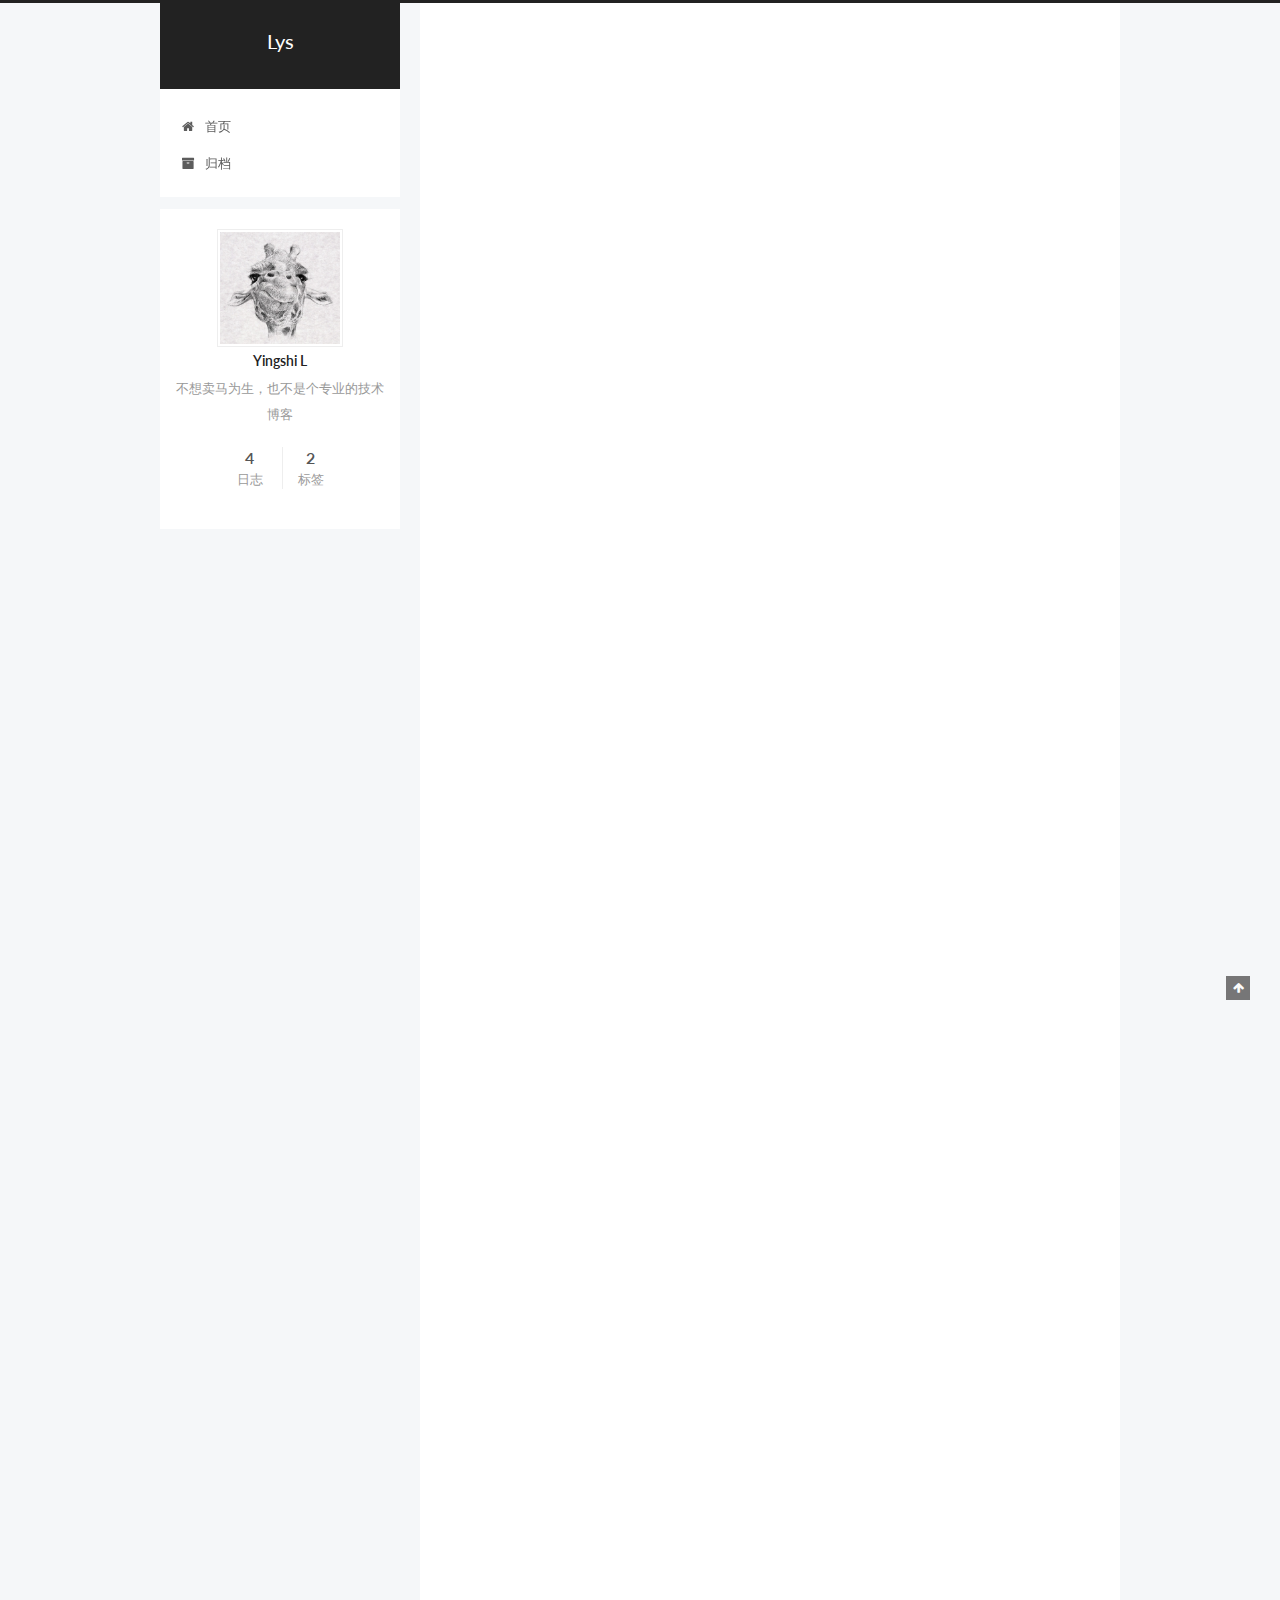
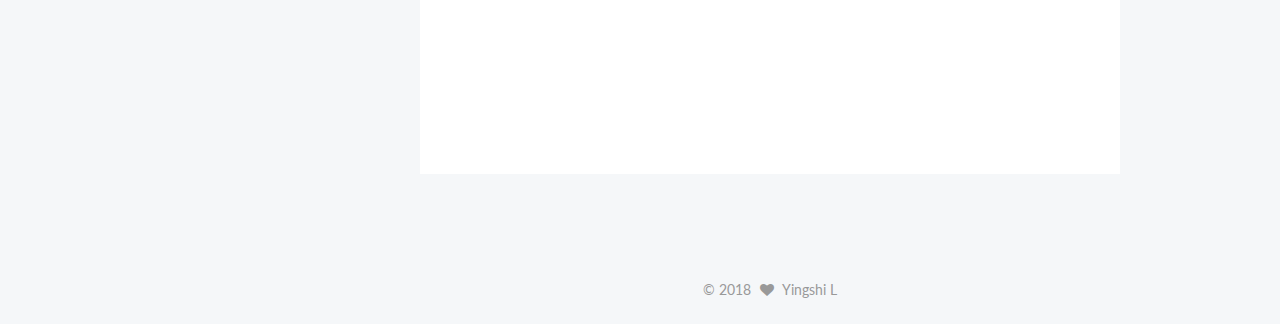
<file: index.html>
<!DOCTYPE html>



  


<html class="theme-next pisces use-motion" lang="zh-Hans">
<head>
  <meta charset="UTF-8"/>
<meta http-equiv="X-UA-Compatible" content="IE=edge" />
<meta name="viewport" content="width=device-width, initial-scale=1, maximum-scale=1"/>
<meta name="theme-color" content="#222">









<meta http-equiv="Cache-Control" content="no-transform" />
<meta http-equiv="Cache-Control" content="no-siteapp" />















  
  
  <link href="/lib/fancybox/source/jquery.fancybox.css?v=2.1.5" rel="stylesheet" type="text/css" />




  
  
  
  

  
    
    
  

  

  

  

  

  
    
    
    <link href="//fonts.googleapis.com/css?family=Lato:300,300italic,400,400italic,700,700italic&subset=latin,latin-ext" rel="stylesheet" type="text/css">
  






<link href="/lib/font-awesome/css/font-awesome.min.css?v=4.6.2" rel="stylesheet" type="text/css" />

<link href="/css/main.css?v=5.1.2" rel="stylesheet" type="text/css" />


  <meta name="keywords" content="Hexo, NexT" />








  <link rel="shortcut icon" type="image/x-icon" href="/favicon.ico?v=5.1.2" />






<meta name="description" content="不想卖马为生，也不是个专业的技术博客">
<meta property="og:type" content="website">
<meta property="og:title" content="Lys">
<meta property="og:url" content="http://liyingshi992.github.io/index.html">
<meta property="og:site_name" content="Lys">
<meta property="og:description" content="不想卖马为生，也不是个专业的技术博客">
<meta property="og:locale" content="zh-Hans">
<meta name="twitter:card" content="summary">
<meta name="twitter:title" content="Lys">
<meta name="twitter:description" content="不想卖马为生，也不是个专业的技术博客">



<script type="text/javascript" id="hexo.configurations">
  var NexT = window.NexT || {};
  var CONFIG = {
    root: '/',
    scheme: 'Pisces',
    sidebar: {"position":"left","display":"post","offset":12,"offset_float":12,"b2t":false,"scrollpercent":false,"onmobile":false},
    fancybox: true,
    tabs: true,
    motion: true,
    duoshuo: {
      userId: '0',
      author: '博主'
    },
    algolia: {
      applicationID: '',
      apiKey: '',
      indexName: '',
      hits: {"per_page":10},
      labels: {"input_placeholder":"Search for Posts","hits_empty":"We didn't find any results for the search: ${query}","hits_stats":"${hits} results found in ${time} ms"}
    }
  };
</script>



  <link rel="canonical" href="http://liyingshi992.github.io/"/>





  <title>Lys</title>
  














</head>

<body itemscope itemtype="http://schema.org/WebPage" lang="zh-Hans">

  
  
    
  

  <div class="container sidebar-position-left 
   page-home 
 ">
    <div class="headband"></div>

    <header id="header" class="header" itemscope itemtype="http://schema.org/WPHeader">
      <div class="header-inner"><div class="site-brand-wrapper">
  <div class="site-meta ">
    

    <div class="custom-logo-site-title">
      <a href="/"  class="brand" rel="start">
        <span class="logo-line-before"><i></i></span>
        <span class="site-title">Lys</span>
        <span class="logo-line-after"><i></i></span>
      </a>
    </div>
      
        <p class="site-subtitle"></p>
      
  </div>

  <div class="site-nav-toggle">
    <button>
      <span class="btn-bar"></span>
      <span class="btn-bar"></span>
      <span class="btn-bar"></span>
    </button>
  </div>
</div>

<nav class="site-nav">
  

  
    <ul id="menu" class="menu">
      
        
        <li class="menu-item menu-item-home">
          <a href="/" rel="section">
            
              <i class="menu-item-icon fa fa-fw fa-home"></i> <br />
            
            首页
          </a>
        </li>
      
        
        <li class="menu-item menu-item-archives">
          <a href="/archives/" rel="section">
            
              <i class="menu-item-icon fa fa-fw fa-archive"></i> <br />
            
            归档
          </a>
        </li>
      

      
    </ul>
  

  
</nav>



 </div>
    </header>

    <main id="main" class="main">
      <div class="main-inner">
        <div class="content-wrap">
          <div id="content" class="content">
            
  <section id="posts" class="posts-expand">
    
      

  

  
  
  

  <article class="post post-type-normal" itemscope itemtype="http://schema.org/Article">
  
  
  
  <div class="post-block">
    <link itemprop="mainEntityOfPage" href="http://liyingshi992.github.io/2018/01/18/pystudy/">

    <span hidden itemprop="author" itemscope itemtype="http://schema.org/Person">
      <meta itemprop="name" content="Yingshi L">
      <meta itemprop="description" content="">
      <meta itemprop="image" content="/fig/avatar2.jpg">
    </span>

    <span hidden itemprop="publisher" itemscope itemtype="http://schema.org/Organization">
      <meta itemprop="name" content="Lys">
    </span>

    
      <header class="post-header">

        
        
          <h1 class="post-title" itemprop="name headline">
                
                <a class="post-title-link" href="/2018/01/18/pystudy/" itemprop="url">pystudy</a></h1>
        

        <div class="post-meta">
          <span class="post-time">
            
              <span class="post-meta-item-icon">
                <i class="fa fa-calendar-o"></i>
              </span>
              
                <span class="post-meta-item-text">发表于</span>
              
              <time title="创建于" itemprop="dateCreated datePublished" datetime="2018-01-18T14:36:31+08:00">
                2018-01-18
              </time>
            

            

            
          </span>

          

          
            
          

          
          

          

          

          

        </div>
      </header>
    

    
    
    
    <div class="post-body" itemprop="articleBody">

      
      

      
        
          
          对python学习的简单总结由于公司的工作不是很忙，所以可以抽空可以看看python，带我的姐姐也比较和善，不会管这些事情。  
这一周主要学习python的基本语法，直观感受是和matlab很像，对于数学计算的支持算是十分完备了。 
一、输入输出python的输入输出主要调用input()和pri
          ...
          <!--noindex-->
          <div class="post-button text-center">
            <a class="btn" href="/2018/01/18/pystudy/#more" rel="contents">
              阅读全文 &raquo;
            </a>
          </div>
          <!--/noindex-->
        
      
    </div>
    
    
    

    

    

    

    <footer class="post-footer">
      

      

      

      
      
        <div class="post-eof"></div>
      
    </footer>
  </div>
  
  
  
  </article>


    
      

  

  
  
  

  <article class="post post-type-normal" itemscope itemtype="http://schema.org/Article">
  
  
  
  <div class="post-block">
    <link itemprop="mainEntityOfPage" href="http://liyingshi992.github.io/2018/01/11/highlyConcurrent/">

    <span hidden itemprop="author" itemscope itemtype="http://schema.org/Person">
      <meta itemprop="name" content="Yingshi L">
      <meta itemprop="description" content="">
      <meta itemprop="image" content="/fig/avatar2.jpg">
    </span>

    <span hidden itemprop="publisher" itemscope itemtype="http://schema.org/Organization">
      <meta itemprop="name" content="Lys">
    </span>

    
      <header class="post-header">

        
        
          <h1 class="post-title" itemprop="name headline">
                
                <a class="post-title-link" href="/2018/01/11/highlyConcurrent/" itemprop="url">Highly Concurrent</a></h1>
        

        <div class="post-meta">
          <span class="post-time">
            
              <span class="post-meta-item-icon">
                <i class="fa fa-calendar-o"></i>
              </span>
              
                <span class="post-meta-item-text">发表于</span>
              
              <time title="创建于" itemprop="dateCreated datePublished" datetime="2018-01-11T13:44:27+08:00">
                2018-01-11
              </time>
            

            

            
          </span>

          

          
            
          

          
          

          

          

          

        </div>
      </header>
    

    
    
    
    <div class="post-body" itemprop="articleBody">

      
      

      
        
          
          对高并发的学习  
基本概念1 同步和异步了解并发问题的处理之前首先应当理解同步和异步这两个概念。同步即一个函数或方法执行完成后，等待系统返回值或消息，收到消息后再执行其他命令，否则就一直等待。异步则在执行完函数或方法后，不必阻塞性等待系统返回值，通过请求一个异步过程，当接收到系统返回值时，完成整个
          ...
          <!--noindex-->
          <div class="post-button text-center">
            <a class="btn" href="/2018/01/11/highlyConcurrent/#more" rel="contents">
              阅读全文 &raquo;
            </a>
          </div>
          <!--/noindex-->
        
      
    </div>
    
    
    

    

    

    

    <footer class="post-footer">
      

      

      

      
      
        <div class="post-eof"></div>
      
    </footer>
  </div>
  
  
  
  </article>


    
      

  

  
  
  

  <article class="post post-type-normal" itemscope itemtype="http://schema.org/Article">
  
  
  
  <div class="post-block">
    <link itemprop="mainEntityOfPage" href="http://liyingshi992.github.io/2017/10/10/italy/">

    <span hidden itemprop="author" itemscope itemtype="http://schema.org/Person">
      <meta itemprop="name" content="Yingshi L">
      <meta itemprop="description" content="">
      <meta itemprop="image" content="/fig/avatar2.jpg">
    </span>

    <span hidden itemprop="publisher" itemscope itemtype="http://schema.org/Organization">
      <meta itemprop="name" content="Lys">
    </span>

    
      <header class="post-header">

        
        
          <h1 class="post-title" itemprop="name headline">
                
                <a class="post-title-link" href="/2017/10/10/italy/" itemprop="url">Haowaner days in Italy</a></h1>
        

        <div class="post-meta">
          <span class="post-time">
            
              <span class="post-meta-item-icon">
                <i class="fa fa-calendar-o"></i>
              </span>
              
                <span class="post-meta-item-text">发表于</span>
              
              <time title="创建于" itemprop="dateCreated datePublished" datetime="2017-10-10T20:59:26+08:00">
                2017-10-10
              </time>
            

            

            
          </span>

          

          
            
          

          
          

          

          

          

        </div>
      </header>
    

    
    
    
    <div class="post-body" itemprop="articleBody">

      
      

      
        
          
          意行游记距离我离开意大利已经一个月零7天了，现在让我提笔回忆在那里的一周生活，其实是想不起什么的……但为了不再继续做一只拖稿的狗子，我们来强行回忆一波吧。在此首先要鸣谢以下单位对本次出游的大力支持：某某院校某某实验室  
## 开始正文千里之行始于签证！  

这里要讲一下签证的过程，申根签我觉得还
          ...
          <!--noindex-->
          <div class="post-button text-center">
            <a class="btn" href="/2017/10/10/italy/#more" rel="contents">
              阅读全文 &raquo;
            </a>
          </div>
          <!--/noindex-->
        
      
    </div>
    
    
    

    

    

    

    <footer class="post-footer">
      

      

      

      
      
        <div class="post-eof"></div>
      
    </footer>
  </div>
  
  
  
  </article>


    
      

  

  
  
  

  <article class="post post-type-normal" itemscope itemtype="http://schema.org/Article">
  
  
  
  <div class="post-block">
    <link itemprop="mainEntityOfPage" href="http://liyingshi992.github.io/2017/08/25/hello-world/">

    <span hidden itemprop="author" itemscope itemtype="http://schema.org/Person">
      <meta itemprop="name" content="Yingshi L">
      <meta itemprop="description" content="">
      <meta itemprop="image" content="/fig/avatar2.jpg">
    </span>

    <span hidden itemprop="publisher" itemscope itemtype="http://schema.org/Organization">
      <meta itemprop="name" content="Lys">
    </span>

    
      <header class="post-header">

        
        
          <h1 class="post-title" itemprop="name headline">
                
                <a class="post-title-link" href="/2017/08/25/hello-world/" itemprop="url">Hello World</a></h1>
        

        <div class="post-meta">
          <span class="post-time">
            
              <span class="post-meta-item-icon">
                <i class="fa fa-calendar-o"></i>
              </span>
              
                <span class="post-meta-item-text">发表于</span>
              
              <time title="创建于" itemprop="dateCreated datePublished" datetime="2017-08-25T18:29:56+08:00">
                2017-08-25
              </time>
            

            

            
          </span>

          

          
            
          

          
          

          

          

          

        </div>
      </header>
    

    
    
    
    <div class="post-body" itemprop="articleBody">

      
      

      
        
          
          Welcome to Hexo! This is your very first post. Check documentation for more info. If you get any problems when using Hexo, you can find the answer in 
          ...
          <!--noindex-->
          <div class="post-button text-center">
            <a class="btn" href="/2017/08/25/hello-world/#more" rel="contents">
              阅读全文 &raquo;
            </a>
          </div>
          <!--/noindex-->
        
      
    </div>
    
    
    

    

    

    

    <footer class="post-footer">
      

      

      

      
      
        <div class="post-eof"></div>
      
    </footer>
  </div>
  
  
  
  </article>


    
  </section>

  


          </div>
          


          

        </div>
        
          
  
  <div class="sidebar-toggle">
    <div class="sidebar-toggle-line-wrap">
      <span class="sidebar-toggle-line sidebar-toggle-line-first"></span>
      <span class="sidebar-toggle-line sidebar-toggle-line-middle"></span>
      <span class="sidebar-toggle-line sidebar-toggle-line-last"></span>
    </div>
  </div>

  <aside id="sidebar" class="sidebar">
    
    <div class="sidebar-inner">

      

      

      <section class="site-overview sidebar-panel sidebar-panel-active">
        <div class="site-author motion-element" itemprop="author" itemscope itemtype="http://schema.org/Person">
          <img class="site-author-image" itemprop="image"
               src="/fig/avatar2.jpg"
               alt="Yingshi L" />
          <p class="site-author-name" itemprop="name">Yingshi L</p>
           
              <p class="site-description motion-element" itemprop="description">不想卖马为生，也不是个专业的技术博客</p>
          
        </div>
        <nav class="site-state motion-element">

          
            <div class="site-state-item site-state-posts">
              <a href="/archives/">
                <span class="site-state-item-count">4</span>
                <span class="site-state-item-name">日志</span>
              </a>
            </div>
          

          

          
            
            
            <div class="site-state-item site-state-tags">
              
                <span class="site-state-item-count">2</span>
                <span class="site-state-item-name">标签</span>
              
            </div>
          

        </nav>

        

        <div class="links-of-author motion-element">
          
        </div>

        
        

        
        

        


      </section>

      

      

    </div>
  </aside>


        
      </div>
    </main>

    <footer id="footer" class="footer">
      <div class="footer-inner">
        <div class="copyright" >
  
  &copy; 
  <span itemprop="copyrightYear">2018</span>
  <span class="with-love">
    <i class="fa fa-heart"></i>
  </span>
  <span class="author" itemprop="copyrightHolder">Yingshi L</span>
</div>


        

        
      </div>
    </footer>

    
      <div class="back-to-top">
        <i class="fa fa-arrow-up"></i>
        
      </div>
    

  </div>

  

<script type="text/javascript">
  if (Object.prototype.toString.call(window.Promise) !== '[object Function]') {
    window.Promise = null;
  }
</script>









  












  
  <script type="text/javascript" src="/lib/jquery/index.js?v=2.1.3"></script>

  
  <script type="text/javascript" src="/lib/fastclick/lib/fastclick.min.js?v=1.0.6"></script>

  
  <script type="text/javascript" src="/lib/jquery_lazyload/jquery.lazyload.js?v=1.9.7"></script>

  
  <script type="text/javascript" src="/lib/velocity/velocity.min.js?v=1.2.1"></script>

  
  <script type="text/javascript" src="/lib/velocity/velocity.ui.min.js?v=1.2.1"></script>

  
  <script type="text/javascript" src="/lib/fancybox/source/jquery.fancybox.pack.js?v=2.1.5"></script>


  


  <script type="text/javascript" src="/js/src/utils.js?v=5.1.2"></script>

  <script type="text/javascript" src="/js/src/motion.js?v=5.1.2"></script>



  
  


  <script type="text/javascript" src="/js/src/affix.js?v=5.1.2"></script>

  <script type="text/javascript" src="/js/src/schemes/pisces.js?v=5.1.2"></script>



  
    <script type="text/javascript" src="/js/src/scrollspy.js?v=5.1.2"></script>
<script type="text/javascript" src="/js/src/post-details.js?v=5.1.2"></script>

  

  


  <script type="text/javascript" src="/js/src/bootstrap.js?v=5.1.2"></script>



  


  




	





  





  






  





  

  

  

  

  

  

</body>
</html>
</file>
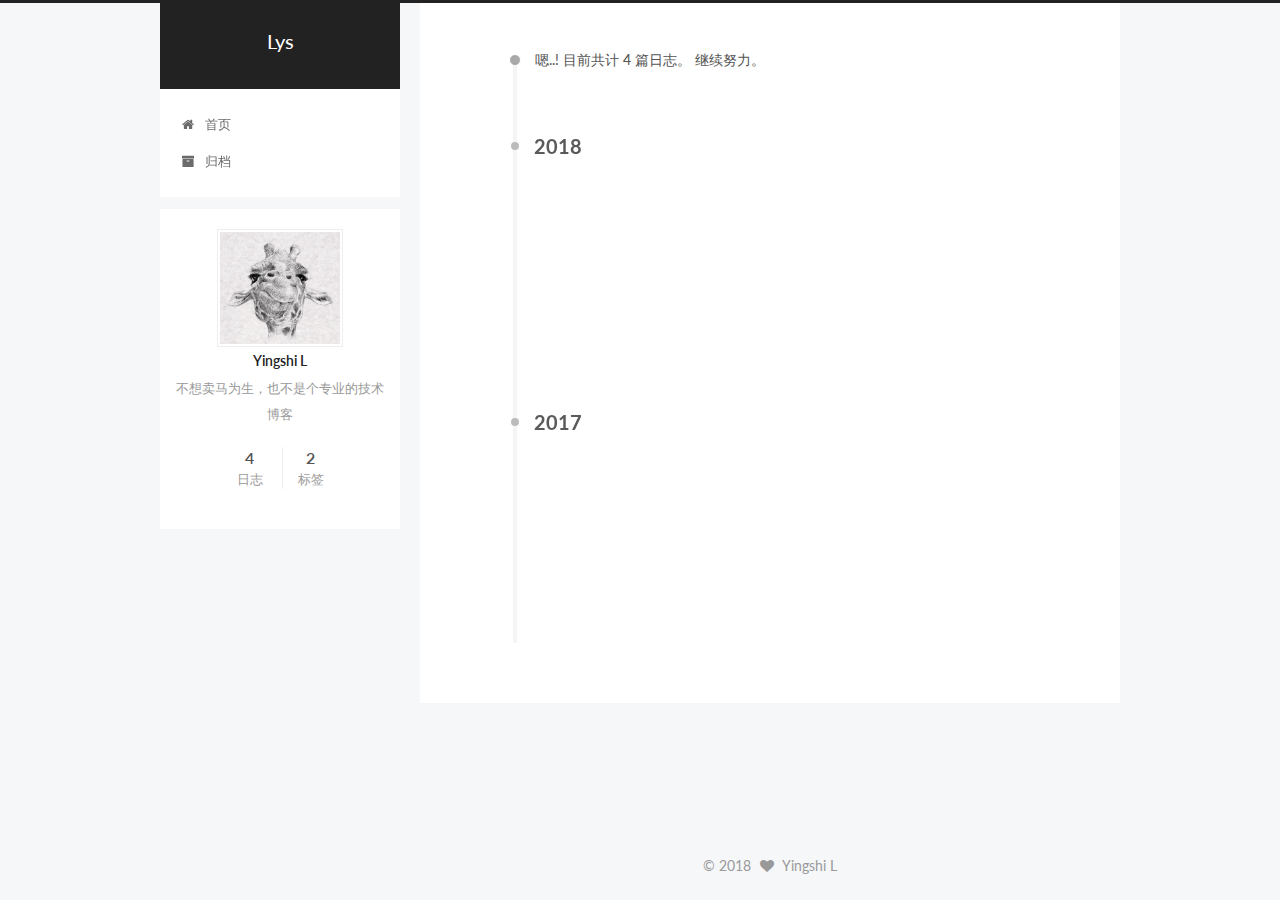
<file: archives/index.html>
<!DOCTYPE html>



  


<html class="theme-next pisces use-motion" lang="zh-Hans">
<head>
  <meta charset="UTF-8"/>
<meta http-equiv="X-UA-Compatible" content="IE=edge" />
<meta name="viewport" content="width=device-width, initial-scale=1, maximum-scale=1"/>
<meta name="theme-color" content="#222">









<meta http-equiv="Cache-Control" content="no-transform" />
<meta http-equiv="Cache-Control" content="no-siteapp" />















  
  
  <link href="/lib/fancybox/source/jquery.fancybox.css?v=2.1.5" rel="stylesheet" type="text/css" />




  
  
  
  

  
    
    
  

  

  

  

  

  
    
    
    <link href="//fonts.googleapis.com/css?family=Lato:300,300italic,400,400italic,700,700italic&subset=latin,latin-ext" rel="stylesheet" type="text/css">
  






<link href="/lib/font-awesome/css/font-awesome.min.css?v=4.6.2" rel="stylesheet" type="text/css" />

<link href="/css/main.css?v=5.1.2" rel="stylesheet" type="text/css" />


  <meta name="keywords" content="Hexo, NexT" />








  <link rel="shortcut icon" type="image/x-icon" href="/favicon.ico?v=5.1.2" />






<meta name="description" content="不想卖马为生，也不是个专业的技术博客">
<meta property="og:type" content="website">
<meta property="og:title" content="Lys">
<meta property="og:url" content="http://liyingshi992.github.io/archives/index.html">
<meta property="og:site_name" content="Lys">
<meta property="og:description" content="不想卖马为生，也不是个专业的技术博客">
<meta property="og:locale" content="zh-Hans">
<meta name="twitter:card" content="summary">
<meta name="twitter:title" content="Lys">
<meta name="twitter:description" content="不想卖马为生，也不是个专业的技术博客">



<script type="text/javascript" id="hexo.configurations">
  var NexT = window.NexT || {};
  var CONFIG = {
    root: '/',
    scheme: 'Pisces',
    sidebar: {"position":"left","display":"post","offset":12,"offset_float":12,"b2t":false,"scrollpercent":false,"onmobile":false},
    fancybox: true,
    tabs: true,
    motion: true,
    duoshuo: {
      userId: '0',
      author: '博主'
    },
    algolia: {
      applicationID: '',
      apiKey: '',
      indexName: '',
      hits: {"per_page":10},
      labels: {"input_placeholder":"Search for Posts","hits_empty":"We didn't find any results for the search: ${query}","hits_stats":"${hits} results found in ${time} ms"}
    }
  };
</script>



  <link rel="canonical" href="http://liyingshi992.github.io/archives/"/>





  <title>归档 | Lys</title>
  














</head>

<body itemscope itemtype="http://schema.org/WebPage" lang="zh-Hans">

  
  
    
  

  <div class="container sidebar-position-left  page-archive  ">
    <div class="headband"></div>

    <header id="header" class="header" itemscope itemtype="http://schema.org/WPHeader">
      <div class="header-inner"><div class="site-brand-wrapper">
  <div class="site-meta ">
    

    <div class="custom-logo-site-title">
      <a href="/"  class="brand" rel="start">
        <span class="logo-line-before"><i></i></span>
        <span class="site-title">Lys</span>
        <span class="logo-line-after"><i></i></span>
      </a>
    </div>
      
        <p class="site-subtitle"></p>
      
  </div>

  <div class="site-nav-toggle">
    <button>
      <span class="btn-bar"></span>
      <span class="btn-bar"></span>
      <span class="btn-bar"></span>
    </button>
  </div>
</div>

<nav class="site-nav">
  

  
    <ul id="menu" class="menu">
      
        
        <li class="menu-item menu-item-home">
          <a href="/" rel="section">
            
              <i class="menu-item-icon fa fa-fw fa-home"></i> <br />
            
            首页
          </a>
        </li>
      
        
        <li class="menu-item menu-item-archives">
          <a href="/archives/" rel="section">
            
              <i class="menu-item-icon fa fa-fw fa-archive"></i> <br />
            
            归档
          </a>
        </li>
      

      
    </ul>
  

  
</nav>



 </div>
    </header>

    <main id="main" class="main">
      <div class="main-inner">
        <div class="content-wrap">
          <div id="content" class="content">
            

  
  
  
  <div class="post-block archive">
    <div id="posts" class="posts-collapse">
      <span class="archive-move-on"></span>

      <span class="archive-page-counter">
        
        
        
          
        
        嗯..! 目前共计 4 篇日志。 继续努力。
      </span>

      

        
        
        

        
          
          <div class="collection-title">
            <h2 class="archive-year motion-element" id="archive-year-2018">2018</h2>
          </div>
        
        

        

  <article class="post post-type-normal" itemscope itemtype="http://schema.org/Article">
    <header class="post-header">

      <h2 class="post-title">
        
            <a class="post-title-link" href="/2018/01/18/pystudy/" itemprop="url">
              
                <span itemprop="name">pystudy</span>
              
            </a>
        
      </h2>

      <div class="post-meta">
        <time class="post-time" itemprop="dateCreated"
              datetime="2018-01-18T14:36:31+08:00"
              content="2018-01-18" >
          01-18
        </time>
      </div>

    </header>
  </article>



      

        
        
        

        
        

        

  <article class="post post-type-normal" itemscope itemtype="http://schema.org/Article">
    <header class="post-header">

      <h2 class="post-title">
        
            <a class="post-title-link" href="/2018/01/11/highlyConcurrent/" itemprop="url">
              
                <span itemprop="name">Highly Concurrent</span>
              
            </a>
        
      </h2>

      <div class="post-meta">
        <time class="post-time" itemprop="dateCreated"
              datetime="2018-01-11T13:44:27+08:00"
              content="2018-01-11" >
          01-11
        </time>
      </div>

    </header>
  </article>



      

        
        
        

        
          
          <div class="collection-title">
            <h2 class="archive-year motion-element" id="archive-year-2017">2017</h2>
          </div>
        
        

        

  <article class="post post-type-normal" itemscope itemtype="http://schema.org/Article">
    <header class="post-header">

      <h2 class="post-title">
        
            <a class="post-title-link" href="/2017/10/10/italy/" itemprop="url">
              
                <span itemprop="name">Haowaner days in Italy</span>
              
            </a>
        
      </h2>

      <div class="post-meta">
        <time class="post-time" itemprop="dateCreated"
              datetime="2017-10-10T20:59:26+08:00"
              content="2017-10-10" >
          10-10
        </time>
      </div>

    </header>
  </article>



      

        
        
        

        
        

        

  <article class="post post-type-normal" itemscope itemtype="http://schema.org/Article">
    <header class="post-header">

      <h2 class="post-title">
        
            <a class="post-title-link" href="/2017/08/25/hello-world/" itemprop="url">
              
                <span itemprop="name">Hello World</span>
              
            </a>
        
      </h2>

      <div class="post-meta">
        <time class="post-time" itemprop="dateCreated"
              datetime="2017-08-25T18:29:56+08:00"
              content="2017-08-25" >
          08-25
        </time>
      </div>

    </header>
  </article>



      

    </div>
  </div>
  
  
  

  



          </div>
          


          

        </div>
        
          
  
  <div class="sidebar-toggle">
    <div class="sidebar-toggle-line-wrap">
      <span class="sidebar-toggle-line sidebar-toggle-line-first"></span>
      <span class="sidebar-toggle-line sidebar-toggle-line-middle"></span>
      <span class="sidebar-toggle-line sidebar-toggle-line-last"></span>
    </div>
  </div>

  <aside id="sidebar" class="sidebar">
    
    <div class="sidebar-inner">

      

      

      <section class="site-overview sidebar-panel sidebar-panel-active">
        <div class="site-author motion-element" itemprop="author" itemscope itemtype="http://schema.org/Person">
          <img class="site-author-image" itemprop="image"
               src="/fig/avatar2.jpg"
               alt="Yingshi L" />
          <p class="site-author-name" itemprop="name">Yingshi L</p>
           
              <p class="site-description motion-element" itemprop="description">不想卖马为生，也不是个专业的技术博客</p>
          
        </div>
        <nav class="site-state motion-element">

          
            <div class="site-state-item site-state-posts">
              <a href="/archives/">
                <span class="site-state-item-count">4</span>
                <span class="site-state-item-name">日志</span>
              </a>
            </div>
          

          

          
            
            
            <div class="site-state-item site-state-tags">
              
                <span class="site-state-item-count">2</span>
                <span class="site-state-item-name">标签</span>
              
            </div>
          

        </nav>

        

        <div class="links-of-author motion-element">
          
        </div>

        
        

        
        

        


      </section>

      

      

    </div>
  </aside>


        
      </div>
    </main>

    <footer id="footer" class="footer">
      <div class="footer-inner">
        <div class="copyright" >
  
  &copy; 
  <span itemprop="copyrightYear">2018</span>
  <span class="with-love">
    <i class="fa fa-heart"></i>
  </span>
  <span class="author" itemprop="copyrightHolder">Yingshi L</span>
</div>


        

        
      </div>
    </footer>

    
      <div class="back-to-top">
        <i class="fa fa-arrow-up"></i>
        
      </div>
    

  </div>

  

<script type="text/javascript">
  if (Object.prototype.toString.call(window.Promise) !== '[object Function]') {
    window.Promise = null;
  }
</script>









  












  
  <script type="text/javascript" src="/lib/jquery/index.js?v=2.1.3"></script>

  
  <script type="text/javascript" src="/lib/fastclick/lib/fastclick.min.js?v=1.0.6"></script>

  
  <script type="text/javascript" src="/lib/jquery_lazyload/jquery.lazyload.js?v=1.9.7"></script>

  
  <script type="text/javascript" src="/lib/velocity/velocity.min.js?v=1.2.1"></script>

  
  <script type="text/javascript" src="/lib/velocity/velocity.ui.min.js?v=1.2.1"></script>

  
  <script type="text/javascript" src="/lib/fancybox/source/jquery.fancybox.pack.js?v=2.1.5"></script>


  


  <script type="text/javascript" src="/js/src/utils.js?v=5.1.2"></script>

  <script type="text/javascript" src="/js/src/motion.js?v=5.1.2"></script>



  
  


  <script type="text/javascript" src="/js/src/affix.js?v=5.1.2"></script>

  <script type="text/javascript" src="/js/src/schemes/pisces.js?v=5.1.2"></script>



  
  
    <script type="text/javascript" id="motion.page.archive">
      $('.archive-year').velocity('transition.slideLeftIn');
    </script>
  


  


  <script type="text/javascript" src="/js/src/bootstrap.js?v=5.1.2"></script>



  


  




	





  





  






  





  

  

  

  

  

  

</body>
</html>
</file>
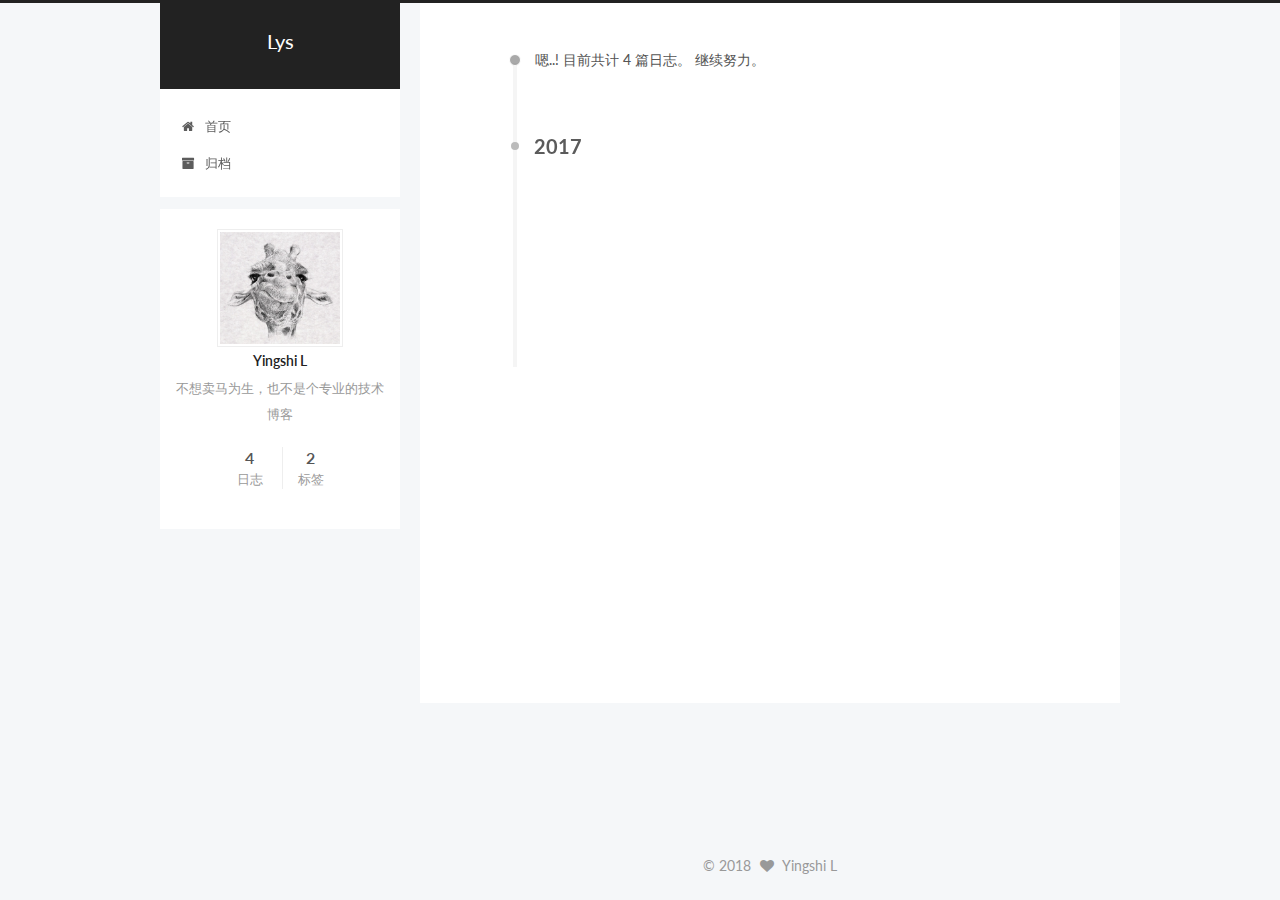
<file: archives/2017/index.html>
<!DOCTYPE html>



  


<html class="theme-next pisces use-motion" lang="zh-Hans">
<head>
  <meta charset="UTF-8"/>
<meta http-equiv="X-UA-Compatible" content="IE=edge" />
<meta name="viewport" content="width=device-width, initial-scale=1, maximum-scale=1"/>
<meta name="theme-color" content="#222">









<meta http-equiv="Cache-Control" content="no-transform" />
<meta http-equiv="Cache-Control" content="no-siteapp" />















  
  
  <link href="/lib/fancybox/source/jquery.fancybox.css?v=2.1.5" rel="stylesheet" type="text/css" />




  
  
  
  

  
    
    
  

  

  

  

  

  
    
    
    <link href="//fonts.googleapis.com/css?family=Lato:300,300italic,400,400italic,700,700italic&subset=latin,latin-ext" rel="stylesheet" type="text/css">
  






<link href="/lib/font-awesome/css/font-awesome.min.css?v=4.6.2" rel="stylesheet" type="text/css" />

<link href="/css/main.css?v=5.1.2" rel="stylesheet" type="text/css" />


  <meta name="keywords" content="Hexo, NexT" />








  <link rel="shortcut icon" type="image/x-icon" href="/favicon.ico?v=5.1.2" />






<meta name="description" content="不想卖马为生，也不是个专业的技术博客">
<meta property="og:type" content="website">
<meta property="og:title" content="Lys">
<meta property="og:url" content="http://liyingshi992.github.io/archives/2017/index.html">
<meta property="og:site_name" content="Lys">
<meta property="og:description" content="不想卖马为生，也不是个专业的技术博客">
<meta property="og:locale" content="zh-Hans">
<meta name="twitter:card" content="summary">
<meta name="twitter:title" content="Lys">
<meta name="twitter:description" content="不想卖马为生，也不是个专业的技术博客">



<script type="text/javascript" id="hexo.configurations">
  var NexT = window.NexT || {};
  var CONFIG = {
    root: '/',
    scheme: 'Pisces',
    sidebar: {"position":"left","display":"post","offset":12,"offset_float":12,"b2t":false,"scrollpercent":false,"onmobile":false},
    fancybox: true,
    tabs: true,
    motion: true,
    duoshuo: {
      userId: '0',
      author: '博主'
    },
    algolia: {
      applicationID: '',
      apiKey: '',
      indexName: '',
      hits: {"per_page":10},
      labels: {"input_placeholder":"Search for Posts","hits_empty":"We didn't find any results for the search: ${query}","hits_stats":"${hits} results found in ${time} ms"}
    }
  };
</script>



  <link rel="canonical" href="http://liyingshi992.github.io/archives/2017/"/>





  <title>归档 | Lys</title>
  














</head>

<body itemscope itemtype="http://schema.org/WebPage" lang="zh-Hans">

  
  
    
  

  <div class="container sidebar-position-left  page-archive  ">
    <div class="headband"></div>

    <header id="header" class="header" itemscope itemtype="http://schema.org/WPHeader">
      <div class="header-inner"><div class="site-brand-wrapper">
  <div class="site-meta ">
    

    <div class="custom-logo-site-title">
      <a href="/"  class="brand" rel="start">
        <span class="logo-line-before"><i></i></span>
        <span class="site-title">Lys</span>
        <span class="logo-line-after"><i></i></span>
      </a>
    </div>
      
        <p class="site-subtitle"></p>
      
  </div>

  <div class="site-nav-toggle">
    <button>
      <span class="btn-bar"></span>
      <span class="btn-bar"></span>
      <span class="btn-bar"></span>
    </button>
  </div>
</div>

<nav class="site-nav">
  

  
    <ul id="menu" class="menu">
      
        
        <li class="menu-item menu-item-home">
          <a href="/" rel="section">
            
              <i class="menu-item-icon fa fa-fw fa-home"></i> <br />
            
            首页
          </a>
        </li>
      
        
        <li class="menu-item menu-item-archives">
          <a href="/archives/" rel="section">
            
              <i class="menu-item-icon fa fa-fw fa-archive"></i> <br />
            
            归档
          </a>
        </li>
      

      
    </ul>
  

  
</nav>



 </div>
    </header>

    <main id="main" class="main">
      <div class="main-inner">
        <div class="content-wrap">
          <div id="content" class="content">
            

  
  
  
  <div class="post-block archive">
    <div id="posts" class="posts-collapse">
      <span class="archive-move-on"></span>

      <span class="archive-page-counter">
        
        
        
          
        
        嗯..! 目前共计 4 篇日志。 继续努力。
      </span>

      

        
        
        

        
          
          <div class="collection-title">
            <h2 class="archive-year motion-element" id="archive-year-2017">2017</h2>
          </div>
        
        

        

  <article class="post post-type-normal" itemscope itemtype="http://schema.org/Article">
    <header class="post-header">

      <h2 class="post-title">
        
            <a class="post-title-link" href="/2017/10/10/italy/" itemprop="url">
              
                <span itemprop="name">Haowaner days in Italy</span>
              
            </a>
        
      </h2>

      <div class="post-meta">
        <time class="post-time" itemprop="dateCreated"
              datetime="2017-10-10T20:59:26+08:00"
              content="2017-10-10" >
          10-10
        </time>
      </div>

    </header>
  </article>



      

        
        
        

        
        

        

  <article class="post post-type-normal" itemscope itemtype="http://schema.org/Article">
    <header class="post-header">

      <h2 class="post-title">
        
            <a class="post-title-link" href="/2017/08/25/hello-world/" itemprop="url">
              
                <span itemprop="name">Hello World</span>
              
            </a>
        
      </h2>

      <div class="post-meta">
        <time class="post-time" itemprop="dateCreated"
              datetime="2017-08-25T18:29:56+08:00"
              content="2017-08-25" >
          08-25
        </time>
      </div>

    </header>
  </article>



      

    </div>
  </div>
  
  
  

  



          </div>
          


          

        </div>
        
          
  
  <div class="sidebar-toggle">
    <div class="sidebar-toggle-line-wrap">
      <span class="sidebar-toggle-line sidebar-toggle-line-first"></span>
      <span class="sidebar-toggle-line sidebar-toggle-line-middle"></span>
      <span class="sidebar-toggle-line sidebar-toggle-line-last"></span>
    </div>
  </div>

  <aside id="sidebar" class="sidebar">
    
    <div class="sidebar-inner">

      

      

      <section class="site-overview sidebar-panel sidebar-panel-active">
        <div class="site-author motion-element" itemprop="author" itemscope itemtype="http://schema.org/Person">
          <img class="site-author-image" itemprop="image"
               src="/fig/avatar2.jpg"
               alt="Yingshi L" />
          <p class="site-author-name" itemprop="name">Yingshi L</p>
           
              <p class="site-description motion-element" itemprop="description">不想卖马为生，也不是个专业的技术博客</p>
          
        </div>
        <nav class="site-state motion-element">

          
            <div class="site-state-item site-state-posts">
              <a href="/archives/">
                <span class="site-state-item-count">4</span>
                <span class="site-state-item-name">日志</span>
              </a>
            </div>
          

          

          
            
            
            <div class="site-state-item site-state-tags">
              
                <span class="site-state-item-count">2</span>
                <span class="site-state-item-name">标签</span>
              
            </div>
          

        </nav>

        

        <div class="links-of-author motion-element">
          
        </div>

        
        

        
        

        


      </section>

      

      

    </div>
  </aside>


        
      </div>
    </main>

    <footer id="footer" class="footer">
      <div class="footer-inner">
        <div class="copyright" >
  
  &copy; 
  <span itemprop="copyrightYear">2018</span>
  <span class="with-love">
    <i class="fa fa-heart"></i>
  </span>
  <span class="author" itemprop="copyrightHolder">Yingshi L</span>
</div>


        

        
      </div>
    </footer>

    
      <div class="back-to-top">
        <i class="fa fa-arrow-up"></i>
        
      </div>
    

  </div>

  

<script type="text/javascript">
  if (Object.prototype.toString.call(window.Promise) !== '[object Function]') {
    window.Promise = null;
  }
</script>









  












  
  <script type="text/javascript" src="/lib/jquery/index.js?v=2.1.3"></script>

  
  <script type="text/javascript" src="/lib/fastclick/lib/fastclick.min.js?v=1.0.6"></script>

  
  <script type="text/javascript" src="/lib/jquery_lazyload/jquery.lazyload.js?v=1.9.7"></script>

  
  <script type="text/javascript" src="/lib/velocity/velocity.min.js?v=1.2.1"></script>

  
  <script type="text/javascript" src="/lib/velocity/velocity.ui.min.js?v=1.2.1"></script>

  
  <script type="text/javascript" src="/lib/fancybox/source/jquery.fancybox.pack.js?v=2.1.5"></script>


  


  <script type="text/javascript" src="/js/src/utils.js?v=5.1.2"></script>

  <script type="text/javascript" src="/js/src/motion.js?v=5.1.2"></script>



  
  


  <script type="text/javascript" src="/js/src/affix.js?v=5.1.2"></script>

  <script type="text/javascript" src="/js/src/schemes/pisces.js?v=5.1.2"></script>



  
  
    <script type="text/javascript" id="motion.page.archive">
      $('.archive-year').velocity('transition.slideLeftIn');
    </script>
  


  


  <script type="text/javascript" src="/js/src/bootstrap.js?v=5.1.2"></script>



  


  




	





  





  






  





  

  

  

  

  

  

</body>
</html>
</file>
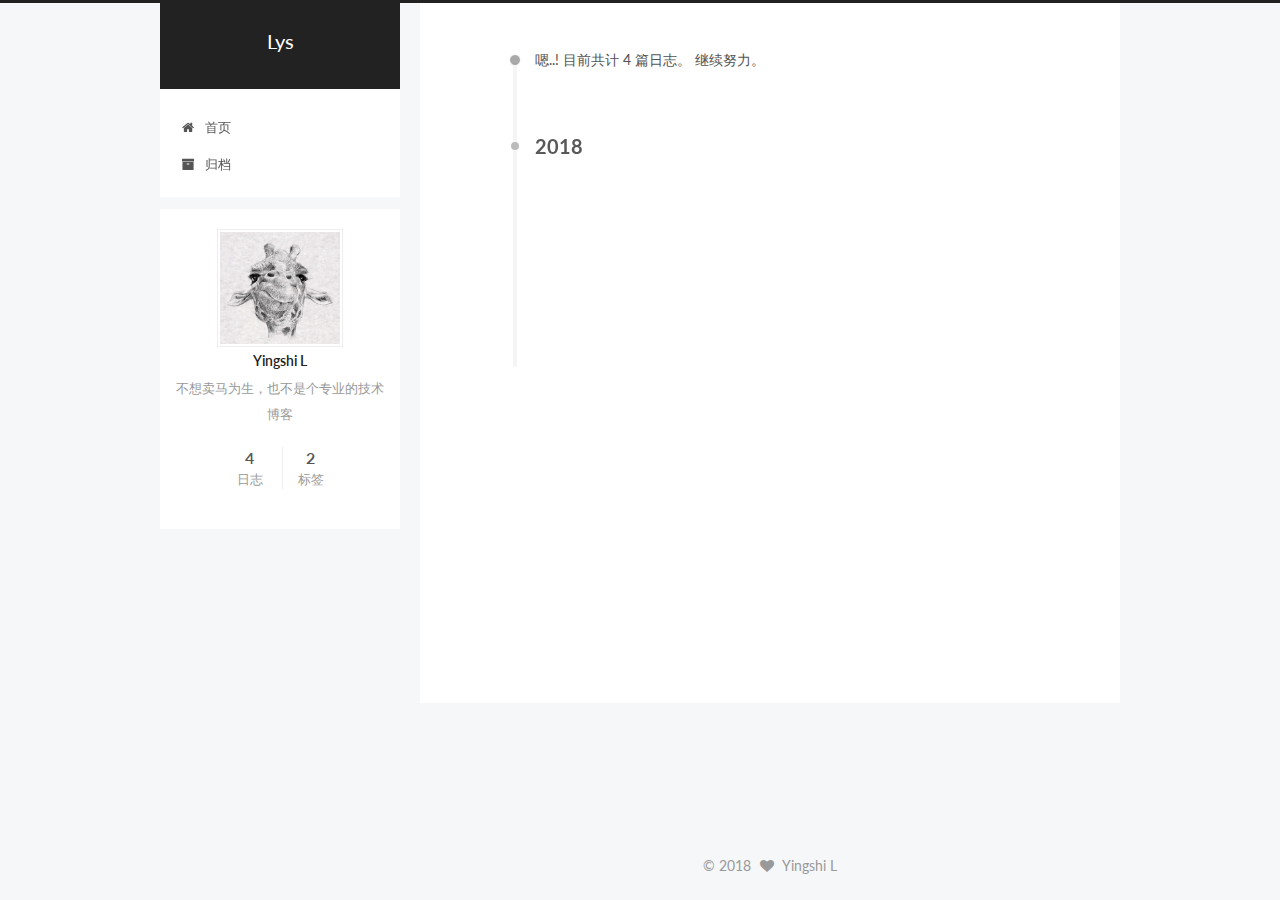
<file: archives/2018/index.html>
<!DOCTYPE html>



  


<html class="theme-next pisces use-motion" lang="zh-Hans">
<head>
  <meta charset="UTF-8"/>
<meta http-equiv="X-UA-Compatible" content="IE=edge" />
<meta name="viewport" content="width=device-width, initial-scale=1, maximum-scale=1"/>
<meta name="theme-color" content="#222">









<meta http-equiv="Cache-Control" content="no-transform" />
<meta http-equiv="Cache-Control" content="no-siteapp" />















  
  
  <link href="/lib/fancybox/source/jquery.fancybox.css?v=2.1.5" rel="stylesheet" type="text/css" />




  
  
  
  

  
    
    
  

  

  

  

  

  
    
    
    <link href="//fonts.googleapis.com/css?family=Lato:300,300italic,400,400italic,700,700italic&subset=latin,latin-ext" rel="stylesheet" type="text/css">
  






<link href="/lib/font-awesome/css/font-awesome.min.css?v=4.6.2" rel="stylesheet" type="text/css" />

<link href="/css/main.css?v=5.1.2" rel="stylesheet" type="text/css" />


  <meta name="keywords" content="Hexo, NexT" />








  <link rel="shortcut icon" type="image/x-icon" href="/favicon.ico?v=5.1.2" />






<meta name="description" content="不想卖马为生，也不是个专业的技术博客">
<meta property="og:type" content="website">
<meta property="og:title" content="Lys">
<meta property="og:url" content="http://liyingshi992.github.io/archives/2018/index.html">
<meta property="og:site_name" content="Lys">
<meta property="og:description" content="不想卖马为生，也不是个专业的技术博客">
<meta property="og:locale" content="zh-Hans">
<meta name="twitter:card" content="summary">
<meta name="twitter:title" content="Lys">
<meta name="twitter:description" content="不想卖马为生，也不是个专业的技术博客">



<script type="text/javascript" id="hexo.configurations">
  var NexT = window.NexT || {};
  var CONFIG = {
    root: '/',
    scheme: 'Pisces',
    sidebar: {"position":"left","display":"post","offset":12,"offset_float":12,"b2t":false,"scrollpercent":false,"onmobile":false},
    fancybox: true,
    tabs: true,
    motion: true,
    duoshuo: {
      userId: '0',
      author: '博主'
    },
    algolia: {
      applicationID: '',
      apiKey: '',
      indexName: '',
      hits: {"per_page":10},
      labels: {"input_placeholder":"Search for Posts","hits_empty":"We didn't find any results for the search: ${query}","hits_stats":"${hits} results found in ${time} ms"}
    }
  };
</script>



  <link rel="canonical" href="http://liyingshi992.github.io/archives/2018/"/>





  <title>归档 | Lys</title>
  














</head>

<body itemscope itemtype="http://schema.org/WebPage" lang="zh-Hans">

  
  
    
  

  <div class="container sidebar-position-left  page-archive  ">
    <div class="headband"></div>

    <header id="header" class="header" itemscope itemtype="http://schema.org/WPHeader">
      <div class="header-inner"><div class="site-brand-wrapper">
  <div class="site-meta ">
    

    <div class="custom-logo-site-title">
      <a href="/"  class="brand" rel="start">
        <span class="logo-line-before"><i></i></span>
        <span class="site-title">Lys</span>
        <span class="logo-line-after"><i></i></span>
      </a>
    </div>
      
        <p class="site-subtitle"></p>
      
  </div>

  <div class="site-nav-toggle">
    <button>
      <span class="btn-bar"></span>
      <span class="btn-bar"></span>
      <span class="btn-bar"></span>
    </button>
  </div>
</div>

<nav class="site-nav">
  

  
    <ul id="menu" class="menu">
      
        
        <li class="menu-item menu-item-home">
          <a href="/" rel="section">
            
              <i class="menu-item-icon fa fa-fw fa-home"></i> <br />
            
            首页
          </a>
        </li>
      
        
        <li class="menu-item menu-item-archives">
          <a href="/archives/" rel="section">
            
              <i class="menu-item-icon fa fa-fw fa-archive"></i> <br />
            
            归档
          </a>
        </li>
      

      
    </ul>
  

  
</nav>



 </div>
    </header>

    <main id="main" class="main">
      <div class="main-inner">
        <div class="content-wrap">
          <div id="content" class="content">
            

  
  
  
  <div class="post-block archive">
    <div id="posts" class="posts-collapse">
      <span class="archive-move-on"></span>

      <span class="archive-page-counter">
        
        
        
          
        
        嗯..! 目前共计 4 篇日志。 继续努力。
      </span>

      

        
        
        

        
          
          <div class="collection-title">
            <h2 class="archive-year motion-element" id="archive-year-2018">2018</h2>
          </div>
        
        

        

  <article class="post post-type-normal" itemscope itemtype="http://schema.org/Article">
    <header class="post-header">

      <h2 class="post-title">
        
            <a class="post-title-link" href="/2018/01/18/pystudy/" itemprop="url">
              
                <span itemprop="name">pystudy</span>
              
            </a>
        
      </h2>

      <div class="post-meta">
        <time class="post-time" itemprop="dateCreated"
              datetime="2018-01-18T14:36:31+08:00"
              content="2018-01-18" >
          01-18
        </time>
      </div>

    </header>
  </article>



      

        
        
        

        
        

        

  <article class="post post-type-normal" itemscope itemtype="http://schema.org/Article">
    <header class="post-header">

      <h2 class="post-title">
        
            <a class="post-title-link" href="/2018/01/11/highlyConcurrent/" itemprop="url">
              
                <span itemprop="name">Highly Concurrent</span>
              
            </a>
        
      </h2>

      <div class="post-meta">
        <time class="post-time" itemprop="dateCreated"
              datetime="2018-01-11T13:44:27+08:00"
              content="2018-01-11" >
          01-11
        </time>
      </div>

    </header>
  </article>



      

    </div>
  </div>
  
  
  

  



          </div>
          


          

        </div>
        
          
  
  <div class="sidebar-toggle">
    <div class="sidebar-toggle-line-wrap">
      <span class="sidebar-toggle-line sidebar-toggle-line-first"></span>
      <span class="sidebar-toggle-line sidebar-toggle-line-middle"></span>
      <span class="sidebar-toggle-line sidebar-toggle-line-last"></span>
    </div>
  </div>

  <aside id="sidebar" class="sidebar">
    
    <div class="sidebar-inner">

      

      

      <section class="site-overview sidebar-panel sidebar-panel-active">
        <div class="site-author motion-element" itemprop="author" itemscope itemtype="http://schema.org/Person">
          <img class="site-author-image" itemprop="image"
               src="/fig/avatar2.jpg"
               alt="Yingshi L" />
          <p class="site-author-name" itemprop="name">Yingshi L</p>
           
              <p class="site-description motion-element" itemprop="description">不想卖马为生，也不是个专业的技术博客</p>
          
        </div>
        <nav class="site-state motion-element">

          
            <div class="site-state-item site-state-posts">
              <a href="/archives/">
                <span class="site-state-item-count">4</span>
                <span class="site-state-item-name">日志</span>
              </a>
            </div>
          

          

          
            
            
            <div class="site-state-item site-state-tags">
              
                <span class="site-state-item-count">2</span>
                <span class="site-state-item-name">标签</span>
              
            </div>
          

        </nav>

        

        <div class="links-of-author motion-element">
          
        </div>

        
        

        
        

        


      </section>

      

      

    </div>
  </aside>


        
      </div>
    </main>

    <footer id="footer" class="footer">
      <div class="footer-inner">
        <div class="copyright" >
  
  &copy; 
  <span itemprop="copyrightYear">2018</span>
  <span class="with-love">
    <i class="fa fa-heart"></i>
  </span>
  <span class="author" itemprop="copyrightHolder">Yingshi L</span>
</div>


        

        
      </div>
    </footer>

    
      <div class="back-to-top">
        <i class="fa fa-arrow-up"></i>
        
      </div>
    

  </div>

  

<script type="text/javascript">
  if (Object.prototype.toString.call(window.Promise) !== '[object Function]') {
    window.Promise = null;
  }
</script>









  












  
  <script type="text/javascript" src="/lib/jquery/index.js?v=2.1.3"></script>

  
  <script type="text/javascript" src="/lib/fastclick/lib/fastclick.min.js?v=1.0.6"></script>

  
  <script type="text/javascript" src="/lib/jquery_lazyload/jquery.lazyload.js?v=1.9.7"></script>

  
  <script type="text/javascript" src="/lib/velocity/velocity.min.js?v=1.2.1"></script>

  
  <script type="text/javascript" src="/lib/velocity/velocity.ui.min.js?v=1.2.1"></script>

  
  <script type="text/javascript" src="/lib/fancybox/source/jquery.fancybox.pack.js?v=2.1.5"></script>


  


  <script type="text/javascript" src="/js/src/utils.js?v=5.1.2"></script>

  <script type="text/javascript" src="/js/src/motion.js?v=5.1.2"></script>



  
  


  <script type="text/javascript" src="/js/src/affix.js?v=5.1.2"></script>

  <script type="text/javascript" src="/js/src/schemes/pisces.js?v=5.1.2"></script>



  
  
    <script type="text/javascript" id="motion.page.archive">
      $('.archive-year').velocity('transition.slideLeftIn');
    </script>
  


  


  <script type="text/javascript" src="/js/src/bootstrap.js?v=5.1.2"></script>



  


  




	





  





  






  





  

  

  

  

  

  

</body>
</html>
</file>
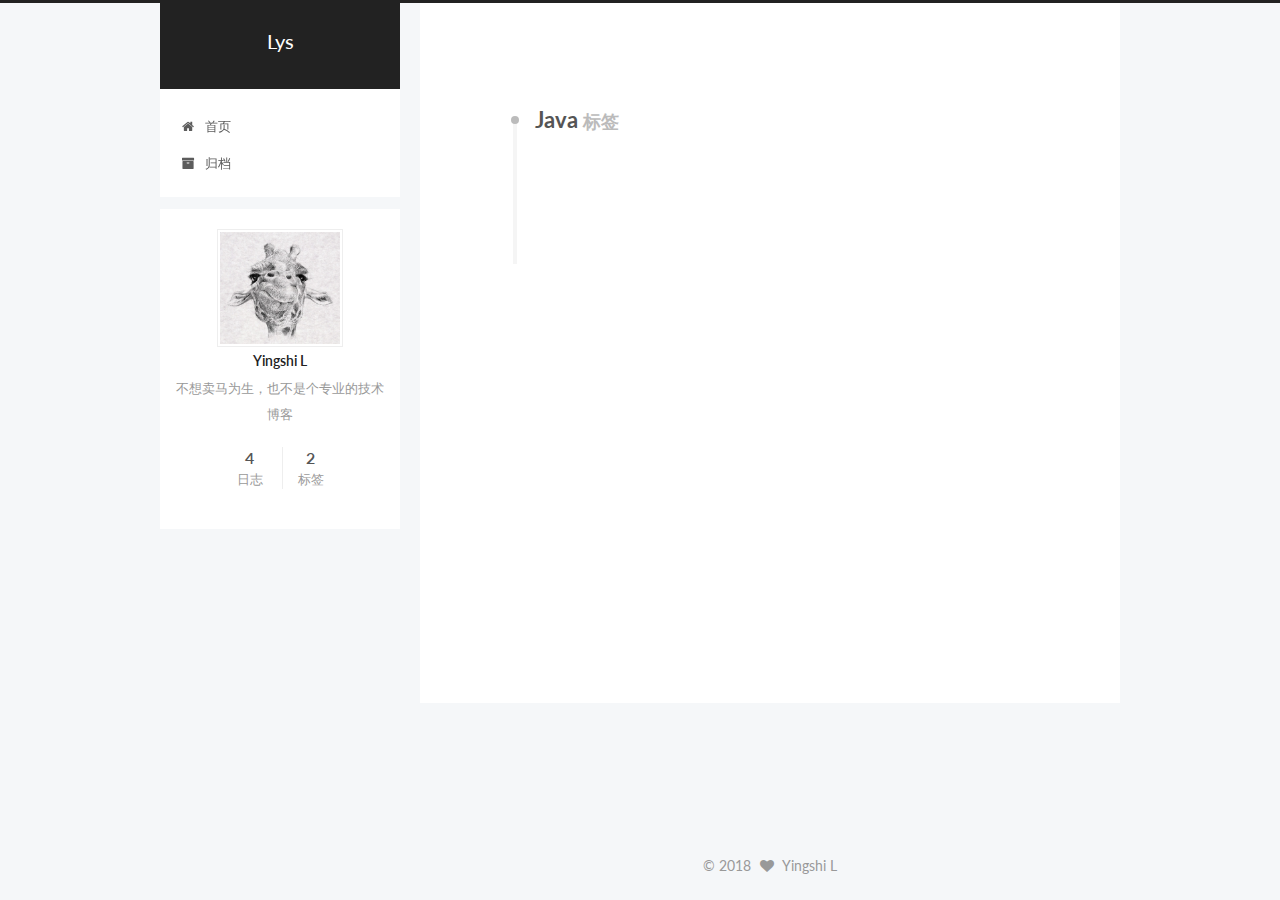
<file: tags/Java/index.html>
<!DOCTYPE html>



  


<html class="theme-next pisces use-motion" lang="zh-Hans">
<head>
  <meta charset="UTF-8"/>
<meta http-equiv="X-UA-Compatible" content="IE=edge" />
<meta name="viewport" content="width=device-width, initial-scale=1, maximum-scale=1"/>
<meta name="theme-color" content="#222">









<meta http-equiv="Cache-Control" content="no-transform" />
<meta http-equiv="Cache-Control" content="no-siteapp" />















  
  
  <link href="/lib/fancybox/source/jquery.fancybox.css?v=2.1.5" rel="stylesheet" type="text/css" />




  
  
  
  

  
    
    
  

  

  

  

  

  
    
    
    <link href="//fonts.googleapis.com/css?family=Lato:300,300italic,400,400italic,700,700italic&subset=latin,latin-ext" rel="stylesheet" type="text/css">
  






<link href="/lib/font-awesome/css/font-awesome.min.css?v=4.6.2" rel="stylesheet" type="text/css" />

<link href="/css/main.css?v=5.1.2" rel="stylesheet" type="text/css" />


  <meta name="keywords" content="Hexo, NexT" />








  <link rel="shortcut icon" type="image/x-icon" href="/favicon.ico?v=5.1.2" />






<meta name="description" content="不想卖马为生，也不是个专业的技术博客">
<meta property="og:type" content="website">
<meta property="og:title" content="Lys">
<meta property="og:url" content="http://liyingshi992.github.io/tags/Java/index.html">
<meta property="og:site_name" content="Lys">
<meta property="og:description" content="不想卖马为生，也不是个专业的技术博客">
<meta property="og:locale" content="zh-Hans">
<meta name="twitter:card" content="summary">
<meta name="twitter:title" content="Lys">
<meta name="twitter:description" content="不想卖马为生，也不是个专业的技术博客">



<script type="text/javascript" id="hexo.configurations">
  var NexT = window.NexT || {};
  var CONFIG = {
    root: '/',
    scheme: 'Pisces',
    sidebar: {"position":"left","display":"post","offset":12,"offset_float":12,"b2t":false,"scrollpercent":false,"onmobile":false},
    fancybox: true,
    tabs: true,
    motion: true,
    duoshuo: {
      userId: '0',
      author: '博主'
    },
    algolia: {
      applicationID: '',
      apiKey: '',
      indexName: '',
      hits: {"per_page":10},
      labels: {"input_placeholder":"Search for Posts","hits_empty":"We didn't find any results for the search: ${query}","hits_stats":"${hits} results found in ${time} ms"}
    }
  };
</script>



  <link rel="canonical" href="http://liyingshi992.github.io/tags/Java/"/>





  <title>标签: Java | Lys</title>
  














</head>

<body itemscope itemtype="http://schema.org/WebPage" lang="zh-Hans">

  
  
    
  

  <div class="container sidebar-position-left  ">
    <div class="headband"></div>

    <header id="header" class="header" itemscope itemtype="http://schema.org/WPHeader">
      <div class="header-inner"><div class="site-brand-wrapper">
  <div class="site-meta ">
    

    <div class="custom-logo-site-title">
      <a href="/"  class="brand" rel="start">
        <span class="logo-line-before"><i></i></span>
        <span class="site-title">Lys</span>
        <span class="logo-line-after"><i></i></span>
      </a>
    </div>
      
        <p class="site-subtitle"></p>
      
  </div>

  <div class="site-nav-toggle">
    <button>
      <span class="btn-bar"></span>
      <span class="btn-bar"></span>
      <span class="btn-bar"></span>
    </button>
  </div>
</div>

<nav class="site-nav">
  

  
    <ul id="menu" class="menu">
      
        
        <li class="menu-item menu-item-home">
          <a href="/" rel="section">
            
              <i class="menu-item-icon fa fa-fw fa-home"></i> <br />
            
            首页
          </a>
        </li>
      
        
        <li class="menu-item menu-item-archives">
          <a href="/archives/" rel="section">
            
              <i class="menu-item-icon fa fa-fw fa-archive"></i> <br />
            
            归档
          </a>
        </li>
      

      
    </ul>
  

  
</nav>



 </div>
    </header>

    <main id="main" class="main">
      <div class="main-inner">
        <div class="content-wrap">
          <div id="content" class="content">
            

  
  
  
  <div class="post-block tag">

    <div id="posts" class="posts-collapse">
      <div class="collection-title">
        <h1>Java<small>标签</small>
        </h1>
      </div>

      
        

  <article class="post post-type-normal" itemscope itemtype="http://schema.org/Article">
    <header class="post-header">

      <h2 class="post-title">
        
            <a class="post-title-link" href="/2018/01/11/highlyConcurrent/" itemprop="url">
              
                <span itemprop="name">Highly Concurrent</span>
              
            </a>
        
      </h2>

      <div class="post-meta">
        <time class="post-time" itemprop="dateCreated"
              datetime="2018-01-11T13:44:27+08:00"
              content="2018-01-11" >
          01-11
        </time>
      </div>

    </header>
  </article>


      
    </div>

  </div>
  
  
  

  


          </div>
          


          

        </div>
        
          
  
  <div class="sidebar-toggle">
    <div class="sidebar-toggle-line-wrap">
      <span class="sidebar-toggle-line sidebar-toggle-line-first"></span>
      <span class="sidebar-toggle-line sidebar-toggle-line-middle"></span>
      <span class="sidebar-toggle-line sidebar-toggle-line-last"></span>
    </div>
  </div>

  <aside id="sidebar" class="sidebar">
    
    <div class="sidebar-inner">

      

      

      <section class="site-overview sidebar-panel sidebar-panel-active">
        <div class="site-author motion-element" itemprop="author" itemscope itemtype="http://schema.org/Person">
          <img class="site-author-image" itemprop="image"
               src="/fig/avatar2.jpg"
               alt="Yingshi L" />
          <p class="site-author-name" itemprop="name">Yingshi L</p>
           
              <p class="site-description motion-element" itemprop="description">不想卖马为生，也不是个专业的技术博客</p>
          
        </div>
        <nav class="site-state motion-element">

          
            <div class="site-state-item site-state-posts">
              <a href="/archives/">
                <span class="site-state-item-count">4</span>
                <span class="site-state-item-name">日志</span>
              </a>
            </div>
          

          

          
            
            
            <div class="site-state-item site-state-tags">
              
                <span class="site-state-item-count">2</span>
                <span class="site-state-item-name">标签</span>
              
            </div>
          

        </nav>

        

        <div class="links-of-author motion-element">
          
        </div>

        
        

        
        

        


      </section>

      

      

    </div>
  </aside>


        
      </div>
    </main>

    <footer id="footer" class="footer">
      <div class="footer-inner">
        <div class="copyright" >
  
  &copy; 
  <span itemprop="copyrightYear">2018</span>
  <span class="with-love">
    <i class="fa fa-heart"></i>
  </span>
  <span class="author" itemprop="copyrightHolder">Yingshi L</span>
</div>


        

        
      </div>
    </footer>

    
      <div class="back-to-top">
        <i class="fa fa-arrow-up"></i>
        
      </div>
    

  </div>

  

<script type="text/javascript">
  if (Object.prototype.toString.call(window.Promise) !== '[object Function]') {
    window.Promise = null;
  }
</script>









  












  
  <script type="text/javascript" src="/lib/jquery/index.js?v=2.1.3"></script>

  
  <script type="text/javascript" src="/lib/fastclick/lib/fastclick.min.js?v=1.0.6"></script>

  
  <script type="text/javascript" src="/lib/jquery_lazyload/jquery.lazyload.js?v=1.9.7"></script>

  
  <script type="text/javascript" src="/lib/velocity/velocity.min.js?v=1.2.1"></script>

  
  <script type="text/javascript" src="/lib/velocity/velocity.ui.min.js?v=1.2.1"></script>

  
  <script type="text/javascript" src="/lib/fancybox/source/jquery.fancybox.pack.js?v=2.1.5"></script>


  


  <script type="text/javascript" src="/js/src/utils.js?v=5.1.2"></script>

  <script type="text/javascript" src="/js/src/motion.js?v=5.1.2"></script>



  
  


  <script type="text/javascript" src="/js/src/affix.js?v=5.1.2"></script>

  <script type="text/javascript" src="/js/src/schemes/pisces.js?v=5.1.2"></script>



  
    <script type="text/javascript" src="/js/src/scrollspy.js?v=5.1.2"></script>
<script type="text/javascript" src="/js/src/post-details.js?v=5.1.2"></script>

  

  


  <script type="text/javascript" src="/js/src/bootstrap.js?v=5.1.2"></script>



  


  




	





  





  






  





  

  

  

  

  

  

</body>
</html>
</file>
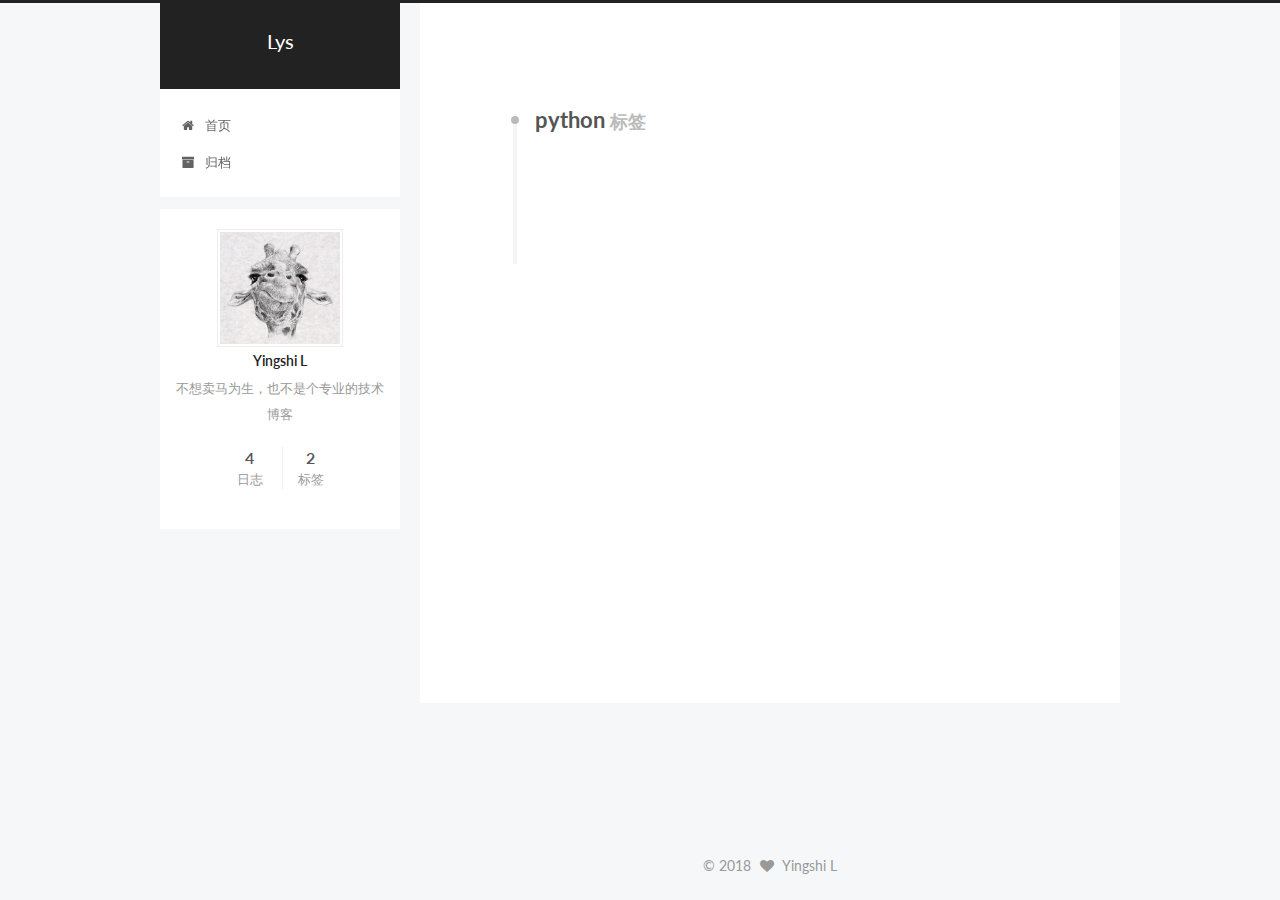
<file: tags/python/index.html>
<!DOCTYPE html>



  


<html class="theme-next pisces use-motion" lang="zh-Hans">
<head>
  <meta charset="UTF-8"/>
<meta http-equiv="X-UA-Compatible" content="IE=edge" />
<meta name="viewport" content="width=device-width, initial-scale=1, maximum-scale=1"/>
<meta name="theme-color" content="#222">









<meta http-equiv="Cache-Control" content="no-transform" />
<meta http-equiv="Cache-Control" content="no-siteapp" />















  
  
  <link href="/lib/fancybox/source/jquery.fancybox.css?v=2.1.5" rel="stylesheet" type="text/css" />




  
  
  
  

  
    
    
  

  

  

  

  

  
    
    
    <link href="//fonts.googleapis.com/css?family=Lato:300,300italic,400,400italic,700,700italic&subset=latin,latin-ext" rel="stylesheet" type="text/css">
  






<link href="/lib/font-awesome/css/font-awesome.min.css?v=4.6.2" rel="stylesheet" type="text/css" />

<link href="/css/main.css?v=5.1.2" rel="stylesheet" type="text/css" />


  <meta name="keywords" content="Hexo, NexT" />








  <link rel="shortcut icon" type="image/x-icon" href="/favicon.ico?v=5.1.2" />






<meta name="description" content="不想卖马为生，也不是个专业的技术博客">
<meta property="og:type" content="website">
<meta property="og:title" content="Lys">
<meta property="og:url" content="http://liyingshi992.github.io/tags/python/index.html">
<meta property="og:site_name" content="Lys">
<meta property="og:description" content="不想卖马为生，也不是个专业的技术博客">
<meta property="og:locale" content="zh-Hans">
<meta name="twitter:card" content="summary">
<meta name="twitter:title" content="Lys">
<meta name="twitter:description" content="不想卖马为生，也不是个专业的技术博客">



<script type="text/javascript" id="hexo.configurations">
  var NexT = window.NexT || {};
  var CONFIG = {
    root: '/',
    scheme: 'Pisces',
    sidebar: {"position":"left","display":"post","offset":12,"offset_float":12,"b2t":false,"scrollpercent":false,"onmobile":false},
    fancybox: true,
    tabs: true,
    motion: true,
    duoshuo: {
      userId: '0',
      author: '博主'
    },
    algolia: {
      applicationID: '',
      apiKey: '',
      indexName: '',
      hits: {"per_page":10},
      labels: {"input_placeholder":"Search for Posts","hits_empty":"We didn't find any results for the search: ${query}","hits_stats":"${hits} results found in ${time} ms"}
    }
  };
</script>



  <link rel="canonical" href="http://liyingshi992.github.io/tags/python/"/>





  <title>标签: python | Lys</title>
  














</head>

<body itemscope itemtype="http://schema.org/WebPage" lang="zh-Hans">

  
  
    
  

  <div class="container sidebar-position-left  ">
    <div class="headband"></div>

    <header id="header" class="header" itemscope itemtype="http://schema.org/WPHeader">
      <div class="header-inner"><div class="site-brand-wrapper">
  <div class="site-meta ">
    

    <div class="custom-logo-site-title">
      <a href="/"  class="brand" rel="start">
        <span class="logo-line-before"><i></i></span>
        <span class="site-title">Lys</span>
        <span class="logo-line-after"><i></i></span>
      </a>
    </div>
      
        <p class="site-subtitle"></p>
      
  </div>

  <div class="site-nav-toggle">
    <button>
      <span class="btn-bar"></span>
      <span class="btn-bar"></span>
      <span class="btn-bar"></span>
    </button>
  </div>
</div>

<nav class="site-nav">
  

  
    <ul id="menu" class="menu">
      
        
        <li class="menu-item menu-item-home">
          <a href="/" rel="section">
            
              <i class="menu-item-icon fa fa-fw fa-home"></i> <br />
            
            首页
          </a>
        </li>
      
        
        <li class="menu-item menu-item-archives">
          <a href="/archives/" rel="section">
            
              <i class="menu-item-icon fa fa-fw fa-archive"></i> <br />
            
            归档
          </a>
        </li>
      

      
    </ul>
  

  
</nav>



 </div>
    </header>

    <main id="main" class="main">
      <div class="main-inner">
        <div class="content-wrap">
          <div id="content" class="content">
            

  
  
  
  <div class="post-block tag">

    <div id="posts" class="posts-collapse">
      <div class="collection-title">
        <h1>python<small>标签</small>
        </h1>
      </div>

      
        

  <article class="post post-type-normal" itemscope itemtype="http://schema.org/Article">
    <header class="post-header">

      <h2 class="post-title">
        
            <a class="post-title-link" href="/2018/01/18/pystudy/" itemprop="url">
              
                <span itemprop="name">pystudy</span>
              
            </a>
        
      </h2>

      <div class="post-meta">
        <time class="post-time" itemprop="dateCreated"
              datetime="2018-01-18T14:36:31+08:00"
              content="2018-01-18" >
          01-18
        </time>
      </div>

    </header>
  </article>


      
    </div>

  </div>
  
  
  

  


          </div>
          


          

        </div>
        
          
  
  <div class="sidebar-toggle">
    <div class="sidebar-toggle-line-wrap">
      <span class="sidebar-toggle-line sidebar-toggle-line-first"></span>
      <span class="sidebar-toggle-line sidebar-toggle-line-middle"></span>
      <span class="sidebar-toggle-line sidebar-toggle-line-last"></span>
    </div>
  </div>

  <aside id="sidebar" class="sidebar">
    
    <div class="sidebar-inner">

      

      

      <section class="site-overview sidebar-panel sidebar-panel-active">
        <div class="site-author motion-element" itemprop="author" itemscope itemtype="http://schema.org/Person">
          <img class="site-author-image" itemprop="image"
               src="/fig/avatar2.jpg"
               alt="Yingshi L" />
          <p class="site-author-name" itemprop="name">Yingshi L</p>
           
              <p class="site-description motion-element" itemprop="description">不想卖马为生，也不是个专业的技术博客</p>
          
        </div>
        <nav class="site-state motion-element">

          
            <div class="site-state-item site-state-posts">
              <a href="/archives/">
                <span class="site-state-item-count">4</span>
                <span class="site-state-item-name">日志</span>
              </a>
            </div>
          

          

          
            
            
            <div class="site-state-item site-state-tags">
              
                <span class="site-state-item-count">2</span>
                <span class="site-state-item-name">标签</span>
              
            </div>
          

        </nav>

        

        <div class="links-of-author motion-element">
          
        </div>

        
        

        
        

        


      </section>

      

      

    </div>
  </aside>


        
      </div>
    </main>

    <footer id="footer" class="footer">
      <div class="footer-inner">
        <div class="copyright" >
  
  &copy; 
  <span itemprop="copyrightYear">2018</span>
  <span class="with-love">
    <i class="fa fa-heart"></i>
  </span>
  <span class="author" itemprop="copyrightHolder">Yingshi L</span>
</div>


        

        
      </div>
    </footer>

    
      <div class="back-to-top">
        <i class="fa fa-arrow-up"></i>
        
      </div>
    

  </div>

  

<script type="text/javascript">
  if (Object.prototype.toString.call(window.Promise) !== '[object Function]') {
    window.Promise = null;
  }
</script>









  












  
  <script type="text/javascript" src="/lib/jquery/index.js?v=2.1.3"></script>

  
  <script type="text/javascript" src="/lib/fastclick/lib/fastclick.min.js?v=1.0.6"></script>

  
  <script type="text/javascript" src="/lib/jquery_lazyload/jquery.lazyload.js?v=1.9.7"></script>

  
  <script type="text/javascript" src="/lib/velocity/velocity.min.js?v=1.2.1"></script>

  
  <script type="text/javascript" src="/lib/velocity/velocity.ui.min.js?v=1.2.1"></script>

  
  <script type="text/javascript" src="/lib/fancybox/source/jquery.fancybox.pack.js?v=2.1.5"></script>


  


  <script type="text/javascript" src="/js/src/utils.js?v=5.1.2"></script>

  <script type="text/javascript" src="/js/src/motion.js?v=5.1.2"></script>



  
  


  <script type="text/javascript" src="/js/src/affix.js?v=5.1.2"></script>

  <script type="text/javascript" src="/js/src/schemes/pisces.js?v=5.1.2"></script>



  
    <script type="text/javascript" src="/js/src/scrollspy.js?v=5.1.2"></script>
<script type="text/javascript" src="/js/src/post-details.js?v=5.1.2"></script>

  

  


  <script type="text/javascript" src="/js/src/bootstrap.js?v=5.1.2"></script>



  


  




	





  





  






  





  

  

  

  

  

  

</body>
</html>
</file>
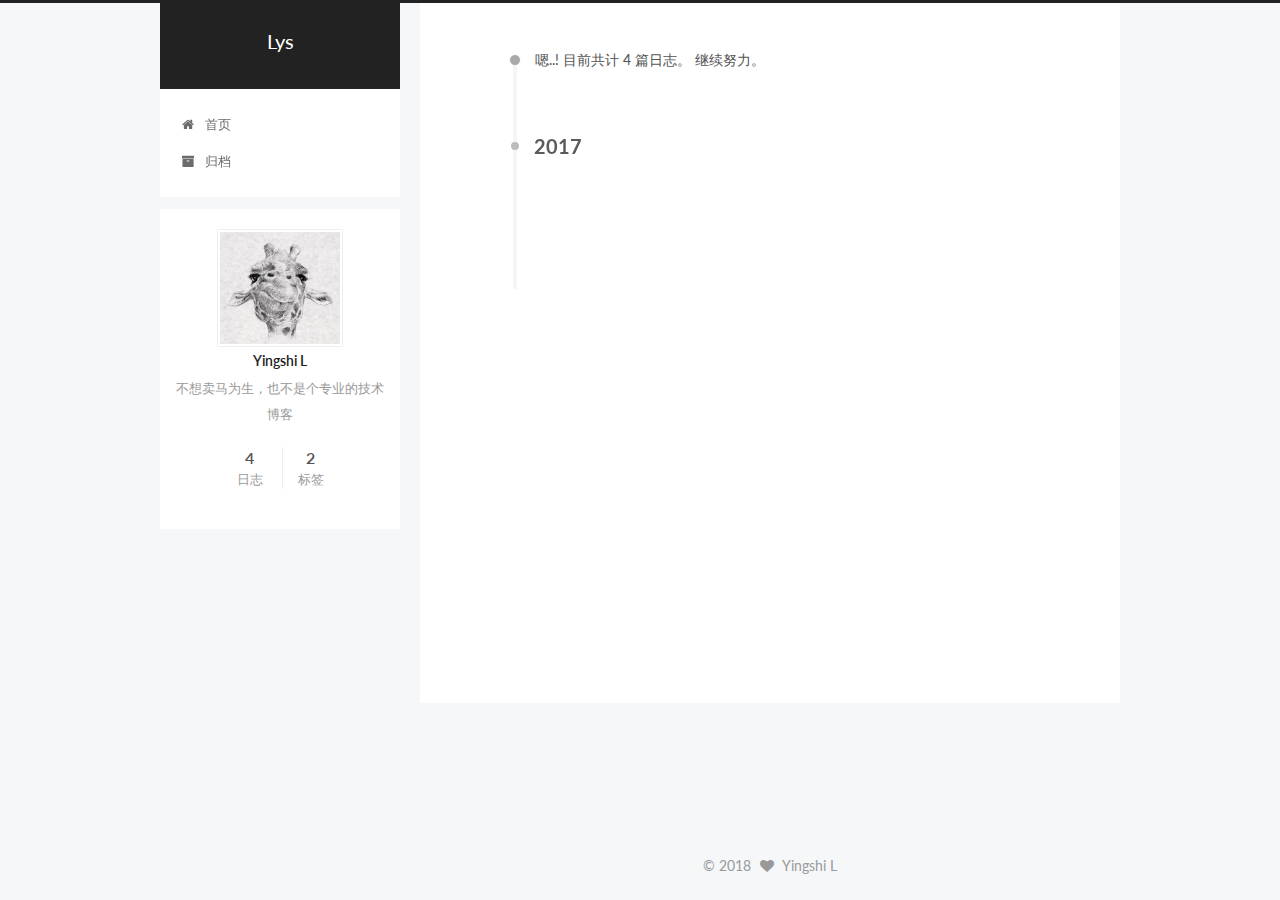
<file: archives/2017/08/index.html>
<!DOCTYPE html>



  


<html class="theme-next pisces use-motion" lang="zh-Hans">
<head>
  <meta charset="UTF-8"/>
<meta http-equiv="X-UA-Compatible" content="IE=edge" />
<meta name="viewport" content="width=device-width, initial-scale=1, maximum-scale=1"/>
<meta name="theme-color" content="#222">









<meta http-equiv="Cache-Control" content="no-transform" />
<meta http-equiv="Cache-Control" content="no-siteapp" />















  
  
  <link href="/lib/fancybox/source/jquery.fancybox.css?v=2.1.5" rel="stylesheet" type="text/css" />




  
  
  
  

  
    
    
  

  

  

  

  

  
    
    
    <link href="//fonts.googleapis.com/css?family=Lato:300,300italic,400,400italic,700,700italic&subset=latin,latin-ext" rel="stylesheet" type="text/css">
  






<link href="/lib/font-awesome/css/font-awesome.min.css?v=4.6.2" rel="stylesheet" type="text/css" />

<link href="/css/main.css?v=5.1.2" rel="stylesheet" type="text/css" />


  <meta name="keywords" content="Hexo, NexT" />








  <link rel="shortcut icon" type="image/x-icon" href="/favicon.ico?v=5.1.2" />






<meta name="description" content="不想卖马为生，也不是个专业的技术博客">
<meta property="og:type" content="website">
<meta property="og:title" content="Lys">
<meta property="og:url" content="http://liyingshi992.github.io/archives/2017/08/index.html">
<meta property="og:site_name" content="Lys">
<meta property="og:description" content="不想卖马为生，也不是个专业的技术博客">
<meta property="og:locale" content="zh-Hans">
<meta name="twitter:card" content="summary">
<meta name="twitter:title" content="Lys">
<meta name="twitter:description" content="不想卖马为生，也不是个专业的技术博客">



<script type="text/javascript" id="hexo.configurations">
  var NexT = window.NexT || {};
  var CONFIG = {
    root: '/',
    scheme: 'Pisces',
    sidebar: {"position":"left","display":"post","offset":12,"offset_float":12,"b2t":false,"scrollpercent":false,"onmobile":false},
    fancybox: true,
    tabs: true,
    motion: true,
    duoshuo: {
      userId: '0',
      author: '博主'
    },
    algolia: {
      applicationID: '',
      apiKey: '',
      indexName: '',
      hits: {"per_page":10},
      labels: {"input_placeholder":"Search for Posts","hits_empty":"We didn't find any results for the search: ${query}","hits_stats":"${hits} results found in ${time} ms"}
    }
  };
</script>



  <link rel="canonical" href="http://liyingshi992.github.io/archives/2017/08/"/>





  <title>归档 | Lys</title>
  














</head>

<body itemscope itemtype="http://schema.org/WebPage" lang="zh-Hans">

  
  
    
  

  <div class="container sidebar-position-left  page-archive  ">
    <div class="headband"></div>

    <header id="header" class="header" itemscope itemtype="http://schema.org/WPHeader">
      <div class="header-inner"><div class="site-brand-wrapper">
  <div class="site-meta ">
    

    <div class="custom-logo-site-title">
      <a href="/"  class="brand" rel="start">
        <span class="logo-line-before"><i></i></span>
        <span class="site-title">Lys</span>
        <span class="logo-line-after"><i></i></span>
      </a>
    </div>
      
        <p class="site-subtitle"></p>
      
  </div>

  <div class="site-nav-toggle">
    <button>
      <span class="btn-bar"></span>
      <span class="btn-bar"></span>
      <span class="btn-bar"></span>
    </button>
  </div>
</div>

<nav class="site-nav">
  

  
    <ul id="menu" class="menu">
      
        
        <li class="menu-item menu-item-home">
          <a href="/" rel="section">
            
              <i class="menu-item-icon fa fa-fw fa-home"></i> <br />
            
            首页
          </a>
        </li>
      
        
        <li class="menu-item menu-item-archives">
          <a href="/archives/" rel="section">
            
              <i class="menu-item-icon fa fa-fw fa-archive"></i> <br />
            
            归档
          </a>
        </li>
      

      
    </ul>
  

  
</nav>



 </div>
    </header>

    <main id="main" class="main">
      <div class="main-inner">
        <div class="content-wrap">
          <div id="content" class="content">
            

  
  
  
  <div class="post-block archive">
    <div id="posts" class="posts-collapse">
      <span class="archive-move-on"></span>

      <span class="archive-page-counter">
        
        
        
          
        
        嗯..! 目前共计 4 篇日志。 继续努力。
      </span>

      

        
        
        

        
          
          <div class="collection-title">
            <h2 class="archive-year motion-element" id="archive-year-2017">2017</h2>
          </div>
        
        

        

  <article class="post post-type-normal" itemscope itemtype="http://schema.org/Article">
    <header class="post-header">

      <h2 class="post-title">
        
            <a class="post-title-link" href="/2017/08/25/hello-world/" itemprop="url">
              
                <span itemprop="name">Hello World</span>
              
            </a>
        
      </h2>

      <div class="post-meta">
        <time class="post-time" itemprop="dateCreated"
              datetime="2017-08-25T18:29:56+08:00"
              content="2017-08-25" >
          08-25
        </time>
      </div>

    </header>
  </article>



      

    </div>
  </div>
  
  
  

  



          </div>
          


          

        </div>
        
          
  
  <div class="sidebar-toggle">
    <div class="sidebar-toggle-line-wrap">
      <span class="sidebar-toggle-line sidebar-toggle-line-first"></span>
      <span class="sidebar-toggle-line sidebar-toggle-line-middle"></span>
      <span class="sidebar-toggle-line sidebar-toggle-line-last"></span>
    </div>
  </div>

  <aside id="sidebar" class="sidebar">
    
    <div class="sidebar-inner">

      

      

      <section class="site-overview sidebar-panel sidebar-panel-active">
        <div class="site-author motion-element" itemprop="author" itemscope itemtype="http://schema.org/Person">
          <img class="site-author-image" itemprop="image"
               src="/fig/avatar2.jpg"
               alt="Yingshi L" />
          <p class="site-author-name" itemprop="name">Yingshi L</p>
           
              <p class="site-description motion-element" itemprop="description">不想卖马为生，也不是个专业的技术博客</p>
          
        </div>
        <nav class="site-state motion-element">

          
            <div class="site-state-item site-state-posts">
              <a href="/archives/">
                <span class="site-state-item-count">4</span>
                <span class="site-state-item-name">日志</span>
              </a>
            </div>
          

          

          
            
            
            <div class="site-state-item site-state-tags">
              
                <span class="site-state-item-count">2</span>
                <span class="site-state-item-name">标签</span>
              
            </div>
          

        </nav>

        

        <div class="links-of-author motion-element">
          
        </div>

        
        

        
        

        


      </section>

      

      

    </div>
  </aside>


        
      </div>
    </main>

    <footer id="footer" class="footer">
      <div class="footer-inner">
        <div class="copyright" >
  
  &copy; 
  <span itemprop="copyrightYear">2018</span>
  <span class="with-love">
    <i class="fa fa-heart"></i>
  </span>
  <span class="author" itemprop="copyrightHolder">Yingshi L</span>
</div>


        

        
      </div>
    </footer>

    
      <div class="back-to-top">
        <i class="fa fa-arrow-up"></i>
        
      </div>
    

  </div>

  

<script type="text/javascript">
  if (Object.prototype.toString.call(window.Promise) !== '[object Function]') {
    window.Promise = null;
  }
</script>









  












  
  <script type="text/javascript" src="/lib/jquery/index.js?v=2.1.3"></script>

  
  <script type="text/javascript" src="/lib/fastclick/lib/fastclick.min.js?v=1.0.6"></script>

  
  <script type="text/javascript" src="/lib/jquery_lazyload/jquery.lazyload.js?v=1.9.7"></script>

  
  <script type="text/javascript" src="/lib/velocity/velocity.min.js?v=1.2.1"></script>

  
  <script type="text/javascript" src="/lib/velocity/velocity.ui.min.js?v=1.2.1"></script>

  
  <script type="text/javascript" src="/lib/fancybox/source/jquery.fancybox.pack.js?v=2.1.5"></script>


  


  <script type="text/javascript" src="/js/src/utils.js?v=5.1.2"></script>

  <script type="text/javascript" src="/js/src/motion.js?v=5.1.2"></script>



  
  


  <script type="text/javascript" src="/js/src/affix.js?v=5.1.2"></script>

  <script type="text/javascript" src="/js/src/schemes/pisces.js?v=5.1.2"></script>



  
  
    <script type="text/javascript" id="motion.page.archive">
      $('.archive-year').velocity('transition.slideLeftIn');
    </script>
  


  


  <script type="text/javascript" src="/js/src/bootstrap.js?v=5.1.2"></script>



  


  




	





  





  






  





  

  

  

  

  

  

</body>
</html>
</file>
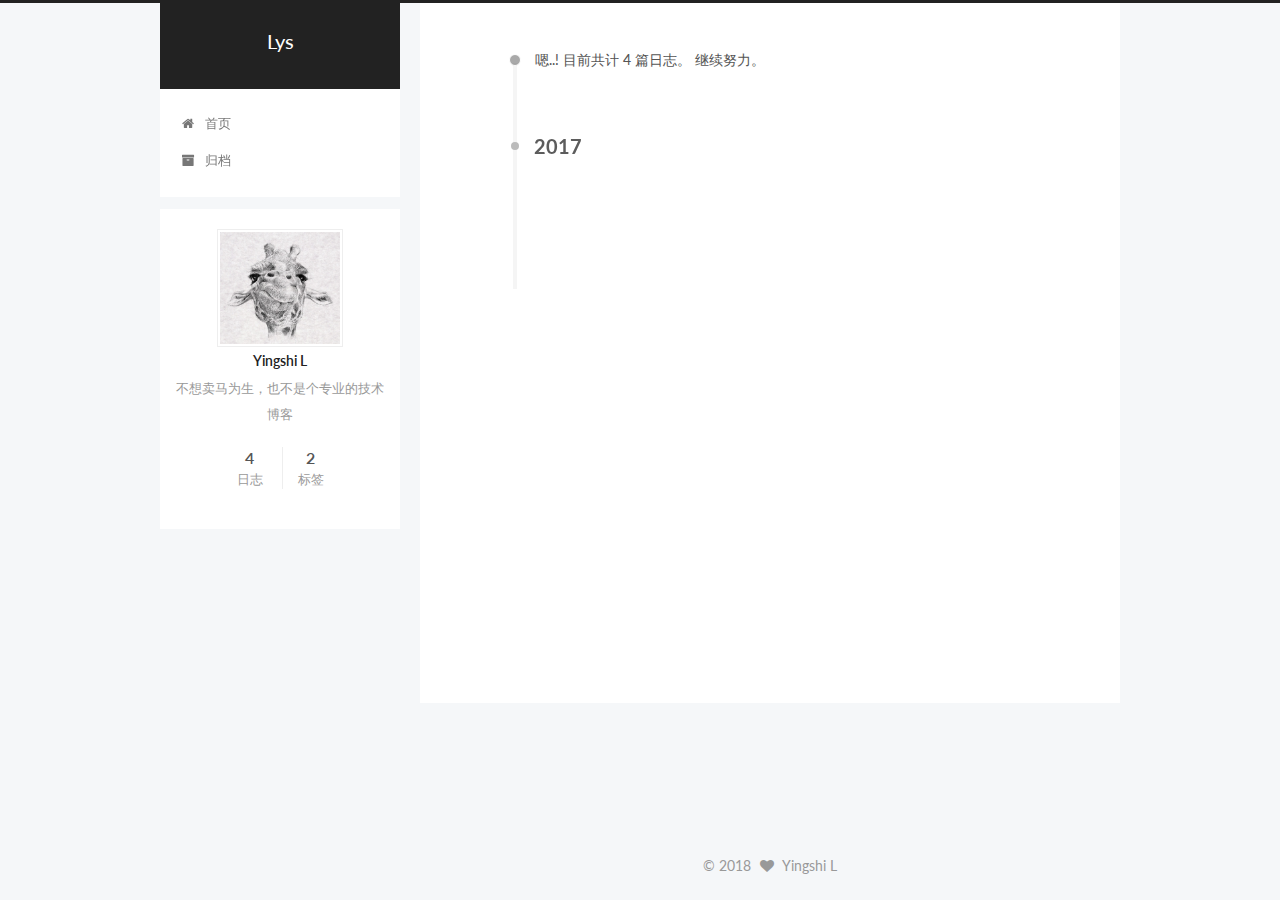
<file: archives/2017/10/index.html>
<!DOCTYPE html>



  


<html class="theme-next pisces use-motion" lang="zh-Hans">
<head>
  <meta charset="UTF-8"/>
<meta http-equiv="X-UA-Compatible" content="IE=edge" />
<meta name="viewport" content="width=device-width, initial-scale=1, maximum-scale=1"/>
<meta name="theme-color" content="#222">









<meta http-equiv="Cache-Control" content="no-transform" />
<meta http-equiv="Cache-Control" content="no-siteapp" />















  
  
  <link href="/lib/fancybox/source/jquery.fancybox.css?v=2.1.5" rel="stylesheet" type="text/css" />




  
  
  
  

  
    
    
  

  

  

  

  

  
    
    
    <link href="//fonts.googleapis.com/css?family=Lato:300,300italic,400,400italic,700,700italic&subset=latin,latin-ext" rel="stylesheet" type="text/css">
  






<link href="/lib/font-awesome/css/font-awesome.min.css?v=4.6.2" rel="stylesheet" type="text/css" />

<link href="/css/main.css?v=5.1.2" rel="stylesheet" type="text/css" />


  <meta name="keywords" content="Hexo, NexT" />








  <link rel="shortcut icon" type="image/x-icon" href="/favicon.ico?v=5.1.2" />






<meta name="description" content="不想卖马为生，也不是个专业的技术博客">
<meta property="og:type" content="website">
<meta property="og:title" content="Lys">
<meta property="og:url" content="http://liyingshi992.github.io/archives/2017/10/index.html">
<meta property="og:site_name" content="Lys">
<meta property="og:description" content="不想卖马为生，也不是个专业的技术博客">
<meta property="og:locale" content="zh-Hans">
<meta name="twitter:card" content="summary">
<meta name="twitter:title" content="Lys">
<meta name="twitter:description" content="不想卖马为生，也不是个专业的技术博客">



<script type="text/javascript" id="hexo.configurations">
  var NexT = window.NexT || {};
  var CONFIG = {
    root: '/',
    scheme: 'Pisces',
    sidebar: {"position":"left","display":"post","offset":12,"offset_float":12,"b2t":false,"scrollpercent":false,"onmobile":false},
    fancybox: true,
    tabs: true,
    motion: true,
    duoshuo: {
      userId: '0',
      author: '博主'
    },
    algolia: {
      applicationID: '',
      apiKey: '',
      indexName: '',
      hits: {"per_page":10},
      labels: {"input_placeholder":"Search for Posts","hits_empty":"We didn't find any results for the search: ${query}","hits_stats":"${hits} results found in ${time} ms"}
    }
  };
</script>



  <link rel="canonical" href="http://liyingshi992.github.io/archives/2017/10/"/>





  <title>归档 | Lys</title>
  














</head>

<body itemscope itemtype="http://schema.org/WebPage" lang="zh-Hans">

  
  
    
  

  <div class="container sidebar-position-left  page-archive  ">
    <div class="headband"></div>

    <header id="header" class="header" itemscope itemtype="http://schema.org/WPHeader">
      <div class="header-inner"><div class="site-brand-wrapper">
  <div class="site-meta ">
    

    <div class="custom-logo-site-title">
      <a href="/"  class="brand" rel="start">
        <span class="logo-line-before"><i></i></span>
        <span class="site-title">Lys</span>
        <span class="logo-line-after"><i></i></span>
      </a>
    </div>
      
        <p class="site-subtitle"></p>
      
  </div>

  <div class="site-nav-toggle">
    <button>
      <span class="btn-bar"></span>
      <span class="btn-bar"></span>
      <span class="btn-bar"></span>
    </button>
  </div>
</div>

<nav class="site-nav">
  

  
    <ul id="menu" class="menu">
      
        
        <li class="menu-item menu-item-home">
          <a href="/" rel="section">
            
              <i class="menu-item-icon fa fa-fw fa-home"></i> <br />
            
            首页
          </a>
        </li>
      
        
        <li class="menu-item menu-item-archives">
          <a href="/archives/" rel="section">
            
              <i class="menu-item-icon fa fa-fw fa-archive"></i> <br />
            
            归档
          </a>
        </li>
      

      
    </ul>
  

  
</nav>



 </div>
    </header>

    <main id="main" class="main">
      <div class="main-inner">
        <div class="content-wrap">
          <div id="content" class="content">
            

  
  
  
  <div class="post-block archive">
    <div id="posts" class="posts-collapse">
      <span class="archive-move-on"></span>

      <span class="archive-page-counter">
        
        
        
          
        
        嗯..! 目前共计 4 篇日志。 继续努力。
      </span>

      

        
        
        

        
          
          <div class="collection-title">
            <h2 class="archive-year motion-element" id="archive-year-2017">2017</h2>
          </div>
        
        

        

  <article class="post post-type-normal" itemscope itemtype="http://schema.org/Article">
    <header class="post-header">

      <h2 class="post-title">
        
            <a class="post-title-link" href="/2017/10/10/italy/" itemprop="url">
              
                <span itemprop="name">Haowaner days in Italy</span>
              
            </a>
        
      </h2>

      <div class="post-meta">
        <time class="post-time" itemprop="dateCreated"
              datetime="2017-10-10T20:59:26+08:00"
              content="2017-10-10" >
          10-10
        </time>
      </div>

    </header>
  </article>



      

    </div>
  </div>
  
  
  

  



          </div>
          


          

        </div>
        
          
  
  <div class="sidebar-toggle">
    <div class="sidebar-toggle-line-wrap">
      <span class="sidebar-toggle-line sidebar-toggle-line-first"></span>
      <span class="sidebar-toggle-line sidebar-toggle-line-middle"></span>
      <span class="sidebar-toggle-line sidebar-toggle-line-last"></span>
    </div>
  </div>

  <aside id="sidebar" class="sidebar">
    
    <div class="sidebar-inner">

      

      

      <section class="site-overview sidebar-panel sidebar-panel-active">
        <div class="site-author motion-element" itemprop="author" itemscope itemtype="http://schema.org/Person">
          <img class="site-author-image" itemprop="image"
               src="/fig/avatar2.jpg"
               alt="Yingshi L" />
          <p class="site-author-name" itemprop="name">Yingshi L</p>
           
              <p class="site-description motion-element" itemprop="description">不想卖马为生，也不是个专业的技术博客</p>
          
        </div>
        <nav class="site-state motion-element">

          
            <div class="site-state-item site-state-posts">
              <a href="/archives/">
                <span class="site-state-item-count">4</span>
                <span class="site-state-item-name">日志</span>
              </a>
            </div>
          

          

          
            
            
            <div class="site-state-item site-state-tags">
              
                <span class="site-state-item-count">2</span>
                <span class="site-state-item-name">标签</span>
              
            </div>
          

        </nav>

        

        <div class="links-of-author motion-element">
          
        </div>

        
        

        
        

        


      </section>

      

      

    </div>
  </aside>


        
      </div>
    </main>

    <footer id="footer" class="footer">
      <div class="footer-inner">
        <div class="copyright" >
  
  &copy; 
  <span itemprop="copyrightYear">2018</span>
  <span class="with-love">
    <i class="fa fa-heart"></i>
  </span>
  <span class="author" itemprop="copyrightHolder">Yingshi L</span>
</div>


        

        
      </div>
    </footer>

    
      <div class="back-to-top">
        <i class="fa fa-arrow-up"></i>
        
      </div>
    

  </div>

  

<script type="text/javascript">
  if (Object.prototype.toString.call(window.Promise) !== '[object Function]') {
    window.Promise = null;
  }
</script>









  












  
  <script type="text/javascript" src="/lib/jquery/index.js?v=2.1.3"></script>

  
  <script type="text/javascript" src="/lib/fastclick/lib/fastclick.min.js?v=1.0.6"></script>

  
  <script type="text/javascript" src="/lib/jquery_lazyload/jquery.lazyload.js?v=1.9.7"></script>

  
  <script type="text/javascript" src="/lib/velocity/velocity.min.js?v=1.2.1"></script>

  
  <script type="text/javascript" src="/lib/velocity/velocity.ui.min.js?v=1.2.1"></script>

  
  <script type="text/javascript" src="/lib/fancybox/source/jquery.fancybox.pack.js?v=2.1.5"></script>


  


  <script type="text/javascript" src="/js/src/utils.js?v=5.1.2"></script>

  <script type="text/javascript" src="/js/src/motion.js?v=5.1.2"></script>



  
  


  <script type="text/javascript" src="/js/src/affix.js?v=5.1.2"></script>

  <script type="text/javascript" src="/js/src/schemes/pisces.js?v=5.1.2"></script>



  
  
    <script type="text/javascript" id="motion.page.archive">
      $('.archive-year').velocity('transition.slideLeftIn');
    </script>
  


  


  <script type="text/javascript" src="/js/src/bootstrap.js?v=5.1.2"></script>



  


  




	





  





  






  





  

  

  

  

  

  

</body>
</html>
</file>
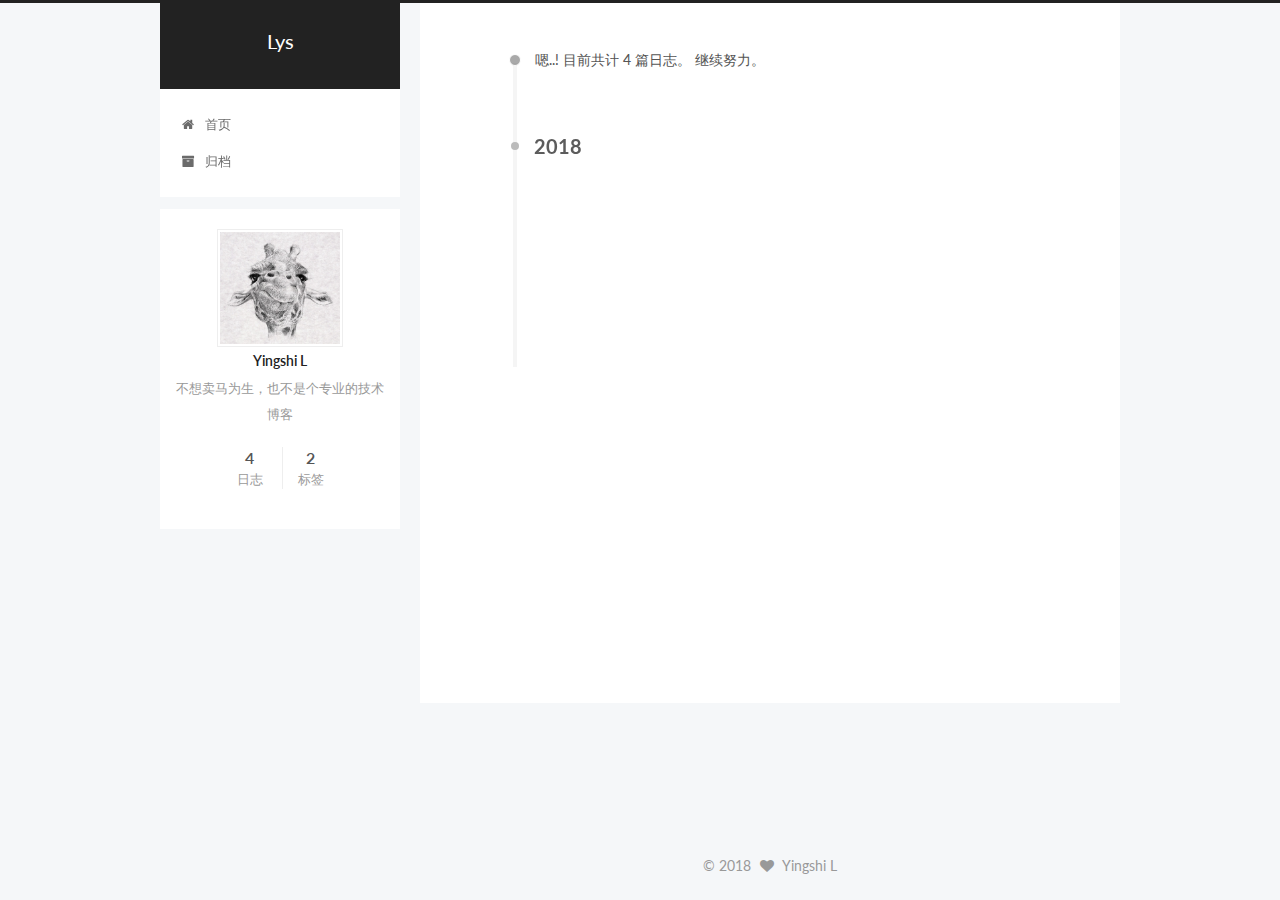
<file: archives/2018/01/index.html>
<!DOCTYPE html>



  


<html class="theme-next pisces use-motion" lang="zh-Hans">
<head>
  <meta charset="UTF-8"/>
<meta http-equiv="X-UA-Compatible" content="IE=edge" />
<meta name="viewport" content="width=device-width, initial-scale=1, maximum-scale=1"/>
<meta name="theme-color" content="#222">









<meta http-equiv="Cache-Control" content="no-transform" />
<meta http-equiv="Cache-Control" content="no-siteapp" />















  
  
  <link href="/lib/fancybox/source/jquery.fancybox.css?v=2.1.5" rel="stylesheet" type="text/css" />




  
  
  
  

  
    
    
  

  

  

  

  

  
    
    
    <link href="//fonts.googleapis.com/css?family=Lato:300,300italic,400,400italic,700,700italic&subset=latin,latin-ext" rel="stylesheet" type="text/css">
  






<link href="/lib/font-awesome/css/font-awesome.min.css?v=4.6.2" rel="stylesheet" type="text/css" />

<link href="/css/main.css?v=5.1.2" rel="stylesheet" type="text/css" />


  <meta name="keywords" content="Hexo, NexT" />








  <link rel="shortcut icon" type="image/x-icon" href="/favicon.ico?v=5.1.2" />






<meta name="description" content="不想卖马为生，也不是个专业的技术博客">
<meta property="og:type" content="website">
<meta property="og:title" content="Lys">
<meta property="og:url" content="http://liyingshi992.github.io/archives/2018/01/index.html">
<meta property="og:site_name" content="Lys">
<meta property="og:description" content="不想卖马为生，也不是个专业的技术博客">
<meta property="og:locale" content="zh-Hans">
<meta name="twitter:card" content="summary">
<meta name="twitter:title" content="Lys">
<meta name="twitter:description" content="不想卖马为生，也不是个专业的技术博客">



<script type="text/javascript" id="hexo.configurations">
  var NexT = window.NexT || {};
  var CONFIG = {
    root: '/',
    scheme: 'Pisces',
    sidebar: {"position":"left","display":"post","offset":12,"offset_float":12,"b2t":false,"scrollpercent":false,"onmobile":false},
    fancybox: true,
    tabs: true,
    motion: true,
    duoshuo: {
      userId: '0',
      author: '博主'
    },
    algolia: {
      applicationID: '',
      apiKey: '',
      indexName: '',
      hits: {"per_page":10},
      labels: {"input_placeholder":"Search for Posts","hits_empty":"We didn't find any results for the search: ${query}","hits_stats":"${hits} results found in ${time} ms"}
    }
  };
</script>



  <link rel="canonical" href="http://liyingshi992.github.io/archives/2018/01/"/>





  <title>归档 | Lys</title>
  














</head>

<body itemscope itemtype="http://schema.org/WebPage" lang="zh-Hans">

  
  
    
  

  <div class="container sidebar-position-left  page-archive  ">
    <div class="headband"></div>

    <header id="header" class="header" itemscope itemtype="http://schema.org/WPHeader">
      <div class="header-inner"><div class="site-brand-wrapper">
  <div class="site-meta ">
    

    <div class="custom-logo-site-title">
      <a href="/"  class="brand" rel="start">
        <span class="logo-line-before"><i></i></span>
        <span class="site-title">Lys</span>
        <span class="logo-line-after"><i></i></span>
      </a>
    </div>
      
        <p class="site-subtitle"></p>
      
  </div>

  <div class="site-nav-toggle">
    <button>
      <span class="btn-bar"></span>
      <span class="btn-bar"></span>
      <span class="btn-bar"></span>
    </button>
  </div>
</div>

<nav class="site-nav">
  

  
    <ul id="menu" class="menu">
      
        
        <li class="menu-item menu-item-home">
          <a href="/" rel="section">
            
              <i class="menu-item-icon fa fa-fw fa-home"></i> <br />
            
            首页
          </a>
        </li>
      
        
        <li class="menu-item menu-item-archives">
          <a href="/archives/" rel="section">
            
              <i class="menu-item-icon fa fa-fw fa-archive"></i> <br />
            
            归档
          </a>
        </li>
      

      
    </ul>
  

  
</nav>



 </div>
    </header>

    <main id="main" class="main">
      <div class="main-inner">
        <div class="content-wrap">
          <div id="content" class="content">
            

  
  
  
  <div class="post-block archive">
    <div id="posts" class="posts-collapse">
      <span class="archive-move-on"></span>

      <span class="archive-page-counter">
        
        
        
          
        
        嗯..! 目前共计 4 篇日志。 继续努力。
      </span>

      

        
        
        

        
          
          <div class="collection-title">
            <h2 class="archive-year motion-element" id="archive-year-2018">2018</h2>
          </div>
        
        

        

  <article class="post post-type-normal" itemscope itemtype="http://schema.org/Article">
    <header class="post-header">

      <h2 class="post-title">
        
            <a class="post-title-link" href="/2018/01/18/pystudy/" itemprop="url">
              
                <span itemprop="name">pystudy</span>
              
            </a>
        
      </h2>

      <div class="post-meta">
        <time class="post-time" itemprop="dateCreated"
              datetime="2018-01-18T14:36:31+08:00"
              content="2018-01-18" >
          01-18
        </time>
      </div>

    </header>
  </article>



      

        
        
        

        
        

        

  <article class="post post-type-normal" itemscope itemtype="http://schema.org/Article">
    <header class="post-header">

      <h2 class="post-title">
        
            <a class="post-title-link" href="/2018/01/11/highlyConcurrent/" itemprop="url">
              
                <span itemprop="name">Highly Concurrent</span>
              
            </a>
        
      </h2>

      <div class="post-meta">
        <time class="post-time" itemprop="dateCreated"
              datetime="2018-01-11T13:44:27+08:00"
              content="2018-01-11" >
          01-11
        </time>
      </div>

    </header>
  </article>



      

    </div>
  </div>
  
  
  

  



          </div>
          


          

        </div>
        
          
  
  <div class="sidebar-toggle">
    <div class="sidebar-toggle-line-wrap">
      <span class="sidebar-toggle-line sidebar-toggle-line-first"></span>
      <span class="sidebar-toggle-line sidebar-toggle-line-middle"></span>
      <span class="sidebar-toggle-line sidebar-toggle-line-last"></span>
    </div>
  </div>

  <aside id="sidebar" class="sidebar">
    
    <div class="sidebar-inner">

      

      

      <section class="site-overview sidebar-panel sidebar-panel-active">
        <div class="site-author motion-element" itemprop="author" itemscope itemtype="http://schema.org/Person">
          <img class="site-author-image" itemprop="image"
               src="/fig/avatar2.jpg"
               alt="Yingshi L" />
          <p class="site-author-name" itemprop="name">Yingshi L</p>
           
              <p class="site-description motion-element" itemprop="description">不想卖马为生，也不是个专业的技术博客</p>
          
        </div>
        <nav class="site-state motion-element">

          
            <div class="site-state-item site-state-posts">
              <a href="/archives/">
                <span class="site-state-item-count">4</span>
                <span class="site-state-item-name">日志</span>
              </a>
            </div>
          

          

          
            
            
            <div class="site-state-item site-state-tags">
              
                <span class="site-state-item-count">2</span>
                <span class="site-state-item-name">标签</span>
              
            </div>
          

        </nav>

        

        <div class="links-of-author motion-element">
          
        </div>

        
        

        
        

        


      </section>

      

      

    </div>
  </aside>


        
      </div>
    </main>

    <footer id="footer" class="footer">
      <div class="footer-inner">
        <div class="copyright" >
  
  &copy; 
  <span itemprop="copyrightYear">2018</span>
  <span class="with-love">
    <i class="fa fa-heart"></i>
  </span>
  <span class="author" itemprop="copyrightHolder">Yingshi L</span>
</div>


        

        
      </div>
    </footer>

    
      <div class="back-to-top">
        <i class="fa fa-arrow-up"></i>
        
      </div>
    

  </div>

  

<script type="text/javascript">
  if (Object.prototype.toString.call(window.Promise) !== '[object Function]') {
    window.Promise = null;
  }
</script>









  












  
  <script type="text/javascript" src="/lib/jquery/index.js?v=2.1.3"></script>

  
  <script type="text/javascript" src="/lib/fastclick/lib/fastclick.min.js?v=1.0.6"></script>

  
  <script type="text/javascript" src="/lib/jquery_lazyload/jquery.lazyload.js?v=1.9.7"></script>

  
  <script type="text/javascript" src="/lib/velocity/velocity.min.js?v=1.2.1"></script>

  
  <script type="text/javascript" src="/lib/velocity/velocity.ui.min.js?v=1.2.1"></script>

  
  <script type="text/javascript" src="/lib/fancybox/source/jquery.fancybox.pack.js?v=2.1.5"></script>


  


  <script type="text/javascript" src="/js/src/utils.js?v=5.1.2"></script>

  <script type="text/javascript" src="/js/src/motion.js?v=5.1.2"></script>



  
  


  <script type="text/javascript" src="/js/src/affix.js?v=5.1.2"></script>

  <script type="text/javascript" src="/js/src/schemes/pisces.js?v=5.1.2"></script>



  
  
    <script type="text/javascript" id="motion.page.archive">
      $('.archive-year').velocity('transition.slideLeftIn');
    </script>
  


  


  <script type="text/javascript" src="/js/src/bootstrap.js?v=5.1.2"></script>



  


  




	





  





  






  





  

  

  

  

  

  

</body>
</html>
</file>
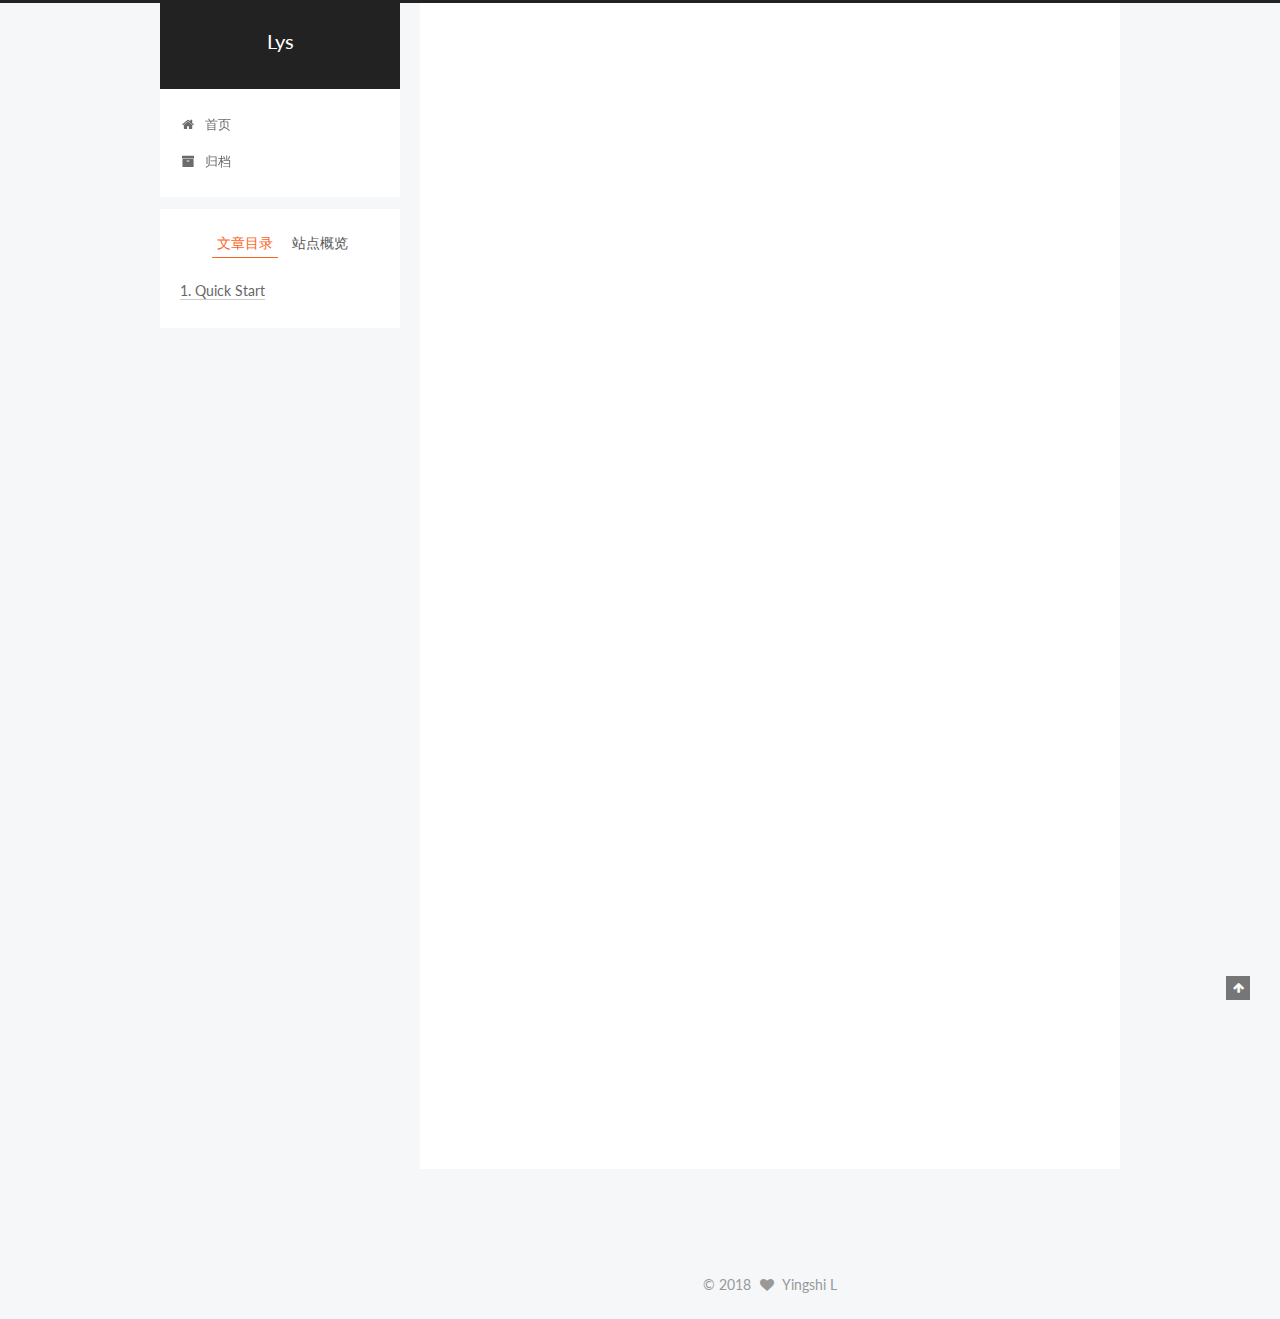
<file: 2017/08/25/hello-world/index.html>
<!DOCTYPE html>



  


<html class="theme-next pisces use-motion" lang="zh-Hans">
<head>
  <meta charset="UTF-8"/>
<meta http-equiv="X-UA-Compatible" content="IE=edge" />
<meta name="viewport" content="width=device-width, initial-scale=1, maximum-scale=1"/>
<meta name="theme-color" content="#222">









<meta http-equiv="Cache-Control" content="no-transform" />
<meta http-equiv="Cache-Control" content="no-siteapp" />















  
  
  <link href="/lib/fancybox/source/jquery.fancybox.css?v=2.1.5" rel="stylesheet" type="text/css" />




  
  
  
  

  
    
    
  

  

  

  

  

  
    
    
    <link href="//fonts.googleapis.com/css?family=Lato:300,300italic,400,400italic,700,700italic&subset=latin,latin-ext" rel="stylesheet" type="text/css">
  






<link href="/lib/font-awesome/css/font-awesome.min.css?v=4.6.2" rel="stylesheet" type="text/css" />

<link href="/css/main.css?v=5.1.2" rel="stylesheet" type="text/css" />


  <meta name="keywords" content="Hexo, NexT" />








  <link rel="shortcut icon" type="image/x-icon" href="/favicon.ico?v=5.1.2" />






<meta name="description" content="Welcome to Hexo! This is your very first post. Check documentation for more info. If you get any problems when using Hexo, you can find the answer in troubleshooting or you can ask me on GitHub. Quick">
<meta property="og:type" content="article">
<meta property="og:title" content="Hello World">
<meta property="og:url" content="http://liyingshi992.github.io/2017/08/25/hello-world/index.html">
<meta property="og:site_name" content="Lys">
<meta property="og:description" content="Welcome to Hexo! This is your very first post. Check documentation for more info. If you get any problems when using Hexo, you can find the answer in troubleshooting or you can ask me on GitHub. Quick">
<meta property="og:locale" content="zh-Hans">
<meta property="og:updated_time" content="2017-08-25T10:29:56.846Z">
<meta name="twitter:card" content="summary">
<meta name="twitter:title" content="Hello World">
<meta name="twitter:description" content="Welcome to Hexo! This is your very first post. Check documentation for more info. If you get any problems when using Hexo, you can find the answer in troubleshooting or you can ask me on GitHub. Quick">



<script type="text/javascript" id="hexo.configurations">
  var NexT = window.NexT || {};
  var CONFIG = {
    root: '/',
    scheme: 'Pisces',
    sidebar: {"position":"left","display":"post","offset":12,"offset_float":12,"b2t":false,"scrollpercent":false,"onmobile":false},
    fancybox: true,
    tabs: true,
    motion: true,
    duoshuo: {
      userId: '0',
      author: '博主'
    },
    algolia: {
      applicationID: '',
      apiKey: '',
      indexName: '',
      hits: {"per_page":10},
      labels: {"input_placeholder":"Search for Posts","hits_empty":"We didn't find any results for the search: ${query}","hits_stats":"${hits} results found in ${time} ms"}
    }
  };
</script>



  <link rel="canonical" href="http://liyingshi992.github.io/2017/08/25/hello-world/"/>





  <title>Hello World | Lys</title>
  














</head>

<body itemscope itemtype="http://schema.org/WebPage" lang="zh-Hans">

  
  
    
  

  <div class="container sidebar-position-left page-post-detail ">
    <div class="headband"></div>

    <header id="header" class="header" itemscope itemtype="http://schema.org/WPHeader">
      <div class="header-inner"><div class="site-brand-wrapper">
  <div class="site-meta ">
    

    <div class="custom-logo-site-title">
      <a href="/"  class="brand" rel="start">
        <span class="logo-line-before"><i></i></span>
        <span class="site-title">Lys</span>
        <span class="logo-line-after"><i></i></span>
      </a>
    </div>
      
        <p class="site-subtitle"></p>
      
  </div>

  <div class="site-nav-toggle">
    <button>
      <span class="btn-bar"></span>
      <span class="btn-bar"></span>
      <span class="btn-bar"></span>
    </button>
  </div>
</div>

<nav class="site-nav">
  

  
    <ul id="menu" class="menu">
      
        
        <li class="menu-item menu-item-home">
          <a href="/" rel="section">
            
              <i class="menu-item-icon fa fa-fw fa-home"></i> <br />
            
            首页
          </a>
        </li>
      
        
        <li class="menu-item menu-item-archives">
          <a href="/archives/" rel="section">
            
              <i class="menu-item-icon fa fa-fw fa-archive"></i> <br />
            
            归档
          </a>
        </li>
      

      
    </ul>
  

  
</nav>



 </div>
    </header>

    <main id="main" class="main">
      <div class="main-inner">
        <div class="content-wrap">
          <div id="content" class="content">
            

  <div id="posts" class="posts-expand">
    

  

  
  
  

  <article class="post post-type-normal" itemscope itemtype="http://schema.org/Article">
  
  
  
  <div class="post-block">
    <link itemprop="mainEntityOfPage" href="http://liyingshi992.github.io/2017/08/25/hello-world/">

    <span hidden itemprop="author" itemscope itemtype="http://schema.org/Person">
      <meta itemprop="name" content="Yingshi L">
      <meta itemprop="description" content="">
      <meta itemprop="image" content="/fig/avatar2.jpg">
    </span>

    <span hidden itemprop="publisher" itemscope itemtype="http://schema.org/Organization">
      <meta itemprop="name" content="Lys">
    </span>

    
      <header class="post-header">

        
        
          <h1 class="post-title" itemprop="name headline">Hello World</h1>
        

        <div class="post-meta">
          <span class="post-time">
            
              <span class="post-meta-item-icon">
                <i class="fa fa-calendar-o"></i>
              </span>
              
                <span class="post-meta-item-text">发表于</span>
              
              <time title="创建于" itemprop="dateCreated datePublished" datetime="2017-08-25T18:29:56+08:00">
                2017-08-25
              </time>
            

            

            
          </span>

          

          
            
          

          
          

          

          

          

        </div>
      </header>
    

    
    
    
    <div class="post-body" itemprop="articleBody">

      
      

      
        <p>Welcome to <a href="https://hexo.io/" target="_blank" rel="external">Hexo</a>! This is your very first post. Check <a href="https://hexo.io/docs/" target="_blank" rel="external">documentation</a> for more info. If you get any problems when using Hexo, you can find the answer in <a href="https://hexo.io/docs/troubleshooting.html" target="_blank" rel="external">troubleshooting</a> or you can ask me on <a href="https://github.com/hexojs/hexo/issues" target="_blank" rel="external">GitHub</a>.</p>
<h2 id="Quick-Start"><a href="#Quick-Start" class="headerlink" title="Quick Start"></a>Quick Start</h2><h3 id="Create-a-new-post"><a href="#Create-a-new-post" class="headerlink" title="Create a new post"></a>Create a new post</h3><figure class="highlight bash"><table><tr><td class="gutter"><pre><div class="line">1</div></pre></td><td class="code"><pre><div class="line">$ hexo new <span class="string">"My New Post"</span></div></pre></td></tr></table></figure>
<p>More info: <a href="https://hexo.io/docs/writing.html" target="_blank" rel="external">Writing</a></p>
<h3 id="Run-server"><a href="#Run-server" class="headerlink" title="Run server"></a>Run server</h3><figure class="highlight bash"><table><tr><td class="gutter"><pre><div class="line">1</div></pre></td><td class="code"><pre><div class="line">$ hexo server</div></pre></td></tr></table></figure>
<p>More info: <a href="https://hexo.io/docs/server.html" target="_blank" rel="external">Server</a></p>
<h3 id="Generate-static-files"><a href="#Generate-static-files" class="headerlink" title="Generate static files"></a>Generate static files</h3><figure class="highlight bash"><table><tr><td class="gutter"><pre><div class="line">1</div></pre></td><td class="code"><pre><div class="line">$ hexo generate</div></pre></td></tr></table></figure>
<p>More info: <a href="https://hexo.io/docs/generating.html" target="_blank" rel="external">Generating</a></p>
<h3 id="Deploy-to-remote-sites"><a href="#Deploy-to-remote-sites" class="headerlink" title="Deploy to remote sites"></a>Deploy to remote sites</h3><figure class="highlight bash"><table><tr><td class="gutter"><pre><div class="line">1</div></pre></td><td class="code"><pre><div class="line">$ hexo deploy</div></pre></td></tr></table></figure>
<p>More info: <a href="https://hexo.io/docs/deployment.html" target="_blank" rel="external">Deployment</a></p>

      
    </div>
    
    
    

    

    

    

    <footer class="post-footer">
      

      
      
      

      
        <div class="post-nav">
          <div class="post-nav-next post-nav-item">
            
          </div>

          <span class="post-nav-divider"></span>

          <div class="post-nav-prev post-nav-item">
            
              <a href="/2017/10/10/italy/" rel="prev" title="Haowaner days in Italy">
                Haowaner days in Italy <i class="fa fa-chevron-right"></i>
              </a>
            
          </div>
        </div>
      

      
      
    </footer>
  </div>
  
  
  
  </article>



    <div class="post-spread">
      
    </div>
  </div>


          </div>
          


          
  <div class="comments" id="comments">
    
  </div>


        </div>
        
          
  
  <div class="sidebar-toggle">
    <div class="sidebar-toggle-line-wrap">
      <span class="sidebar-toggle-line sidebar-toggle-line-first"></span>
      <span class="sidebar-toggle-line sidebar-toggle-line-middle"></span>
      <span class="sidebar-toggle-line sidebar-toggle-line-last"></span>
    </div>
  </div>

  <aside id="sidebar" class="sidebar">
    
    <div class="sidebar-inner">

      

      
        <ul class="sidebar-nav motion-element">
          <li class="sidebar-nav-toc sidebar-nav-active" data-target="post-toc-wrap" >
            文章目录
          </li>
          <li class="sidebar-nav-overview" data-target="site-overview">
            站点概览
          </li>
        </ul>
      

      <section class="site-overview sidebar-panel">
        <div class="site-author motion-element" itemprop="author" itemscope itemtype="http://schema.org/Person">
          <img class="site-author-image" itemprop="image"
               src="/fig/avatar2.jpg"
               alt="Yingshi L" />
          <p class="site-author-name" itemprop="name">Yingshi L</p>
           
              <p class="site-description motion-element" itemprop="description">不想卖马为生，也不是个专业的技术博客</p>
          
        </div>
        <nav class="site-state motion-element">

          
            <div class="site-state-item site-state-posts">
              <a href="/archives/">
                <span class="site-state-item-count">4</span>
                <span class="site-state-item-name">日志</span>
              </a>
            </div>
          

          

          
            
            
            <div class="site-state-item site-state-tags">
              
                <span class="site-state-item-count">2</span>
                <span class="site-state-item-name">标签</span>
              
            </div>
          

        </nav>

        

        <div class="links-of-author motion-element">
          
        </div>

        
        

        
        

        


      </section>

      
      <!--noindex-->
        <section class="post-toc-wrap motion-element sidebar-panel sidebar-panel-active">
          <div class="post-toc">

            
              
            

            
              <div class="post-toc-content"><ol class="nav"><li class="nav-item nav-level-2"><a class="nav-link" href="#Quick-Start"><span class="nav-number">1.</span> <span class="nav-text">Quick Start</span></a><ol class="nav-child"><li class="nav-item nav-level-3"><a class="nav-link" href="#Create-a-new-post"><span class="nav-number">1.1.</span> <span class="nav-text">Create a new post</span></a></li><li class="nav-item nav-level-3"><a class="nav-link" href="#Run-server"><span class="nav-number">1.2.</span> <span class="nav-text">Run server</span></a></li><li class="nav-item nav-level-3"><a class="nav-link" href="#Generate-static-files"><span class="nav-number">1.3.</span> <span class="nav-text">Generate static files</span></a></li><li class="nav-item nav-level-3"><a class="nav-link" href="#Deploy-to-remote-sites"><span class="nav-number">1.4.</span> <span class="nav-text">Deploy to remote sites</span></a></li></ol></li></ol></div>
            

          </div>
        </section>
      <!--/noindex-->
      

      

    </div>
  </aside>


        
      </div>
    </main>

    <footer id="footer" class="footer">
      <div class="footer-inner">
        <div class="copyright" >
  
  &copy; 
  <span itemprop="copyrightYear">2018</span>
  <span class="with-love">
    <i class="fa fa-heart"></i>
  </span>
  <span class="author" itemprop="copyrightHolder">Yingshi L</span>
</div>


        

        
      </div>
    </footer>

    
      <div class="back-to-top">
        <i class="fa fa-arrow-up"></i>
        
      </div>
    

  </div>

  

<script type="text/javascript">
  if (Object.prototype.toString.call(window.Promise) !== '[object Function]') {
    window.Promise = null;
  }
</script>









  












  
  <script type="text/javascript" src="/lib/jquery/index.js?v=2.1.3"></script>

  
  <script type="text/javascript" src="/lib/fastclick/lib/fastclick.min.js?v=1.0.6"></script>

  
  <script type="text/javascript" src="/lib/jquery_lazyload/jquery.lazyload.js?v=1.9.7"></script>

  
  <script type="text/javascript" src="/lib/velocity/velocity.min.js?v=1.2.1"></script>

  
  <script type="text/javascript" src="/lib/velocity/velocity.ui.min.js?v=1.2.1"></script>

  
  <script type="text/javascript" src="/lib/fancybox/source/jquery.fancybox.pack.js?v=2.1.5"></script>


  


  <script type="text/javascript" src="/js/src/utils.js?v=5.1.2"></script>

  <script type="text/javascript" src="/js/src/motion.js?v=5.1.2"></script>



  
  


  <script type="text/javascript" src="/js/src/affix.js?v=5.1.2"></script>

  <script type="text/javascript" src="/js/src/schemes/pisces.js?v=5.1.2"></script>



  
  <script type="text/javascript" src="/js/src/scrollspy.js?v=5.1.2"></script>
<script type="text/javascript" src="/js/src/post-details.js?v=5.1.2"></script>



  


  <script type="text/javascript" src="/js/src/bootstrap.js?v=5.1.2"></script>



  


  




	





  





  






  





  

  

  

  

  

  

</body>
</html>
</file>
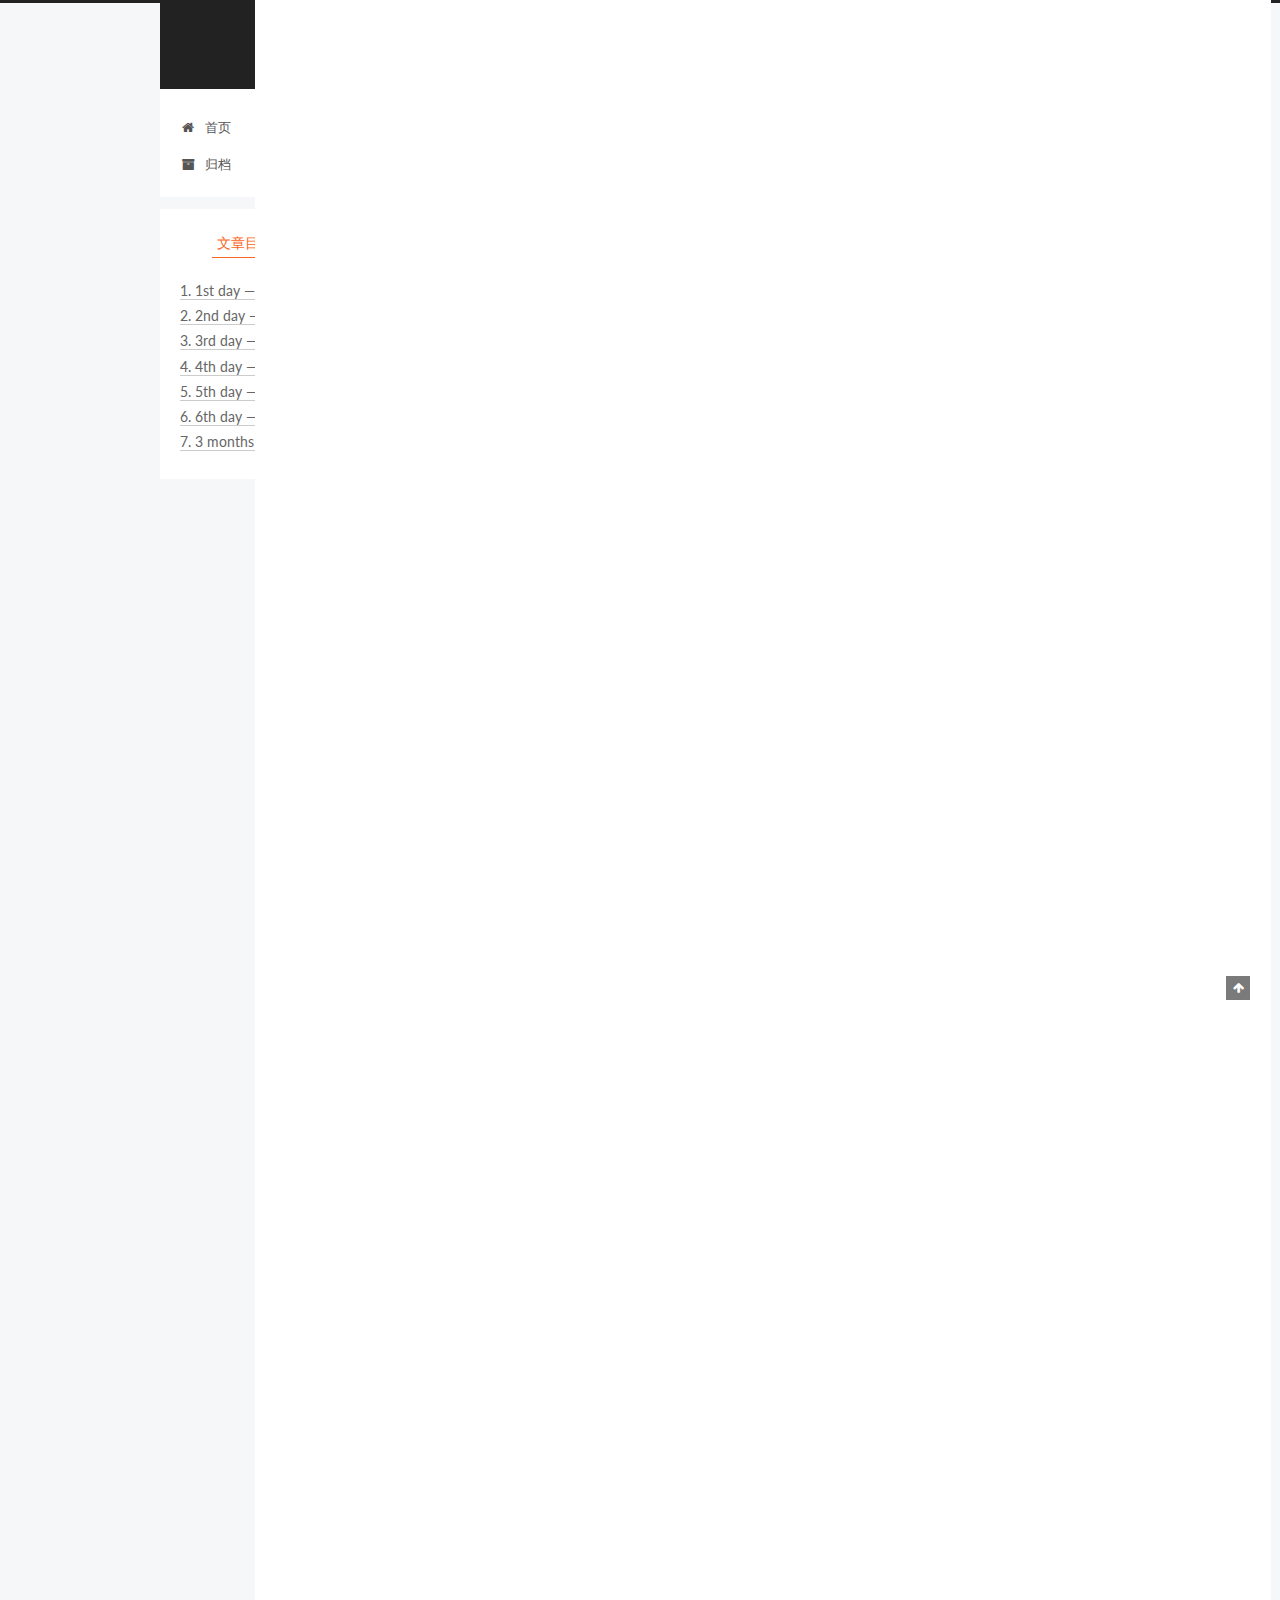
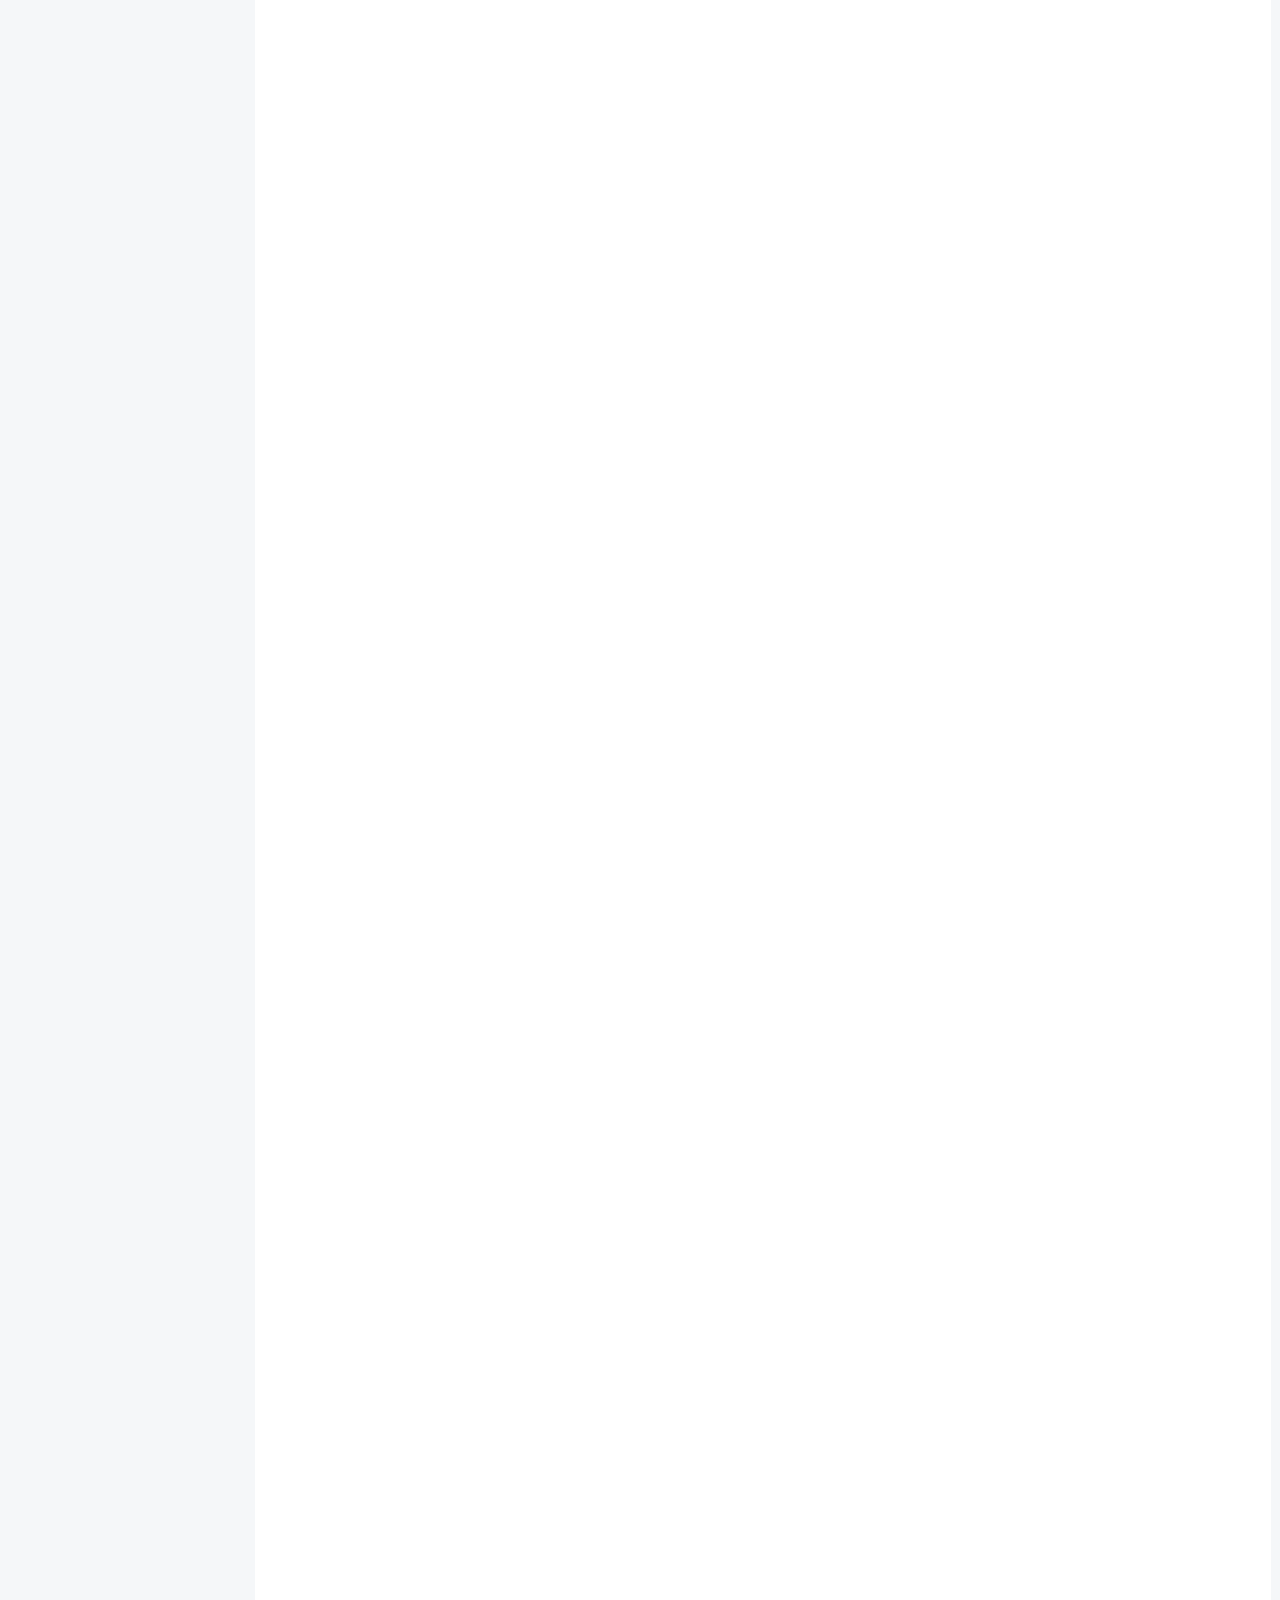
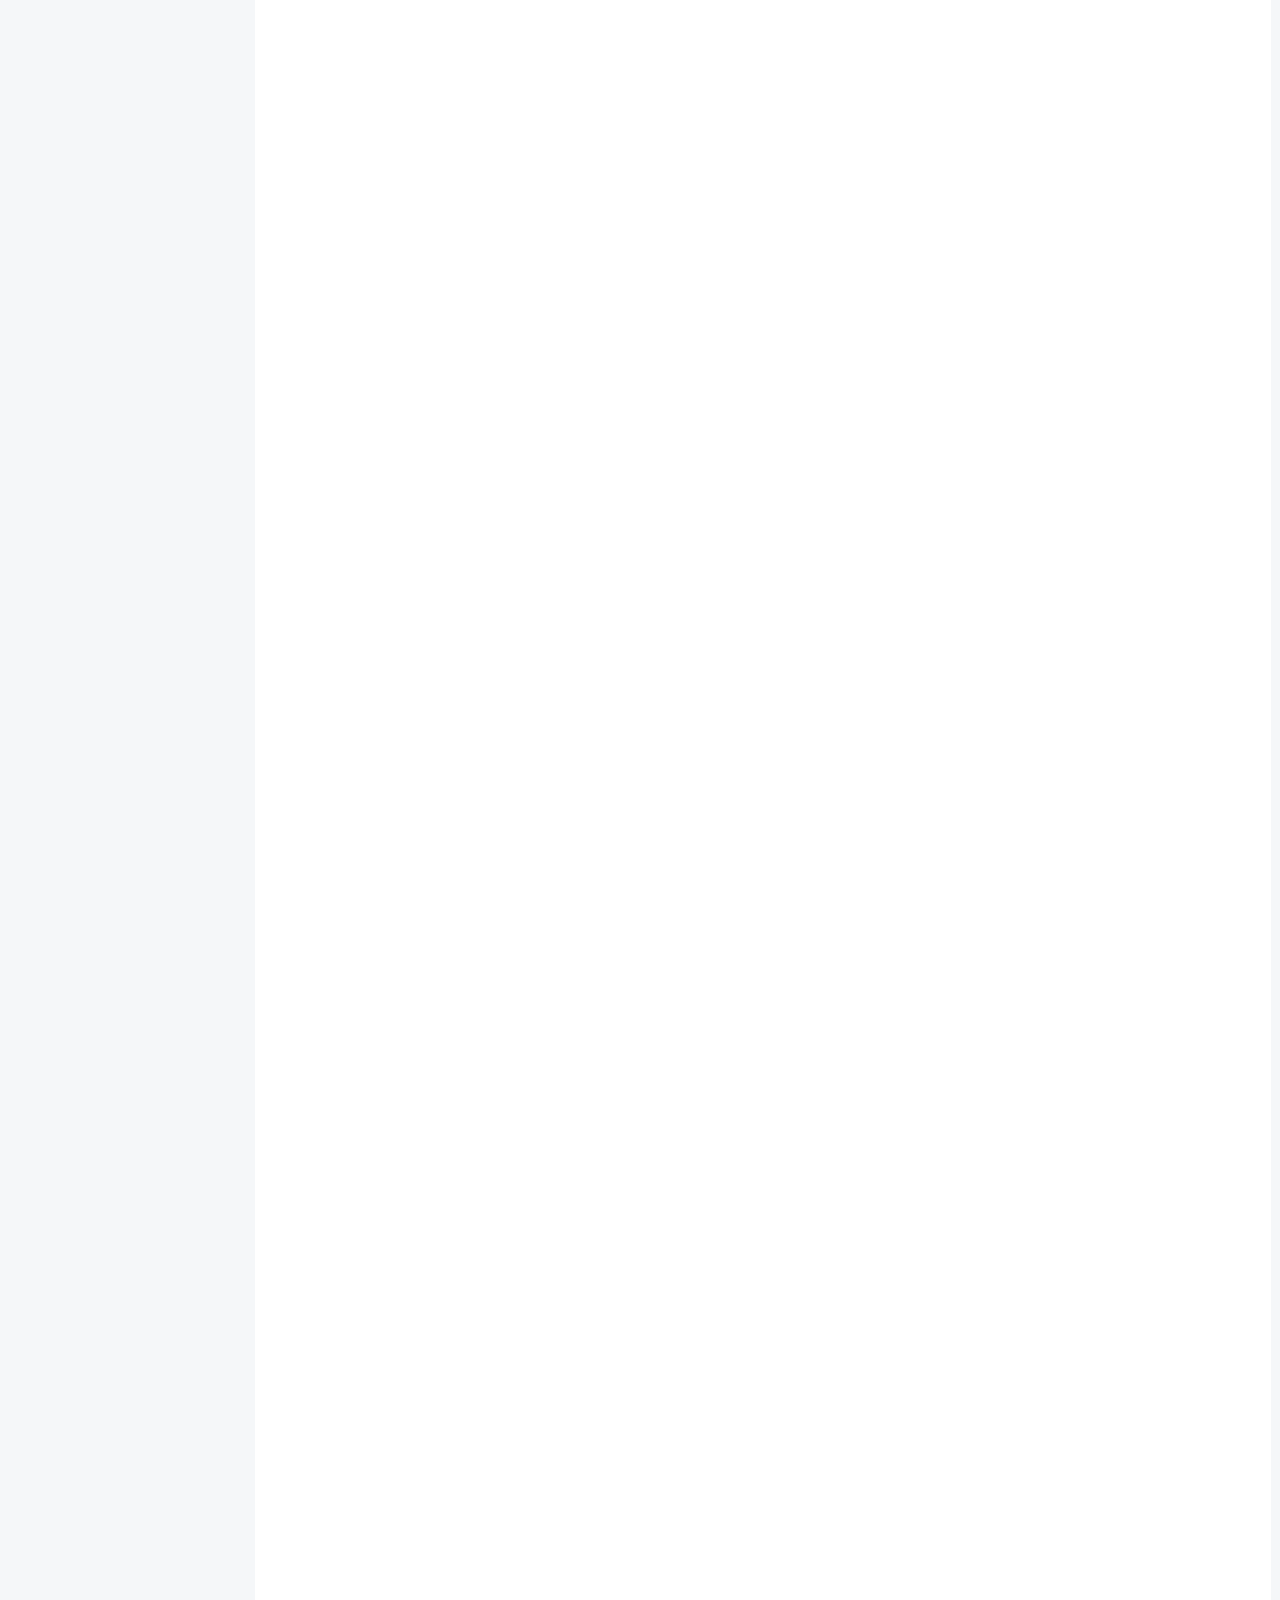
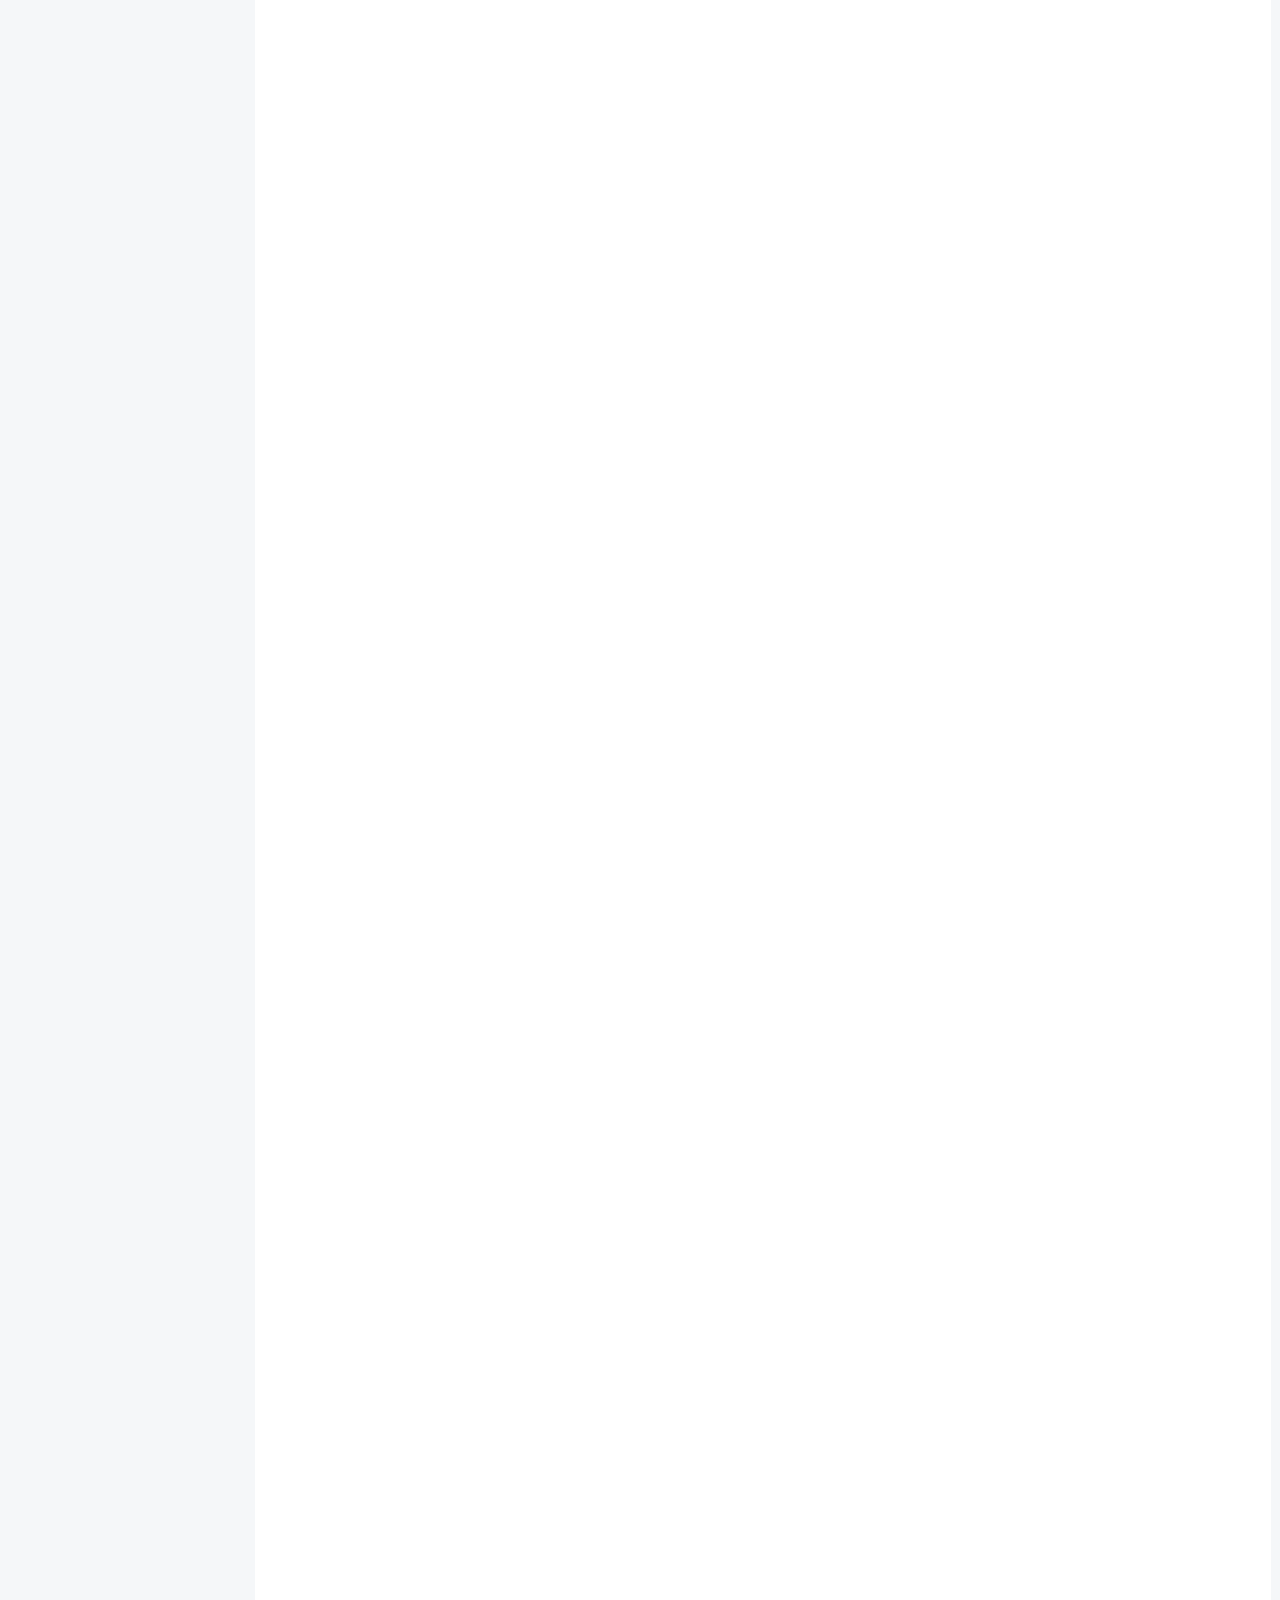
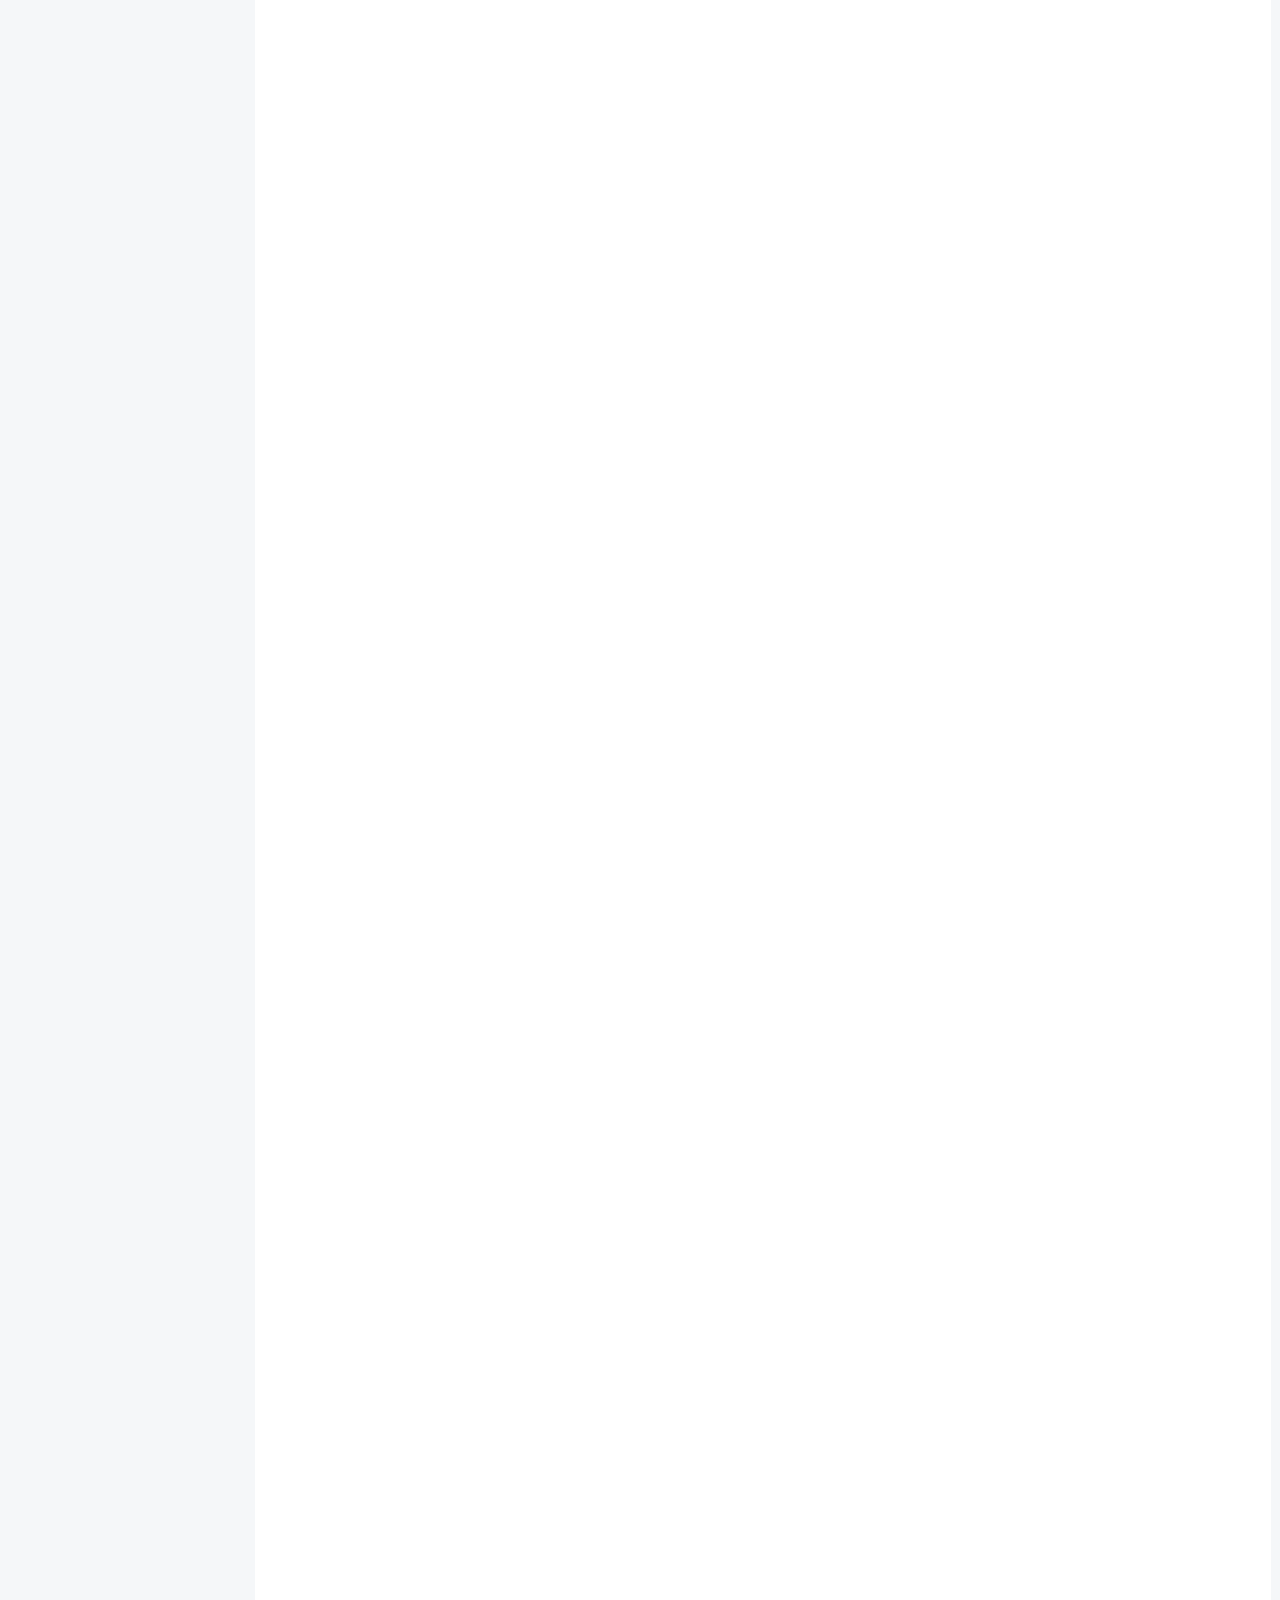
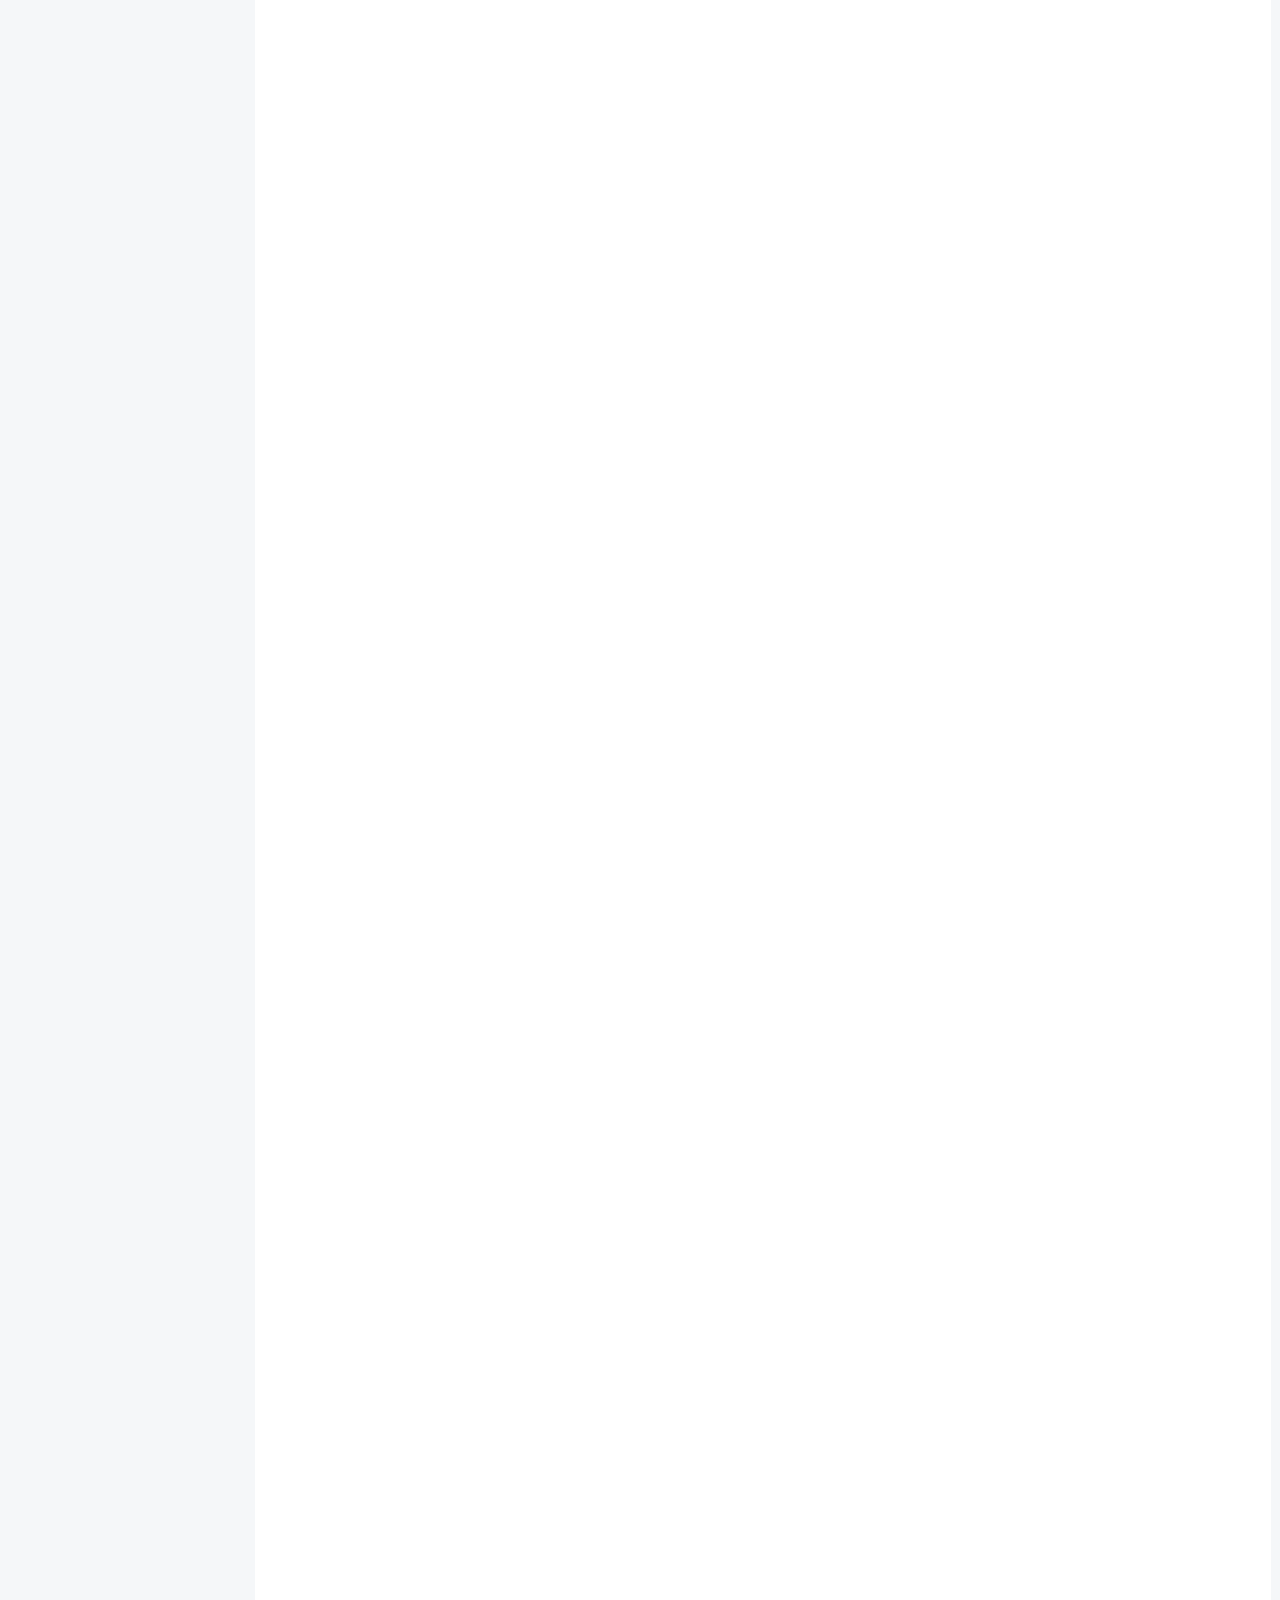
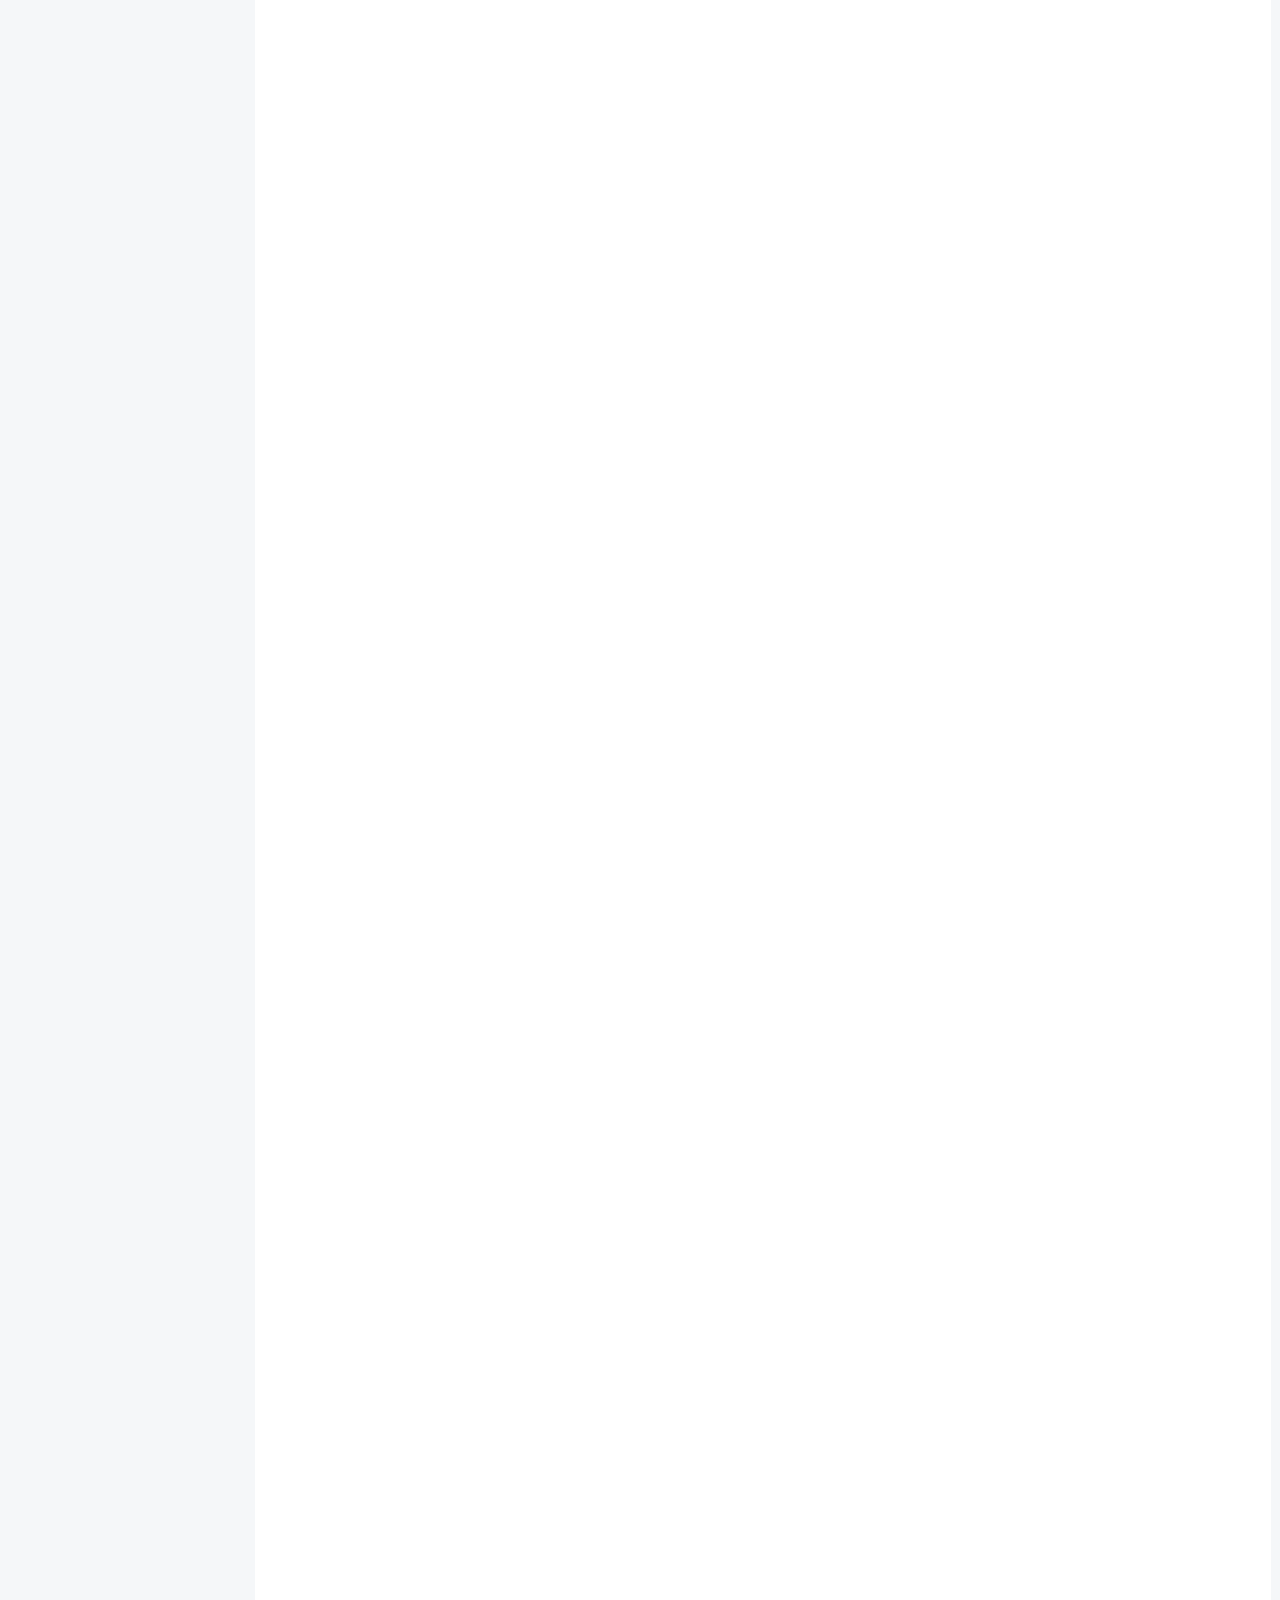
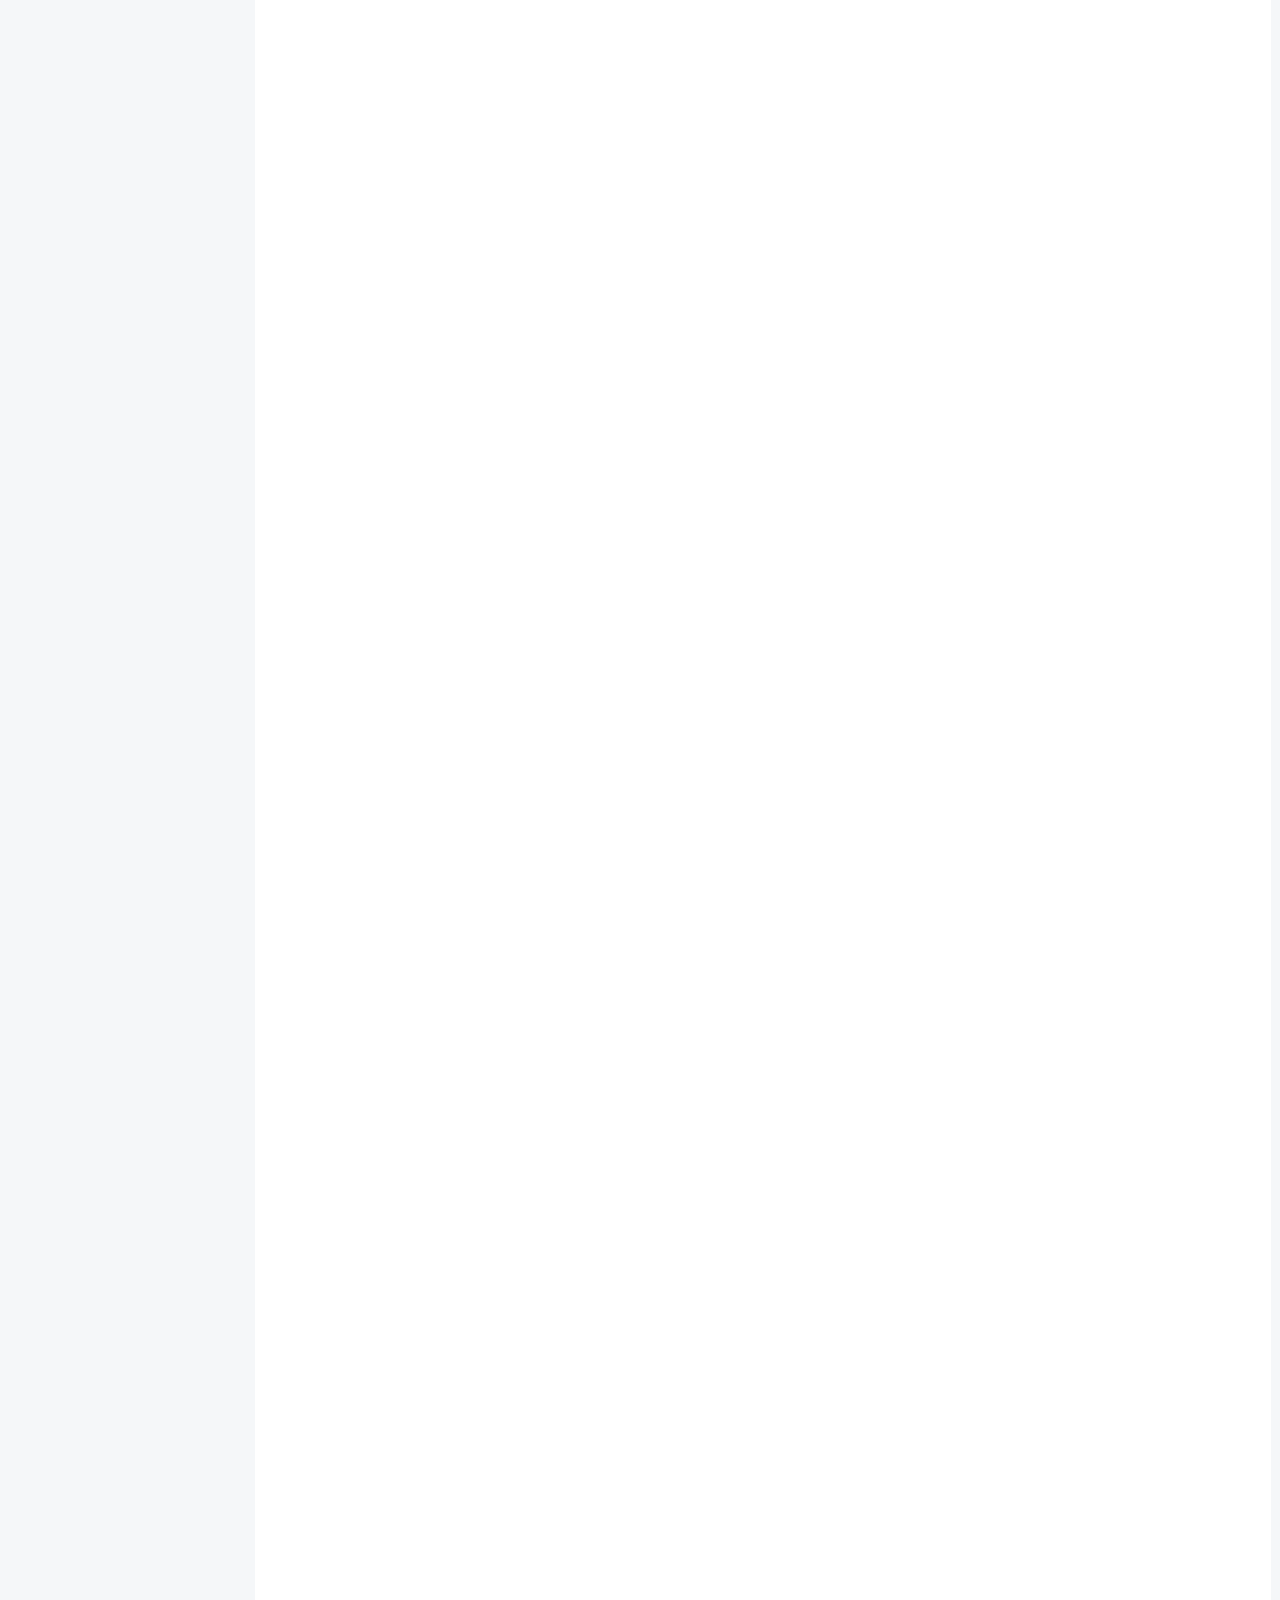
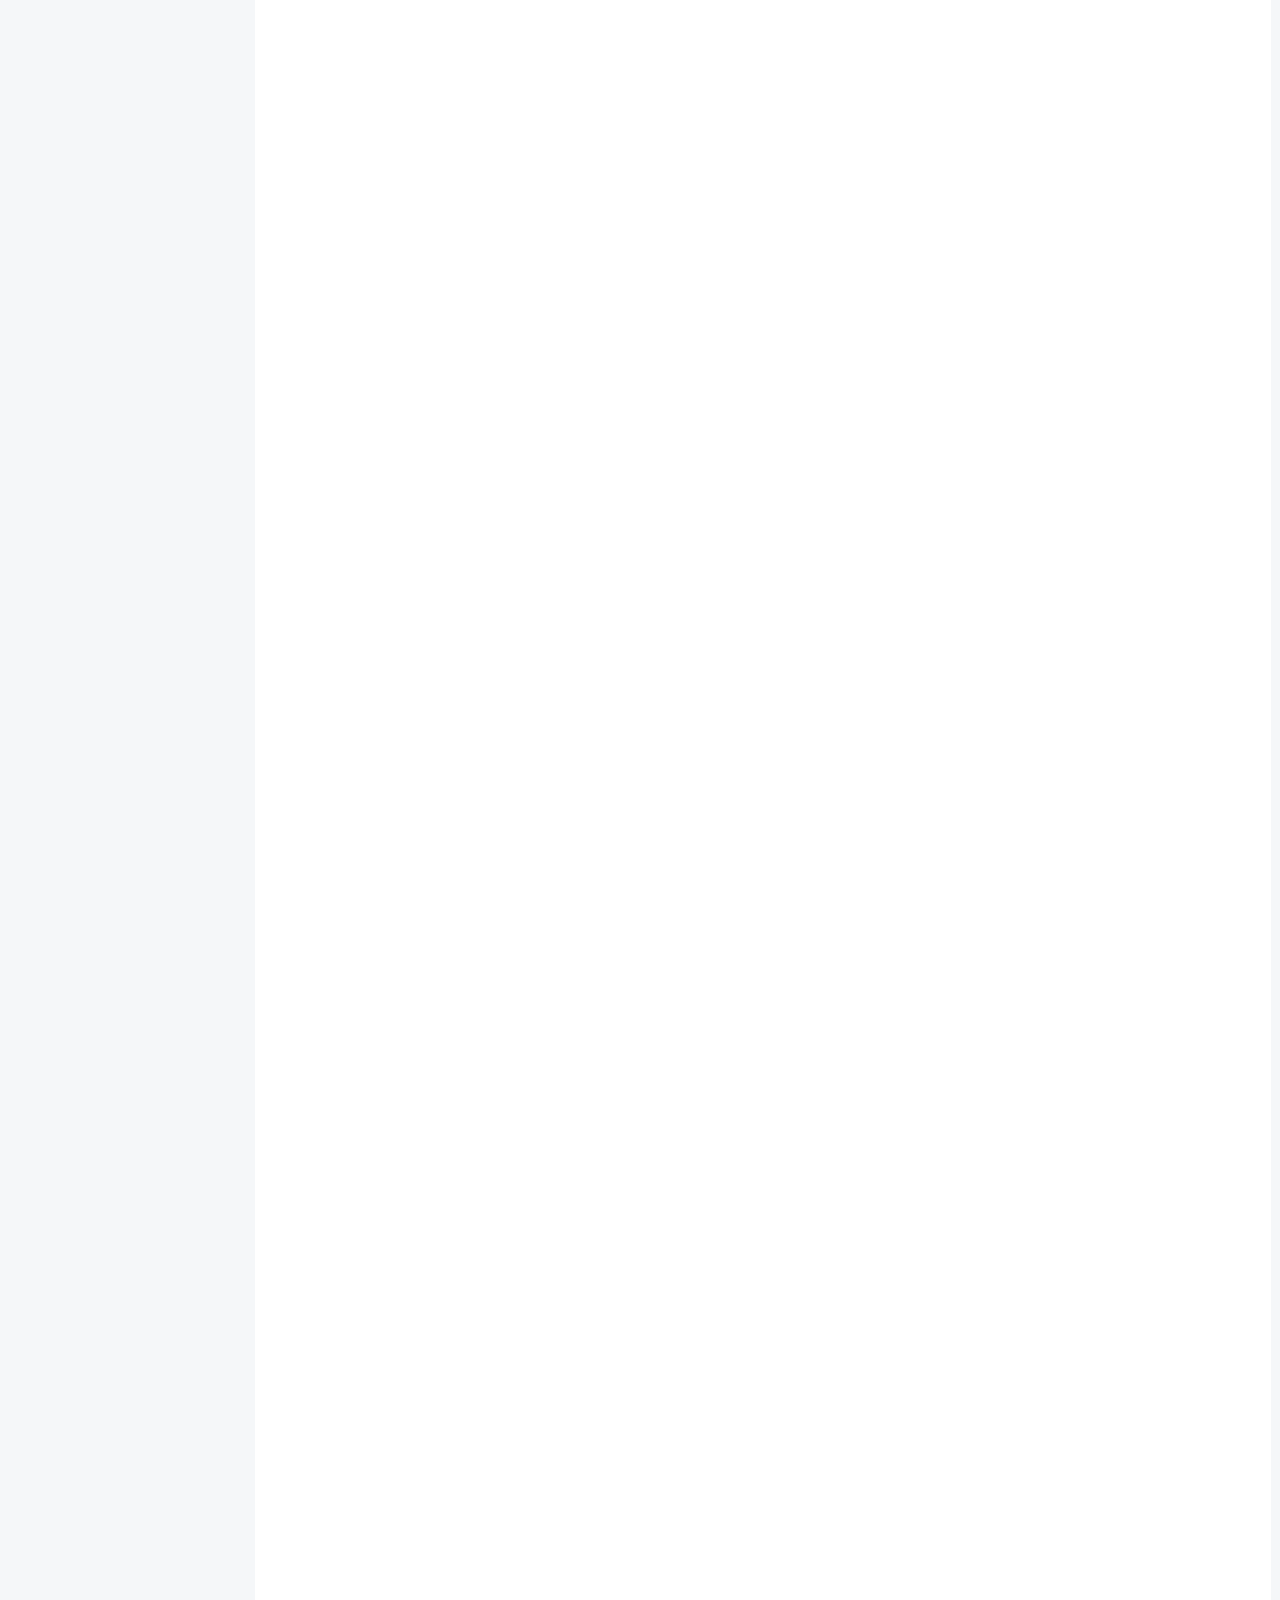
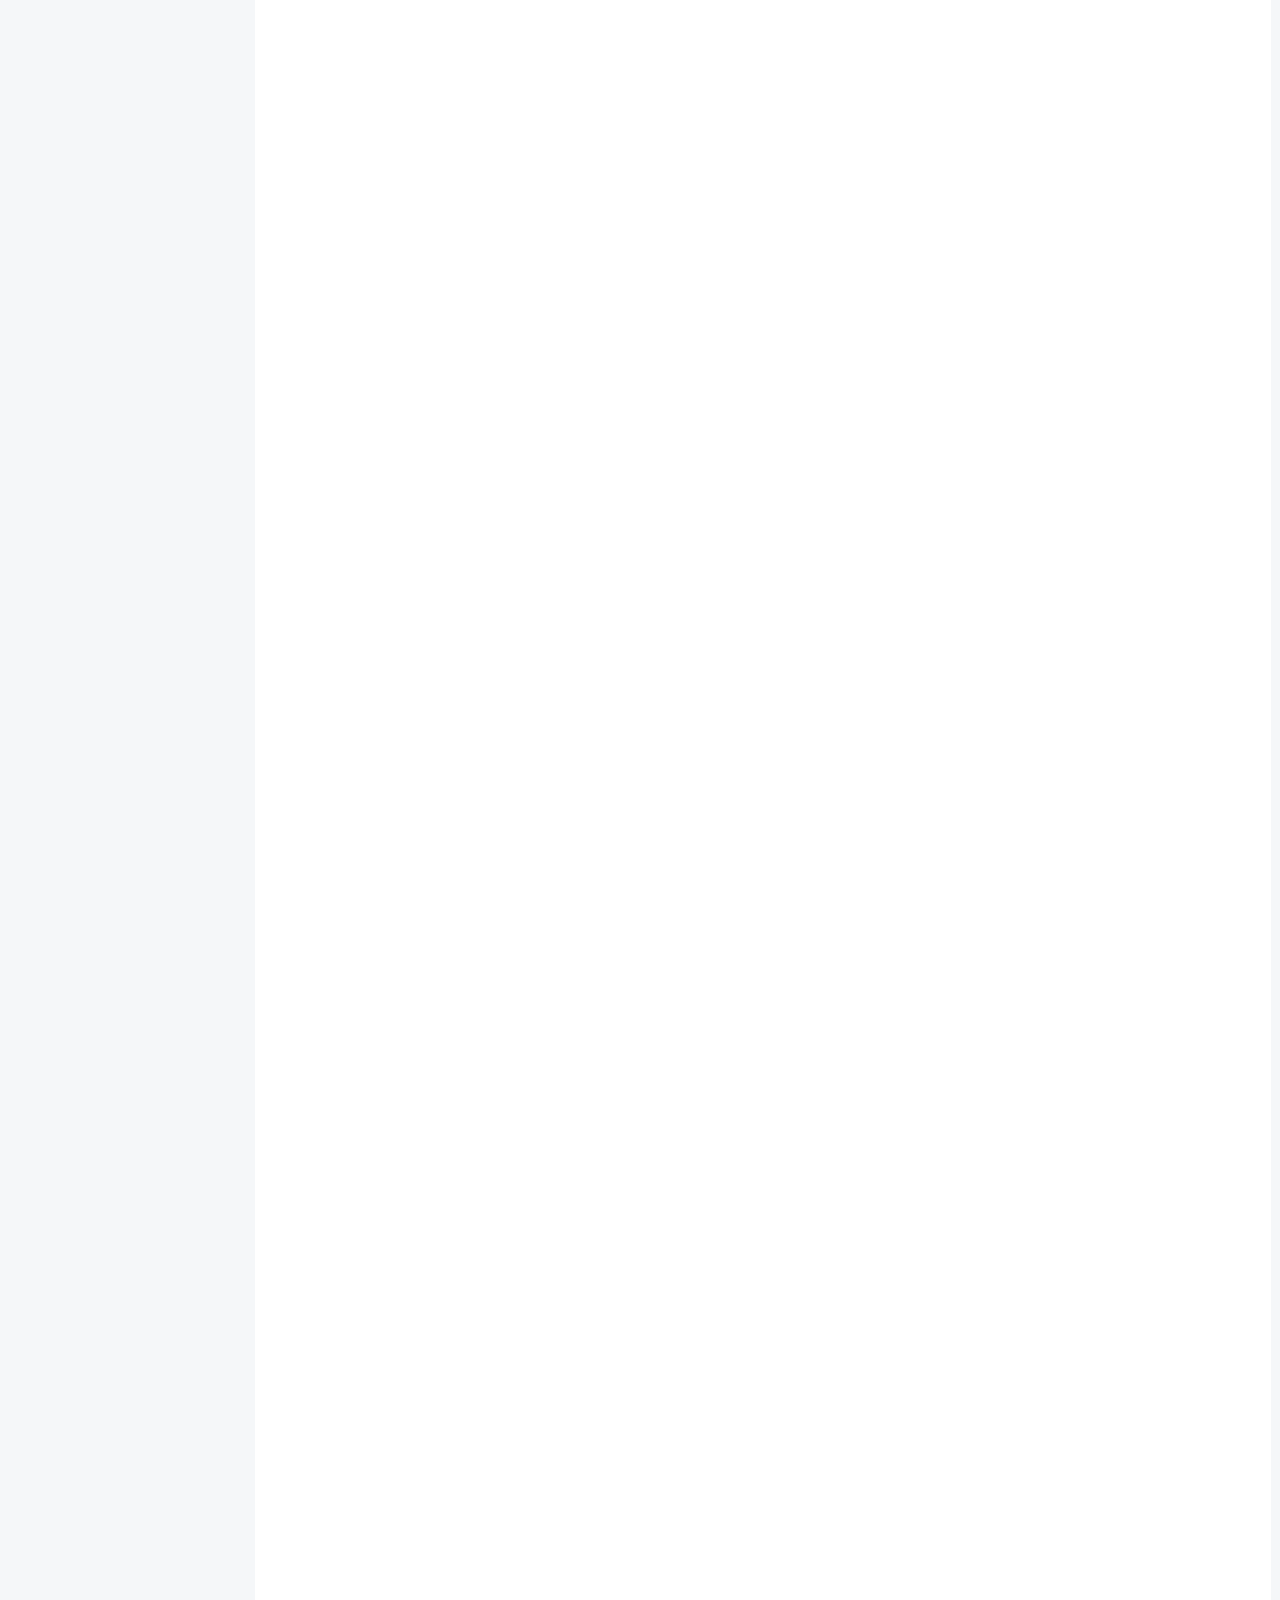
<file: 2017/10/10/italy/index.html>
<!DOCTYPE html>



  


<html class="theme-next pisces use-motion" lang="zh-Hans">
<head>
  <meta charset="UTF-8"/>
<meta http-equiv="X-UA-Compatible" content="IE=edge" />
<meta name="viewport" content="width=device-width, initial-scale=1, maximum-scale=1"/>
<meta name="theme-color" content="#222">









<meta http-equiv="Cache-Control" content="no-transform" />
<meta http-equiv="Cache-Control" content="no-siteapp" />















  
  
  <link href="/lib/fancybox/source/jquery.fancybox.css?v=2.1.5" rel="stylesheet" type="text/css" />




  
  
  
  

  
    
    
  

  

  

  

  

  
    
    
    <link href="//fonts.googleapis.com/css?family=Lato:300,300italic,400,400italic,700,700italic&subset=latin,latin-ext" rel="stylesheet" type="text/css">
  






<link href="/lib/font-awesome/css/font-awesome.min.css?v=4.6.2" rel="stylesheet" type="text/css" />

<link href="/css/main.css?v=5.1.2" rel="stylesheet" type="text/css" />


  <meta name="keywords" content="Hexo, NexT" />








  <link rel="shortcut icon" type="image/x-icon" href="/favicon.ico?v=5.1.2" />






<meta name="description" content="意行游记距离我离开意大利已经一个月零7天了，现在让我提笔回忆在那里的一周生活，其实是想不起什么的……但为了不再继续做一只拖稿的狗子，我们来强行回忆一波吧。在此首先要鸣谢以下单位对本次出游的大力支持：某某院校某某实验室   ## 开始正文千里之行始于签证！    这里要讲一下签证的过程，申根签我觉得还是很好过的，我们这里走的是体育文化签，因为是去开会学习嘛。准备的材料相对于旅游签简洁上很多，各国应该">
<meta property="og:type" content="article">
<meta property="og:title" content="Haowaner days in Italy">
<meta property="og:url" content="http://liyingshi992.github.io/2017/10/10/italy/index.html">
<meta property="og:site_name" content="Lys">
<meta property="og:description" content="意行游记距离我离开意大利已经一个月零7天了，现在让我提笔回忆在那里的一周生活，其实是想不起什么的……但为了不再继续做一只拖稿的狗子，我们来强行回忆一波吧。在此首先要鸣谢以下单位对本次出游的大力支持：某某院校某某实验室   ## 开始正文千里之行始于签证！    这里要讲一下签证的过程，申根签我觉得还是很好过的，我们这里走的是体育文化签，因为是去开会学习嘛。准备的材料相对于旅游签简洁上很多，各国应该">
<meta property="og:locale" content="zh-Hans">
<meta property="og:image" content="http://liyingshi992.github.io/2017/10/10/italy/visa.jpg">
<meta property="og:image" content="http://liyingshi992.github.io/2017/10/10/italy/foodinair1.jpg">
<meta property="og:image" content="http://liyingshi992.github.io/2017/10/10/italy/t2i.jpg">
<meta property="og:image" content="http://liyingshi992.github.io/2017/10/10/italy/t2isky.jpg">
<meta property="og:image" content="http://liyingshi992.github.io/2017/10/10/italy/foodair2.jpg">
<meta property="og:image" content="http://liyingshi992.github.io/2017/10/10/italy/yadeliya.jpg">
<meta property="og:image" content="http://liyingshi992.github.io/2017/10/10/italy/lanbojini.jpg">
<meta property="og:image" content="http://liyingshi992.github.io/2017/10/10/italy/lanandme.jpg">
<meta property="og:image" content="http://liyingshi992.github.io/2017/10/10/italy/victoria.jpg">
<meta property="og:image" content="http://liyingshi992.github.io/2017/10/10/italy/wine.jpg">
<meta property="og:image" content="http://liyingshi992.github.io/2017/10/10/italy/gongmen.jpg">
<meta property="og:image" content="http://liyingshi992.github.io/2017/10/10/italy/bolognamap.png">
<meta property="og:image" content="http://liyingshi992.github.io/2017/10/10/italy/bologna.jpg">
<meta property="og:image" content="http://liyingshi992.github.io/2017/10/10/italy/road1.jpg">
<meta property="og:image" content="http://liyingshi992.github.io/2017/10/10/italy/tower.jpg">
<meta property="og:image" content="http://liyingshi992.github.io/2017/10/10/italy/undertower.jpg">
<meta property="og:image" content="http://liyingshi992.github.io/2017/10/10/italy/towerme.jpg">
<meta property="og:image" content="http://liyingshi992.github.io/2017/10/10/italy/shizhu.jpg">
<meta property="og:image" content="http://liyingshi992.github.io/2017/10/10/italy/singer.jpg">
<meta property="og:image" content="http://liyingshi992.github.io/2017/10/10/italy/padre.jpg">
<meta property="og:image" content="http://liyingshi992.github.io/2017/10/10/italy/church1.jpg">
<meta property="og:image" content="http://liyingshi992.github.io/2017/10/10/italy/lunch1.jpg">
<meta property="og:image" content="http://liyingshi992.github.io/2017/10/10/italy/cola.jpg">
<meta property="og:image" content="http://liyingshi992.github.io/2017/10/10/italy/diaoxiang1.jpg">
<meta property="og:image" content="http://liyingshi992.github.io/2017/10/10/italy/diaoxiang2.jpg">
<meta property="og:image" content="http://liyingshi992.github.io/2017/10/10/italy/diaoxiang3.jpg">
<meta property="og:image" content="http://liyingshi992.github.io/2017/10/10/italy/door.jpg">
<meta property="og:image" content="http://liyingshi992.github.io/2017/10/10/italy/dinner.jpg">
<meta property="og:image" content="http://liyingshi992.github.io/2017/10/10/italy/beer.jpg">
<meta property="og:image" content="http://liyingshi992.github.io/2017/10/10/italy/station.jpg">
<meta property="og:image" content="http://liyingshi992.github.io/2017/10/10/italy/mobai.jpg">
<meta property="og:image" content="http://liyingshi992.github.io/2017/10/10/italy/sun_tower.jpg">
<meta property="og:image" content="http://liyingshi992.github.io/2017/10/10/italy/horse.jpg">
<meta property="og:image" content="http://liyingshi992.github.io/2017/10/10/italy/church2.jpg">
<meta property="og:image" content="http://liyingshi992.github.io/2017/10/10/italy/church3.jpg">
<meta property="og:image" content="http://liyingshi992.github.io/2017/10/10/italy/doorofheaven.jpg">
<meta property="og:image" content="http://liyingshi992.github.io/2017/10/10/italy/horse2.jpg">
<meta property="og:image" content="http://liyingshi992.github.io/2017/10/10/italy/doorback.jpg">
<meta property="og:image" content="http://liyingshi992.github.io/2017/10/10/italy/church4.jpg">
<meta property="og:image" content="http://liyingshi992.github.io/2017/10/10/italy/dante.jpg">
<meta property="og:image" content="http://liyingshi992.github.io/2017/10/10/italy/painting.jpg">
<meta property="og:image" content="http://liyingshi992.github.io/2017/10/10/italy/market.jpg">
<meta property="og:image" content="http://liyingshi992.github.io/2017/10/10/italy/pancake.jpg">
<meta property="og:image" content="http://liyingshi992.github.io/2017/10/10/italy/anno.jpg">
<meta property="og:image" content="http://liyingshi992.github.io/2017/10/10/italy/newsm.jpg">
<meta property="og:image" content="http://liyingshi992.github.io/2017/10/10/italy/gaoji.jpg">
<meta property="og:image" content="http://liyingshi992.github.io/2017/10/10/italy/santrinity.jpg">
<meta property="og:image" content="http://liyingshi992.github.io/2017/10/10/italy/autummn.jpg">
<meta property="og:image" content="http://liyingshi992.github.io/2017/10/10/italy/oldbridge.jpg">
<meta property="og:image" content="http://liyingshi992.github.io/2017/10/10/italy/tuya.jpg">
<meta property="og:image" content="http://liyingshi992.github.io/2017/10/10/italy/animal.jpg">
<meta property="og:image" content="http://liyingshi992.github.io/2017/10/10/italy/watch.jpg">
<meta property="og:image" content="http://liyingshi992.github.io/2017/10/10/italy/rest.jpg">
<meta property="og:image" content="http://liyingshi992.github.io/2017/10/10/italy/mkljl.jpg">
<meta property="og:image" content="http://liyingshi992.github.io/2017/10/10/italy/david.jpg">
<meta property="og:image" content="http://liyingshi992.github.io/2017/10/10/italy/flower.jpg">
<meta property="og:image" content="http://liyingshi992.github.io/2017/10/10/italy/shenmiyatuo.jpg">
<meta property="og:image" content="http://liyingshi992.github.io/2017/10/10/italy/shenmiyatuo2.jpg">
<meta property="og:image" content="http://liyingshi992.github.io/2017/10/10/italy/sunsink.jpg">
<meta property="og:image" content="http://liyingshi992.github.io/2017/10/10/italy/doggy.jpg">
<meta property="og:image" content="http://liyingshi992.github.io/2017/10/10/italy/night.jpg">
<meta property="og:image" content="http://liyingshi992.github.io/2017/10/10/italy/night2.jpg">
<meta property="og:image" content="http://liyingshi992.github.io/2017/10/10/italy/lion.jpg">
<meta property="og:image" content="http://liyingshi992.github.io/2017/10/10/italy/circle.jpg">
<meta property="og:image" content="http://liyingshi992.github.io/2017/10/10/italy/building.jpg">
<meta property="og:image" content="http://liyingshi992.github.io/2017/10/10/italy/pig.jpg">
<meta property="og:image" content="http://liyingshi992.github.io/2017/10/10/italy/oldpalace.jpg">
<meta property="og:image" content="http://liyingshi992.github.io/2017/10/10/italy/hagelisi.jpg">
<meta property="og:image" content="http://liyingshi992.github.io/2017/10/10/italy/lion2.jpg">
<meta property="og:image" content="http://liyingshi992.github.io/2017/10/10/italy/lianglang.jpg">
<meta property="og:image" content="http://liyingshi992.github.io/2017/10/10/italy/lion3.jpg">
<meta property="og:image" content="http://liyingshi992.github.io/2017/10/10/italy/lion4.jpg">
<meta property="og:image" content="http://liyingshi992.github.io/2017/10/10/italy/lion5.jpg">
<meta property="og:image" content="http://liyingshi992.github.io/2017/10/10/italy/cellini.jpg">
<meta property="og:image" content="http://liyingshi992.github.io/2017/10/10/italy/meidusja.jpg">
<meta property="og:image" content="http://liyingshi992.github.io/2017/10/10/italy/pio.jpg">
<meta property="og:image" content="http://liyingshi992.github.io/2017/10/10/italy/haigelisi.jpg">
<meta property="og:image" content="http://liyingshi992.github.io/2017/10/10/italy/woman.jpg">
<meta property="og:image" content="http://liyingshi992.github.io/2017/10/10/italy/woman2.jpg">
<meta property="og:image" content="http://liyingshi992.github.io/2017/10/10/italy/keximo.jpg">
<meta property="og:image" content="http://liyingshi992.github.io/2017/10/10/italy/pinuocao.jpg">
<meta property="og:image" content="http://liyingshi992.github.io/2017/10/10/italy/ciao.jpg">
<meta property="og:image" content="http://liyingshi992.github.io/2017/10/10/italy/salagesa.jpg">
<meta property="og:image" content="http://liyingshi992.github.io/2017/10/10/italy/bicycle.jpg">
<meta property="og:image" content="http://liyingshi992.github.io/2017/10/10/italy/shengfeiliqie.jpg">
<meta property="og:image" content="http://liyingshi992.github.io/2017/10/10/italy/stake.jpg">
<meta property="og:image" content="http://liyingshi992.github.io/2017/10/10/italy/veneziastation.jpg">
<meta property="og:image" content="http://liyingshi992.github.io/2017/10/10/italy/bridge.jpg">
<meta property="og:image" content="http://liyingshi992.github.io/2017/10/10/italy/photoing.jpg">
<meta property="og:image" content="http://liyingshi992.github.io/2017/10/10/italy/waterbridge.jpg">
<meta property="og:image" content="http://liyingshi992.github.io/2017/10/10/italy/mianju.jpg">
<meta property="og:image" content="http://liyingshi992.github.io/2017/10/10/italy/fish.jpg">
<meta property="og:image" content="http://liyingshi992.github.io/2017/10/10/italy/haiou.jpg">
<meta property="og:image" content="http://liyingshi992.github.io/2017/10/10/italy/hand.jpg">
<meta property="og:image" content="http://liyingshi992.github.io/2017/10/10/italy/liyatuo.jpg">
<meta property="og:image" content="http://liyingshi992.github.io/2017/10/10/italy/gongduola.jpg">
<meta property="og:image" content="http://liyingshi992.github.io/2017/10/10/italy/tower2.jpg">
<meta property="og:image" content="http://liyingshi992.github.io/2017/10/10/italy/shengmake.jpg">
<meta property="og:image" content="http://liyingshi992.github.io/2017/10/10/italy/zongdugong.jpg">
<meta property="og:image" content="http://liyingshi992.github.io/2017/10/10/italy/sigh.jpg">
<meta property="og:image" content="http://liyingshi992.github.io/2017/10/10/italy/gongduola1.jpg">
<meta property="og:image" content="http://liyingshi992.github.io/2017/10/10/italy/bus.jpg">
<meta property="og:image" content="http://liyingshi992.github.io/2017/10/10/italy/boat.jpg">
<meta property="og:image" content="http://liyingshi992.github.io/2017/10/10/italy/sea.jpg">
<meta property="og:image" content="http://liyingshi992.github.io/2017/10/10/italy/bruno.jpg">
<meta property="og:image" content="http://liyingshi992.github.io/2017/10/10/italy/color.jpg">
<meta property="og:image" content="http://liyingshi992.github.io/2017/10/10/italy/seaside.jpg">
<meta property="og:image" content="http://liyingshi992.github.io/2017/10/10/italy/blue.jpg">
<meta property="og:image" content="http://liyingshi992.github.io/2017/10/10/italy/windowflower.jpg">
<meta property="og:image" content="http://liyingshi992.github.io/2017/10/10/italy/skyblue.jpg">
<meta property="og:image" content="http://liyingshi992.github.io/2017/10/10/italy/3colors.jpg">
<meta property="og:image" content="http://liyingshi992.github.io/2017/10/10/italy/yellowe.jpg">
<meta property="og:image" content="http://liyingshi992.github.io/2017/10/10/italy/cat.jpg">
<meta property="og:image" content="http://liyingshi992.github.io/2017/10/10/italy/house.jpg">
<meta property="og:image" content="http://liyingshi992.github.io/2017/10/10/italy/qie.jpg">
<meta property="og:image" content="http://liyingshi992.github.io/2017/10/10/italy/qiuqian.jpg">
<meta property="og:updated_time" content="2018-01-22T07:03:42.775Z">
<meta name="twitter:card" content="summary">
<meta name="twitter:title" content="Haowaner days in Italy">
<meta name="twitter:description" content="意行游记距离我离开意大利已经一个月零7天了，现在让我提笔回忆在那里的一周生活，其实是想不起什么的……但为了不再继续做一只拖稿的狗子，我们来强行回忆一波吧。在此首先要鸣谢以下单位对本次出游的大力支持：某某院校某某实验室   ## 开始正文千里之行始于签证！    这里要讲一下签证的过程，申根签我觉得还是很好过的，我们这里走的是体育文化签，因为是去开会学习嘛。准备的材料相对于旅游签简洁上很多，各国应该">
<meta name="twitter:image" content="http://liyingshi992.github.io/2017/10/10/italy/visa.jpg">



<script type="text/javascript" id="hexo.configurations">
  var NexT = window.NexT || {};
  var CONFIG = {
    root: '/',
    scheme: 'Pisces',
    sidebar: {"position":"left","display":"post","offset":12,"offset_float":12,"b2t":false,"scrollpercent":false,"onmobile":false},
    fancybox: true,
    tabs: true,
    motion: true,
    duoshuo: {
      userId: '0',
      author: '博主'
    },
    algolia: {
      applicationID: '',
      apiKey: '',
      indexName: '',
      hits: {"per_page":10},
      labels: {"input_placeholder":"Search for Posts","hits_empty":"We didn't find any results for the search: ${query}","hits_stats":"${hits} results found in ${time} ms"}
    }
  };
</script>



  <link rel="canonical" href="http://liyingshi992.github.io/2017/10/10/italy/"/>





  <title>Haowaner days in Italy | Lys</title>
  














</head>

<body itemscope itemtype="http://schema.org/WebPage" lang="zh-Hans">

  
  
    
  

  <div class="container sidebar-position-left page-post-detail ">
    <div class="headband"></div>

    <header id="header" class="header" itemscope itemtype="http://schema.org/WPHeader">
      <div class="header-inner"><div class="site-brand-wrapper">
  <div class="site-meta ">
    

    <div class="custom-logo-site-title">
      <a href="/"  class="brand" rel="start">
        <span class="logo-line-before"><i></i></span>
        <span class="site-title">Lys</span>
        <span class="logo-line-after"><i></i></span>
      </a>
    </div>
      
        <p class="site-subtitle"></p>
      
  </div>

  <div class="site-nav-toggle">
    <button>
      <span class="btn-bar"></span>
      <span class="btn-bar"></span>
      <span class="btn-bar"></span>
    </button>
  </div>
</div>

<nav class="site-nav">
  

  
    <ul id="menu" class="menu">
      
        
        <li class="menu-item menu-item-home">
          <a href="/" rel="section">
            
              <i class="menu-item-icon fa fa-fw fa-home"></i> <br />
            
            首页
          </a>
        </li>
      
        
        <li class="menu-item menu-item-archives">
          <a href="/archives/" rel="section">
            
              <i class="menu-item-icon fa fa-fw fa-archive"></i> <br />
            
            归档
          </a>
        </li>
      

      
    </ul>
  

  
</nav>



 </div>
    </header>

    <main id="main" class="main">
      <div class="main-inner">
        <div class="content-wrap">
          <div id="content" class="content">
            

  <div id="posts" class="posts-expand">
    

  

  
  
  

  <article class="post post-type-normal" itemscope itemtype="http://schema.org/Article">
  
  
  
  <div class="post-block">
    <link itemprop="mainEntityOfPage" href="http://liyingshi992.github.io/2017/10/10/italy/">

    <span hidden itemprop="author" itemscope itemtype="http://schema.org/Person">
      <meta itemprop="name" content="Yingshi L">
      <meta itemprop="description" content="">
      <meta itemprop="image" content="/fig/avatar2.jpg">
    </span>

    <span hidden itemprop="publisher" itemscope itemtype="http://schema.org/Organization">
      <meta itemprop="name" content="Lys">
    </span>

    
      <header class="post-header">

        
        
          <h1 class="post-title" itemprop="name headline">Haowaner days in Italy</h1>
        

        <div class="post-meta">
          <span class="post-time">
            
              <span class="post-meta-item-icon">
                <i class="fa fa-calendar-o"></i>
              </span>
              
                <span class="post-meta-item-text">发表于</span>
              
              <time title="创建于" itemprop="dateCreated datePublished" datetime="2017-10-10T20:59:26+08:00">
                2017-10-10
              </time>
            

            

            
          </span>

          

          
            
          

          
          

          

          

          

        </div>
      </header>
    

    
    
    
    <div class="post-body" itemprop="articleBody">

      
      

      
        <center><font size="6">意行游记</font></center><br><strong><em><br>距离我离开意大利已经一个月零7天了，现在让我提笔回忆在那里的一周生活，其实是想不起什么的……但为了不再继续做一只拖稿的狗子，我们来强行回忆一波吧。<br>在此首先要鸣谢以下单位对本次出游的大力支持：<br>某某院校<br>某某实验室  
</em></strong><br>## <center>开始正文</center><br>千里之行始于签证！<br><center><img src="/2017/10/10/italy/visa.jpg" alt=""></center>  

<p>这里要讲一下签证的过程，申根签我觉得还是很好过的，我们这里走的是体育文化签，因为是去开会学习嘛。准备的材料相对于旅游签简洁上很多，各国应该都有自己的网站材料，要准备什么材料、办什么类型的签证都可以提前去了解。友情链接<a href="http://www.vfsglobal.cn/italy/china/Beijing/chinese/index.html" target="_blank" rel="external">意大利签证中心</a>就在工体那边，很方便。暑期的人很多，包括在佛罗伦萨还有威尼斯的时候都看到很多中国人。签证费600多块，服务很好的，而且还可能接到意大利小哥的回访电话，那个口音我开始以为是山东人。</p>
<p>机票是午夜的，但是没有什么午夜凶铃，或者航班蛇患这种我期待了许久的剧情出现。飞一些大时差的国家，选夜航还是有一定优势的。在飞机上迷迷糊糊的睡一会，早上下了飞机已经到了你心仪已久的国家，迈上那片土地时，就像喝了嚼着炫迈喝了一箱蓝罐红牛，倒时差是根本不需要的。  </p>
<center><img src="/2017/10/10/italy/foodinair1.jpg" alt=""></center>  

<p>睡梦中被喊起来吃飞机餐，从左至右依次是鸡胸肉西红柿茄子沙拉（冰镇的）、鹰嘴豆泥（凉的）、巧克力泡芙（唯一能吃的）、零度可乐（我唯一在飞机上喝的饮料）、牛肉，然后米饭我们就把它忽略掉吧，我至今不敢回忆它的口感。应该是陈米或者特殊品种，看着是一粒一粒的但入口即化，碎成有点咸味的粉末，根本不存在我们常说的淀粉咀嚼会有甜味的现象。右下角是湿纸巾，我一开始也以为是别的东西。<br>到伊斯坦布尔的时间应该是早上五点多，那时候天还没亮，和小伙伴们强忍着睡意开始逛免税。吐槽一下首都机场，为什么要分国内国际，还要让大家逛大小不同的免税店，难道飞国际的就应该买的东西多一点吗。 </p>
<center><img src="/2017/10/10/italy/t2i.jpg" alt=""></center>  

<p>土航的大飞机波音系的为主，相比空客显得有点小，我们从北京飞伊斯坦布尔时坐的是777，到了会场听说做阿联酋的同学来的时候是A380，羡慕得不行。从伊斯但布尔出发，飞上两个多小时就到了博洛尼亚机场。座位选到了窗边的位置，盯着云看了很久。  </p>
<center><img src="/2017/10/10/italy/t2isky.jpg" alt=""></center>  

<p>从伊斯坦布尔到博洛尼亚1800公里，跨越亚得里亚海。从伊斯坦布尔往上飞是黑海，往下是地中海，一条水道切割了欧亚大陆。罗马、拜占庭、奥斯曼，基督教、伊斯兰教，从文化到经济，欧亚文化水乳交融。蓝色清真寺、圣索菲亚大教堂、托普卡珀宫，一个个能看遍两大洲历史进程的建筑。我们是一个都没看到的…  </p>
<p>能看到的只有这条航线上朵朵的云，云下不断被略过的陆地，不知名的人家，不知名的道路。就算是我一直盯着的那朵朵白云，我也找不到任何词语来形容它的样子。小时候说起白云就会说像棉花糖，又或者像小狗、小兔子，一切可爱的事物，一切在孩子脑海里美丽的事物。但对现在的我来说，它们就是在那里飘着的，不知何时变了模样，不知何时彻底不见的飘着的云。我盯着它看，不盯着它看，给它起个好听的名字还是随它而去，它还是在那里，嗯，“不悲不喜”。  </p>
<p>转回飞机餐的事情，在转机的第二趟航班上吃了一顿早餐。一如既往的可想而知的难吃。只有左边的蓝莓的大概是酸奶之类的东西是人类吃的东西。主食是面包片，奶酪蒸鸡蛋和大坨西红柿。  </p>
<center><img src="/2017/10/10/italy/foodair2.jpg" alt=""></center>  

<p>飞过亚得里亚海就要到我们的目的地了，在海湾边依稀可以看见威尼斯的影子。  </p>
<center><img src="/2017/10/10/italy/yadeliya.jpg" alt=""></center>  

<p>然后就是一路的下飞机的过程，过海关，没有受盘问。博洛尼亚虽然是艾米利亚-罗马涅大区的首府，但机场小得可怜，下飞机也不用坐摆渡车，走两步就是航站楼，中型客机应该是这里的常客。不繁华，不拥挤，更不急躁，一副历史名城该有的样子。  </p>
<center><img src="/2017/10/10/italy/lanbojini.jpg" alt=""></center>  

<p>出了机场也是一圈免税，小机场可选的东西要更少一点，化妆品来说也不算便宜，手表墨镜这些价格则要美丽得多。一出来就看见了兰博基尼的展厅，提醒你已经到了它的家乡（费拉拉离这里确实不算远，但是没去成），大概是我这个车迷表现得太明显，导购姐姐很热情地告诉我可以随意去拍照。  </p>
<p>于是地主家的傻儿子就和他的牛开心的合影了！！这身形已经比高中胖了不只一点了！！  </p>
<center><img src="/2017/10/10/italy/lanandme.jpg" alt=""></center>  

<p>记忆有点错乱了，忘了这个是伊斯坦布尔还是博洛尼亚的维秘了，印象中伊斯坦布尔的应该要更大一点，价格，啧啧啧，我觉得买牛都够了。  </p>
<center><img src="/2017/10/10/italy/victoria.jpg" alt=""></center>  

<p>香烟巧克力和美酒，免税店的永恒主题。费列罗国内常见的款在15欧左右，还有一些没见过的，感觉就像是意大利限定，口味更多，包装风格更意大利的也都不超过20欧。而且我是第一次看见GODIVA这个牌子，那么一小点就要20欧，哪跟物美价廉的费列罗比。回国之后深深后悔没有带两盒回来，有了它事就成了。  </p>
<center><img src="/2017/10/10/italy/wine.jpg" alt=""></center>  

<p>任何建筑周围都能找到这种圆拱形的走廊，遮阳挡雨，还不怕被车撞…除了走廊，就是这干净的阳光，没有一点损失的直射下来，空气里大抵是没有一丝尘埃，所以你可以看见我的照片里随处可见的过曝光。  </p>
<center><img src="/2017/10/10/italy/gongmen.jpg" alt=""></center>  

<h2 id="1st-day-—–-Bologna"><a href="#1st-day-—–-Bologna" class="headerlink" title="1st day —– Bologna"></a>1st day —– Bologna</h2><p>应该先好好讲一下博洛尼亚这个城市，博洛尼亚并不算是一个旅游胜地，没海没山，教堂不大，塔也不斜得那么有名。我们到的那天是礼拜日，郊区荒得就像是一个弃城，大大小小的商店都拉上了厚厚的铁栅栏，马路上看不见什么行人，车也很少，甚至听不到鸟叫，说起也是很奇怪的，印象里这几天就没怎么听过鸟叫，我再慢慢回忆一下。 </p>
<p>博洛尼亚位于位于波河平原南缘、亚平宁山脉北麓，农产品集散地，商业中心，工业以食品、纺织、农业机械、汽车、铁路器材和化学为主，铁路枢纽，是艾米利亚罗马涅的首府。博洛尼亚是意大利北部的历史文化名城，是意大利最古老的城市之一。博罗尼亚城市规模不大，老城因拥有两座建于中世纪的姐妹塔楼（一高一矮）闻名遐迩。这里放一张博洛尼亚的地图和鸟瞰图。</p>
<p>铁路线以其为中心辐射散开，上至威尼斯120公里，米兰200公里，下至佛罗伦萨80公里，罗马300公里。作为一个不算太著名的旅游城市，不必担心酒店拥挤，不用花太多钱就能够住上不错的四星。不管作为意大利之行的开始还是中转都是一个不错的选择，如果不想和游人拥挤，厌倦那些到此一游的风景，在这里安安静静的住上几天，感受一下这座历史名城的底蕴，才算是真的好好休了个假。</p>
<center><img src="/2017/10/10/italy/bolognamap.png" alt=""></center>   

<p>图中心的就是博洛尼亚双塔，一高一矮，高的在意大利的众塔中排行老四，矮的在意大利的斜塔里没人记得。900多年前，当地的两大贵族互相diss，有一家心浮气躁，不小心就膨胀了，群众基础打得不好，塔就崩了，所以现在就剩下这一高一矮两座塔，矮塔还被削了一截好让它不要倾斜太多。我们的博洛尼亚之行就始终围绕着双塔这个圈进行。</p>
<center><img src="/2017/10/10/italy/bologna.jpg" alt=""></center>  

<p>从机场出来，坐上6欧的BLQ，就可以从远郊抵达市中心，寻路而上，随处可见的都是这样的石板路，两边是三四层的建筑，红色、橘色、落日黄，虽是暖色在炎热的夏日也不会让人心生烦躁。  </p>
<center><img src="/2017/10/10/italy/road1.jpg" alt=""></center>  

<p>大概走了20分钟，算是来到了双塔附近。从远处看去，并没有壮观的感觉，走近了也没有，看起来就是稀松平常的两座石头塔。两边是各式各样的店铺，相比国内的街道要干净许多，但却看不见环卫工人的身影。店主也只是默默的等在店里，周围没有什么花花绿绿的广告牌子，又因为是周日，店铺多半关门，实在让人怀疑他们平时靠什么养家，游客实在很少。  </p>
<center><img src="/2017/10/10/italy/tower.jpg" alt=""></center>

<p>走到塔下就是另外一种感觉，才明白100米是个什么概念了。  </p>
<center><img src="/2017/10/10/italy/undertower.jpg" alt=""></center>  

<p>穷孩子没有上塔，门票应该是十几欧左右。但是博洛尼亚这片土地，我是着实地用脚丈量过的了。柴头护体，带你近距离欣赏一下双塔的风姿，这个对比下可以看到矮塔还是有很可怖的倾斜的，也是硬生生熬过了几百年的风风雨雨。</p>
<center><img src="/2017/10/10/italy/towerme.jpg" alt=""></center>  

<p>而我真正记忆深刻的是拱廊的石柱，意大利不算是一个特别多雨的国家。在中国的街边要是找到一个几百年还能供人住的地方是基本没有的，我们的建筑不是被别人砸就是被自己砸。  </p>
<center><img src="/2017/10/10/italy/shizhu.jpg" alt=""></center>  

<p>在我提笔，不对，提键盘打上面那段话的时候，距离我回国已经有三个月了。我也成为了一个名副其实的拖稿的狗子。三个月发生了很多事情，每一件都值得我去放下那过去一周的心旷神怡去愤怒去懊恼一段时间。所以现在我接着写吧，事情都过去了。</p>
<p>在博洛尼亚随处可见的不仅是这些富有历史感的建筑，还有各式各样的街头艺人，这一点我国的街头工作者真的是要好好学习一下了。我记得我见到的第一个是在双塔前面的广场上，就在前面那张远景双塔那里，可以看到路口为了一圈游客。那是一个打击乐的小伙子，敲得是一堆破桶和破盆，但已经是现场音乐会的水准，真想给他买张机票来中国，让他感受一下天朝少男少女的投怀送抱。有才的人四处流浪，狗屁不是的果儿无数，只能摊手。第二个在nike店的下面，大概是那里，也是打击乐，车铃打击乐。以前的洋车都是大铁车铃，手拨有弹簧的那种，声音清脆有回响。不只车铃还有吧台铃，还有其他的，我觉得他手里大部分是铜制，十分活泼。40岁的男人拥有这样的生活，无法评价是好是坏。最后一个是歌手，人鬼情未了的Unchained melody，在教堂前面的空地上，自带混响，整片天空都是“oh，my love. oh, my darling.” 但是为了拍教堂，错过了这位大叔。但是我把录下的视频都放到了B站上，友链<a href="https://www.bilibili.com/video/av16930222/" target="_blank" rel="external">我的B站</a> </p>
<center><img src="/2017/10/10/italy/singer.jpg" alt=""></center>  

<p>街角为了纪念某个大善人设置的铜…板像？最开始还以为是当地街头乞讨的英雄，Marella padre dei poveri，Marella的穷人之父，没有仔细研究。现在有个意大利的牌子也叫Marella不知道是不是有什么关系。  </p>
<center><img src="/2017/10/10/italy/padre.jpg" alt=""></center>  

<p>海神广场附件的教堂，各种教堂，这个叫什么名字没记住，可能是博洛尼亚大教堂。  </p>
<center><img src="/2017/10/10/italy/church1.jpg" alt=""></center>  

<p>兜兜转转的，就到了午饭时间，这时候应该是下午两点了，北京时间是晚上九点多，真的是没觉得自己有时差，也不饿。  </p>
<center><img src="/2017/10/10/italy/lunch1.jpg" alt=""></center>  

<p>喝了意大利的零度可乐，还有7欧的十二寸的披萨，上面的培根少的可怜，但意式披萨是薄饼，不容易吃涨肚这点我很满意，回国之后基本也不去吃必胜客这类的了。其实我在意大利喝了各种各样的可乐，虽然是小贵，超市里要很便宜，不到一欧，机场是3欧左右。基础的零度可乐，原谅色的低卡版，柠檬味的零度（但是不太能尝出来是柠檬味），最后那个其实不是可乐，<a href="https://en.wikipedia.org/wiki/Chinotto_(drink" target="_blank" rel="external">chinotto</a>)是意大利那边产的一种碳酸型橙汁，姑且叫它可乐色吧，可口可乐也是在意大利有这种橙汁的支线的，但我买这瓶应该不是他们家的产品。没有细看，略带苦味吧，肯定不是果肉挤出来的汁，这就跟葡萄酒里的单宁味一样吧，所以这种饮料是不是也有什么品鉴的协会？  </p>
<center><img src="/2017/10/10/italy/cola.jpg" alt=""></center>  

<p>某宫殿大门旁的雕像，这老哥要被挂上几百年，自己也很是挠头，看风化程度应该是最近新立的。  </p>
<center><img src="/2017/10/10/italy/diaoxiang1.jpg" alt=""></center>  

<p>还有这种彻底风化的，只剩下大体轮廓。两边应该是带翅膀的狮子或者什么猫科动物，中间方的大概就是主人的棺椁了。  </p>
<center><img src="/2017/10/10/italy/diaoxiang2.jpg" alt=""></center>  

<p>博洛尼亚邮局前面的雕像，当地的某位很有名的人物，我就不去研究这是谁了。去寄明信片的时候，邮局已经关门了，周日哪哪都不上班，碰到一对夫妇应该是东南亚人，在博洛尼亚也生活很久了。  </p>
<center><img src="/2017/10/10/italy/diaoxiang3.jpg" alt=""></center>  

<p>老门与新锁。不加滤镜看不出什么历史感，我的描述能力正在直线下滑。</p>
<center><img src="/2017/10/10/italy/door.jpg" alt=""></center>  

<p>走完了这段路我们就回酒店休息了，下午三点搬了入住。</p>
<p>躺倒五六点左右，天也没有要黑的意思，这边的落日一般要等到八点以后才能看到。我们几个就去四下寻找吃的，披萨肯定是不能吃了，面包也吃不饱。大街上也没有人，连煮意面的店都没有，他们说的话也听不懂。总之一切皆衰的时候，我们进了一个浙江人开的便利店。初进店门，我们还互相用英语打招呼，你以为我是日本人，我看你像韩国人。就这样啰嗦了半天，最后相认了，老板还热心地帮我们换了明天坐公交用的零钱，还有了下面的晚餐。  </p>
<center><img src="/2017/10/10/italy/dinner.jpg" alt=""></center>  

<p>意式小馄饨，还有赠品火腿。馄饨是正经的猪肉馅，但上面的奶酪还是黄油的不能接受，难道不应该是加番茄酱的吗？当然为了表现同胞友情我也不能说老板送的火腿不好吃，我只能说意大利菜都不好吃。  </p>
<p>吃完这顿饭，买上一听啤酒，回酒店等天黑。想着睡不着的时候可以喝了它助眠，但我的小馄饨时时刻刻都要蹦出来的冲动，就一直放到了第三天从佛罗伦萨回来。  </p>
<center><img src="/2017/10/10/italy/beer.jpg" alt=""></center>  

<p>睡觉的过程就不过多描述了，如果你好奇的话，欢迎来观摩，只限18岁到25岁的女性。  </p>
<h2 id="2nd-day-—–-Firenze"><a href="#2nd-day-—–-Firenze" class="headerlink" title="2nd day —– Firenze"></a>2nd day —– Firenze</h2><p>自觉天明急梳妆，忽见残星已异乡。</p>
<p>睡得差不多了天还没有亮，这时候时差带来的疲累感才渐渐上涌，早上五点应该是吃午饭的时间，意识被肚子吵得翻来覆去，咽了口水，就又钻回被窝里打滚去了。</p>
<p>意大利的火车站基本是半开放式，或者就是开放式的，没有安检没有乘警，还很小，跟我家的长途汽车站差不多。在trenitalia的网站上可以直接购买意铁的车票，信用卡支付，支付成功之后会有一个邮件发过来，里面就是你的车票，上车之后只要把电子版出示给乘务员看就可以了。按速度排的话有Frecciarossa、Frecciargento、Frecciabianca，即常说的红箭、银箭和白箭。最近很少吃到白箭的口香糖了…我们应该是坐了银箭和白箭，红箭的价格比较高，但是车内设施和车速都很快，高铁那个等级吧。其实银箭要比普通的快车快很多，从博洛尼亚到佛罗伦萨大概40分钟就到了。白箭就是快车了，去威尼斯的时候坐的这一种。但对比国内，国外人少的优势就体现出来了，乘坐体验好很多。车厢和座位都很宽大，难道是因为欧洲人身材高大吗？各种车型都是两人座椅，没有国内的三人座出现，座椅高度也要比国内高，靠背也一样。白箭的车是双层，上下都一样，上了车也没人检票。  </p>
<p>博洛尼亚到佛罗伦萨一路都是丘陵，所以这条铁路线也基本都是隧道，跟坐地铁没什么区别，偶尔看见阳光也是一闪而过，可以看到大片的庄稼地，不知道国外收棒子的时间和我们一不一样，看不到有人劳作。</p>
<center><img src="/2017/10/10/italy/station.jpg" alt=""></center>   

<p>发了一会呆就到了文艺复兴的中心，佛罗伦萨。估计写这段我要查很多资料了，但可能还是不太详细，就当是看个热闹吧。  </p>
<p>阳光不是一般的好，感觉整个车站都被晒成了金黄色，甚至站外面的河道、还有鸽子，都是黄色的。正好还看到了一排摩拜，落了一层灰尘，看样子是没人骑。结算是按国内结算的，骑一次一块钱，来意大利最便宜的一次消费。按欧元收费应该是要再贵一些了。  </p>
<center><img src="/2017/10/10/italy/mobai.jpg" alt=""></center>  

<p>来佛罗伦萨的首站必须是<a href="https://zh.wikipedia.org/wiki/%E8%81%96%E6%AF%8D%E7%99%BE%E8%8A%B1%E8%81%96%E6%AE%BF" target="_blank" rel="external">圣母百花大教堂</a>了。佛罗伦萨，渣男诗人徐志摩口中的“翡冷翠”，一座以鸢尾花著名的城市。Basilica di Santa Maria del Fiore翻译过来就是花之圣母大教堂，是佛罗伦萨的中心，世界五大教堂之一。一系列的过曝展之后，我们再接着说。  </p>
<p>过曝下的钟塔，哥特建筑的典型，浮夸的装饰配以冷峻的线条，我是觉得很突兀的。这阳光隔着屏幕都照的我眼痛。  </p>
<center><img src="/2017/10/10/italy/sun_tower.jpg" alt=""></center>  

<p>从阳光下面走过来的马车，这张我自认为很梦幻了。  </p>
<center><img src="/2017/10/10/italy/horse.jpg" alt=""></center>  

<p>教堂的正面。这个我是怎么拍都拍不到全貌的，整体应该是有一个球场的大小了，高度最高都在90米左右。墙上的雕像和各种花岗石的组合都让人眼花缭乱，不知道该把相机聚焦到哪一点上，加上这刺眼的阳光，我感觉自己的灵魂在圣母炽热的注视下已经毫无藏身之处。马蹄声在整个广场回响，转眼间就回到中世纪，人们信仰纯正的那个时候。以上纯属胡扯。   </p>
<center><img src="/2017/10/10/italy/church2.jpg" alt=""></center><br><center><img src="/2017/10/10/italy/church3.jpg" alt=""></center> 

<p>事实是，我在这里拍照拍的不亦乐乎，手机滚烫，四处找点，随眼望去都是壁纸，无奈举着一个相机渣爆的oneplus one，只能拍了就删，删完再拍。  </p>
<p>教堂正对面的天国之门。整个建筑群并不是同时建成的，包括教堂主体的完成都花上了近200年的时间完工。这座铜门是最早建起的建筑，11世纪左右完工。对面的大教堂从1295年开始兴建，到了1469年才完工。而钟塔是在1334年开始建造的。最著名的当属菲利浦·布鲁内莱斯基设计的教堂大圆顶，作为佛罗伦萨最著名的设计师，许多教堂和宫殿上都留下了他的印记。后来米开朗基罗也模仿他在罗马的圣彼得大教堂上设计了相似的圆顶，规模更大，却难以复制其神韵。  </p>
<center><img src="/2017/10/10/italy/doorofheaven.jpg" alt=""></center>  

<p>本来是想和大horse合个影的，后来才发现被抢镜了，为了让大家专心欣赏，给自己柴头护体了。不得不说带来的摄影师技术都很好，让我长高了不少。  </p>
<center><img src="/2017/10/10/italy/horse2.jpg" alt=""></center>  

<p>天国之门，进门之后就是洗礼堂了，佛罗伦萨的以前的小孩都在这里受洗，现在就不搞那一套了。  </p>
<center><img src="/2017/10/10/italy/doorback.jpg" alt=""></center>  

<p>从背面看看教堂的圆顶，很是壮观。  </p>
<center><img src="/2017/10/10/italy/church4.jpg" alt=""></center> 

<p>离开圣母的注视，下一站就该是找吃的去了。不过衷心建议不是一个饮食习惯的国家还是不要痴迷当地的小吃了，很容易让人后悔来这里。  </p>
<p>顺路遇到了但丁故居，可惜没开放。但丁带的帽子两边有根小带子，比较有意思。  </p>
<center><img src="/2017/10/10/italy/dante.jpg" alt=""></center>        

<p>广场上有很多画画的摊位，明天去到画廊的时候，发现更多。这个国家与生俱来的艺术气息，文化氛围，着实让人羡慕。  </p>
<center><img src="/2017/10/10/italy/painting.jpg" alt=""></center>  

<p>中午的主角，中央市场。市场外面是买各种皮货以及衣服的地方，类似国内的批发市场，不建议在这里买。市场的一楼是各种原料，二楼是吃饭的小店。水果、香料、火腿…可能意大利的火腿很有名，但不适合中国人口味，纯粹的生肉味。所以有人说进口超市里买到了意大利火腿觉得很好吃，也是在扯淡。二楼是各色小吃，三明治、意面、披萨、烤鸡类，还有专门的厨艺培训班，可以在里面学一些意式的菜品。并且有幸遇到了中国老板娘开的煎饼摊和小笼包摊，价格很不美丽。有个意大利的姑娘应该是没摊过煎饼，面饼都没摊圆，薄脆看着也不方正。  </p>
<center><img src="/2017/10/10/italy/market.jpg" alt=""></center><br><center><img src="/2017/10/10/italy/pancake.jpg" alt=""></center>  

<p>从市场出来以后，寻路去阿诺河。各国对于水道的治理都是差不多的，不那么上心，意大利人散漫的生活态度自然也不会把这条佛罗伦萨的主水道好好整理一番了。从这个角度可以看到远处的维奇奥桥，讲到这幅照片的时候我的时间线有点错乱了，因为我明明记得从火车站出来就可以登桥拍到这张照片了。先看到的是圣三桥，后面的是老桥。  </p>
<center><img src="/2017/10/10/italy/anno.jpg" alt=""></center>  

<p>所以在这里再补上两张图，从中央市场出来，我们应该是先到了<a href="https://zh.wikipedia.org/wiki/%E6%96%B0%E5%9C%A3%E6%AF%8D%E5%A4%A7%E6%AE%BF" target="_blank" rel="external">新圣母</a>，新圣母一路下来就到了这座桥了。圣母百花配色的青春简配版，虽然叫新圣母，建成时间却要比圣母百花早不少。不过这么比较也不多，这两位没有什么关系。新圣母是佛罗伦萨第一座宗座圣殿，归道明会所有，宗座圣殿的风格源自<a href="https://zh.wikipedia.org/wiki/%E5%B7%B4%E8%A5%BF%E5%88%A9%E5%8D%A1" target="_blank" rel="external">巴西利卡</a>。巴西利卡是古罗马公共建筑的一种形式，呈长方形，外侧环绕有柱廊，入口在长边。宗座圣殿是指有特殊地位的教堂，意大利拥有世界上最多的宗座圣殿。上面又扯到道明会，这个大家还是维基一下吧，不然越讲越多。  </p>
<center><img src="/2017/10/10/italy/newsm.jpg" alt=""></center>  

<p>半路上碰到一家比较有趣的雕塑店，文艺复兴时期的典型风格。隔着窗户都可以看到两个男主角肌肉中迸发出的力量，还有他们壮硕的臀部。后面到了佣兵凉廊我还会再细说，但是看到这个的时候，生活在社会主义中的我们已经捂嘴偷笑了。  </p>
<center><img src="/2017/10/10/italy/gaoji.jpg" alt=""></center>  

<p>让我们回到桥上吧，近距离看一下圣三桥。16世纪建造的椭圆形拱桥，值得一提的是1608年新增的四座雕像，以庆祝科西莫二世·德·美第奇与玛利亚·马格达莱纳的婚礼。左边这位满手果实应该是秋，右边这位冻得瑟瑟发抖的应该是冬了。桥对面还有两位是春和夏，就没有再拍了。  </p>
<center><img src="/2017/10/10/italy/santrinity.jpg" alt=""></center><br><center><img src="/2017/10/10/italy/autummn.jpg" alt=""></center>

<p>从圣三桥再往下游走就是维奇奥了，也就是老桥。 </p>
<center><img src="/2017/10/10/italy/oldbridge.jpg" alt=""></center>  

<p>这里有一个插曲，在去老桥的路上我们发现了一个可以穿越时光的洞穴。实际是从街边通往内院的一条通道，光从正面照过来，人走进了意外的有穿越时间的感觉。洞穴里有很多有意思的涂鸦，包括在博洛尼亚满大街都是涂鸦，离开佛罗伦萨的时候，火车站的围墙上也都是涂鸦，拍了一长段的视频都没有到头，可以去我的B站上去翻。复杂的三角关系，对时间的探讨，还有渴慕爱情的狗子，蹲在了一串锁之上，碰巧8月28号那天还是七夕节，碰巧是某狗子的生日，碰巧我还忘了。在这边有链子的地方就有锁，在国内有水的地方就有人投硬币。  </p>
<center><img src="/2017/10/10/italy/tuya.jpg" alt=""></center>

<p>老桥上原来都是些肉铺，后来因为臭味难闻，美第奇大公禁止肉贩在此经商。一些黄金商人占据了这里，渐渐的，就形成了如今的规模。  </p>
<center><img src="/2017/10/10/italy/animal.jpg" alt=""></center>  

<p>桥的两边是各种金饰银饰的店铺，桥头先看到的是售卖摆饰的店铺。不过不知道谁家会摆上龙虾，猫头鹰还是很萌的，还有长颈鹿，价格在几十欧到几百欧不等。在这里看到野猪还是很意外的，后来去了新市场拱廊那里见到野猪的铜像就不觉得奇怪了。  </p>
<p>晃瞎眼的金饰，万国、卡地亚各种手表品牌。在意大利买表也是比较划算的，虽然不是原产地，但折扣和后期退税也能省上一大笔钱了。  </p>
<center><img src="/2017/10/10/italy/watch.jpg" alt=""></center>  

<p>出了老桥，到河对岸，就该往米开朗基罗广场的方向去了。这时候，我们应该是还没吃中午饭，应该是。  </p>
<p>找到了一个小教堂的空地，暂时小憩一会，在佛罗伦萨可以找到提供直饮水的地方，都是自来水，那边人也很少会喝热水。我们在教堂前灌满了自己带的瓶子，然后开始喂鸽子！  </p>
<p>忧郁少年远眺旧宫。  </p>
<center><img src="/2017/10/10/italy/rest.jpg" alt=""></center> 

<p>实际上，佛罗伦萨的鸽子算不上可爱，看起来也不和平。这群鸽子就像流浪猫狗一般，四处流窜，肆意繁衍。一有食物就一拥而上，看着胖的鸽子却不是吃的最多的，但是瘦的鸽子却是最奸诈的那只。他们会悄悄的跟在别的鸽子后面，不从嘴里抢食，只啄你最痛的地方，对方要是反咬立马飞走，如此反复，直到你疲倦厌烦，放弃这块美食。  </p>
<p>对了我们歇脚的地方叫做Chiesa Evangelica Luterana，福音教会。  </p>
<p>往下游一路走，越过恩宠桥，再往下走个十分钟，就到了米开朗基罗广场的脚下。广场建在一座山上，可以俯瞰佛罗伦萨的全景。登上广场的时候，可以看到北面已经是乌云密布了。不一会，我们就站在广场上一边晒太阳，一边淋雨。淋到实在受不了，就跑到了山上的教堂躲雨。  </p>
<center><img src="/2017/10/10/italy/mkljl.jpg" alt=""></center>  

<p>广场上大卫的复制铜像，可以看到大卫硕大的双手，和他头上肆无忌惮的小鸟。  </p>
<center><img src="/2017/10/10/italy/david.jpg" alt=""></center>  

<p>大卫像的旁边是一个名为Flower的餐厅，整体装潢颇有特色。像是被木色的丝带缠绕编织而成的鸟巢，这广场在设计之初本应有米开朗基罗作品的博物馆，但却未能成行。如今有个这样的餐厅摆在这里，不失为厚重历史上的一抹亮色。  </p>
<center><img src="/2017/10/10/italy/flower.jpg" alt=""></center>  

<p>为了躲雨，误闯误撞的找到了<a href="https://zh.wikipedia.org/wiki/%E5%9C%A3%E7%B1%B3%E5%B0%BC%E4%BA%9A%E6%89%98%E5%A4%A7%E6%AE%BF" target="_blank" rel="external">圣米亚托大殿</a>，托斯卡纳地区最美的罗曼式建筑，宗座圣殿，天主教堂。圣米尼亚托是一位在皇帝Decius时期效力于罗马军队的亚美尼亚王子[1]，他被指控为基督徒，被带到扎营在佛罗伦萨的城门外的皇帝面前。皇帝下令将他扔在露天剧场喂野兽，但是豹拒绝吞噬他。于是在场的皇帝下令将他斩首，据称他拾起自己的头颅，渡过阿诺河，走到山上。教堂广场的下面是一片墓地，具体埋了谁就不知道了。  </p>
<center><img src="/2017/10/10/italy/shenmiyatuo.jpg" alt=""></center>

<p>由于地势要比广场高上许多，视野就更加开阔。远望过去可以看见城内三座较高的建筑，实际上塔尖应该是有四个，圣母百花的大圆顶，乔托钟楼，旧宫塔楼，还有圣十字教堂的钟楼。  </p>
<center><img src="/2017/10/10/italy/shenmiyatuo2.jpg" alt=""></center>  

<p>在这里徘徊了很久也没有等到天黑，大家围着教堂拍了一圈又一圈，时间走得这么慢，没有任何匆忙的意思。  </p>
<p>等着等着，太阳逐渐西沉，我们也下到广场上静静等夜幕降临。  </p>
<p>这里就能看清四个塔尖了，落日余晖洒在阿诺河的水面上，穿过维奇奥的桥洞。阳光沿河的上游步步后退，果真在这里是可以穿越时空的吗？</p>
<center><img src="/2017/10/10/italy/sunsink.jpg" alt=""></center>  

<p>陪一只名叫呜哩哇啦的小狗等夜景。  </p>
<center><img src="/2017/10/10/italy/doggy.jpg" alt=""></center>

<p>夜幕下，阿诺河畔的佛罗伦萨城。</p>
<center><img src="/2017/10/10/italy/night.jpg" alt=""></center><br><center><img src="/2017/10/10/italy/night2.jpg" alt=""></center>

<p>各位晚安。  </p>
<h2 id="3rd-day-—–-Firenze-Bologna-presentation"><a href="#3rd-day-—–-Firenze-Bologna-presentation" class="headerlink" title="3rd day —– Firenze + Bologna presentation"></a>3rd day —– Firenze + Bologna presentation</h2><p>在遗忘之前，匆忙把时光雕刻。  </p>
<p>昨天晚上理了理杂乱的时间线，努力想要回忆一下比较有趣的事情，可惜敲下脑袋都能听见回响，我还是边修照片边讲吧。  </p>
<p>从Airbnb出来，对面就是一家超市，在欧元金贵的地方，超市就像免费补给站一般，我就是在这里买了chinotto。最终目的地是佣兵凉廊，我们举着从超市买的早饭，边吃边逛。在佛罗伦萨随处可见各种美术馆与博物馆，往日贵族的宫殿，多数采用花岗岩搭建，即使是这种硬度最大的石材也难以逃脱时间璀璨。  </p>
<p>某博物馆前面早已看不清面相的狮子，一半被毁一半被风雨腐蚀。  </p>
<center><img src="/2017/10/10/italy/lion.jpg" alt=""></center>  

<p>在宫殿的外墙上还有各种形状的铁环，从它们依靠的石壁表面很容易看出来哪些新修复的，哪些是藏在不太显眼的地方无人问津的。矮一点的还可以拴个马，高的那个龙嘴处可以用来放火把照明。  </p>
<center><img src="/2017/10/10/italy/circle.jpg" alt=""></center>  

<p>在路上，我们对着这座建筑拍了许久，请原谅我不知道这是什么地方。在钢筋水泥的城市里，你很难想象这座城市大部分建筑都是几百年前甚至一千年前产物，当然这个没那么旧。我们的爷爷辈们拆了陈旧的建筑在上面重新放上高楼大厦，却又想把新的产物放到旧的条框里。  </p>
<p>这个当然是没这么旧了，那边挂着意大利和欧盟的旗子，大概是市政府或者什么部门的。  </p>
<center><img src="/2017/10/10/italy/building.jpg" alt=""></center>  

<p>穿过新市场凉廊，终于找到昨天心心念着的小野猪了，据说用手摸它的鼻子可以给人带来财运，我自然也是摸了很多次。顺带一提，在这里广场还是其他小便利店里，都可以看见很多小物件，看起来是佛罗伦萨特色的东西，基本都是中国制的，像什么自拍杆之类的当地都不产，我国在低端消费品的制造能力上已是无人能敌了。拿着轻工业产品和苏联人换枪换炮的日子已经过去了，C919都可以上天了，制造业的崛起是不是指日可待？  </p>
<center><img src="/2017/10/10/italy/pig.jpg" alt=""></center>  

<p>晃晃悠悠就到了领主广场，不得不说佛罗伦萨的主城真的是小，景点密集程度属于三步一坑。领主广场形成于13世纪，是佛罗伦萨共和国的政治中心，这个L型的广场自古罗马时期就是人们聚集和娱乐的地方。进入广场最先看到的就是旧宫，美第奇大公的府邸，就是咱们前面说过的禁止肉贩在老桥上经商的那位。美第奇家族是佛罗伦萨的著名家族，可惜在18世纪的时候，因为没有后代而解体了，所以还是要生的啊，同志们。都说没有美第奇就没有意大利的文艺复兴，的确如此。美第奇家族对文艺复兴时期艺术与建筑上的贡献是无人企及的，现如今展出的众多文艺复兴时期的画作雕塑都是该家族的藏品，领主广场上的乌菲兹美术馆也是该家族的遗产。阿诺河对岸的碧提宫是美第奇家族的第二座府邸，旧宫的名字也是在他们搬家之后得来。米开朗基罗、达芬奇、伽利略等都受过美第奇家族的资助，米开朗基罗更是洛伦佐·美第奇一手培养起来，服务了几代美第奇家族的人。更具体的历史请看<a href="https://www.douban.com/note/525140835/" target="_blank" rel="external">友链</a>。  </p>
<p>正面看一下旧宫，典型的罗马式建筑。厚重的墙体，方正的造型，雄浑庄重，却又沉闷压抑。在这里，萨佛纳罗拉领导的教众刚刚焚烧了一批“世俗享乐物品”，人们被禁止娱乐、经商，有关文艺复兴的一切都是理应烧毁的。精美的艺术品，复兴的自由意志，追求真理与客观的哲学…不关是几十年还是几百年的产物，统治阶级才是造物主。说到底历史车轮的推手是站在权力巅峰的人，无情碾压的是毫无发言权的贫苦百姓。  </p>
<center><img src="/2017/10/10/italy/oldpalace.jpg" alt=""></center>  

<p>当然好景不长，萨佛纳罗拉“朴素”的宗教生活很快引起了民众的不满，大家穷得揭不开锅的时候决定还是把他弄死算了。一把火，萨佛纳罗拉把自己送上了巅峰，又一把火，把自己赶下了地狱。在他死后不久，美第奇家族重新掌权，作为托斯卡纳地区打不死的小强，群众基础其实也是很牢靠的。  </p>
<p>旧宫的正门有两座雕塑，左边是大卫的复制品，右边是大力神海格力斯降服凯克斯，是巴齐奥·邦迪奈利在16世纪初的作品，那是美第奇家族刚刚收回政权不久，现在看了这座雕塑就颇有奉承的意味了。大力神海格力斯（象征美弟奇家族）把会喷火的盗贼凯克斯（象征被解散的佛罗伦萨共和国）踩在脚下，古人的马屁实力啊。可以近距离看一下当时对人物的刻画的写实程度，肌肉线条十分丰满，海格力斯悠闲的举着棒子准备要锤死凯克斯，看着远处像是要做出什么审判宣言。凯克斯用力挣扎，表情狰狞，却又无法逃脱。翻译过来就是，吾主神功盖世，轻松踏平欧罗巴。玩笑，这只是反映了美第奇家族的庞大势力，反抗力量不过是随手可破的白纸，雕塑本身就是美第奇出资建的，寓意可想而知。不过力量与征服是这段时期雕塑中一直无法摆脱的主题。  </p>
<center><img src="/2017/10/10/italy/hagelisi.jpg" alt=""></center>

<p>顺手吐槽一下旧宫大门上的狮子，我不知道佛罗伦萨人对狮子是不是有什么误解，一会佣兵凉廊里面的也是，搞得每个狮子都是，就很懵逼，一个个惊吓过度的样子，这种拿来看门一点也不体面啊。  </p>
<center><img src="/2017/10/10/italy/lion2.jpg" alt=""></center>  

<p>旧宫的边上就是佣兵凉廊了，由三个宽拱组成，并通过科林斯簇柱支撑起来，当地人很喜欢这种风格的凉廊，但佛罗伦萨的街道上要比博洛尼亚少得多，可能人口的关系吧，这种凉廊也比较占街道面积。原来的作用是举行公共仪式的时候供人们落脚，现在则用来当做雕塑博物馆。  </p>
<center><img src="/2017/10/10/italy/lianglang.jpg" alt=""></center>  

<p>跟旧宫相比，这里的气氛明显要活泼许多，但给我带来不少压力，实际上我是每个雕塑都记录了，但是要一个个讲一遍，不行。  </p>
<p>先po出佛罗伦萨标志性的狮子，我们来近距离看一看它懵逼的脸。  </p>
<center><img src="/2017/10/10/italy/lion3.jpg" alt=""></center>  

<p>这是左边的那只。你们这群人，搞事情啊。你个狮子为什么要回眸啊，回的都翻白眼了啊，这嘴张得下一步就要吐舌头了吧，怎么看都是在等主人扔飞盘的哈士奇啊。  </p>
<center><img src="/2017/10/10/italy/lion4.jpg" alt=""></center>  

<p>还是柱子上点缀的小狮子们。风化得还是很厉害的，上面那两只也是经过了大规模的修复了，身体的主要部分几乎都是重塑的，但脸不是啊，脸真的不是。  </p>
<center><img src="/2017/10/10/italy/lion5.jpg" alt=""></center>  

<p>果然吐槽还是最适合我的工作。  </p>
<p>还是要保持严肃的文风。分割线。  </p>
<hr>
<p>最应该先讲的就是本韦努托·切利尼的珀耳修斯青铜像了。这里附上作者本人的铜像，矗立在老桥中央，刚开始见到时还很好奇，虽然知道他是一个很著名的金匠和雕塑家，立在买黄金的老桥上还是有理由的，到了这里才知道他的优秀所在。</p>
<center><img src="/2017/10/10/italy/cellini.jpg" alt=""></center>  

<p>珀尔修斯的故事诸位应当都不陌生，巧计杀死了美杜莎的少年英雄，前面说的大力神是他的曾孙，两个人又都是宙斯的儿子，所以究竟珀尔修斯一家干了什么错事要被宙斯一绿到底？我并不知道。回到这座雕塑上身上，切利尼为了完成这座雕塑花了近十年的时间，最早做出的蜡样立即就得到了科西莫一世的认可，一会我们就会看到领主广场上科西莫一世的骑马像，现在先按下不提。前前后后失败了很多次，最后一次还损毁了青铜铸件，老切利尼，不对，中年切利尼下令把家里能用的盘子碗勺子都一股脑倒进了熔炉，才让这尊杰作得以奇迹般的完成。雕塑整体只有三根脚趾是后来加上去的。雕塑的底座上还有另外四尊青铜雕像，分别是朱庇特（宙斯）、墨丘利（赫尔墨斯）、弥涅耳瓦（雅典娜）和达那厄（珀尔修斯的母亲）。  </p>
<center><img src="/2017/10/10/italy/meidusja.jpg" alt=""></center>  

<p>珀尔修斯的身后是一件晚了300年的作品，皮欧·费迪的强夺波吕克塞娜。左手抱着玻莉塞娜的阿基里斯，脚下踩着被他杀死的赫克托耳，正用右手中的剑驱赶企图拦住他的特洛伊王后赫卡柏。作品背景不再详述，欧洲的雕塑作品多以希腊神话或历史故事为背景。  </p>
<center><img src="/2017/10/10/italy/pio.jpg" alt=""></center>  

<p>大力神锤杀半人马，海格力斯真的是个名头很响的人物，我怀疑这个人马又是宙斯变的，因为他还想对海格力斯的妻子做点什么，很不地道了。  </p>
<center><img src="/2017/10/10/italy/haigelisi.jpg" alt=""></center>  

<p>接下来就是强掳萨宾妇女，和前面一样，都是詹波隆那的作品。作品由一整块大理石雕塑而成，在妇女的脸上和背部能看到大理石的明显瑕疵。整个作品呈蛇形螺旋向上的结构，各个角度都能欣赏到作品中角色的表情和体态，底座上的青铜浮雕也是同样的主题。  </p>
<center><img src="/2017/10/10/italy/woman.jpg" alt=""></center>  

<p>在这些雕塑的后面是五座女性雕塑。  </p>
<center><img src="/2017/10/10/italy/woman2.jpg" alt=""></center>  

<p>离开了佣兵凉廊，过来看看科西莫一世的雕塑。后面的海神喷泉在修缮，博洛尼亚的也是在修缮中，导致我这次博洛尼亚之旅连玛莎拉蒂的车标都没看到。  </p>
<center><img src="/2017/10/10/italy/keximo.jpg" alt=""></center>  

<p>最后的最后我就要离开佛罗伦萨了，路过一家匹诺曹店，整间店铺照得我一脸蜡黄。</p>
<p>随手就是一个比心。  </p>
<center><img src="/2017/10/10/italy/pinuocao.jpg" alt=""></center>

<p>###Firenze, ciao  </p>
<center><img src="/2017/10/10/italy/ciao.jpg" alt=""></center>

<hr>
<p>下午我就回到博洛尼亚参加ISWCS的会议了，会上作了一个presentation。  </p>
<p>参会的地点在博洛尼亚大学的工程与建筑学院，期间会路过萨拉戈萨门，和我们酒店附近的圣费利切门一样都是博洛尼亚城墙上的城门。看起来那时候的城墙也不会很高，不知道防御能力如何。  </p>
<center><img src="/2017/10/10/italy/salagesa.jpg" alt=""></center>  

<p>城市规划这样的事情是十分需要智商的工作，比如博洛尼亚的双向自行车道。少了自行车逆行的麻烦，也不会担心机动车占用非机动车道，照比传统的机动车道在中间的设置也的确是一个新颖的想法，在这种慢节奏的城市是比较适合的。  </p>
<center><img src="/2017/10/10/italy/bicycle.jpg" alt=""></center>  

<p>圣费利切门，完好程度要差一些，作用和地位也相对弱一些。  </p>
<center><img src="/2017/10/10/italy/shengfeiliqie.jpg" alt=""></center>  

<p>开会所在的学院在一个公园的后面，说是公园其实更像是片树林，里面是各种高大的树木，和胃口刁钻的意大利蚊子。整片公园少有市民，公园的深处是一片儿童乐园，滑梯、秋千、沙坑等等。整个公园都是泥土地，没有经过地面硬化，土路两旁大树下有松木的条凳，我就坐在这里看对面那些金发碧眼的小朋友跑来跑去，雪白的皮肤在穿过树荫的阳光下亮得刺眼。偶尔从学院下课的学生会穿过这片森林，我看见有几个中国留学生夹在他们中间，我们互相对视，但终究没有打招呼，大概是见得多了，同胞也不觉得是什么温暖的字眼。躲在树荫下想了一会事情，我的困意来袭，又到了下午五点，同伴们大概也上了回博洛尼亚的火车，他们下午去了碧提宫。佛罗伦萨的很多地方我都没有去，也没有提前备下功课，这时的我倍感遗憾。在拍死大腿上的又一只蚊子之后，我起身回了酒店。  </p>
<p>我自认为自己是一个活得比较节制的人。吃饭也是，从不过分暴饮暴食也不过度饮酒，虽然本科期间酒肉不断，体重也没有过分膨胀。到了研究生，胃就像自动关了门，原来有嗜好的东西，现在却可以挥手说不。对于有些人，尤其是想要减肥还不能控制嘴巴的女性来说，这真是一种莫大的天赋。但我却时时想哭，我不知道自己何时何地又为何陷入这种境地，面对自己不争气的肚子，有时竟想剖开看看里面是不是有只正在下蛊的小人。  </p>
<p>这一切的一切，在我吞下这块一磅重的牛排之后，有所缓和。花社会主义的钱，别让自己的肚子吃苦。然而这并不是一块优雅的牛排，我们甚至连配菜都没有点，佐餐的是一杯甜得发腻的起泡酒，我记得我发誓不再喝起泡酒这种女人才会碰的东西了。七成熟对于这个厚度的肉来说还是过分了，外面已经焦得发硬，端上来的时候都可以闻到炼油的腥味。幸运的是，里面的嫩度被保护得刚好，当一层层向内切开，颜色由深变浅时，总算是有发现宝物的感觉了。  </p>
<center><img src="/2017/10/10/italy/stake.jpg" alt=""></center> 

<p>以后还是加钱下馆子吧，虽说是酒店经理对我们的特殊照顾。开始说晚上9点是不做的，但是中国人住店，经理和我聊了两句，特意去找大厨商量了一下，不管是从哪里来的肉，祝中意两国友谊长存。  </p>
<h2 id="4th-day-—–-Bologna"><a href="#4th-day-—–-Bologna" class="headerlink" title="4th day —– Bologna"></a>4th day —– Bologna</h2><p>今天是购物和休息，慢节奏的一天，又去那个公园坐了一会。  </p>
<h2 id="5th-day-—–-Venezia"><a href="#5th-day-—–-Venezia" class="headerlink" title="5th day —– Venezia"></a>5th day —– Venezia</h2><p>坐上一趟不查票的火车，转眼间就到了威尼斯。火车最终会开到主岛上的Santa Lucia站，从站里出来就能看到大运河的湛湛海水，前面就是轮渡码头，但我们不着急上船。站在车站边的赤足桥上，可以看到车站的全貌，理石的贴砖在蓝色的天空下对比鲜明，给人眼眸清澈的感觉。车站的隔壁就是赤足教堂，正面是巴洛克风格，可惜正在修缮。</p>
<center><img src="/2017/10/10/italy/veneziastation.jpg" alt=""></center>  

<p>威尼斯很糟心的地方在于去每个厕所都要花钱，连火车站都要一欧，岛内还要更贵一些。很有趣的地方是胡同虽然繁多复杂，并没有迷路的危险，在每个拐角都可以看到路牌，一个指向里亚托桥，另一个指向圣马可广场。从赤足桥下来，胡同里就能看见一家Burger King，买了一个牛肉卷饼，好吃。  </p>
<p>在岛内最让人兴奋的就是穿梭居民区间的水路，和各式的小桥。  </p>
<center><img src="/2017/10/10/italy/bridge.jpg" alt=""></center>

<p>大部分时间我们都在拍一些奇怪的东西。  </p>
<center><img src="/2017/10/10/italy/photoing.jpg" alt=""></center>

<p>狭窄的水道和小桥。  </p>
<center><img src="/2017/10/10/italy/waterbridge.jpg" alt=""></center>

<p>威尼斯有三宝，面具、玻璃、蕾丝边…这么说稍显奇怪了。一路上看到的面具店确实不少，手工铺子和成品铺子也是能明显看出来的，很容易就能买到国货。效率之上的时代，义乌就是万国商品之源。盖伊·福克斯还是蛮受欢迎的。  </p>
<center><img src="/2017/10/10/italy/mianju.jpg" alt=""></center>  

<p>路过几个面具店之后，我们迷路了一会儿，尽管当时没有承认，但确实，重新找回路牌还是花了三五分钟的。随后我们来到了威尼斯的海鲜市场，如果不是里面扑倒人的腥臭味，我还是挺想多待一会的。因为平时见不到这么丑的鱼，果然是大海里面太黑大家随便长就好了。  </p>
<center><img src="/2017/10/10/italy/fish.jpg" alt=""></center>

<p>和佛罗伦萨一样，这里取而代之的霸主就是海鸥了。人在海鸥的眼里大概就是举着食物的移动木桩了，想必平时也没有人伤害它们，我也得以尾随了这只海鸥一路。但海鸥是真的凶，鸽子的喙是钝的，所以喂鸽子的时候它们是一下下敲你的手，只是痒痒的感觉。海鸥就不同了，前端明显是带钩的，这种肉食半杂食的鸟类，碰到食物基本是俯冲的姿态，叼到就走。  </p>
<center><img src="/2017/10/10/italy/haiou.jpg" alt=""></center>  

<p>河对岸有一座手的雕塑，看姿势是挺悠闲的。回来查了查，原来这是一个呼吁环保的作品，名为支撑。作为一个水上城市，全球变暖，海平面上升也确实对威尼斯威胁不小。  </p>
<center><img src="/2017/10/10/italy/hand.jpg" alt=""></center>  

<p>里亚托桥也和维奇奥桥一样，两边都是店铺，站在桥上可以看到大运河开阔的水道。  </p>
<center><img src="/2017/10/10/italy/liyatuo.jpg" alt=""></center>  

<p>桥的另一侧可以看见几艘渐渐驶远的贡多拉，当时的价格是80欧一船，最多可乘6个人，不过航程很短。  </p>
<center><img src="/2017/10/10/italy/gongduola.jpg" alt=""></center>  

<p>越过大运河，穿过胡同小路，就到了圣马可广场，威尼斯最大的广场。<br>穿过胡同最先看到的是圣马可时钟塔，可惜和对面的钟楼相比，视觉上也没有太多震撼，就此略过。在拍钟楼的时候恰巧抓到一只鸽子在前面飞过，大抵是今天最满意的照片了。  </p>
<center><img src="/2017/10/10/italy/tower2.jpg" alt=""></center>  

<p>钟楼与时钟塔之间就是<a href="https://zh.wikipedia.org/wiki/%E8%81%96%E9%A6%AC%E7%88%BE%E8%B0%B7%E8%81%96%E6%AE%BF%E5%AE%97%E4%B8%BB%E6%95%99%E5%BA%A7%E5%A0%82" target="_blank" rel="external">圣马尔谷圣殿宗主教堂</a>，之前讲意大利的宗座圣殿最多，规模我觉得应该也是最大的了。圣马尔谷是拜占庭式建筑的代表，这就表明它诞生的年代要比之前我们看到的都要早许多。教堂的正面有许多精美的壁画和雕塑，正门上是圣马尔谷之马，其历史可以追溯到古典时代晚期，现在摆放的则是复制品。  </p>
<center><img src="/2017/10/10/italy/shengmake.jpg" alt=""></center>

<p>圣马尔谷再往前就是总督宫，哥特式建筑的代表作，我们再复习一下，这是哥特式建筑。造型纤瘦，有细长拱窗，而且拱顶都带尖的是哥特式建筑，最早看到的乔托钟楼就是一个典型。造型方正古板，墙体厚重的是罗马式建筑也叫罗曼式建筑，旧宫我们之前也提到过了。然后还有拜占庭式，融合了东方建筑风格，标志性的圆顶，看起来像伊斯兰教的清真庙，但实际上清真庙也是受了拜占庭的影响。  </p>
<center><img src="/2017/10/10/italy/zongdugong.jpg" alt=""></center>  

<p>叹息桥连接着总督府与监狱，不是徐志摩的那座，那个在英国。这里是因为犯人在总督府接受审判被宣判后，从总督府经由叹息桥走向死牢，他们面临的将是永别俗世，叹息桥有如隔绝生死两世，所以从密不透气的叹息桥走过时，从桥上的窗口望出最后一眼美丽的威尼斯，不禁一声长叹。威尼斯当地有一个传说，日落时如果恋人们在叹息桥下的贡多拉上亲吻对方，就将会得到天长地久的永恒爱情。  </p>
<center><img src="/2017/10/10/italy/sigh.jpg" alt=""></center>  

<p>停靠在码头的贡多拉。  </p>
<center><img src="/2017/10/10/italy/gongduola1.jpg" alt=""></center>  

<p>我们从圣马可附近的码头上了水上巴士，单程票价是7欧，还有不限次数的船票是20欧。客船从主岛出发，首先会经过利多岛，到威尼斯的前一天正好是威尼斯电影节开幕，现在上岛也是什么都看不到。  </p>
<p>乘坐的bus大概就是对面这艘的样子，但我们这艘感觉要更大一些，豪华一点。  </p>
<center><img src="/2017/10/10/italy/bus.jpg" alt=""></center>  

<p>海岸边停靠着各式各样的游艇。  </p>
<center><img src="/2017/10/10/italy/boat.jpg" alt=""></center>  

<p>我们的目的地在最远的布拉诺岛，也就是彩色岛。坐船大概要啊花上1个小时，可以好好的欣赏一下大海了。  </p>
<center><img src="/2017/10/10/italy/sea.jpg" alt=""></center>   

<p>登上彩色岛，可以看到远远近近的房子都被漆成了各种颜色。红黄蓝居多，当时这个颜色组合还不象征着邪恶。  </p>
<center><img src="/2017/10/10/italy/bruno.jpg" alt=""></center>  

<p>基紫和纯蓝的对比，很对个人口味。  </p>
<center><img src="/2017/10/10/italy/color.jpg" alt=""></center>  

<p>在海边的树下发呆，温度湿度咸度都十分适宜的海风扑面而来。  </p>
<center><img src="/2017/10/10/italy/seaside.jpg" alt=""></center>      

<p>在村落里被搁置的房屋，蓝色的油漆斑驳脱落。  </p>
<center><img src="/2017/10/10/italy/blue.jpg" alt=""></center>  

<p>长在二层窗台的花，颇有爱情电影的场景感。推开窗的哪怕是意大利大婶，应该还是风姿绰约。等了许久也没有人推窗张望，我在威尼斯等的微笑，到了北京的十月才出现。  </p>
<center><img src="/2017/10/10/italy/windowflower.jpg" alt=""></center> 

<p>怨念色终于出现，可以好好秀一下身高和…肤色了，对比十分强烈。  </p>
<center><img src="/2017/10/10/italy/skyblue.jpg" alt=""></center>

<center><img src="/2017/10/10/italy/3colors.jpg" alt=""></center>  

<p>我带了假的摄影师，假到怀疑自己的身高。  </p>
<center><img src="/2017/10/10/italy/yellowe.jpg" alt=""></center> 

<p>出来巡视的家猫，休闲三连。  </p>
<center><img src="/2017/10/10/italy/cat.jpg" alt=""></center>  

<center><img src="/2017/10/10/italy/house.jpg" alt=""></center>

<p>回到主岛之后又随意转了转，偶遇一只小企鹅。  </p>
<center><img src="/2017/10/10/italy/qie.jpg" alt=""></center>  

<h2 id="6th-day-—–-Back-home"><a href="#6th-day-—–-Back-home" class="headerlink" title="6th day —– Back home"></a>6th day —– Back home</h2><p>后来的事情就相对枯燥，购物，购物，登机，回国，购物。  </p>
<h2 id="3-months-later"><a href="#3-months-later" class="headerlink" title="3 months later"></a>3 months later</h2><p>以上所有的文字完成时间均在9月到12月期间，大部分是12月1号以后才写完的。  </p>
<p>拖了这么久，把自己活生生拖成了一只狗子，有幸来了个小姐姐把我领走。  </p>
<p>故事是没的讲了，自己最初也没想写个游记出来，很多重要的照片都没有拍，跟着我的线走估计也会晕头转向，看个乐呵吧。写完发现的确不是游记，像是一个朋友圈合集。这么多年不写作文，超过200字的文章没有一天都不能完稿。自媒体发展至今，大家表达自我的方式越来越多，图文结合的这种无疑是退化最严重的了。  </p>
<p>写到后面，踏上彩色岛的时候我一句话都没有说，一是写得倦怠，二是我面对这些景色无话可说。房子是很简单的房子，只不过刷了彩色的漆，但海要清澈许多，天空要干净许多，时间走得也要慢得多，这诸多元素组合在一起彻底堵上了我的嘴。我只是意识到自己语言能力的退化，闭嘴看着比贸然张口要适宜得多。相比佛罗伦萨，威尼斯更适合休假，在佛罗伦萨里庞大的信息量让我有点消化不良。离开威尼斯的时候，佛罗伦萨所留下的遗憾早就无影无踪，满眼都是对这茫茫大海的不舍。人一旦陷入蓝色的环境中，很快就会安静下来。</p>
<p>很多人活得不开心，是追求了太多的对错与输赢，想让自己活得聪明，想要别人知道自己的聪明。却也有偏爱装傻的人，他们被冠以了脾气好的标签。这种人可爱受人喜欢，在任何一个群体里都会被需要，被需要什么呢？被需要装傻、插科打诨、当吉祥物。如果有一天这群傻子想要拿回话语权时，结果可想而知。我是个可以一直装傻的人，更加厌倦浪费口舌的争论还有浪费精神的相互算计。我大概有根底线，低到什么程度我不知道。但我会时时厌烦的，烦到无可奈何的程度就丢掉好了。我对时事不加评论，也厌倦那种毫无作用的辩论，解决不了问题的评论是比放屁更臭的废话。然而想要聪明的人很多，他们发出各种自以为看透了本质却改变不了现状的噪声，所以这个世界一点都不安静。</p>
<p>以前的我不爱拍照，逛景点的基本情况就是，前面过不去，后面有人催，有个花拍一张，有个水拍一张，这边有个牌子拍一张，那边看见个亭子再来一张；或者就是哪里有个山我们去看看，哪有有片花我们去看看。游玩大抵是为了去看看而看看，为了去拍照而拍照。来到意大利这几天，我们一直试着在放弃这种目的性的寻找，彻底去融入当地文化，可以歇脚的公园太多太多，可供发呆的椅子也一把一把，如果饮食再适合一点，这趟旅行就堪称完美。  </p>
<p>这里的复制品没有国内那么多，或者说，国内和这里相比总是缺少了一种人文精神。也难怪，这里毕竟是文艺复兴的发源地。我最近听到人文这个字眼，应该是在那场大火之后，这里无意评述对错。当我把两个发展水平不同的国家放在一起比较的时候，本来就是件错误的事。认知水平的发展是不应该落后于经济水平的，但在中国现在恰恰相反，底层的智力工作者在知识、思想的多样性上要远远高于上层的掌权人，却又十分缺乏话语权。这就造成了十分尴尬的情况，站在下面的人不断用自己的激进思想去冲击上层，确切的说是中层；而中层为了满足上层需求又在不断挤压下层利益；上层的政策性指导远远不能满足下层的贪婪意愿，而且往往受到中层蛊惑性的误导。说到这里，我又扯远了。不过再多扯两句，先富带后富本来就是一种给自己挖坑的行为，在政策红利下，先富的却不是这个社会认知水平处于前列的人，相反的是大部分机会主义者抢在了前面。结果我们也已经看见了，开始回馈社会的人还是真正上过学的人，老的机会主义者把自己成功的经验传递给年轻的后辈，形成了牢不可破的认知牢笼。机会主义者成功的人生给了大批失败者以经验，他们开始学习并将其传递给自己的后辈，因此实现了社会的和谐统一。所以说，知识改变命运是个多大的幌子，穷人一直都是这么笨，那么一大批的人去读一部死书。然而社会需要这样的傻子，这是保持国家前进动力不可缺少的牺牲品。  </p>
<p>博洛尼亚这样一个破旧的城市，还被列为意大利生活质量最高的城市之一。这里老龄化严重，在城内基本都是服务业，马路上是各式各样的咖啡馆，没有金融没有互联网，看不到拥挤的广告牌，没有匆忙的房地产经纪。我们在这里每天都会听到救护车的声音，如果我在国内肯定会认为这座城市正在慢慢沉没，但这里的日暮依旧闪耀着特殊的光芒。我们来这里的第一天，饿着肚子找饭馆的时候，一个60多岁的三明治店老板手舞足蹈的告诉我们去哪里可以吃中餐，来到这里十几年的温州便利店老板送了我们一盘生火腿，去Gucci店时分外耐心的大婶导购扯出了店里所有的围巾让我拍照。我在路上还遇到一位拄着拐杖的老人，拉着我的手让我扶她走过前面的那段台阶，离开时对我鞠躬示意。  </p>
<p>而佛罗伦萨满城的历史等着我去消化，为了搞清这些教堂的区别，我去研究了一下欧洲的建筑风格，又对罗马充满了好奇，更后悔没有把圣母百花的边边角角都拍下来。为了好好吐槽一下佣兵凉廊的雕塑，我又去维基上搜了每个作品创作的背景，了解了它们作者的生平。在谷歌上点开佛罗伦萨的地图，几乎每个景点都可以在维基上找到一段历史故事，这个城市本身就是一部历史书，太多太多可以讲述的东西。但要拿出去吹嘘，你只要搞懂美第奇和米开朗基罗就够了。我们后来还路过了伽利略博物馆，可惜当时正闭馆。还错过了自由广场、弗兰基球场，总之很多很多。  </p>
<p>威尼斯是我第一次看到欧洲的大海，在此之前我见得最多的就是渤海和黄海。第一次认识到，哦，原来海水真的是蓝色的。当坐着水上巴士，我们还是在威尼斯沿岸，根本没有到亚得里亚海那个深度时，眼角已经湿润了（并不是迎风流泪）。踏上彩色岛的时候，我们还看到了当地的幼儿园，就在红红绿绿的房子中间，可以看到孩子们幼稚的笔画，那是我们为了追一只黑色的家猫，在它顺着门缝溜进去的时候我们遇到了这个天真的地方。自己想往的田园生活现如今变成了海滨生活，与其窝在山里砍柴种树，不如来到海边打渔晒黑。  </p>
<center><img src="/2017/10/10/italy/qiuqian.jpg" alt=""></center> 

<center>时光一去永不回</center>

      
    </div>
    
    
    

    

    

    

    <footer class="post-footer">
      

      
      
      

      
        <div class="post-nav">
          <div class="post-nav-next post-nav-item">
            
              <a href="/2017/08/25/hello-world/" rel="next" title="Hello World">
                <i class="fa fa-chevron-left"></i> Hello World
              </a>
            
          </div>

          <span class="post-nav-divider"></span>

          <div class="post-nav-prev post-nav-item">
            
              <a href="/2018/01/11/highlyConcurrent/" rel="prev" title="Highly Concurrent">
                Highly Concurrent <i class="fa fa-chevron-right"></i>
              </a>
            
          </div>
        </div>
      

      
      
    </footer>
  </div>
  
  
  
  </article>



    <div class="post-spread">
      
    </div>
  </div>


          </div>
          


          
  <div class="comments" id="comments">
    
  </div>


        </div>
        
          
  
  <div class="sidebar-toggle">
    <div class="sidebar-toggle-line-wrap">
      <span class="sidebar-toggle-line sidebar-toggle-line-first"></span>
      <span class="sidebar-toggle-line sidebar-toggle-line-middle"></span>
      <span class="sidebar-toggle-line sidebar-toggle-line-last"></span>
    </div>
  </div>

  <aside id="sidebar" class="sidebar">
    
    <div class="sidebar-inner">

      

      
        <ul class="sidebar-nav motion-element">
          <li class="sidebar-nav-toc sidebar-nav-active" data-target="post-toc-wrap" >
            文章目录
          </li>
          <li class="sidebar-nav-overview" data-target="site-overview">
            站点概览
          </li>
        </ul>
      

      <section class="site-overview sidebar-panel">
        <div class="site-author motion-element" itemprop="author" itemscope itemtype="http://schema.org/Person">
          <img class="site-author-image" itemprop="image"
               src="/fig/avatar2.jpg"
               alt="Yingshi L" />
          <p class="site-author-name" itemprop="name">Yingshi L</p>
           
              <p class="site-description motion-element" itemprop="description">不想卖马为生，也不是个专业的技术博客</p>
          
        </div>
        <nav class="site-state motion-element">

          
            <div class="site-state-item site-state-posts">
              <a href="/archives/">
                <span class="site-state-item-count">4</span>
                <span class="site-state-item-name">日志</span>
              </a>
            </div>
          

          

          
            
            
            <div class="site-state-item site-state-tags">
              
                <span class="site-state-item-count">2</span>
                <span class="site-state-item-name">标签</span>
              
            </div>
          

        </nav>

        

        <div class="links-of-author motion-element">
          
        </div>

        
        

        
        

        


      </section>

      
      <!--noindex-->
        <section class="post-toc-wrap motion-element sidebar-panel sidebar-panel-active">
          <div class="post-toc">

            
              
            

            
              <div class="post-toc-content"><ol class="nav"><li class="nav-item nav-level-2"><a class="nav-link" href="#1st-day-—–-Bologna"><span class="nav-number">1.</span> <span class="nav-text">1st day —– Bologna</span></a></li><li class="nav-item nav-level-2"><a class="nav-link" href="#2nd-day-—–-Firenze"><span class="nav-number">2.</span> <span class="nav-text">2nd day —– Firenze</span></a></li><li class="nav-item nav-level-2"><a class="nav-link" href="#3rd-day-—–-Firenze-Bologna-presentation"><span class="nav-number">3.</span> <span class="nav-text">3rd day —– Firenze + Bologna presentation</span></a></li><li class="nav-item nav-level-2"><a class="nav-link" href="#4th-day-—–-Bologna"><span class="nav-number">4.</span> <span class="nav-text">4th day —– Bologna</span></a></li><li class="nav-item nav-level-2"><a class="nav-link" href="#5th-day-—–-Venezia"><span class="nav-number">5.</span> <span class="nav-text">5th day —– Venezia</span></a></li><li class="nav-item nav-level-2"><a class="nav-link" href="#6th-day-—–-Back-home"><span class="nav-number">6.</span> <span class="nav-text">6th day —– Back home</span></a></li><li class="nav-item nav-level-2"><a class="nav-link" href="#3-months-later"><span class="nav-number">7.</span> <span class="nav-text">3 months later</span></a></li></ol></div>
            

          </div>
        </section>
      <!--/noindex-->
      

      

    </div>
  </aside>


        
      </div>
    </main>

    <footer id="footer" class="footer">
      <div class="footer-inner">
        <div class="copyright" >
  
  &copy; 
  <span itemprop="copyrightYear">2018</span>
  <span class="with-love">
    <i class="fa fa-heart"></i>
  </span>
  <span class="author" itemprop="copyrightHolder">Yingshi L</span>
</div>


        

        
      </div>
    </footer>

    
      <div class="back-to-top">
        <i class="fa fa-arrow-up"></i>
        
      </div>
    

  </div>

  

<script type="text/javascript">
  if (Object.prototype.toString.call(window.Promise) !== '[object Function]') {
    window.Promise = null;
  }
</script>









  












  
  <script type="text/javascript" src="/lib/jquery/index.js?v=2.1.3"></script>

  
  <script type="text/javascript" src="/lib/fastclick/lib/fastclick.min.js?v=1.0.6"></script>

  
  <script type="text/javascript" src="/lib/jquery_lazyload/jquery.lazyload.js?v=1.9.7"></script>

  
  <script type="text/javascript" src="/lib/velocity/velocity.min.js?v=1.2.1"></script>

  
  <script type="text/javascript" src="/lib/velocity/velocity.ui.min.js?v=1.2.1"></script>

  
  <script type="text/javascript" src="/lib/fancybox/source/jquery.fancybox.pack.js?v=2.1.5"></script>


  


  <script type="text/javascript" src="/js/src/utils.js?v=5.1.2"></script>

  <script type="text/javascript" src="/js/src/motion.js?v=5.1.2"></script>



  
  


  <script type="text/javascript" src="/js/src/affix.js?v=5.1.2"></script>

  <script type="text/javascript" src="/js/src/schemes/pisces.js?v=5.1.2"></script>



  
  <script type="text/javascript" src="/js/src/scrollspy.js?v=5.1.2"></script>
<script type="text/javascript" src="/js/src/post-details.js?v=5.1.2"></script>



  


  <script type="text/javascript" src="/js/src/bootstrap.js?v=5.1.2"></script>



  


  




	





  





  






  





  

  

  

  

  

  

</body>
</html>
</file>
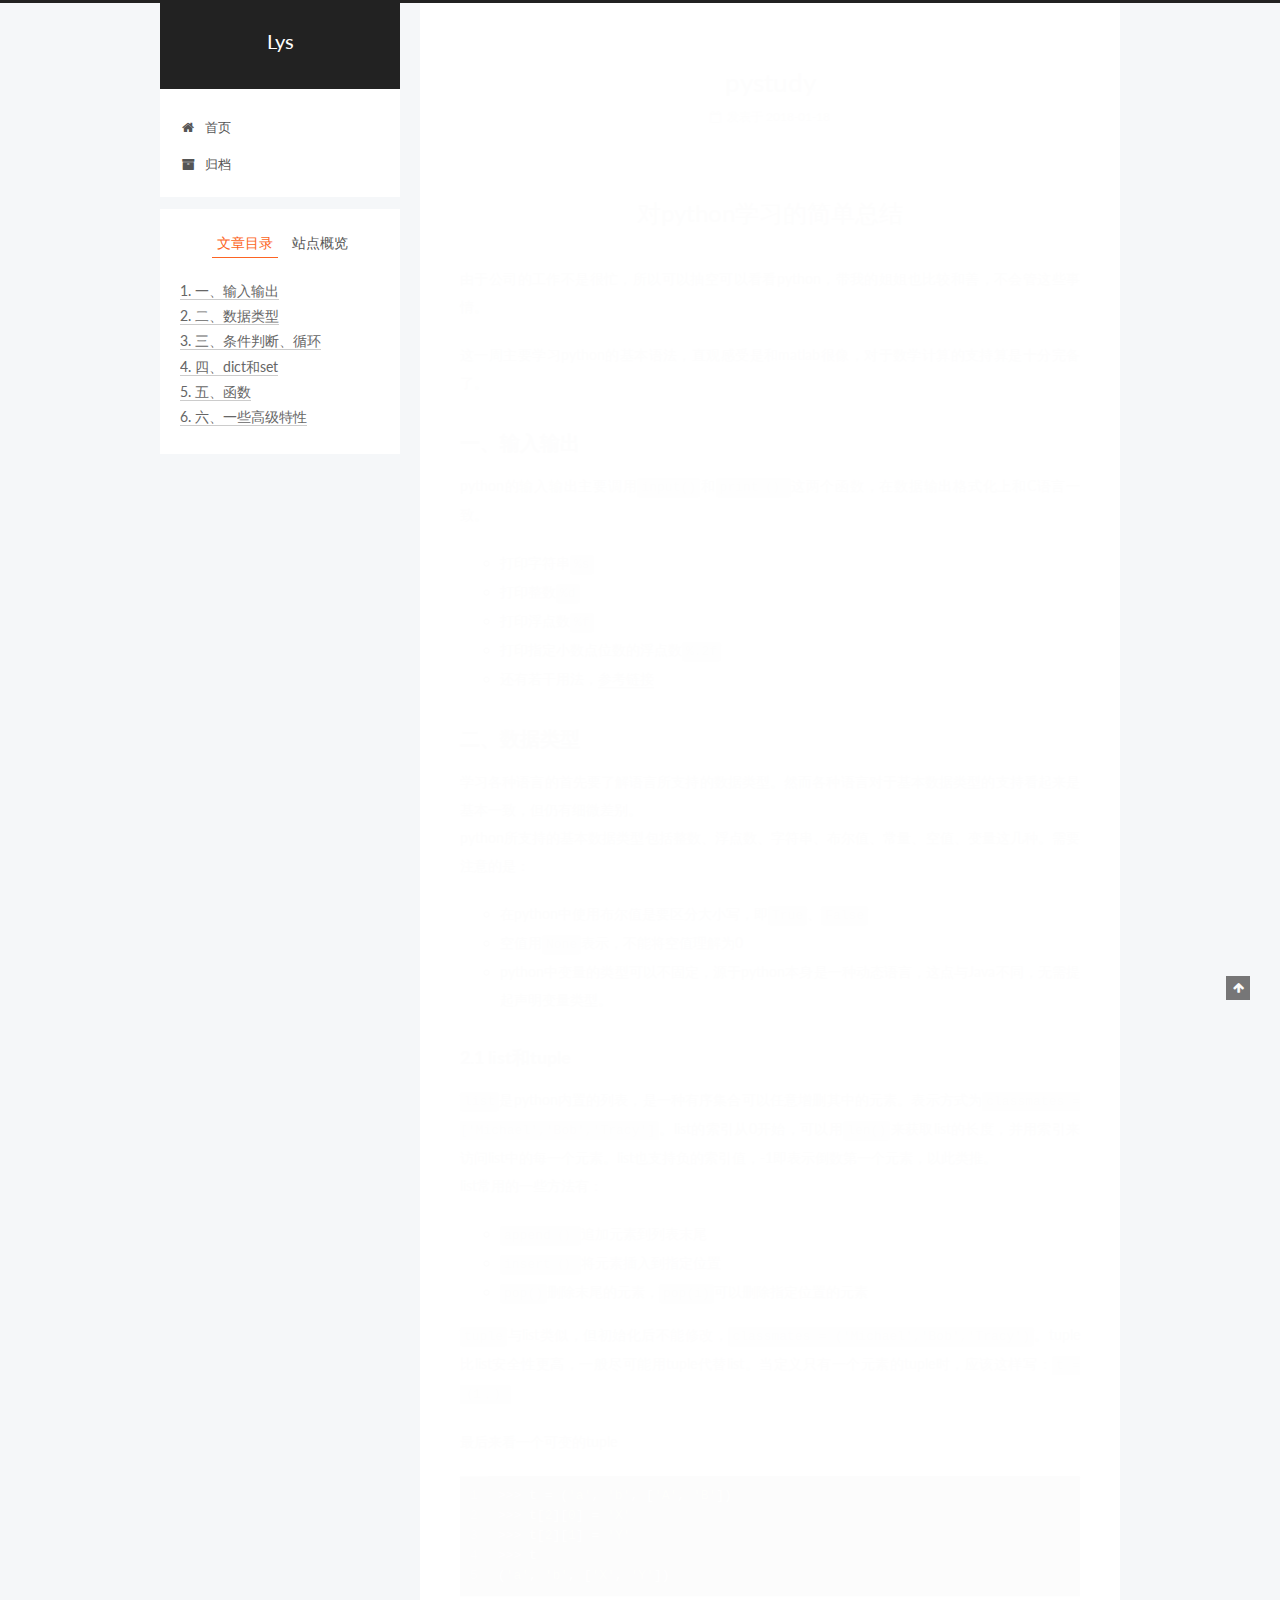
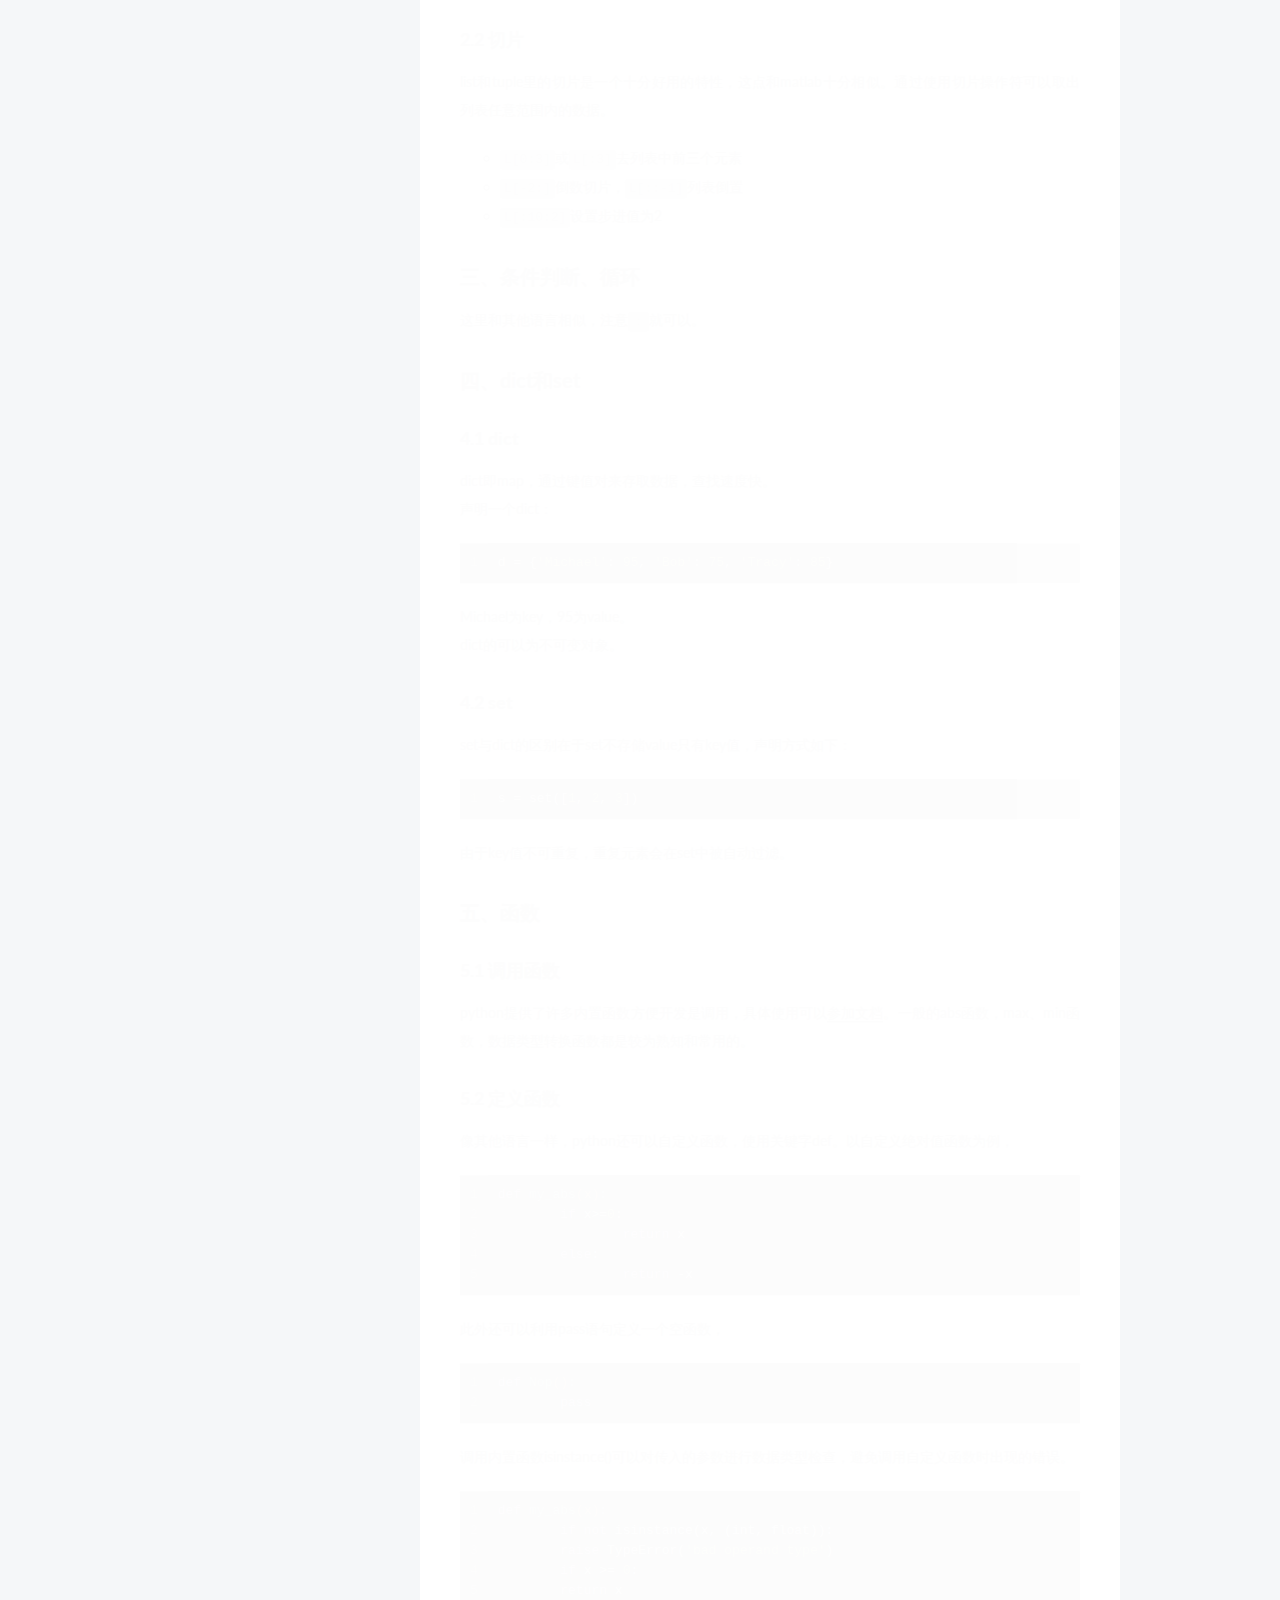
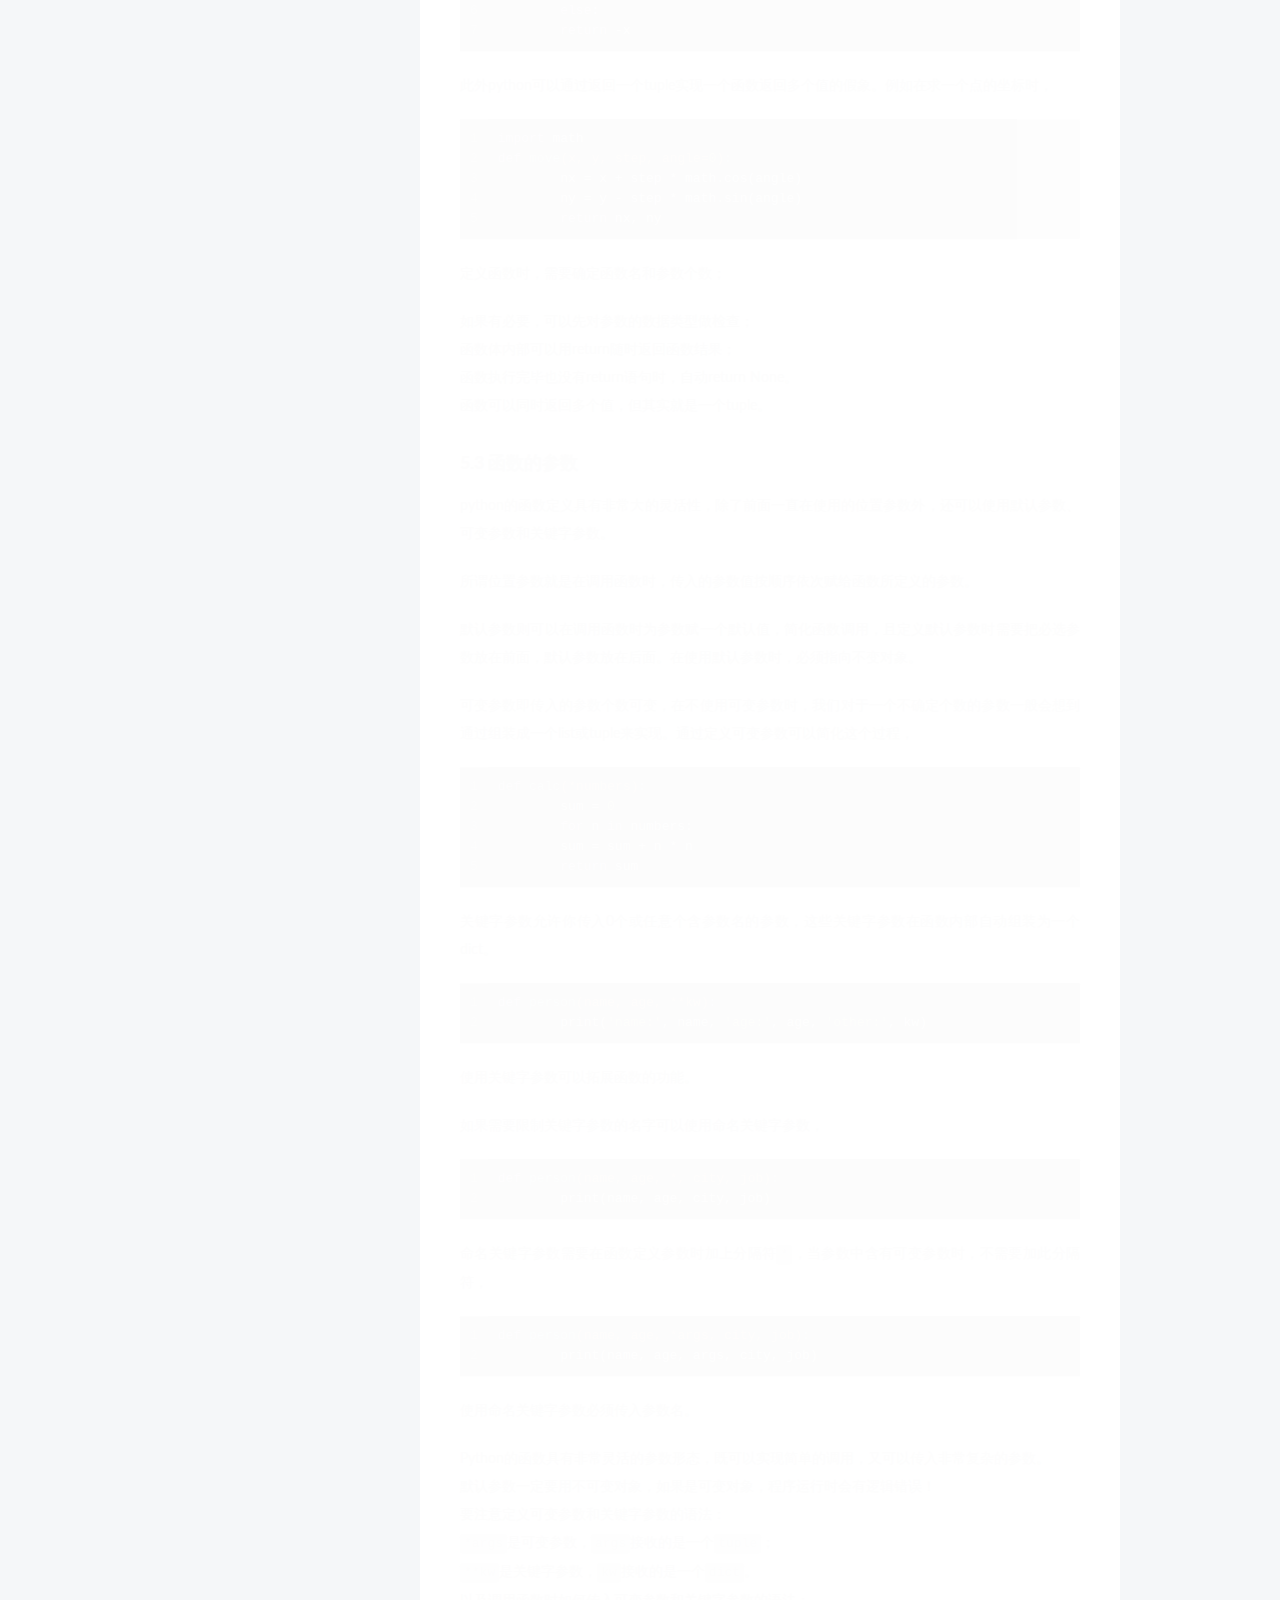
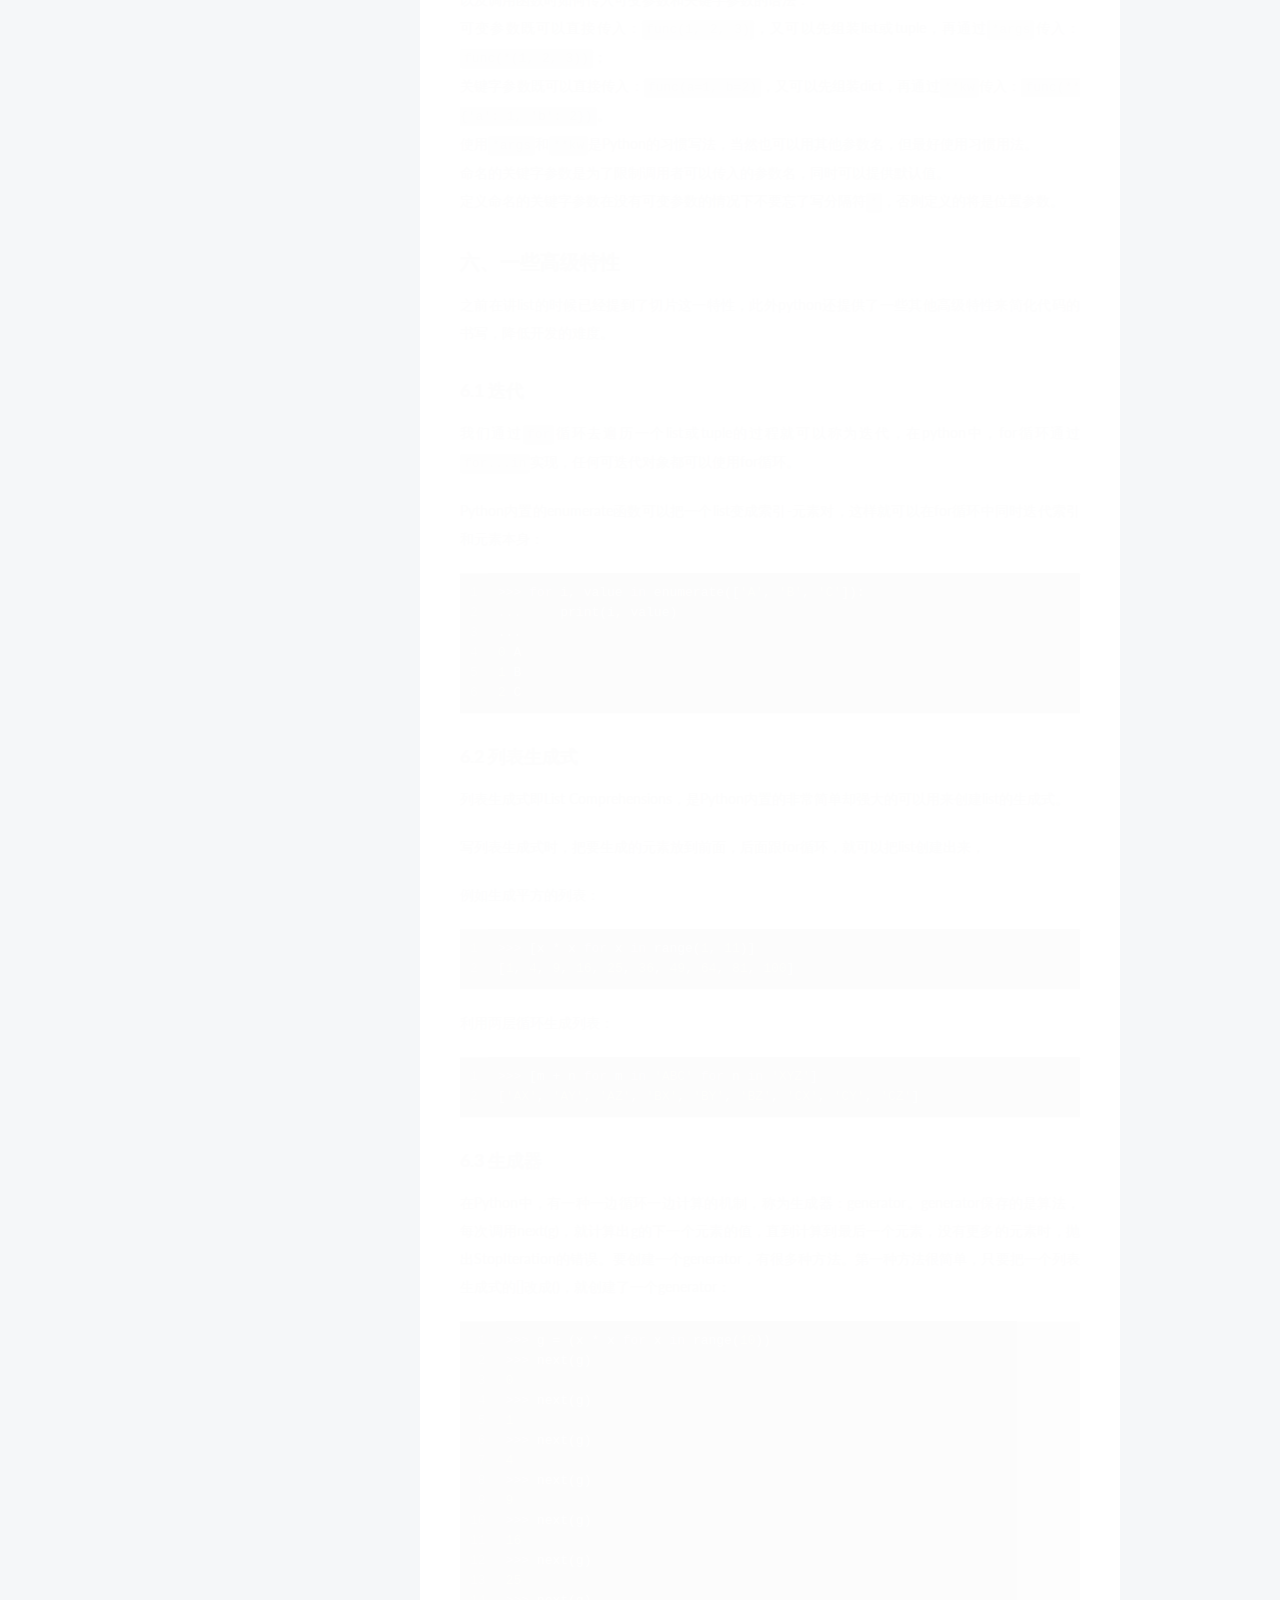
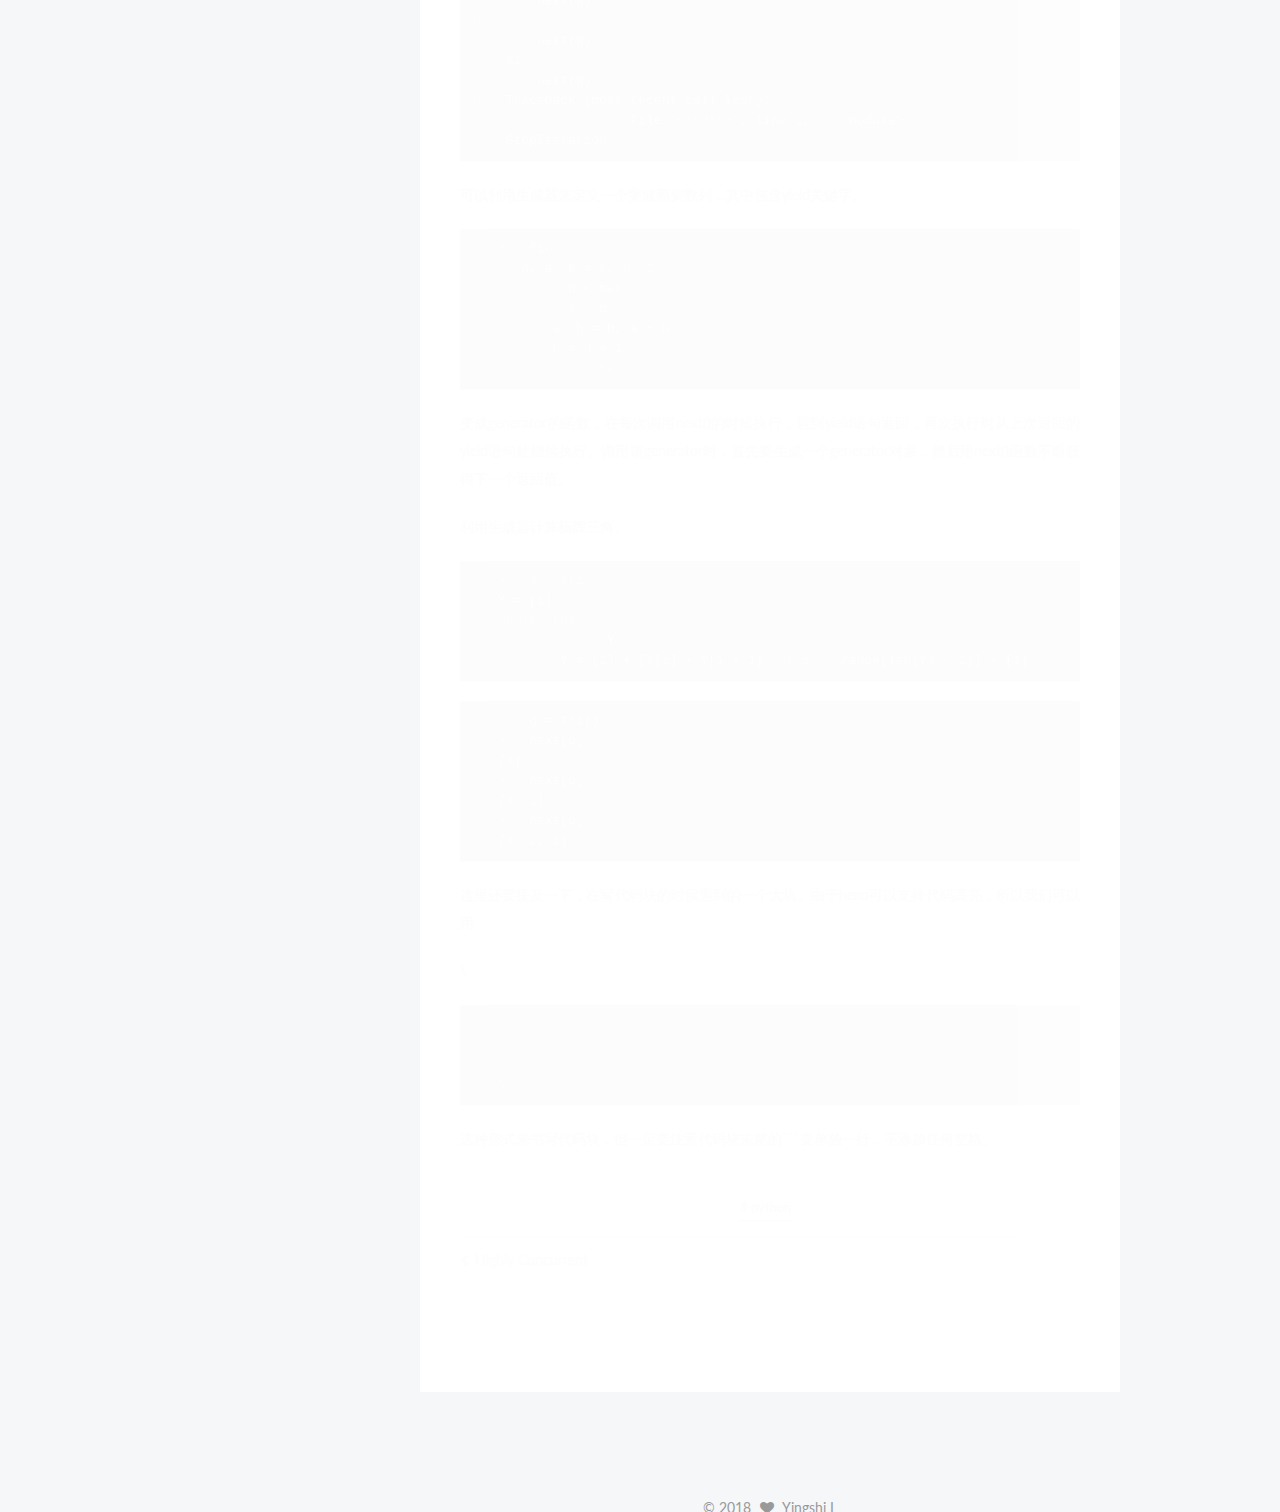
<file: 2018/01/18/pystudy/index.html>
<!DOCTYPE html>



  


<html class="theme-next pisces use-motion" lang="zh-Hans">
<head>
  <meta charset="UTF-8"/>
<meta http-equiv="X-UA-Compatible" content="IE=edge" />
<meta name="viewport" content="width=device-width, initial-scale=1, maximum-scale=1"/>
<meta name="theme-color" content="#222">









<meta http-equiv="Cache-Control" content="no-transform" />
<meta http-equiv="Cache-Control" content="no-siteapp" />















  
  
  <link href="/lib/fancybox/source/jquery.fancybox.css?v=2.1.5" rel="stylesheet" type="text/css" />




  
  
  
  

  
    
    
  

  

  

  

  

  
    
    
    <link href="//fonts.googleapis.com/css?family=Lato:300,300italic,400,400italic,700,700italic&subset=latin,latin-ext" rel="stylesheet" type="text/css">
  






<link href="/lib/font-awesome/css/font-awesome.min.css?v=4.6.2" rel="stylesheet" type="text/css" />

<link href="/css/main.css?v=5.1.2" rel="stylesheet" type="text/css" />


  <meta name="keywords" content="python," />








  <link rel="shortcut icon" type="image/x-icon" href="/favicon.ico?v=5.1.2" />






<meta name="description" content="对python学习的简单总结由于公司的工作不是很忙，所以可以抽空可以看看python，带我的姐姐也比较和善，不会管这些事情。   这一周主要学习python的基本语法，直观感受是和matlab很像，对于数学计算的支持算是十分完备了。  一、输入输出python的输入输出主要调用input()和print（）这两个函数，在数据输出格式化上和C语言一致。    打印字符串%s   打印整数%d   打">
<meta name="keywords" content="python">
<meta property="og:type" content="article">
<meta property="og:title" content="pystudy">
<meta property="og:url" content="http://liyingshi992.github.io/2018/01/18/pystudy/index.html">
<meta property="og:site_name" content="Lys">
<meta property="og:description" content="对python学习的简单总结由于公司的工作不是很忙，所以可以抽空可以看看python，带我的姐姐也比较和善，不会管这些事情。   这一周主要学习python的基本语法，直观感受是和matlab很像，对于数学计算的支持算是十分完备了。  一、输入输出python的输入输出主要调用input()和print（）这两个函数，在数据输出格式化上和C语言一致。    打印字符串%s   打印整数%d   打">
<meta property="og:locale" content="zh-Hans">
<meta property="og:updated_time" content="2018-01-25T07:07:33.490Z">
<meta name="twitter:card" content="summary">
<meta name="twitter:title" content="pystudy">
<meta name="twitter:description" content="对python学习的简单总结由于公司的工作不是很忙，所以可以抽空可以看看python，带我的姐姐也比较和善，不会管这些事情。   这一周主要学习python的基本语法，直观感受是和matlab很像，对于数学计算的支持算是十分完备了。  一、输入输出python的输入输出主要调用input()和print（）这两个函数，在数据输出格式化上和C语言一致。    打印字符串%s   打印整数%d   打">



<script type="text/javascript" id="hexo.configurations">
  var NexT = window.NexT || {};
  var CONFIG = {
    root: '/',
    scheme: 'Pisces',
    sidebar: {"position":"left","display":"post","offset":12,"offset_float":12,"b2t":false,"scrollpercent":false,"onmobile":false},
    fancybox: true,
    tabs: true,
    motion: true,
    duoshuo: {
      userId: '0',
      author: '博主'
    },
    algolia: {
      applicationID: '',
      apiKey: '',
      indexName: '',
      hits: {"per_page":10},
      labels: {"input_placeholder":"Search for Posts","hits_empty":"We didn't find any results for the search: ${query}","hits_stats":"${hits} results found in ${time} ms"}
    }
  };
</script>



  <link rel="canonical" href="http://liyingshi992.github.io/2018/01/18/pystudy/"/>





  <title>pystudy | Lys</title>
  














</head>

<body itemscope itemtype="http://schema.org/WebPage" lang="zh-Hans">

  
  
    
  

  <div class="container sidebar-position-left page-post-detail ">
    <div class="headband"></div>

    <header id="header" class="header" itemscope itemtype="http://schema.org/WPHeader">
      <div class="header-inner"><div class="site-brand-wrapper">
  <div class="site-meta ">
    

    <div class="custom-logo-site-title">
      <a href="/"  class="brand" rel="start">
        <span class="logo-line-before"><i></i></span>
        <span class="site-title">Lys</span>
        <span class="logo-line-after"><i></i></span>
      </a>
    </div>
      
        <p class="site-subtitle"></p>
      
  </div>

  <div class="site-nav-toggle">
    <button>
      <span class="btn-bar"></span>
      <span class="btn-bar"></span>
      <span class="btn-bar"></span>
    </button>
  </div>
</div>

<nav class="site-nav">
  

  
    <ul id="menu" class="menu">
      
        
        <li class="menu-item menu-item-home">
          <a href="/" rel="section">
            
              <i class="menu-item-icon fa fa-fw fa-home"></i> <br />
            
            首页
          </a>
        </li>
      
        
        <li class="menu-item menu-item-archives">
          <a href="/archives/" rel="section">
            
              <i class="menu-item-icon fa fa-fw fa-archive"></i> <br />
            
            归档
          </a>
        </li>
      

      
    </ul>
  

  
</nav>



 </div>
    </header>

    <main id="main" class="main">
      <div class="main-inner">
        <div class="content-wrap">
          <div id="content" class="content">
            

  <div id="posts" class="posts-expand">
    

  

  
  
  

  <article class="post post-type-normal" itemscope itemtype="http://schema.org/Article">
  
  
  
  <div class="post-block">
    <link itemprop="mainEntityOfPage" href="http://liyingshi992.github.io/2018/01/18/pystudy/">

    <span hidden itemprop="author" itemscope itemtype="http://schema.org/Person">
      <meta itemprop="name" content="Yingshi L">
      <meta itemprop="description" content="">
      <meta itemprop="image" content="/fig/avatar2.jpg">
    </span>

    <span hidden itemprop="publisher" itemscope itemtype="http://schema.org/Organization">
      <meta itemprop="name" content="Lys">
    </span>

    
      <header class="post-header">

        
        
          <h1 class="post-title" itemprop="name headline">pystudy</h1>
        

        <div class="post-meta">
          <span class="post-time">
            
              <span class="post-meta-item-icon">
                <i class="fa fa-calendar-o"></i>
              </span>
              
                <span class="post-meta-item-text">发表于</span>
              
              <time title="创建于" itemprop="dateCreated datePublished" datetime="2018-01-18T14:36:31+08:00">
                2018-01-18
              </time>
            

            

            
          </span>

          

          
            
          

          
          

          

          

          

        </div>
      </header>
    

    
    
    
    <div class="post-body" itemprop="articleBody">

      
      

      
        <p><center><font size="5">对python学习的简单总结</font></center><br>由于公司的工作不是很忙，所以可以抽空可以看看python，带我的姐姐也比较和善，不会管这些事情。  </p>
<p>这一周主要学习python的基本语法，直观感受是和matlab很像，对于数学计算的支持算是十分完备了。 </p>
<h2 id="一、输入输出"><a href="#一、输入输出" class="headerlink" title="一、输入输出"></a>一、输入输出</h2><p>python的输入输出主要调用<code>input()</code>和<code>print（）</code>这两个函数，在数据输出格式化上和C语言一致。  </p>
<ul>
<li>打印字符串<code>%s</code>  </li>
<li>打印整数<code>%d</code>  </li>
<li>打印浮点数<code>%f</code></li>
<li>打印指定小数点位数的浮点数<code>%.2f</code>  </li>
<li>还有若干用法，<a href="https://www.cnblogs.com/plwang1990/p/3757549.html" target="_blank" rel="external">参考链接</a>  </li>
</ul>
<h2 id="二、数据类型"><a href="#二、数据类型" class="headerlink" title="二、数据类型"></a>二、数据类型</h2><p>学习各种语言的首先要了解语言所支持的数据类型。然而各种语言对于基本数据类型的支持看起来是基本一致，但仍有细微差别。<br>python所支持的基本数据类型包括整数、浮点数、字符串、布尔值、常量、空值、变量这几种。需要注意的是：</p>
<ul>
<li>在python中使用布尔值是要区分大小写，即<code>True</code>、<code>False</code>  </li>
<li>空值用<code>None</code>表示，不能将空值理解为0  </li>
<li>python中变量的类型可以不固定，源于python本身是一种动态语言，这点与Java不同，无需提起声明变量类型。  </li>
</ul>
<h3 id="2-1-list和tuple"><a href="#2-1-list和tuple" class="headerlink" title="2.1 list和tuple"></a>2.1 list和tuple</h3><p><code>list</code>是python内置的列表，是一种有序集合可以任意增删其中的元素。表示方式为<code>classmates = [&#39;Michael&#39;,&#39;Bob&#39;,&#39;Tracy&#39;]</code>。list的索引从0开始，可以用<code>len()</code>来获取list的长度，并用索引来访问list中的每一个元素。list也支持负的索引值，-1即表示倒数第一个元素，以此类推。<br>list常用的一些方法有：  </p>
<ul>
<li><code>append（）</code>追加元素到列表末尾</li>
<li><code>insert（）</code>将元素插入到指定位置</li>
<li><code>pop()</code>删除末尾的元素，<code>pop(i)</code>可以删除指定位置的元素</li>
</ul>
<p><code>tuple</code>与list类似，但初始化后不能修改，<code>classmates = (&#39;Michael&#39;,&#39;Bob&#39;,&#39;Tracy&#39;)</code>。tuple比list安全性更高，一般尽可能用tuple代替list。当定义只有一个元素的tuple时，应该这样写：<code>t = （1，）</code>  </p>
<p>最后来看一个可变的tuple</p>
<figure class="highlight python"><table><tr><td class="gutter"><pre><div class="line">1</div><div class="line">2</div><div class="line">3</div><div class="line">4</div><div class="line">5</div></pre></td><td class="code"><pre><div class="line"><span class="meta">&gt;&gt;&gt; </span>t = (<span class="string">'a'</span>, <span class="string">'b'</span>, [<span class="string">'A'</span>, <span class="string">'B'</span>])  </div><div class="line"><span class="meta">&gt;&gt;&gt; </span>t[<span class="number">2</span>][<span class="number">0</span>] = <span class="string">'X'</span>  </div><div class="line"><span class="meta">&gt;&gt;&gt; </span>t[<span class="number">2</span>][<span class="number">1</span>] = <span class="string">'Y'</span>  </div><div class="line"><span class="meta">&gt;&gt;&gt; </span>t  </div><div class="line">(<span class="string">'a'</span>, <span class="string">'b'</span>, [<span class="string">'X'</span>, <span class="string">'Y'</span>])</div></pre></td></tr></table></figure>
<h3 id="2-2-切片"><a href="#2-2-切片" class="headerlink" title="2.2 切片"></a>2.2 切片</h3><p>list和tuple里的切片是一个十分好用的特性，这点和matlab十分相似。通过使用切片操作符可以取出列表任意范围内的数据。  </p>
<ul>
<li><code>L[0:3]</code>或<code>L[:3]</code>去列表中前三个元素</li>
<li><code>L[-2:]</code>倒数切片，<code>L[::-1]</code>列表倒置</li>
<li><code>L[:10:2]</code>设置步进值为2</li>
</ul>
<h2 id="三、条件判断、循环"><a href="#三、条件判断、循环" class="headerlink" title="三、条件判断、循环"></a>三、条件判断、循环</h2><p>这里和其他语言相似，注意<code>：</code>就可以。  </p>
<h2 id="四、dict和set"><a href="#四、dict和set" class="headerlink" title="四、dict和set"></a>四、dict和set</h2><h3 id="4-1-dict"><a href="#4-1-dict" class="headerlink" title="4.1 dict"></a>4.1 dict</h3><p>dict即map，通过键值对来存取数据，查找速度快。<br>声明一个dict：</p>
<figure class="highlight python"><table><tr><td class="gutter"><pre><div class="line">1</div></pre></td><td class="code"><pre><div class="line">d = &#123;<span class="string">'Michael'</span>: <span class="number">95</span>, <span class="string">'Bob'</span>: <span class="number">75</span>, <span class="string">'Tracy'</span>: <span class="number">85</span>&#125;</div></pre></td></tr></table></figure>
<p>Michael为key，95为value。<br>dict的可以为不可变对象。  </p>
<h3 id="4-2-set"><a href="#4-2-set" class="headerlink" title="4.2 set"></a>4.2 set</h3><p>set与dict的区别在于set不存储value只有key值，声明方式如下：</p>
<figure class="highlight python"><table><tr><td class="gutter"><pre><div class="line">1</div></pre></td><td class="code"><pre><div class="line">s = set([<span class="number">1</span>, <span class="number">2</span>, <span class="number">3</span>])</div></pre></td></tr></table></figure>
<p>由于key值不可重复，重复元素会在set中被自动过滤。</p>
<h2 id="五、函数"><a href="#五、函数" class="headerlink" title="五、函数"></a>五、函数</h2><h3 id="5-1-调用函数"><a href="#5-1-调用函数" class="headerlink" title="5.1 调用函数"></a>5.1 调用函数</h3><p>python提供了许多内置函数方便开发是调用，具体使用可以<a href="https://docs.python.org/3/library/functions.html" target="_blank" rel="external">参加文档</a>。一般的abs函数，max、min函数，数据类型转换函数都是较为熟知和常用的。  </p>
<h3 id="5-2-定义函数"><a href="#5-2-定义函数" class="headerlink" title="5.2 定义函数"></a>5.2 定义函数</h3><p>像其他语言一样，python还可以自定义函数，使用关键字def。以自定义绝对值函数为例，</p>
<figure class="highlight python"><table><tr><td class="gutter"><pre><div class="line">1</div><div class="line">2</div><div class="line">3</div><div class="line">4</div><div class="line">5</div></pre></td><td class="code"><pre><div class="line"><span class="function"><span class="keyword">def</span> <span class="title">my_abs</span><span class="params">(x)</span>:</span></div><div class="line">	<span class="keyword">if</span> x&gt;=<span class="number">0</span>:  </div><div class="line">		<span class="keyword">return</span> x  </div><div class="line">	<span class="keyword">else</span>:  </div><div class="line">		<span class="keyword">return</span> -x</div></pre></td></tr></table></figure>
<p>此外还可以利用pass语句定义一个空函数，</p>
<figure class="highlight python"><table><tr><td class="gutter"><pre><div class="line">1</div><div class="line">2</div></pre></td><td class="code"><pre><div class="line"><span class="function"><span class="keyword">def</span> <span class="title">Nop</span><span class="params">()</span>:</span></div><div class="line">	<span class="keyword">pass</span></div></pre></td></tr></table></figure>
<p>调用内置函数isinstance()可以对传入的参数进行数据类型检查，避免调用自定义函数时出现的错误。</p>
<figure class="highlight python"><table><tr><td class="gutter"><pre><div class="line">1</div><div class="line">2</div><div class="line">3</div><div class="line">4</div><div class="line">5</div><div class="line">6</div><div class="line">7</div></pre></td><td class="code"><pre><div class="line"><span class="function"><span class="keyword">def</span> <span class="title">my_abs</span><span class="params">(x)</span>:</span></div><div class="line">   	<span class="keyword">if</span> <span class="keyword">not</span> isinstance(x, (int, float)):</div><div class="line">       	<span class="keyword">raise</span> TypeError(<span class="string">'bad operand type'</span>)</div><div class="line">   	<span class="keyword">if</span> x &gt;= <span class="number">0</span>:</div><div class="line">       	<span class="keyword">return</span> x</div><div class="line">   	<span class="keyword">else</span>:</div><div class="line">       	<span class="keyword">return</span> -x</div></pre></td></tr></table></figure>
<p>此外python可以通过返回一个tuple实现一个函数返回多个值的假象。例如在求一个点的坐标时，</p>
<figure class="highlight python"><table><tr><td class="gutter"><pre><div class="line">1</div><div class="line">2</div><div class="line">3</div><div class="line">4</div><div class="line">5</div></pre></td><td class="code"><pre><div class="line"><span class="keyword">import</span> math  </div><div class="line"><span class="function"><span class="keyword">def</span> <span class="title">move</span><span class="params">(x, y, step, angle=<span class="number">0</span>)</span>:</span></div><div class="line">   	nx = x + step * math.cos(angle)</div><div class="line">   	ny = y - step * math.sin(angle)</div><div class="line">   	<span class="keyword">return</span> nx, ny</div></pre></td></tr></table></figure>
<p>定义函数时，需要确定函数名和参数个数；</p>
<p>如果有必要，可以先对参数的数据类型做检查；<br>函数体内部可以用return随时返回函数结果；<br>函数执行完毕也没有return语句时，自动return None。<br>函数可以同时返回多个值，但其实就是一个tuple。  </p>
<h3 id="5-3-函数的参数"><a href="#5-3-函数的参数" class="headerlink" title="5.3 函数的参数"></a>5.3 函数的参数</h3><p>python的函数定义具有非常大的灵活性，除了前面一直在使用的位置参数外，还可以使用默认参数、可变参数和关键字参数。  </p>
<p>所谓位置参数就是在调用函数时，传入的参数值按顺序依次赋给函数所定义的参数。  </p>
<p>默认参数则可以在调用函数时为参数赋一个默认值，简化函数调用，且定义默认参数时需要把必选参数放在前面，默认参数放在后面。在使用默认参数时，必须指向不变对象。  </p>
<p>可变参数即传入的参数个数可变，在不使用可变参数时，我们对于一个不确定个数的参数一般会想到通过组装成一个list或tuple来实现。通过定义可变参数可以简化这个过程，</p>
<figure class="highlight python"><table><tr><td class="gutter"><pre><div class="line">1</div><div class="line">2</div><div class="line">3</div><div class="line">4</div><div class="line">5</div></pre></td><td class="code"><pre><div class="line"><span class="function"><span class="keyword">def</span> <span class="title">calc</span><span class="params">(*numbers)</span>:</span></div><div class="line">   	sum = <span class="number">0</span></div><div class="line">   	<span class="keyword">for</span> n <span class="keyword">in</span> numbers:</div><div class="line">       	sum = sum + n * n</div><div class="line">   	<span class="keyword">return</span> sum</div></pre></td></tr></table></figure>
<p>关键字参数允许你传入0个或任意个含参数名的参数，这些关键字参数在函数内部自动组装为一个dict。</p>
<figure class="highlight python"><table><tr><td class="gutter"><pre><div class="line">1</div><div class="line">2</div></pre></td><td class="code"><pre><div class="line"><span class="function"><span class="keyword">def</span> <span class="title">person</span><span class="params">(name, age, **kw)</span>:</span></div><div class="line">   	print(<span class="string">'name:'</span>, name, <span class="string">'age:'</span>, age, <span class="string">'other:'</span>, kw)</div></pre></td></tr></table></figure>
<p>使用关键字参数可以拓展函数的功能。</p>
<p>如果需要限制关键字参数的名字可以使用命名关键字参数，</p>
<figure class="highlight python"><table><tr><td class="gutter"><pre><div class="line">1</div><div class="line">2</div></pre></td><td class="code"><pre><div class="line"><span class="function"><span class="keyword">def</span> <span class="title">person</span><span class="params">(name, age, *, city, job)</span>:</span></div><div class="line">   	print(name, age, city, job)</div></pre></td></tr></table></figure>
<p>命名关键字参数需要在函数定义参数时加上分隔符<code>*</code>，当参数中含有可变参数时，不需要加此分隔符，</p>
<figure class="highlight python"><table><tr><td class="gutter"><pre><div class="line">1</div><div class="line">2</div></pre></td><td class="code"><pre><div class="line"><span class="function"><span class="keyword">def</span> <span class="title">person</span><span class="params">(name, age, *args, city, job)</span>:</span></div><div class="line">   	print(name, age, args, city, job)</div></pre></td></tr></table></figure>
<p>使用命名关键字参数必须传入参数名。</p>
<p>Python的函数具有非常灵活的参数形态，既可以实现简单的调用，又可以传入非常复杂的参数。<br>默认参数一定要用不可变对象，如果是可变对象，程序运行时会有逻辑错误！<br>要注意定义可变参数和关键字参数的语法：<br><code>*args</code>是可变参数，<code>args</code>接收的是一个<code>tuple</code>；<br><code>**kw</code>是关键字参数，<code>kw</code>接收的是一个<code>dict</code>。<br>以及调用函数时如何传入可变参数和关键字参数的语法：<br>可变参数既可以直接传入：<code>func(1, 2, 3)</code>，又可以先组装list或tuple，再通过<code>*args</code>传入：<code>func(*(1, 2, 3))</code>；<br>关键字参数既可以直接传入：<code>func(a=1, b=2)</code>，又可以先组装dict，再通过<code>**kw</code>传入：<code>func(**{&#39;a&#39;: 1, &#39;b&#39;: 2})</code>。<br>使用<code>*args</code>和<code>**kw</code>是Python的习惯写法，当然也可以用其他参数名，但最好使用习惯用法。<br>命名的关键字参数是为了限制调用者可以传入的参数名，同时可以提供默认值。<br>定义命名的关键字参数在没有可变参数的情况下不要忘了写分隔符<code>*</code>，否则定义的将是位置参数。</p>
<h2 id="六、一些高级特性"><a href="#六、一些高级特性" class="headerlink" title="六、一些高级特性"></a>六、一些高级特性</h2><p>之前在讲list的时候已经提到了切片这一特性，此外python还提供了一些其他高级特性来简化代码的书写，降低开发的难度。  </p>
<h3 id="6-1-迭代"><a href="#6-1-迭代" class="headerlink" title="6.1 迭代"></a>6.1 迭代</h3><p>我们通过<code>for</code>循环去遍历一个list或tuple的过程就可以称为迭代，在python中，for循环通过<code>for...in</code>实现，任何可迭代对象都可以使用for循环。</p>
<p>Python内置的enumerate函数可以把一个list变成索引-元素对，这样就可以在for循环中同时迭代索引和元素本身：</p>
<figure class="highlight python"><table><tr><td class="gutter"><pre><div class="line">1</div><div class="line">2</div><div class="line">3</div><div class="line">4</div><div class="line">5</div><div class="line">6</div></pre></td><td class="code"><pre><div class="line"><span class="meta">&gt;&gt;&gt; </span><span class="keyword">for</span> i, value <span class="keyword">in</span> enumerate([<span class="string">'A'</span>, <span class="string">'B'</span>, <span class="string">'C'</span>]):</div><div class="line"><span class="meta">... </span>    print(i, value)</div><div class="line">...</div><div class="line"><span class="number">0</span> A</div><div class="line"><span class="number">1</span> B</div><div class="line"><span class="number">2</span> C</div></pre></td></tr></table></figure>
<h3 id="6-2-列表生成式"><a href="#6-2-列表生成式" class="headerlink" title="6.2 列表生成式"></a>6.2 列表生成式</h3><p>列表生成式即List Comprehensions，是Python内置的非常简单却强大的可以用来创建list的生成式。</p>
<p>写列表生成式时，把要生成的元素放到前面，后面跟for循环，就可以把list创建出来，</p>
<p>例如生成平方的列表：</p>
<figure class="highlight python"><table><tr><td class="gutter"><pre><div class="line">1</div><div class="line">2</div></pre></td><td class="code"><pre><div class="line"><span class="meta">&gt;&gt;&gt; </span>[x * x <span class="keyword">for</span> x <span class="keyword">in</span> range(<span class="number">1</span>, <span class="number">11</span>)]</div><div class="line">[<span class="number">1</span>, <span class="number">4</span>, <span class="number">9</span>, <span class="number">16</span>, <span class="number">25</span>, <span class="number">36</span>, <span class="number">49</span>, <span class="number">64</span>, <span class="number">81</span>, <span class="number">100</span>]</div></pre></td></tr></table></figure>
<p>利用两层循环生成列表：</p>
<figure class="highlight python"><table><tr><td class="gutter"><pre><div class="line">1</div><div class="line">2</div></pre></td><td class="code"><pre><div class="line"><span class="meta">&gt;&gt;&gt; </span>[m + n <span class="keyword">for</span> m <span class="keyword">in</span> <span class="string">'ABC'</span> <span class="keyword">for</span> n <span class="keyword">in</span> <span class="string">'XYZ'</span>]</div><div class="line">[<span class="string">'AX'</span>, <span class="string">'AY'</span>, <span class="string">'AZ'</span>, <span class="string">'BX'</span>, <span class="string">'BY'</span>, <span class="string">'BZ'</span>, <span class="string">'CX'</span>, <span class="string">'CY'</span>, <span class="string">'CZ'</span>]</div></pre></td></tr></table></figure>
<h3 id="6-3-生成器"><a href="#6-3-生成器" class="headerlink" title="6.3 生成器"></a>6.3 生成器</h3><p>在Python中，有一种一边循环一边计算的机制，称为生成器：generator。generator保存的是算法，每次调用next(g)，就计算出g的下一个元素的值，直到计算到最后一个元素，没有更多的元素时，抛出StopIteration的错误。要创建一个generator，有很多种方法。第一种方法很简单，只要把一个列表生成式的[]改成()，就创建了一个generator：</p>
<figure class="highlight python"><table><tr><td class="gutter"><pre><div class="line">1</div><div class="line">2</div><div class="line">3</div><div class="line">4</div><div class="line">5</div><div class="line">6</div><div class="line">7</div><div class="line">8</div><div class="line">9</div><div class="line">10</div><div class="line">11</div><div class="line">12</div><div class="line">13</div><div class="line">14</div><div class="line">15</div><div class="line">16</div><div class="line">17</div><div class="line">18</div><div class="line">19</div><div class="line">20</div><div class="line">21</div></pre></td><td class="code"><pre><div class="line"><span class="meta">&gt;&gt;&gt; </span>g = (x * x <span class="keyword">for</span> x <span class="keyword">in</span> range(<span class="number">10</span>))</div><div class="line"><span class="meta">&gt;&gt;&gt; </span>next(g)</div><div class="line"><span class="number">0</span></div><div class="line"><span class="meta">&gt;&gt;&gt; </span>next(g)</div><div class="line"><span class="number">1</span></div><div class="line"><span class="meta">&gt;&gt;&gt; </span>next(g)</div><div class="line"><span class="number">4</span></div><div class="line"><span class="meta">&gt;&gt;&gt; </span>next(g)</div><div class="line"><span class="number">9</span></div><div class="line"><span class="meta">&gt;&gt;&gt; </span>next(g)</div><div class="line"><span class="number">16</span></div><div class="line"><span class="meta">&gt;&gt;&gt; </span>next(g)</div><div class="line"><span class="number">25</span></div><div class="line"><span class="meta">&gt;&gt;&gt; </span>next(g)</div><div class="line">···</div><div class="line"><span class="meta">&gt;&gt;&gt; </span>next(g)</div><div class="line"><span class="number">81</span></div><div class="line"><span class="meta">&gt;&gt;&gt; </span>next(g)</div><div class="line">Traceback (most recent call last):</div><div class="line"> 		File <span class="string">"&lt;stdin&gt;"</span>, line <span class="number">1</span>, <span class="keyword">in</span> &lt;module&gt;</div><div class="line">StopIteration</div></pre></td></tr></table></figure>
<p>可以利用生成器来定义一个斐波那契数列，其中包含yield关键字。</p>
<figure class="highlight python"><table><tr><td class="gutter"><pre><div class="line">1</div><div class="line">2</div><div class="line">3</div><div class="line">4</div><div class="line">5</div><div class="line">6</div><div class="line">7</div></pre></td><td class="code"><pre><div class="line"><span class="function"><span class="keyword">def</span> <span class="title">fib</span><span class="params">(max)</span>:</span></div><div class="line">   n, a, b = <span class="number">0</span>, <span class="number">0</span>, <span class="number">1</span></div><div class="line">   <span class="keyword">while</span> n &lt; max:</div><div class="line">       <span class="keyword">yield</span> b</div><div class="line">       a, b = b, a + b</div><div class="line">       n = n + <span class="number">1</span></div><div class="line">   <span class="keyword">return</span> <span class="string">'done'</span></div></pre></td></tr></table></figure>
<p>变成generator的函数，在每次调用next()的时候执行，遇到yield语句返回，再次执行时从上次返回的yield语句处继续执行。调用该generator时，首先要生成一个generator对象，然后用next()函数不断获得下一个返回值。</p>
<p>利用生成器计算杨辉三角。</p>
<figure class="highlight python"><table><tr><td class="gutter"><pre><div class="line">1</div><div class="line">2</div><div class="line">3</div><div class="line">4</div><div class="line">5</div></pre></td><td class="code"><pre><div class="line"><span class="meta">&gt;&gt;&gt; </span><span class="function"><span class="keyword">def</span> <span class="title">tri</span><span class="params">()</span>:</span></div><div class="line">Y = [<span class="number">1</span>]</div><div class="line"><span class="keyword">while</span> <span class="keyword">True</span>:</div><div class="line">	<span class="keyword">yield</span> Y</div><div class="line">	Y = [<span class="number">1</span>] + [Y[i] + Y[i + <span class="number">1</span>] <span class="keyword">for</span> i <span class="keyword">in</span> range(len(Y) - <span class="number">1</span>)] + [<span class="number">1</span>]</div></pre></td></tr></table></figure>
<figure class="highlight python"><table><tr><td class="gutter"><pre><div class="line">1</div><div class="line">2</div><div class="line">3</div><div class="line">4</div><div class="line">5</div><div class="line">6</div><div class="line">7</div></pre></td><td class="code"><pre><div class="line"><span class="meta">&gt;&gt;&gt; </span>g = tri()</div><div class="line"><span class="meta">&gt;&gt;&gt; </span>next(g)</div><div class="line">[<span class="number">1</span>]</div><div class="line"><span class="meta">&gt;&gt;&gt; </span>next(g)</div><div class="line">[<span class="number">1</span>, <span class="number">1</span>]</div><div class="line"><span class="meta">&gt;&gt;&gt; </span>next(g)</div><div class="line">[<span class="number">1</span>, <span class="number">2</span>, <span class="number">1</span>]</div></pre></td></tr></table></figure>
<p>这里还要提及一下，在写代码块的时候遇到的一个大坑。由于hexo可以支持代码高亮，所以我们可以用</p>
<p>\<figure class="highlight plain"><table><tr><td class="gutter"><pre><div class="line">1</div><div class="line">2</div><div class="line">3</div><div class="line">4</div></pre></td><td class="code"><pre><div class="line"></div><div class="line">···</div><div class="line"></div><div class="line">\</div></pre></td></tr></table></figure></p>
<p>这种形式来书写代码块，但一定要注意代码块末尾的```要单独一行，不添加任何空格。</p>

      
    </div>
    
    
    

    

    

    

    <footer class="post-footer">
      
        <div class="post-tags">
          
            <a href="/tags/python/" rel="tag"># python</a>
          
        </div>
      

      
      
      

      
        <div class="post-nav">
          <div class="post-nav-next post-nav-item">
            
              <a href="/2018/01/11/highlyConcurrent/" rel="next" title="Highly Concurrent">
                <i class="fa fa-chevron-left"></i> Highly Concurrent
              </a>
            
          </div>

          <span class="post-nav-divider"></span>

          <div class="post-nav-prev post-nav-item">
            
          </div>
        </div>
      

      
      
    </footer>
  </div>
  
  
  
  </article>



    <div class="post-spread">
      
    </div>
  </div>


          </div>
          


          
  <div class="comments" id="comments">
    
  </div>


        </div>
        
          
  
  <div class="sidebar-toggle">
    <div class="sidebar-toggle-line-wrap">
      <span class="sidebar-toggle-line sidebar-toggle-line-first"></span>
      <span class="sidebar-toggle-line sidebar-toggle-line-middle"></span>
      <span class="sidebar-toggle-line sidebar-toggle-line-last"></span>
    </div>
  </div>

  <aside id="sidebar" class="sidebar">
    
    <div class="sidebar-inner">

      

      
        <ul class="sidebar-nav motion-element">
          <li class="sidebar-nav-toc sidebar-nav-active" data-target="post-toc-wrap" >
            文章目录
          </li>
          <li class="sidebar-nav-overview" data-target="site-overview">
            站点概览
          </li>
        </ul>
      

      <section class="site-overview sidebar-panel">
        <div class="site-author motion-element" itemprop="author" itemscope itemtype="http://schema.org/Person">
          <img class="site-author-image" itemprop="image"
               src="/fig/avatar2.jpg"
               alt="Yingshi L" />
          <p class="site-author-name" itemprop="name">Yingshi L</p>
           
              <p class="site-description motion-element" itemprop="description">不想卖马为生，也不是个专业的技术博客</p>
          
        </div>
        <nav class="site-state motion-element">

          
            <div class="site-state-item site-state-posts">
              <a href="/archives/">
                <span class="site-state-item-count">4</span>
                <span class="site-state-item-name">日志</span>
              </a>
            </div>
          

          

          
            
            
            <div class="site-state-item site-state-tags">
              
                <span class="site-state-item-count">2</span>
                <span class="site-state-item-name">标签</span>
              
            </div>
          

        </nav>

        

        <div class="links-of-author motion-element">
          
        </div>

        
        

        
        

        


      </section>

      
      <!--noindex-->
        <section class="post-toc-wrap motion-element sidebar-panel sidebar-panel-active">
          <div class="post-toc">

            
              
            

            
              <div class="post-toc-content"><ol class="nav"><li class="nav-item nav-level-2"><a class="nav-link" href="#一、输入输出"><span class="nav-number">1.</span> <span class="nav-text">一、输入输出</span></a></li><li class="nav-item nav-level-2"><a class="nav-link" href="#二、数据类型"><span class="nav-number">2.</span> <span class="nav-text">二、数据类型</span></a><ol class="nav-child"><li class="nav-item nav-level-3"><a class="nav-link" href="#2-1-list和tuple"><span class="nav-number">2.1.</span> <span class="nav-text">2.1 list和tuple</span></a></li><li class="nav-item nav-level-3"><a class="nav-link" href="#2-2-切片"><span class="nav-number">2.2.</span> <span class="nav-text">2.2 切片</span></a></li></ol></li><li class="nav-item nav-level-2"><a class="nav-link" href="#三、条件判断、循环"><span class="nav-number">3.</span> <span class="nav-text">三、条件判断、循环</span></a></li><li class="nav-item nav-level-2"><a class="nav-link" href="#四、dict和set"><span class="nav-number">4.</span> <span class="nav-text">四、dict和set</span></a><ol class="nav-child"><li class="nav-item nav-level-3"><a class="nav-link" href="#4-1-dict"><span class="nav-number">4.1.</span> <span class="nav-text">4.1 dict</span></a></li><li class="nav-item nav-level-3"><a class="nav-link" href="#4-2-set"><span class="nav-number">4.2.</span> <span class="nav-text">4.2 set</span></a></li></ol></li><li class="nav-item nav-level-2"><a class="nav-link" href="#五、函数"><span class="nav-number">5.</span> <span class="nav-text">五、函数</span></a><ol class="nav-child"><li class="nav-item nav-level-3"><a class="nav-link" href="#5-1-调用函数"><span class="nav-number">5.1.</span> <span class="nav-text">5.1 调用函数</span></a></li><li class="nav-item nav-level-3"><a class="nav-link" href="#5-2-定义函数"><span class="nav-number">5.2.</span> <span class="nav-text">5.2 定义函数</span></a></li><li class="nav-item nav-level-3"><a class="nav-link" href="#5-3-函数的参数"><span class="nav-number">5.3.</span> <span class="nav-text">5.3 函数的参数</span></a></li></ol></li><li class="nav-item nav-level-2"><a class="nav-link" href="#六、一些高级特性"><span class="nav-number">6.</span> <span class="nav-text">六、一些高级特性</span></a><ol class="nav-child"><li class="nav-item nav-level-3"><a class="nav-link" href="#6-1-迭代"><span class="nav-number">6.1.</span> <span class="nav-text">6.1 迭代</span></a></li><li class="nav-item nav-level-3"><a class="nav-link" href="#6-2-列表生成式"><span class="nav-number">6.2.</span> <span class="nav-text">6.2 列表生成式</span></a></li><li class="nav-item nav-level-3"><a class="nav-link" href="#6-3-生成器"><span class="nav-number">6.3.</span> <span class="nav-text">6.3 生成器</span></a></li></ol></li></ol></div>
            

          </div>
        </section>
      <!--/noindex-->
      

      

    </div>
  </aside>


        
      </div>
    </main>

    <footer id="footer" class="footer">
      <div class="footer-inner">
        <div class="copyright" >
  
  &copy; 
  <span itemprop="copyrightYear">2018</span>
  <span class="with-love">
    <i class="fa fa-heart"></i>
  </span>
  <span class="author" itemprop="copyrightHolder">Yingshi L</span>
</div>


        

        
      </div>
    </footer>

    
      <div class="back-to-top">
        <i class="fa fa-arrow-up"></i>
        
      </div>
    

  </div>

  

<script type="text/javascript">
  if (Object.prototype.toString.call(window.Promise) !== '[object Function]') {
    window.Promise = null;
  }
</script>









  












  
  <script type="text/javascript" src="/lib/jquery/index.js?v=2.1.3"></script>

  
  <script type="text/javascript" src="/lib/fastclick/lib/fastclick.min.js?v=1.0.6"></script>

  
  <script type="text/javascript" src="/lib/jquery_lazyload/jquery.lazyload.js?v=1.9.7"></script>

  
  <script type="text/javascript" src="/lib/velocity/velocity.min.js?v=1.2.1"></script>

  
  <script type="text/javascript" src="/lib/velocity/velocity.ui.min.js?v=1.2.1"></script>

  
  <script type="text/javascript" src="/lib/fancybox/source/jquery.fancybox.pack.js?v=2.1.5"></script>


  


  <script type="text/javascript" src="/js/src/utils.js?v=5.1.2"></script>

  <script type="text/javascript" src="/js/src/motion.js?v=5.1.2"></script>



  
  


  <script type="text/javascript" src="/js/src/affix.js?v=5.1.2"></script>

  <script type="text/javascript" src="/js/src/schemes/pisces.js?v=5.1.2"></script>



  
  <script type="text/javascript" src="/js/src/scrollspy.js?v=5.1.2"></script>
<script type="text/javascript" src="/js/src/post-details.js?v=5.1.2"></script>



  


  <script type="text/javascript" src="/js/src/bootstrap.js?v=5.1.2"></script>



  


  




	





  





  






  





  

  

  

  

  

  

</body>
</html>
</file>
<file: css/main.css>
/* normalize.css v3.0.2 | MIT License | git.io/normalize */
html {
  font-family: sans-serif; /* 1 */
  -ms-text-size-adjust: 100%; /* 2 */
  -webkit-text-size-adjust: 100%; /* 2 */
}
body {
  margin: 0;
}
article,
aside,
details,
figcaption,
figure,
footer,
header,
hgroup,
main,
menu,
nav,
section,
summary {
  display: block;
}
audio,
canvas,
progress,
video {
  display: inline-block; /* 1 */
  vertical-align: baseline; /* 2 */
}
audio:not([controls]) {
  display: none;
  height: 0;
}
[hidden],
template {
  display: none;
}
a {
  background-color: transparent;
}
a:active,
a:hover {
  outline: 0;
}
abbr[title] {
  border-bottom: 1px dotted;
}
b,
strong {
  font-weight: bold;
}
dfn {
  font-style: italic;
}
h1 {
  font-size: 2em;
  margin: 0.67em 0;
}
mark {
  background: #ff0;
  color: #000;
}
small {
  font-size: 80%;
}
sub,
sup {
  font-size: 75%;
  line-height: 0;
  position: relative;
  vertical-align: baseline;
}
sup {
  top: -0.5em;
}
sub {
  bottom: -0.25em;
}
img {
  border: 0;
}
svg:not(:root) {
  overflow: hidden;
}
figure {
  margin: 1em 40px;
}
hr {
  -moz-box-sizing: content-box;
  box-sizing: content-box;
  height: 0;
}
pre {
  overflow: auto;
}
code,
kbd,
pre,
samp {
  font-family: monospace, monospace;
  font-size: 1em;
}
button,
input,
optgroup,
select,
textarea {
  color: inherit; /* 1 */
  font: inherit; /* 2 */
  margin: 0; /* 3 */
}
button {
  overflow: visible;
}
button,
select {
  text-transform: none;
}
button,
html input[type="button"],
input[type="reset"],
input[type="submit"] {
  -webkit-appearance: button; /* 2 */
  cursor: pointer; /* 3 */
}
button[disabled],
html input[disabled] {
  cursor: default;
}
button::-moz-focus-inner,
input::-moz-focus-inner {
  border: 0;
  padding: 0;
}
input {
  line-height: normal;
}
input[type="checkbox"],
input[type="radio"] {
  box-sizing: border-box; /* 1 */
  padding: 0; /* 2 */
}
input[type="number"]::-webkit-inner-spin-button,
input[type="number"]::-webkit-outer-spin-button {
  height: auto;
}
input[type="search"] {
  -webkit-appearance: textfield; /* 1 */
  -moz-box-sizing: content-box;
  -webkit-box-sizing: content-box; /* 2 */
  box-sizing: content-box;
}
input[type="search"]::-webkit-search-cancel-button,
input[type="search"]::-webkit-search-decoration {
  -webkit-appearance: none;
}
fieldset {
  border: 1px solid #c0c0c0;
  margin: 0 2px;
  padding: 0.35em 0.625em 0.75em;
}
legend {
  border: 0; /* 1 */
  padding: 0; /* 2 */
}
textarea {
  overflow: auto;
}
optgroup {
  font-weight: bold;
}
table {
  border-collapse: collapse;
  border-spacing: 0;
}
td,
th {
  padding: 0;
}
::selection {
  background: #262a30;
  color: #fff;
}
body {
  position: relative;
  font-family: 'Lato', "PingFang SC", "Microsoft YaHei", sans-serif;
  font-size: 14px;
  line-height: 2;
  color: #555;
  background: #f5f7f9;
}
@media (max-width: 767px) {
  body {
    padding-right: 0 !important;
  }
}
@media (min-width: 768px) and (max-width: 991px) {
  body {
    padding-right: 0 !important;
  }
}
@media (min-width: 1600px) {
  body {
    font-size: 16px;
  }
}
h1,
h2,
h3,
h4,
h5,
h6 {
  margin: 0;
  padding: 0;
  font-weight: bold;
  line-height: 1.5;
  font-family: 'Lato', "PingFang SC", "Microsoft YaHei", sans-serif;
}
h2,
h3,
h4,
h5,
h6 {
  margin: 20px 0 15px;
}
h1 {
  font-size: 22px;
}
@media (max-width: 767px) {
  h1 {
    font-size: 18px;
  }
}
h2 {
  font-size: 20px;
}
@media (max-width: 767px) {
  h2 {
    font-size: 16px;
  }
}
h3 {
  font-size: 18px;
}
@media (max-width: 767px) {
  h3 {
    font-size: 14px;
  }
}
h4 {
  font-size: 16px;
}
@media (max-width: 767px) {
  h4 {
    font-size: 12px;
  }
}
h5 {
  font-size: 14px;
}
@media (max-width: 767px) {
  h5 {
    font-size: 10px;
  }
}
h6 {
  font-size: 12px;
}
@media (max-width: 767px) {
  h6 {
    font-size: 8px;
  }
}
p {
  margin: 0 0 20px 0;
}
a {
  color: #555;
  text-decoration: none;
  border-bottom: 1px solid #999;
  word-wrap: break-word;
}
a:hover {
  color: #222;
  border-bottom-color: #222;
}
blockquote {
  margin: 0;
  padding: 0;
}
img {
  display: block;
  margin: auto;
  max-width: 100%;
  height: auto;
}
hr {
  margin: 40px 0;
  height: 3px;
  border: none;
  background-color: #ddd;
  background-image: repeating-linear-gradient(-45deg, #fff, #fff 4px, transparent 4px, transparent 8px);
}
blockquote {
  padding: 0 15px;
  color: #666;
  border-left: 4px solid #ddd;
}
blockquote cite::before {
  content: "-";
  padding: 0 5px;
}
dt {
  font-weight: 700;
}
dd {
  margin: 0;
  padding: 0;
}
.text-left {
  text-align: left;
}
.text-center {
  text-align: center;
}
.text-right {
  text-align: right;
}
.text-justify {
  text-align: justify;
}
.text-nowrap {
  white-space: nowrap;
}
.text-lowercase {
  text-transform: lowercase;
}
.text-uppercase {
  text-transform: uppercase;
}
.text-capitalize {
  text-transform: capitalize;
}
.center-block {
  display: block;
  margin-left: auto;
  margin-right: auto;
}
.clearfix:before,
.clearfix:after {
  content: " ";
  display: table;
}
.clearfix:after {
  clear: both;
}
.pullquote {
  width: 45%;
}
.pullquote.left {
  float: left;
  margin-left: 5px;
  margin-right: 10px;
}
.pullquote.right {
  float: right;
  margin-left: 10px;
  margin-right: 5px;
}
.affix.affix.affix {
  position: fixed;
}
.translation {
  margin-top: -20px;
  font-size: 14px;
  color: #999;
}
.scrollbar-measure {
  width: 100px;
  height: 100px;
  overflow: scroll;
  position: absolute;
  top: -9999px;
}
.use-motion .motion-element {
  opacity: 0;
}
table {
  margin: 20px 0;
  width: 100%;
  border-collapse: collapse;
  border-spacing: 0;
  border: 1px solid #ddd;
  font-size: 14px;
  table-layout: fixed;
  word-wrap: break-all;
}
table>tbody>tr:nth-of-type(odd) {
  background-color: #f9f9f9;
}
table>tbody>tr:hover {
  background-color: #f5f5f5;
}
caption,
th,
td {
  padding: 8px;
  text-align: left;
  vertical-align: middle;
  font-weight: normal;
}
th,
td {
  border-bottom: 3px solid #ddd;
  border-right: 1px solid #eee;
}
th {
  padding-bottom: 10px;
  font-weight: 700;
}
td {
  border-bottom-width: 1px;
}
html,
body {
  height: 100%;
}
.container {
  position: relative;
  min-height: 100%;
}
.header-inner {
  margin: 0 auto;
  padding: 100px 0 70px;
  width: 700px;
}
@media (min-width: 1600px) {
  .container .header-inner {
    width: 900px;
  }
}
.main {
  padding-bottom: 150px;
}
.main-inner {
  margin: 0 auto;
  width: 700px;
}
@media (min-width: 1600px) {
  .container .main-inner {
    width: 900px;
  }
}
.footer {
  position: absolute;
  left: 0;
  bottom: 0;
  width: 100%;
  min-height: 50px;
}
.footer-inner {
  box-sizing: border-box;
  margin: 20px auto;
  width: 700px;
}
@media (min-width: 1600px) {
  .container .footer-inner {
    width: 900px;
  }
}
pre,
.highlight {
  overflow: auto;
  margin: 20px 0;
  padding: 0;
  font-size: 13px;
  color: #eaeaea;
  background: #000;
  line-height: 1.6;
}
pre,
code {
  font-family: consolas, Menlo, "PingFang SC", "Microsoft YaHei", monospace;
}
code {
  padding: 2px 4px;
  word-wrap: break-word;
  color: #555;
  background: #eee;
  border-radius: 3px;
  font-size: 13px;
}
pre code {
  padding: 0;
  color: #eaeaea;
  background: none;
  text-shadow: none;
}
.highlight {
  border-radius: 1px;
}
.highlight pre {
  border: none;
  margin: 0;
  padding: 10px 0;
}
.highlight table {
  margin: 0;
  width: auto;
  border: none;
}
.highlight td {
  border: none;
  padding: 0;
}
.highlight figcaption {
  font-size: 1em;
  color: #eaeaea;
  line-height: 1em;
  margin-bottom: 1em;
}
.highlight figcaption:before,
.highlight figcaption:after {
  content: " ";
  display: table;
}
.highlight figcaption:after {
  clear: both;
}
.highlight figcaption a {
  float: right;
  color: #eaeaea;
}
.highlight figcaption a:hover {
  border-bottom-color: #eaeaea;
}
.highlight .gutter pre {
  padding-left: 10px;
  padding-right: 10px;
  color: #666;
  text-align: right;
  background-color: #292929;
}
.highlight .code pre {
  width: 100%;
  padding-left: 10px;
  padding-right: 10px;
  background-color: #000;
}
.highlight .line {
  height: 20px;
}
.gutter {
  -webkit-user-select: none;
  -moz-user-select: none;
  -ms-user-select: none;
  user-select: none;
}
.gist table {
  width: auto;
}
.gist table td {
  border: none;
}
pre .deletion {
  background: #008000;
}
pre .addition {
  background: #800000;
}
pre .meta {
  color: #c397d8;
}
pre .comment {
  color: #969896;
}
pre .variable,
pre .attribute,
pre .tag,
pre .regexp,
pre .ruby .constant,
pre .xml .tag .title,
pre .xml .pi,
pre .xml .doctype,
pre .html .doctype,
pre .css .id,
pre .css .class,
pre .css .pseudo {
  color: #d54e53;
}
pre .number,
pre .preprocessor,
pre .built_in,
pre .literal,
pre .params,
pre .constant,
pre .command {
  color: #e78c45;
}
pre .ruby .class .title,
pre .css .rules .attribute,
pre .string,
pre .value,
pre .inheritance,
pre .header,
pre .ruby .symbol,
pre .xml .cdata,
pre .special,
pre .number,
pre .formula {
  color: #b9ca4a;
}
pre .title,
pre .css .hexcolor {
  color: #70c0b1;
}
pre .function,
pre .python .decorator,
pre .python .title,
pre .ruby .function .title,
pre .ruby .title .keyword,
pre .perl .sub,
pre .javascript .title,
pre .coffeescript .title {
  color: #7aa6da;
}
pre .keyword,
pre .javascript .function {
  color: #c397d8;
}
.full-image.full-image.full-image {
  border: none;
  max-width: 100%;
  width: auto;
  margin: 20px auto;
}
@media (min-width: 992px) {
  .full-image.full-image.full-image {
    max-width: none;
    width: 118%;
    margin: 0 -9%;
  }
}
.blockquote-center,
.page-home .post-type-quote blockquote,
.page-post-detail .post-type-quote blockquote {
  position: relative;
  margin: 40px 0;
  padding: 0;
  border-left: none;
  text-align: center;
}
.blockquote-center::before,
.page-home .post-type-quote blockquote::before,
.page-post-detail .post-type-quote blockquote::before,
.blockquote-center::after,
.page-home .post-type-quote blockquote::after,
.page-post-detail .post-type-quote blockquote::after {
  position: absolute;
  content: ' ';
  display: block;
  width: 100%;
  height: 24px;
  opacity: 0.2;
  background-repeat: no-repeat;
  background-position: 0 -6px;
  background-size: 22px 22px;
}
.blockquote-center::before,
.page-home .post-type-quote blockquote::before,
.page-post-detail .post-type-quote blockquote::before {
  top: -20px;
  background-image: url("../images/quote-l.svg");
  border-top: 1px solid #ccc;
}
.blockquote-center::after,
.page-home .post-type-quote blockquote::after,
.page-post-detail .post-type-quote blockquote::after {
  bottom: -20px;
  background-image: url("../images/quote-r.svg");
  border-bottom: 1px solid #ccc;
  background-position: 100% 8px;
}
.blockquote-center p,
.page-home .post-type-quote blockquote p,
.page-post-detail .post-type-quote blockquote p,
.blockquote-center div,
.page-home .post-type-quote blockquote div,
.page-post-detail .post-type-quote blockquote div {
  text-align: center;
}
.post .post-body .group-picture img {
  box-sizing: border-box;
  padding: 0 3px;
  border: none;
}
.post .group-picture-row {
  overflow: hidden;
  margin-top: 6px;
}
.post .group-picture-row:first-child {
  margin-top: 0;
}
.post .group-picture-column {
  float: left;
}
.page-post-detail .post-body .group-picture-column {
  float: none;
  margin-top: 10px;
  width: auto !important;
}
.page-post-detail .post-body .group-picture-column img {
  margin: 0 auto;
}
.page-archive .group-picture-container {
  overflow: hidden;
}
.page-archive .group-picture-row {
  float: left;
}
.page-archive .group-picture-row:first-child {
  margin-top: 6px;
}
.page-archive .group-picture-column {
  max-width: 150px;
  max-height: 150px;
}
.post-body .note {
  position: relative;
  padding: 15px;
  margin-bottom: 20px;
  border: 1px solid #eee;
  border-left-width: 5px;
  border-radius: 3px;
}
.post-body .note h2,
.post-body .note h3,
.post-body .note h4,
.post-body .note h5,
.post-body .note h6 {
  margin-top: 0;
  margin-bottom: 0;
  border-bottom: initial;
  padding-top: 0 !important;
}
.post-body .note p:first-child,
.post-body .note ul:first-child,
.post-body .note ol:first-child,
.post-body .note table:first-child,
.post-body .note pre:first-child,
.post-body .note blockquote:first-child {
  margin-top: 0;
}
.post-body .note p:last-child,
.post-body .note ul:last-child,
.post-body .note ol:last-child,
.post-body .note table:last-child,
.post-body .note pre:last-child,
.post-body .note blockquote:last-child {
  margin-bottom: 0;
}
.post-body .note.default {
  border-left-color: #777;
}
.post-body .note.default h2,
.post-body .note.default h3,
.post-body .note.default h4,
.post-body .note.default h5,
.post-body .note.default h6 {
  color: #777;
}
.post-body .note.primary {
  border-left-color: #6f42c1;
}
.post-body .note.primary h2,
.post-body .note.primary h3,
.post-body .note.primary h4,
.post-body .note.primary h5,
.post-body .note.primary h6 {
  color: #6f42c1;
}
.post-body .note.info {
  border-left-color: #428bca;
}
.post-body .note.info h2,
.post-body .note.info h3,
.post-body .note.info h4,
.post-body .note.info h5,
.post-body .note.info h6 {
  color: #428bca;
}
.post-body .note.success {
  border-left-color: #5cb85c;
}
.post-body .note.success h2,
.post-body .note.success h3,
.post-body .note.success h4,
.post-body .note.success h5,
.post-body .note.success h6 {
  color: #5cb85c;
}
.post-body .note.warning {
  border-left-color: #f0ad4e;
}
.post-body .note.warning h2,
.post-body .note.warning h3,
.post-body .note.warning h4,
.post-body .note.warning h5,
.post-body .note.warning h6 {
  color: #f0ad4e;
}
.post-body .note.danger {
  border-left-color: #d9534f;
}
.post-body .note.danger h2,
.post-body .note.danger h3,
.post-body .note.danger h4,
.post-body .note.danger h5,
.post-body .note.danger h6 {
  color: #d9534f;
}
.post-body .label {
  display: inline;
  padding: 0 2px;
  white-space: nowrap;
}
.post-body .label.default {
  background-color: #f0f0f0;
}
.post-body .label.primary {
  background-color: #efe6f7;
}
.post-body .label.info {
  background-color: #e5f2f8;
}
.post-body .label.success {
  background-color: #e7f4e9;
}
.post-body .label.warning {
  background-color: #fcf6e1;
}
.post-body .label.danger {
  background-color: #fae8eb;
}
.post-body .tabs {
  position: relative;
  display: block;
  margin-bottom: 20px;
  padding-top: 10px;
}
.post-body .tabs ul.nav-tabs {
  margin: 0;
  padding: 0;
  display: flex;
  margin-bottom: -1px;
}
@media (max-width: 413px) {
  .post-body .tabs ul.nav-tabs {
    display: block;
    margin-bottom: 5px;
  }
}
.post-body .tabs ul.nav-tabs li.tab {
  list-style-type: none !important;
  margin: 0 0.25em 0 0;
  border-top: 3px solid transparent;
  border-left: 1px solid transparent;
  border-right: 1px solid transparent;
}
@media (max-width: 413px) {
  .post-body .tabs ul.nav-tabs li.tab {
    margin: initial;
    border-top: 1px solid transparent;
    border-left: 3px solid transparent;
    border-right: 1px solid transparent;
    border-bottom: 1px solid transparent;
  }
}
.post-body .tabs ul.nav-tabs li.tab a {
  outline: 0;
  border-bottom: initial;
  display: block;
  line-height: 1.8em;
  padding: 0.25em 0.75em;
  transition-duration: 0.2s;
  transition-timing-function: ease-out;
  transition-delay: 0s;
}
.post-body .tabs ul.nav-tabs li.tab a i {
  width: 1.285714285714286em;
}
.post-body .tabs ul.nav-tabs li.tab.active {
  border-top: 3px solid #fc6423;
  border-left: 1px solid #ddd;
  border-right: 1px solid #ddd;
  background-color: #fff;
}
@media (max-width: 413px) {
  .post-body .tabs ul.nav-tabs li.tab.active {
    border-top: 1px solid #ddd;
    border-left: 3px solid #fc6423;
    border-right: 1px solid #ddd;
    border-bottom: 1px solid #ddd;
  }
}
.post-body .tabs ul.nav-tabs li.tab.active a {
  cursor: default;
  color: #555;
}
.post-body .tabs .tab-content {
  background-color: #fff;
}
.post-body .tabs .tab-content .tab-pane {
  border: 1px solid #ddd;
  padding: 20px 20px 0 20px;
}
.post-body .tabs .tab-content .tab-pane:not(.active) {
  display: none !important;
}
.post-body .tabs .tab-content .tab-pane.active {
  display: block !important;
}
.btn {
  display: inline-block;
  padding: 0 20px;
  font-size: 14px;
  color: #fff;
  background: #222;
  border: 2px solid #555;
  text-decoration: none;
  border-radius: 0;
  transition-property: background-color;
  transition-duration: 0.2s;
  transition-timing-function: ease-in-out;
  transition-delay: 0s;
}
.btn:hover,
.post-button .btn:hover {
  border-color: #222;
  color: #fff;
  background: #222;
}
.btn-bar {
  display: block;
  width: 22px;
  height: 2px;
  background: #555;
  border-radius: 1px;
}
.btn-bar+.btn-bar {
  margin-top: 4px;
}
.pagination {
  margin: 120px 0 40px;
  text-align: center;
  border-top: 1px solid #eee;
}
.page-number-basic,
.pagination .prev,
.pagination .next,
.pagination .page-number,
.pagination .space {
  display: inline-block;
  position: relative;
  top: -1px;
  margin: 0 10px;
  padding: 0 10px;
  line-height: 30px;
}
@media (max-width: 767px) {
  .page-number-basic,
  .pagination .prev,
  .pagination .next,
  .pagination .page-number,
  .pagination .space {
    margin: 0 5px;
  }
}
.pagination .prev,
.pagination .next,
.pagination .page-number {
  border-bottom: 0;
  border-top: 1px solid #eee;
  transition-property: border-color;
  transition-duration: 0.2s;
  transition-timing-function: ease-in-out;
  transition-delay: 0s;
}
.pagination .prev:hover,
.pagination .next:hover,
.pagination .page-number:hover {
  border-top-color: #222;
}
.pagination .space {
  padding: 0;
  margin: 0;
}
.pagination .prev {
  margin-left: 0;
}
.pagination .next {
  margin-right: 0;
}
.pagination .page-number.current {
  color: #fff;
  background: #ccc;
  border-top-color: #ccc;
}
@media (max-width: 767px) {
  .pagination {
    border-top: none;
  }
  .pagination .prev,
  .pagination .next,
  .pagination .page-number {
    margin-bottom: 10px;
    border-top: 0;
    border-bottom: 1px solid #eee;
  }
  .pagination .prev:hover,
  .pagination .next:hover,
  .pagination .page-number:hover {
    border-bottom-color: #222;
  }
}
.comments {
  margin: 60px 20px 0;
}
.tag-cloud {
  text-align: center;
}
.tag-cloud a {
  display: inline-block;
  margin: 10px;
}
.back-to-top {
  box-sizing: border-box;
  position: fixed;
  bottom: -100px;
  right: 30px;
  z-index: 1050;
  padding: 0 6px;
  width: 24px;
  background: #222;
  font-size: 12px;
  opacity: 0.6;
  color: #fff;
  cursor: pointer;
  text-align: center;
  -webkit-transform: translateZ(0);
  transition-property: bottom;
  transition-duration: 0.2s;
  transition-timing-function: ease-in-out;
  transition-delay: 0s;
}
@media (min-width: 768px) and (max-width: 991px) {
  .back-to-top {
    display: none !important;
  }
}
@media (max-width: 767px) {
  .back-to-top {
    display: none !important;
  }
}
.back-to-top.back-to-top-on {
  bottom: 30px;
}
.header {
  background: transparent;
}
.header-inner {
  position: relative;
}
.headband {
  height: 3px;
  background: #222;
}
.site-meta {
  margin: 0;
  text-align: center;
}
@media (max-width: 767px) {
  .site-meta {
    text-align: center;
  }
}
.brand {
  position: relative;
  display: inline-block;
  padding: 0 40px;
  color: #fff;
  background: #222;
  border-bottom: none;
}
.brand:hover {
  color: #fff;
}
.logo {
  display: inline-block;
  margin-right: 5px;
  line-height: 36px;
  vertical-align: top;
}
.site-title {
  display: inline-block;
  vertical-align: top;
  line-height: 36px;
  font-size: 20px;
  font-weight: normal;
  font-family: 'Lato', "PingFang SC", "Microsoft YaHei", sans-serif;
}
.site-subtitle {
  margin-top: 10px;
  font-size: 13px;
  color: #ddd;
}
.use-motion .brand {
  opacity: 0;
}
.use-motion .logo,
.use-motion .site-title,
.use-motion .site-subtitle {
  opacity: 0;
  position: relative;
  top: -10px;
}
.site-nav-toggle {
  display: none;
  position: absolute;
  top: 10px;
  left: 10px;
}
@media (max-width: 767px) {
  .site-nav-toggle {
    display: block;
  }
}
.site-nav-toggle button {
  margin-top: 2px;
  padding: 9px 10px;
  background: transparent;
  border: none;
}
@media (max-width: 767px) {
  .site-nav {
    display: none;
    margin: 0 -10px;
    padding: 0 10px;
    clear: both;
    border-top: 1px solid #ddd;
  }
}
@media (min-width: 768px) and (max-width: 991px) {
  .site-nav {
    display: block !important;
  }
}
@media (min-width: 992px) {
  .site-nav {
    display: block !important;
  }
}
.menu {
  margin-top: 20px;
  padding-left: 0;
  text-align: center;
}
.menu .menu-item {
  display: inline-block;
  margin: 0 10px;
  list-style: none;
}
@media screen and (max-width: 767px) {
  .menu .menu-item {
    margin-top: 10px;
  }
}
.menu .menu-item a {
  display: block;
  font-size: 13px;
  line-height: inherit;
  border-bottom: 1px solid transparent;
  transition-property: border-color;
  transition-duration: 0.2s;
  transition-timing-function: ease-in-out;
  transition-delay: 0s;
}
.menu .menu-item a:hover,
.menu-item-active a {
  border-bottom-color: #222;
}
.menu .menu-item .fa {
  margin-right: 5px;
}
.use-motion .menu-item {
  opacity: 0;
}
.post-body {
  font-family: 'Lato', "PingFang SC", "Microsoft YaHei", sans-serif;
}
@media (max-width: 767px) {
  .post-body {
    word-break: break-word;
  }
}
.post-body .fancybox img {
  display: block !important;
  margin: 0 auto;
  cursor: pointer;
  cursor: zoom-in;
  cursor: -webkit-zoom-in;
}
.post-body .image-caption,
.post-body .figure .caption {
  margin: 10px auto 15px;
  text-align: center;
  font-size: 14px;
  color: #999;
  font-weight: bold;
  line-height: 1;
}
.post-sticky-flag {
  display: inline-block;
  font-size: 16px;
  -ms-transform: rotate(30deg);
  -webkit-transform: rotate(30deg);
  -moz-transform: rotate(30deg);
  -ms-transform: rotate(30deg);
  -o-transform: rotate(30deg);
  transform: rotate(30deg);
}
.posts-expand {
  padding-top: 40px;
}
@media (max-width: 767px) {
  .posts-expand {
    margin: 0 20px;
  }
  .post-body pre {
    padding: 10px;
  }
  .post-body pre .gutter pre {
    padding-right: 10px;
  }
  .post-body .highlight {
    margin-left: 0px;
    margin-right: 0px;
    padding: 0;
  }
  .post-body .highlight .gutter pre {
    padding-right: 10px;
  }
}
@media (min-width: 992px) {
  .posts-expand .post-body {
    text-align: justify;
  }
}
.posts-expand .post-body h2,
.posts-expand .post-body h3,
.posts-expand .post-body h4,
.posts-expand .post-body h5,
.posts-expand .post-body h6 {
  padding-top: 10px;
}
.posts-expand .post-body h2 .header-anchor,
.posts-expand .post-body h3 .header-anchor,
.posts-expand .post-body h4 .header-anchor,
.posts-expand .post-body h5 .header-anchor,
.posts-expand .post-body h6 .header-anchor {
  float: right;
  margin-left: 10px;
  color: #ccc;
  border-bottom-style: none;
  visibility: hidden;
}
.posts-expand .post-body h2 .header-anchor:hover,
.posts-expand .post-body h3 .header-anchor:hover,
.posts-expand .post-body h4 .header-anchor:hover,
.posts-expand .post-body h5 .header-anchor:hover,
.posts-expand .post-body h6 .header-anchor:hover {
  color: inherit;
}
.posts-expand .post-body h2:hover .header-anchor,
.posts-expand .post-body h3:hover .header-anchor,
.posts-expand .post-body h4:hover .header-anchor,
.posts-expand .post-body h5:hover .header-anchor,
.posts-expand .post-body h6:hover .header-anchor {
  visibility: visible;
}
.posts-expand .post-body ul li {
  list-style: circle;
}
.posts-expand .post-body img {
  box-sizing: border-box;
  margin: auto;
  padding: 3px;
  border: 1px solid #ddd;
}
.posts-expand .fancybox img {
  margin: 0 auto;
}
@media (max-width: 767px) {
  .posts-collapse {
    margin: 0 20px;
  }
  .posts-collapse .post-title,
  .posts-collapse .post-meta {
    display: block;
    width: auto;
    text-align: left;
  }
}
.posts-collapse {
  position: relative;
  z-index: 1010;
  margin-left: 55px;
}
.posts-collapse::after {
  content: " ";
  position: absolute;
  top: 20px;
  left: 0;
  margin-left: -2px;
  width: 4px;
  height: 100%;
  background: #f5f5f5;
  z-index: -1;
}
@media (max-width: 767px) {
  .posts-collapse {
    margin: 0 20px;
  }
}
.posts-collapse .collection-title {
  position: relative;
  margin: 60px 0;
}
.posts-collapse .collection-title h1,
.posts-collapse .collection-title h2 {
  margin-left: 20px;
}
.posts-collapse .collection-title small {
  color: #bbb;
  margin-left: 5px;
}
.posts-collapse .collection-title::before {
  content: " ";
  position: absolute;
  left: 0;
  top: 50%;
  margin-left: -4px;
  margin-top: -4px;
  width: 8px;
  height: 8px;
  background: #bbb;
  border-radius: 50%;
}
.posts-collapse .post {
  margin: 30px 0;
}
.posts-collapse .post-header {
  position: relative;
  transition-duration: 0.2s;
  transition-timing-function: ease-in-out;
  transition-delay: 0s;
  transition-property: border;
  border-bottom: 1px dashed #ccc;
}
.posts-collapse .post-header::before {
  content: " ";
  position: absolute;
  left: 0;
  top: 12px;
  width: 6px;
  height: 6px;
  margin-left: -4px;
  background: #bbb;
  border-radius: 50%;
  border: 1px solid #fff;
  transition-duration: 0.2s;
  transition-timing-function: ease-in-out;
  transition-delay: 0s;
  transition-property: background;
}
.posts-collapse .post-header:hover {
  border-bottom-color: #666;
}
.posts-collapse .post-header:hover::before {
  background: #222;
}
.posts-collapse .post-meta {
  position: absolute;
  font-size: 12px;
  left: 20px;
  top: 5px;
}
.posts-collapse .post-comments-count {
  display: none;
}
.posts-collapse .post-title {
  margin-left: 60px;
  font-size: 16px;
  font-weight: normal;
  line-height: inherit;
}
.posts-collapse .post-title::after {
  margin-left: 3px;
  opacity: 0.6;
}
.posts-collapse .post-title a {
  color: #666;
  border-bottom: none;
}
.page-home .post-type-quote .post-header,
.page-post-detail .post-type-quote .post-header,
.page-home .post-type-quote .post-tags,
.page-post-detail .post-type-quote .post-tags {
  display: none;
}
.posts-expand .post-title {
  font-size: 26px;
  text-align: center;
  word-break: break-word;
  font-weight: 400;
}
@media (max-width: 767px) {
  .posts-expand .post-title {
    font-size: 22px;
  }
}
.posts-expand .post-title-link {
  display: inline-block;
  position: relative;
  color: #555;
  border-bottom: none;
  line-height: 1.2;
  vertical-align: top;
}
.posts-expand .post-title-link::before {
  content: "";
  position: absolute;
  width: 100%;
  height: 2px;
  bottom: 0;
  left: 0;
  background-color: #000;
  visibility: hidden;
  -webkit-transform: scaleX(0);
  -moz-transform: scaleX(0);
  -ms-transform: scaleX(0);
  -o-transform: scaleX(0);
  transform: scaleX(0);
  transition-duration: 0.2s;
  transition-timing-function: ease-in-out;
  transition-delay: 0s;
}
.posts-expand .post-title-link:hover::before {
  visibility: visible;
  -webkit-transform: scaleX(1);
  -moz-transform: scaleX(1);
  -ms-transform: scaleX(1);
  -o-transform: scaleX(1);
  transform: scaleX(1);
}
.posts-expand .post-title-link .fa {
  font-size: 16px;
}
.posts-expand .post-meta {
  margin: 3px 0 60px 0;
  color: #999;
  font-family: 'Lato', "PingFang SC", "Microsoft YaHei", sans-serif;
  font-size: 12px;
  text-align: center;
}
.posts-expand .post-meta .post-category-list {
  display: inline-block;
  margin: 0;
  padding: 3px;
}
.posts-expand .post-meta .post-category-list-link {
  color: #999;
}
.posts-expand .post-meta .post-description {
  font-size: 14px;
  margin-top: 2px;
}
.post-wordcount {
  display: inline-block;
}
.post-meta-divider {
  margin: 0 0.5em;
}
.post-meta-item-icon {
  margin-right: 3px;
}
@media (min-width: 768px) and (max-width: 991px) {
  .post-meta-item-icon {
    display: inline-block;
  }
}
@media (max-width: 767px) {
  .post-meta-item-icon {
    display: inline-block;
  }
}
@media (min-width: 768px) and (max-width: 991px) {
  .post-meta-item-text {
    display: none;
  }
}
@media (max-width: 767px) {
  .post-meta-item-text {
    display: none;
  }
}
@media (max-width: 767px) {
  .posts-expand .post-comments-count {
    display: none;
  }
}
.post-button {
  margin-top: 50px;
}
.post-button .btn {
  color: #555;
  font-size: 14px;
  background: #fff;
  border-radius: 2px;
  line-height: 2;
  margin: 0 4px 8px 4px;
}
.post-button .fa-fw {
  width: 1.285714285714286em;
  text-align: left;
}
.posts-expand .post-tags {
  margin-top: 40px;
  text-align: center;
}
.posts-expand .post-tags a {
  display: inline-block;
  margin-right: 10px;
  font-size: 13px;
}
.post-nav {
  display: table;
  margin-top: 15px;
  width: 100%;
  border-top: 1px solid #eee;
}
.post-nav-divider {
  display: table-cell;
  width: 10%;
}
.post-nav-item {
  display: table-cell;
  padding: 10px 0 0 0;
  width: 45%;
  vertical-align: top;
}
.post-nav-item a {
  position: relative;
  display: block;
  line-height: 25px;
  font-size: 14px;
  color: #555;
  border-bottom: none;
}
.post-nav-item a:hover {
  color: #222;
  border-bottom: none;
}
.post-nav-item a:active {
  top: 2px;
}
.post-nav-item .fa {
  position: absolute;
  top: 8px;
  left: 0;
  font-size: 12px;
}
.post-nav-next a {
  padding-left: 15px;
}
.post-nav-prev {
  text-align: right;
}
.post-nav-prev a {
  padding-right: 15px;
}
.post-nav-prev .fa {
  right: 0;
  left: auto;
}
.posts-expand .post-eof {
  display: block;
  margin: 80px auto 60px;
  width: 8%;
  height: 1px;
  background: #ccc;
  text-align: center;
}
.post:last-child .post-eof.post-eof.post-eof {
  display: none;
}
.post-gallery {
  display: table;
  table-layout: fixed;
  width: 100%;
  border-collapse: separate;
}
.post-gallery-row {
  display: table-row;
}
.post-gallery .post-gallery-img {
  display: table-cell;
  text-align: center;
  vertical-align: middle;
  border: none;
}
.post-gallery .post-gallery-img img {
  max-width: 100%;
  max-height: 100%;
  border: none;
}
.fancybox-close,
.fancybox-close:hover {
  border: none;
}
.rtl.post-body p,
.rtl.post-body a,
.rtl.post-body h1,
.rtl.post-body h2,
.rtl.post-body h3,
.rtl.post-body h4,
.rtl.post-body h5,
.rtl.post-body h6,
.rtl.post-body li,
.rtl.post-body ul,
.rtl.post-body ol {
  direction: rtl;
  font-family: UKIJ Ekran;
}
.rtl.post-title {
  font-family: UKIJ Ekran;
}
.sidebar {
  position: fixed;
  right: 0;
  top: 0;
  bottom: 0;
  width: 0;
  z-index: 1040;
  box-shadow: inset 0 2px 6px #000;
  background: #222;
  -webkit-transform: translateZ(0);
}
.sidebar a {
  color: #999;
  border-bottom-color: #555;
}
.sidebar a:hover {
  color: #eee;
}
@media (min-width: 768px) and (max-width: 991px) {
  .sidebar {
    display: none !important;
  }
}
@media (max-width: 767px) {
  .sidebar {
    display: none !important;
  }
}
.sidebar-inner {
  position: relative;
  padding: 20px 10px;
  color: #999;
  text-align: center;
}
.sidebar-toggle {
  position: fixed;
  right: 30px;
  bottom: 45px;
  width: 14px;
  height: 14px;
  padding: 5px;
  background: #222;
  line-height: 0;
  z-index: 1050;
  cursor: pointer;
  -webkit-transform: translateZ(0);
}
@media (min-width: 768px) and (max-width: 991px) {
  .sidebar-toggle {
    display: none !important;
  }
}
@media (max-width: 767px) {
  .sidebar-toggle {
    display: none !important;
  }
}
.sidebar-toggle-line {
  position: relative;
  display: inline-block;
  vertical-align: top;
  height: 2px;
  width: 100%;
  background: #fff;
  margin-top: 3px;
}
.sidebar-toggle-line:first-child {
  margin-top: 0;
}
.site-author-image {
  display: block;
  margin: 0 auto;
  padding: 2px;
  max-width: 120px;
  height: auto;
  border: 1px solid #eee;
}
.site-author-name {
  margin: 0;
  text-align: center;
  color: #222;
  font-weight: 600;
}
.site-description {
  margin-top: 0;
  text-align: center;
  font-size: 13px;
  color: #999;
}
.site-state {
  overflow: hidden;
  line-height: 1.4;
  white-space: nowrap;
  text-align: center;
}
.site-state-item {
  display: inline-block;
  padding: 0 15px;
  border-left: 1px solid #eee;
}
.site-state-item:first-child {
  border-left: none;
}
.site-state-item a {
  border-bottom: none;
}
.site-state-item-count {
  display: block;
  text-align: center;
  color: inherit;
  font-weight: 600;
  font-size: 16px;
}
.site-state-item-name {
  font-size: 13px;
  color: #999;
}
.feed-link {
  margin-top: 20px;
}
.feed-link a {
  display: inline-block;
  padding: 0 15px;
  color: #fc6423;
  border: 1px solid #fc6423;
  border-radius: 4px;
}
.feed-link a i {
  color: #fc6423;
  font-size: 14px;
}
.feed-link a:hover {
  color: #fff;
  background: #fc6423;
}
.feed-link a:hover i {
  color: #fff;
}
.links-of-author {
  margin-top: 20px;
  display: flex;
  flex-wrap: wrap;
  justify-content: center;
}
.links-of-author a {
  display: inline-block;
  vertical-align: middle;
  margin-right: 10px;
  margin-bottom: 10px;
  border-bottom-color: #555;
  font-size: 13px;
}
.links-of-author a:before {
  display: inline-block;
  vertical-align: middle;
  margin-right: 3px;
  content: " ";
  width: 4px;
  height: 4px;
  border-radius: 50%;
  background: #67576b;
}
.links-of-blogroll {
  font-size: 13px;
}
.links-of-blogroll-title {
  margin-top: 20px;
  font-size: 14px;
  font-weight: 600;
}
.links-of-blogroll-list {
  margin: 0;
  padding: 0;
  list-style: none;
}
.links-of-blogroll-item {
  padding: 2px 10px;
}
.sidebar-nav {
  margin: 0 0 20px;
  padding-left: 0;
}
.sidebar-nav li {
  display: inline-block;
  cursor: pointer;
  border-bottom: 1px solid transparent;
  font-size: 14px;
  color: #555;
}
.sidebar-nav li:hover {
  color: #fc6423;
}
.page-post-detail .sidebar-nav-toc {
  padding: 0 5px;
}
.page-post-detail .sidebar-nav-overview {
  margin-left: 10px;
}
.sidebar-nav .sidebar-nav-active {
  color: #fc6423;
  border-bottom-color: #fc6423;
}
.sidebar-nav .sidebar-nav-active:hover {
  color: #fc6423;
}
.sidebar-panel {
  display: none;
}
.sidebar-panel-active {
  display: block;
}
.post-toc-empty {
  font-size: 14px;
  color: #666;
}
.post-toc-wrap {
  overflow: hidden;
}
.post-toc {
  overflow: auto;
}
.post-toc ol {
  margin: 0;
  padding: 0 2px 5px 10px;
  text-align: left;
  list-style: none;
  font-size: 14px;
}
.post-toc ol > ol {
  padding-left: 0;
}
.post-toc ol a {
  transition-duration: 0.2s;
  transition-timing-function: ease-in-out;
  transition-delay: 0s;
  transition-property: all;
  color: #666;
  border-bottom-color: #ccc;
}
.post-toc ol a:hover {
  color: #000;
  border-bottom-color: #000;
}
.post-toc .nav-item {
  overflow: hidden;
  text-overflow: ellipsis;
  white-space: nowrap;
  line-height: 1.8;
}
.post-toc .nav .nav-child {
  display: none;
}
.post-toc .nav .active > .nav-child {
  display: block;
}
.post-toc .nav .active-current > .nav-child {
  display: block;
}
.post-toc .nav .active-current > .nav-child > .nav-item {
  display: block;
}
.post-toc .nav .active > a {
  color: #fc6423;
  border-bottom-color: #fc6423;
}
.post-toc .nav .active-current > a {
  color: #fc6423;
}
.post-toc .nav .active-current > a:hover {
  color: #fc6423;
}
.footer {
  font-size: 14px;
  color: #999;
}
.footer img {
  border: none;
}
.footer-inner {
  text-align: center;
}
.with-love {
  display: inline-block;
  margin: 0 5px;
}
.powered-by,
.theme-info {
  display: inline-block;
}
.powered-by {
  margin-right: 10px;
}
.powered-by::after {
  content: "|";
  padding-left: 10px;
}
.cc-license {
  margin-top: 10px;
  text-align: center;
}
.cc-license .cc-opacity {
  opacity: 0.7;
  border-bottom: none;
}
.cc-license .cc-opacity:hover {
  opacity: 0.9;
}
.cc-license img {
  display: inline-block;
}
.theme-next #ds-thread #ds-reset {
  color: #555;
}
.theme-next #ds-thread #ds-reset .ds-replybox {
  margin-bottom: 30px;
}
.theme-next #ds-thread #ds-reset .ds-replybox .ds-avatar,
.theme-next #ds-reset .ds-avatar img {
  box-shadow: none;
}
.theme-next #ds-thread #ds-reset .ds-textarea-wrapper {
  border-color: #c7d4e1;
  background: none;
  border-top-right-radius: 3px;
  border-top-left-radius: 3px;
}
.theme-next #ds-thread #ds-reset .ds-textarea-wrapper textarea {
  height: 60px;
}
.theme-next #ds-reset .ds-rounded-top {
  border-radius: 0;
}
.theme-next #ds-thread #ds-reset .ds-post-toolbar {
  box-sizing: border-box;
  border: 1px solid #c7d4e1;
  background: #f6f8fa;
}
.theme-next #ds-thread #ds-reset .ds-post-options {
  height: 40px;
  border: none;
  background: none;
}
.theme-next #ds-thread #ds-reset .ds-toolbar-buttons {
  top: 11px;
}
.theme-next #ds-thread #ds-reset .ds-sync {
  top: 5px;
}
.theme-next #ds-thread #ds-reset .ds-post-button {
  top: 4px;
  right: 5px;
  width: 90px;
  height: 30px;
  border: 1px solid #c5ced7;
  border-radius: 3px;
  background-image: linear-gradient(#fbfbfc, #f5f7f9);
  color: #60676d;
}
.theme-next #ds-thread #ds-reset .ds-post-button:hover {
  background-position: 0 -30px;
  color: #60676d;
}
.theme-next #ds-thread #ds-reset .ds-comments-info {
  padding: 10px 0;
}
.theme-next #ds-thread #ds-reset .ds-sort {
  display: none;
}
.theme-next #ds-thread #ds-reset li.ds-tab a.ds-current {
  border: none;
  background: #f6f8fa;
  color: #60676d;
}
.theme-next #ds-thread #ds-reset li.ds-tab a.ds-current:hover {
  background-color: #e9f0f7;
  color: #60676d;
}
.theme-next #ds-thread #ds-reset li.ds-tab a {
  border-radius: 2px;
  padding: 5px;
}
.theme-next #ds-thread #ds-reset .ds-login-buttons p {
  color: #999;
  line-height: 36px;
}
.theme-next #ds-thread #ds-reset .ds-login-buttons .ds-service-list li {
  height: 28px;
}
.theme-next #ds-thread #ds-reset .ds-service-list a {
  background: none;
  padding: 5px;
  border: 1px solid;
  border-radius: 3px;
  text-align: center;
}
.theme-next #ds-thread #ds-reset .ds-service-list a:hover {
  color: #fff;
  background: #666;
}
.theme-next #ds-thread #ds-reset .ds-service-list .ds-weibo {
  color: #fc9b00;
  border-color: #fc9b00;
}
.theme-next #ds-thread #ds-reset .ds-service-list .ds-weibo:hover {
  background: #fc9b00;
}
.theme-next #ds-thread #ds-reset .ds-service-list .ds-qq {
  color: #60a3ec;
  border-color: #60a3ec;
}
.theme-next #ds-thread #ds-reset .ds-service-list .ds-qq:hover {
  background: #60a3ec;
}
.theme-next #ds-thread #ds-reset .ds-service-list .ds-renren {
  color: #2e7ac4;
  border-color: #2e7ac4;
}
.theme-next #ds-thread #ds-reset .ds-service-list .ds-renren:hover {
  background: #2e7ac4;
}
.theme-next #ds-thread #ds-reset .ds-service-list .ds-douban {
  color: #37994c;
  border-color: #37994c;
}
.theme-next #ds-thread #ds-reset .ds-service-list .ds-douban:hover {
  background: #37994c;
}
.theme-next #ds-thread #ds-reset .ds-service-list .ds-kaixin {
  color: #fef20d;
  border-color: #fef20d;
}
.theme-next #ds-thread #ds-reset .ds-service-list .ds-kaixin:hover {
  background: #fef20d;
}
.theme-next #ds-thread #ds-reset .ds-service-list .ds-netease {
  color: #f00;
  border-color: #f00;
}
.theme-next #ds-thread #ds-reset .ds-service-list .ds-netease:hover {
  background: #f00;
}
.theme-next #ds-thread #ds-reset .ds-service-list .ds-sohu {
  color: #ffcb05;
  border-color: #ffcb05;
}
.theme-next #ds-thread #ds-reset .ds-service-list .ds-sohu:hover {
  background: #ffcb05;
}
.theme-next #ds-thread #ds-reset .ds-service-list .ds-baidu {
  color: #2831e0;
  border-color: #2831e0;
}
.theme-next #ds-thread #ds-reset .ds-service-list .ds-baidu:hover {
  background: #2831e0;
}
.theme-next #ds-thread #ds-reset .ds-service-list .ds-google {
  color: #166bec;
  border-color: #166bec;
}
.theme-next #ds-thread #ds-reset .ds-service-list .ds-google:hover {
  background: #166bec;
}
.theme-next #ds-thread #ds-reset .ds-service-list .ds-weixin {
  color: #00ce0d;
  border-color: #00ce0d;
}
.theme-next #ds-thread #ds-reset .ds-service-list .ds-weixin:hover {
  background: #00ce0d;
}
.theme-next #ds-thread #ds-reset .ds-service-list .ds-more-services {
  border: none;
}
.theme-next #ds-thread #ds-reset .ds-service-list .ds-more-services:hover {
  background: none;
}
.theme-next #ds-reset .duoshuo-ua-admin {
  display: inline-block;
  color: #f00;
}
.theme-next #ds-reset .duoshuo-ua-platform,
.theme-next #ds-reset .duoshuo-ua-browser {
  color: #ccc;
}
.theme-next #ds-reset .duoshuo-ua-platform .fa,
.theme-next #ds-reset .duoshuo-ua-browser .fa {
  display: inline-block;
  margin-right: 3px;
}
.theme-next #ds-reset .duoshuo-ua-separator {
  display: inline-block;
  margin-left: 5px;
}
.theme-next .this_ua {
  background-color: #ccc !important;
  border-radius: 4px;
  padding: 0 5px !important;
  margin: 1px 1px !important;
  border: 1px solid #bbb !important;
  color: #fff;
  display: inline-block !important;
}
.theme-next .this_ua.admin {
  background-color: #d9534f !important;
  border-color: #d9534f !important;
}
.theme-next .this_ua.platform.iOS,
.theme-next .this_ua.platform.Mac,
.theme-next .this_ua.platform.Windows {
  background-color: #39b3d7 !important;
  border-color: #46b8da !important;
}
.theme-next .this_ua.platform.Linux {
  background-color: #3a3a3a !important;
  border-color: #1f1f1f !important;
}
.theme-next .this_ua.platform.Android {
  background-color: #00c47d !important;
  border-color: #01b171 !important;
}
.theme-next .this_ua.browser.Mobile,
.theme-next .this_ua.browser.Chrome {
  background-color: #5cb85c !important;
  border-color: #4cae4c !important;
}
.theme-next .this_ua.browser.Firefox {
  background-color: #f0ad4e !important;
  border-color: #eea236 !important;
}
.theme-next .this_ua.browser.Maxthon,
.theme-next .this_ua.browser.IE {
  background-color: #428bca !important;
  border-color: #357ebd !important;
}
.theme-next .this_ua.browser.baidu,
.theme-next .this_ua.browser.UCBrowser,
.theme-next .this_ua.browser.Opera {
  background-color: #d9534f !important;
  border-color: #d43f3a !important;
}
.theme-next .this_ua.browser.Android,
.theme-next .this_ua.browser.QQBrowser {
  background-color: #78ace9 !important;
  border-color: #4cae4c !important;
}
.post-spread {
  margin-top: 20px;
  text-align: center;
}
.jiathis_style {
  display: inline-block;
}
.jiathis_style a {
  border: none;
}
.fa {
  font-family: FontAwesome !important;
}
.post-spread {
  margin-top: 20px;
  text-align: center;
}
.bdshare-slide-button-box a {
  border: none;
}
.bdsharebuttonbox {
  display: inline-block;
}
.bdsharebuttonbox a {
  border: none;
}
.local-search-pop-overlay {
  position: fixed;
  width: 100%;
  height: 100%;
  top: 0;
  left: 0;
  z-index: 2080;
  background-color: rgba(0,0,0,0.3);
}
.local-search-popup {
  display: none;
  position: fixed;
  top: 10%;
  left: 50%;
  margin-left: -350px;
  width: 700px;
  height: 80%;
  padding: 0;
  background: #fff;
  color: #333;
  z-index: 9999;
  border-radius: 5px;
}
@media (max-width: 767px) {
  .local-search-popup {
    padding: 0;
    top: 0;
    left: 0;
    margin: 0;
    width: 100%;
    height: 100%;
    border-radius: 0;
  }
}
.local-search-popup ul.search-result-list {
  padding: 0;
  margin: 0 5px;
}
.local-search-popup p.search-result {
  border-bottom: 1px dashed #ccc;
  padding: 5px 0;
}
.local-search-popup a.search-result-title {
  font-weight: bold;
  font-size: 16px;
}
.local-search-popup .search-keyword {
  border-bottom: 1px dashed #f00;
  font-weight: bold;
  color: #f00;
}
.local-search-popup .local-search-header {
  padding: 5px;
  height: 36px;
  background: #f5f5f5;
  border-top-left-radius: 5px;
  border-top-right-radius: 5px;
}
.local-search-popup #local-search-result {
  overflow: auto;
  position: relative;
  padding: 5px 25px;
  height: calc(100% - 55px);
}
.local-search-popup .local-search-input-wrapper {
  display: inline-block;
  width: calc(100% - 90px);
  height: 36px;
  line-height: 36px;
  padding: 0 5px;
}
.local-search-popup .local-search-input-wrapper input {
  padding: 8px 0;
  height: 20px;
  display: block;
  width: 100%;
  outline: none;
  border: none;
  background: transparent;
  vertical-align: middle;
}
.local-search-popup .search-icon,
.local-search-popup .popup-btn-close {
  display: inline-block;
  font-size: 18px;
  color: #999;
  height: 36px;
  width: 18px;
  padding-left: 10px;
  padding-right: 10px;
}
.local-search-popup .search-icon {
  float: left;
}
.local-search-popup .popup-btn-close {
  border-left: 1px solid #eee;
  float: right;
  cursor: pointer;
}
.local-search-popup #no-result {
  position: absolute;
  left: 50%;
  top: 50%;
  -webkit-transform: translate(-50%, -50%);
  -webkit-transform: translate(-50%, -50%);
  -moz-transform: translate(-50%, -50%);
  -ms-transform: translate(-50%, -50%);
  -o-transform: translate(-50%, -50%);
  transform: translate(-50%, -50%);
  color: #ccc;
}
@media (min-width: 768px) and (max-width: 991px) {
  .busuanzi-count {
    width: auto;
  }
}
@media (max-width: 767px) {
  .busuanzi-count {
    width: auto;
  }
}
.site-uv,
.site-pv,
.page-pv {
  display: inline-block;
}
.site-uv .busuanzi-value,
.site-pv .busuanzi-value,
.page-pv .busuanzi-value {
  margin: 0 5px;
}
.site-uv {
  margin-right: 10px;
}
.site-uv::after {
  content: "|";
  padding-left: 10px;
}
.use-motion .post {
  opacity: 0;
}
.page-archive .archive-page-counter {
  position: relative;
  top: 3px;
  left: 20px;
}
@media (max-width: 767px) {
  .page-archive .archive-page-counter {
    top: 5px;
  }
}
.page-archive .posts-collapse .archive-move-on {
  position: absolute;
  top: 11px;
  left: 0;
  margin-left: -6px;
  width: 10px;
  height: 10px;
  opacity: 0.5;
  background: #555;
  border: 1px solid #fff;
  border-radius: 50%;
}
.category-all-page .category-all-title {
  text-align: center;
}
.category-all-page .category-all {
  margin-top: 20px;
}
.category-all-page .category-list {
  margin: 0;
  padding: 0;
  list-style: none;
}
.category-all-page .category-list-item {
  margin: 5px 10px;
}
.category-all-page .category-list-count {
  color: #bbb;
}
.category-all-page .category-list-count:before {
  display: inline;
  content: " (";
}
.category-all-page .category-list-count:after {
  display: inline;
  content: ") ";
}
.category-all-page .category-list-child {
  padding-left: 10px;
}
#schedule ul#event-list {
  padding-left: 30px;
}
#schedule ul#event-list hr {
  margin: 20px 0 45px 0 !important;
  background: #222;
}
#schedule ul#event-list hr:after {
  display: inline-block;
  content: 'NOW';
  background: #222;
  color: #fff;
  font-weight: bold;
  text-align: right;
  padding: 0 5px;
}
#schedule ul#event-list li.event {
  margin: 20px 0px;
  background: #f9f9f9;
  padding-left: 10px;
  min-height: 40px;
}
#schedule ul#event-list li.event h2.event-summary {
  margin: 0;
  padding-bottom: 3px;
}
#schedule ul#event-list li.event h2.event-summary:before {
  display: inline-block;
  font-family: FontAwesome;
  font-size: 8px;
  content: '\f111';
  vertical-align: middle;
  margin-right: 25px;
  color: #bbb;
}
#schedule ul#event-list li.event span.event-relative-time {
  display: inline-block;
  font-size: 12px;
  font-weight: 400;
  padding-left: 12px;
  color: #bbb;
}
#schedule ul#event-list li.event span.event-details {
  display: block;
  color: #bbb;
  margin-left: 56px;
  padding-top: 3px;
  padding-bottom: 6px;
  text-indent: -24px;
  line-height: 18px;
}
#schedule ul#event-list li.event span.event-details:before {
  text-indent: 0;
  display: inline-block;
  width: 14px;
  font-family: FontAwesome;
  text-align: center;
  margin-right: 9px;
  color: #bbb;
}
#schedule ul#event-list li.event span.event-details.event-location:before {
  content: '\f041';
}
#schedule ul#event-list li.event span.event-details.event-duration:before {
  content: '\f017';
}
#schedule ul#event-list li.event-past {
  background: #fcfcfc;
}
#schedule ul#event-list li.event-past > * {
  opacity: 0.6;
}
#schedule ul#event-list li.event-past h2.event-summary {
  color: #bbb;
}
#schedule ul#event-list li.event-past h2.event-summary:before {
  color: #dfdfdf;
}
#schedule ul#event-list li.event-now {
  background: #222;
  color: #fff;
  padding: 15px 0 15px 10px;
}
#schedule ul#event-list li.event-now h2.event-summary:before {
  -webkit-transform: scale(1.2);
  -moz-transform: scale(1.2);
  -ms-transform: scale(1.2);
  -o-transform: scale(1.2);
  transform: scale(1.2);
  color: #fff;
  animation: dot-flash 1s alternate infinite ease-in-out;
}
#schedule ul#event-list li.event-now * {
  color: #fff !important;
}
@-moz-keyframes dot-flash {
  from {
    opacity: 1;
    -webkit-transform: scale(1.1);
    -moz-transform: scale(1.1);
    -ms-transform: scale(1.1);
    -o-transform: scale(1.1);
    transform: scale(1.1);
  }
  to {
    opacity: 0;
    -webkit-transform: scale(1);
    -moz-transform: scale(1);
    -ms-transform: scale(1);
    -o-transform: scale(1);
    transform: scale(1);
  }
}
@-webkit-keyframes dot-flash {
  from {
    opacity: 1;
    -webkit-transform: scale(1.1);
    -moz-transform: scale(1.1);
    -ms-transform: scale(1.1);
    -o-transform: scale(1.1);
    transform: scale(1.1);
  }
  to {
    opacity: 0;
    -webkit-transform: scale(1);
    -moz-transform: scale(1);
    -ms-transform: scale(1);
    -o-transform: scale(1);
    transform: scale(1);
  }
}
@-o-keyframes dot-flash {
  from {
    opacity: 1;
    -webkit-transform: scale(1.1);
    -moz-transform: scale(1.1);
    -ms-transform: scale(1.1);
    -o-transform: scale(1.1);
    transform: scale(1.1);
  }
  to {
    opacity: 0;
    -webkit-transform: scale(1);
    -moz-transform: scale(1);
    -ms-transform: scale(1);
    -o-transform: scale(1);
    transform: scale(1);
  }
}
@keyframes dot-flash {
  from {
    opacity: 1;
    -webkit-transform: scale(1.1);
    -moz-transform: scale(1.1);
    -ms-transform: scale(1.1);
    -o-transform: scale(1.1);
    transform: scale(1.1);
  }
  to {
    opacity: 0;
    -webkit-transform: scale(1);
    -moz-transform: scale(1);
    -ms-transform: scale(1);
    -o-transform: scale(1);
    transform: scale(1);
  }
}
.page-post-detail .sidebar-toggle-line {
  background: #fc6423;
}
.page-post-detail .comments {
  overflow: hidden;
}
.header {
  position: relative;
  margin: 0 auto;
  width: 960px;
}
@media (min-width: 768px) and (max-width: 991px) {
  .header {
    width: auto;
  }
}
@media (max-width: 767px) {
  .header {
    width: auto;
  }
}
.header-inner {
  position: absolute;
  top: 0;
  overflow: hidden;
  padding: 0;
  width: 240px;
  background: #fff;
  box-shadow: initial;
  border-radius: initial;
}
@media (min-width: 1600px) {
  .container .header-inner {
    width: 240px;
  }
}
@media (min-width: 768px) and (max-width: 991px) {
  .header-inner {
    position: relative;
    width: auto;
    border-radius: initial;
  }
}
@media (max-width: 767px) {
  .header-inner {
    position: relative;
    width: auto;
    border-radius: initial;
  }
}
.main:before,
.main:after {
  content: " ";
  display: table;
}
.main:after {
  clear: both;
}
@media (min-width: 768px) and (max-width: 991px) {
  .main {
    padding-bottom: 100px;
  }
}
@media (max-width: 767px) {
  .main {
    padding-bottom: 100px;
  }
}
.container .main-inner {
  width: 960px;
}
@media (min-width: 768px) and (max-width: 991px) {
  .container .main-inner {
    width: auto;
  }
}
@media (max-width: 767px) {
  .container .main-inner {
    width: auto;
  }
}
.content-wrap {
  float: right;
  box-sizing: border-box;
  padding: 40px;
  width: 700px;
  background: #fff;
  min-height: 700px;
  box-shadow: initial;
  border-radius: initial;
}
@media (min-width: 768px) and (max-width: 991px) {
  .content-wrap {
    width: 100%;
    padding: 20px;
    border-radius: initial;
  }
}
@media (max-width: 767px) {
  .content-wrap {
    width: 100%;
    padding: 20px;
    min-height: auto;
    border-radius: initial;
  }
}
.sidebar {
  position: static;
  float: left;
  margin-top: 300px;
  width: 240px;
  background: #f5f7f9;
  box-shadow: none;
}
@media (min-width: 768px) and (max-width: 991px) {
  .sidebar {
    display: none;
  }
}
@media (max-width: 767px) {
  .sidebar {
    display: none;
  }
}
.sidebar-toggle {
  display: none;
}
.footer-inner {
  width: 960px;
  padding-left: 260px;
}
@media (min-width: 768px) and (max-width: 991px) {
  .footer-inner {
    width: auto;
    padding-left: 0 !important;
    padding-right: 0 !important;
  }
}
@media (max-width: 767px) {
  .footer-inner {
    width: auto;
    padding-left: 0 !important;
    padding-right: 0 !important;
  }
}
.sidebar-position-right .header-inner {
  right: 0;
}
.sidebar-position-right .content-wrap {
  float: left;
}
.sidebar-position-right .sidebar {
  float: right;
}
.sidebar-position-right .footer-inner {
  padding-left: 0;
  padding-right: 260px;
}
.site-brand-wrapper {
  position: relative;
}
.site-meta {
  padding: 20px 0;
  color: #fff;
  background: #222;
}
@media (min-width: 768px) and (max-width: 991px) {
  .site-meta {
    box-shadow: 0 0 16px rgba(0,0,0,0.5);
  }
}
@media (max-width: 767px) {
  .site-meta {
    box-shadow: 0 0 16px rgba(0,0,0,0.5);
  }
}
.brand {
  padding: 0;
  background: none;
}
.brand:hover {
  color: #fff;
}
.site-subtitle {
  margin: 10px 10px 0;
  font-weight: initial;
}
.site-search form {
  display: none;
}
.site-nav {
  border-top: none;
}
@media (min-width: 768px) and (max-width: 991px) {
  .site-nav {
    display: none !important;
  }
}
@media (min-width: 768px) and (max-width: 991px) {
  .site-nav-on {
    display: block !important;
  }
}
.menu .menu-item {
  display: block;
  margin: 0;
}
.menu .menu-item a {
  position: relative;
  box-sizing: border-box;
  padding: 5px 20px;
  text-align: left;
  line-height: inherit;
  transition-property: background-color;
  transition-duration: 0.2s;
  transition-timing-function: ease-in-out;
  transition-delay: 0s;
}
.menu .menu-item a:hover,
.menu-item-active a {
  background: #f9f9f9;
  border-bottom-color: #fff;
}
.menu .menu-item br {
  display: none;
}
.menu-item-active a:after {
  content: " ";
  position: absolute;
  top: 50%;
  margin-top: -3px;
  right: 15px;
  width: 6px;
  height: 6px;
  border-radius: 50%;
  background-color: #bbb;
}
.btn-bar {
  background-color: #fff;
}
.site-nav-toggle {
  left: 20px;
  top: 50%;
  -webkit-transform: translateY(-50%);
  -webkit-transform: translateY(-50%);
  -moz-transform: translateY(-50%);
  -ms-transform: translateY(-50%);
  -o-transform: translateY(-50%);
  transform: translateY(-50%);
}
@media (min-width: 768px) and (max-width: 991px) {
  .site-nav-toggle {
    display: block;
  }
}
.use-motion .sidebar .motion-element {
  opacity: 1;
}
.sidebar {
  display: none;
  right: auto;
  bottom: auto;
  -webkit-transform: none;
}
.sidebar-inner {
  box-sizing: border-box;
  width: 240px;
  color: #555;
  background: #fff;
  box-shadow: initial;
  border-radius: initial;
}
.sidebar-inner.affix {
  position: fixed;
  top: 12px;
}
.site-overview {
  margin: 0 2px;
  text-align: left;
}
.site-author:before,
.site-author:after {
  content: " ";
  display: table;
}
.site-author:after {
  clear: both;
}
.sidebar a {
  color: #555;
}
.sidebar a:hover {
  color: #222;
}
.links-of-author-item a:before {
  display: none;
}
.links-of-author-item a {
  border-bottom: none;
  text-decoration: underline;
}
.feed-link {
  border-top: 1px dotted #ccc;
  border-bottom: 1px dotted #ccc;
  text-align: center;
}
.feed-link a {
  display: block;
  color: #fc6423;
  border: none;
}
.feed-link a:hover {
  background: none;
  color: #e34603;
}
.feed-link a:hover i {
  color: #e34603;
}
.links-of-author:before,
.links-of-author:after {
  content: " ";
  display: table;
}
.links-of-author:after {
  clear: both;
}
.links-of-author-item {
  margin: 5px 0 0;
  width: 50%;
}
.links-of-author-item a {
  box-sizing: border-box;
  display: inline-block;
  margin-right: 0;
  margin-bottom: 0;
  padding: 0 5px;
  overflow: hidden;
  white-space: nowrap;
  text-overflow: ellipsis;
}
.links-of-author-item a {
  display: block;
  text-decoration: none;
}
.links-of-author-item a:hover {
  border-radius: 4px;
  background: #eee;
}
.links-of-author-item .fa {
  margin-right: 2px;
  font-size: 16px;
}
.links-of-author-item .fa-globe {
  font-size: 15px;
}
.links-of-blogroll {
  margin-top: 20px;
  padding: 3px 0 0;
  border-top: 1px dotted #ccc;
}
.links-of-blogroll-title {
  margin-top: 0;
}
.links-of-blogroll-item {
  padding: 0;
}
.links-of-blogroll-inline:before,
.links-of-blogroll-inline:after {
  content: " ";
  display: table;
}
.links-of-blogroll-inline:after {
  clear: both;
}
.links-of-blogroll-inline .links-of-blogroll-item {
  margin: 5px 0 0;
  width: 50%;
}
.links-of-blogroll-inline .links-of-blogroll-item a {
  box-sizing: border-box;
  display: inline-block;
  margin-right: 0;
  margin-bottom: 0;
  padding: 0 5px;
  overflow: hidden;
  white-space: nowrap;
  text-overflow: ellipsis;
}
@media (max-width: 767px) {
  .post-body {
    text-align: justify;
  }
}
</file>
